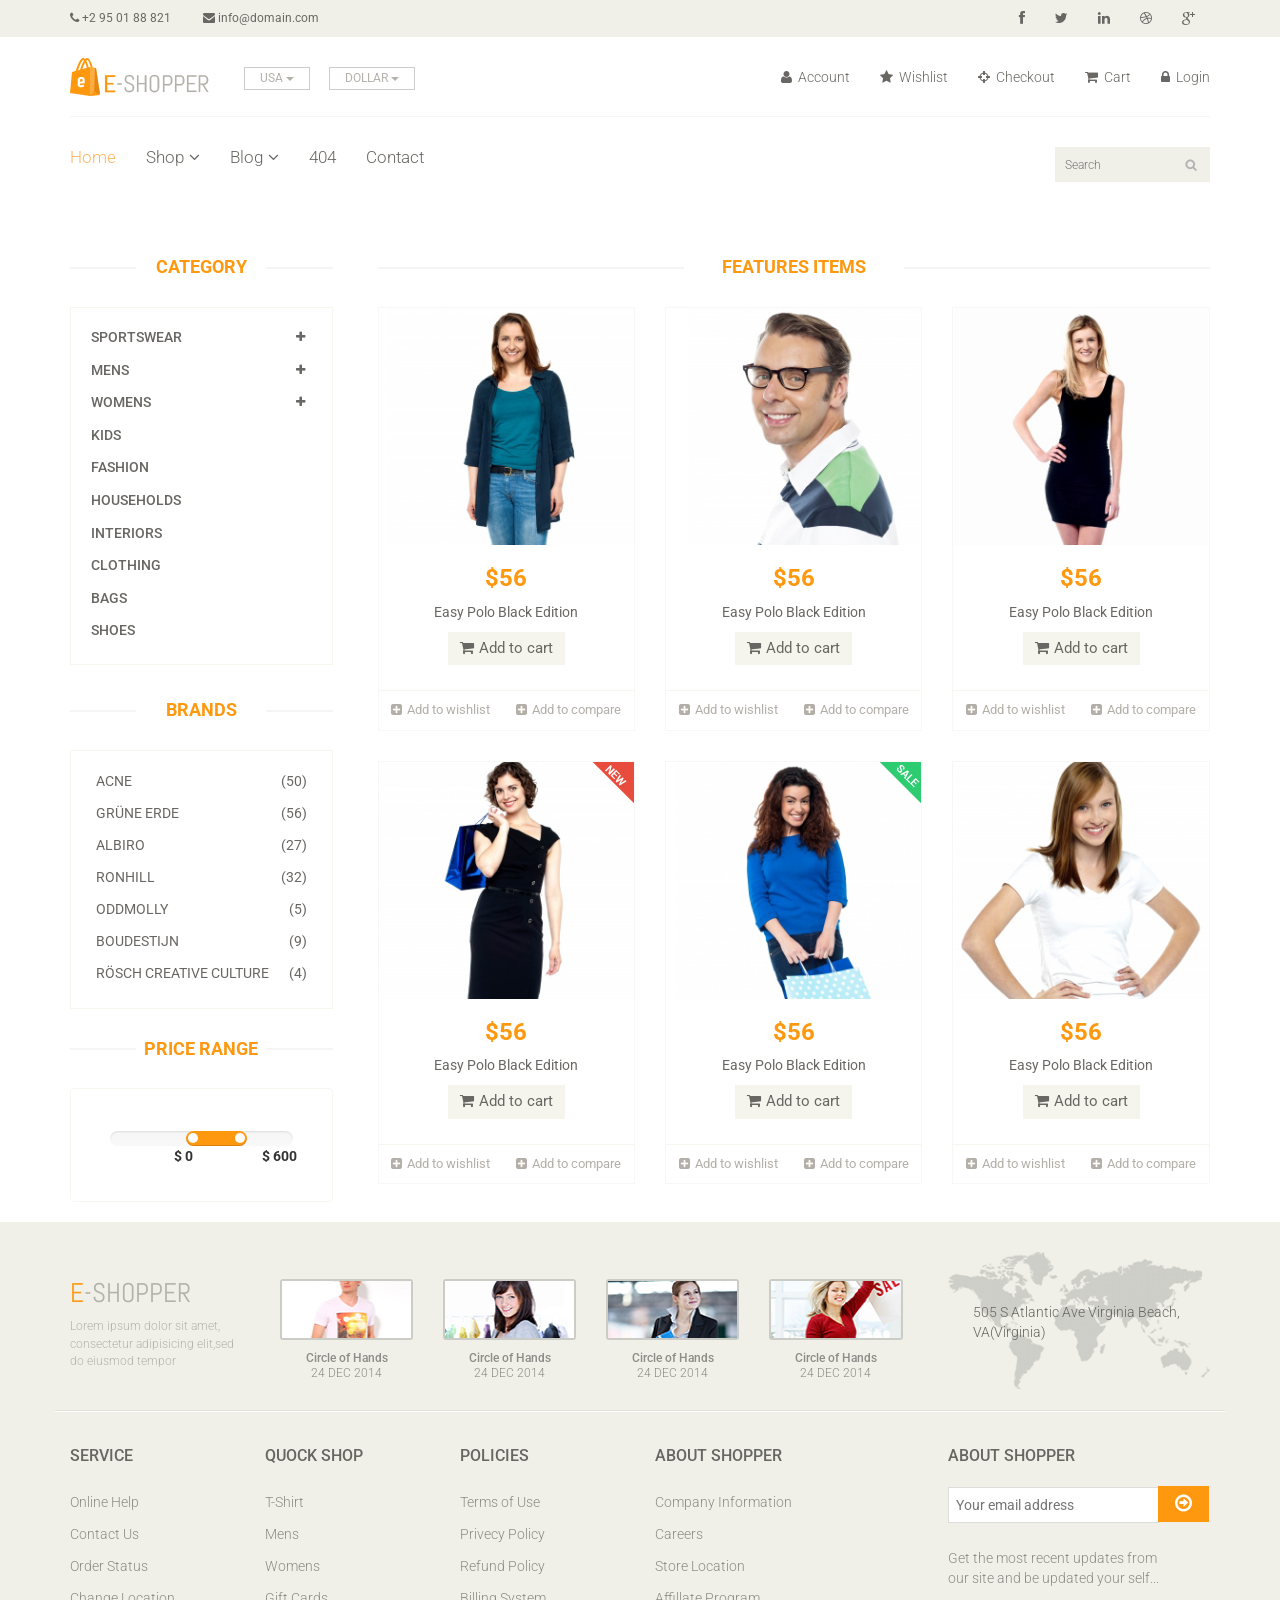
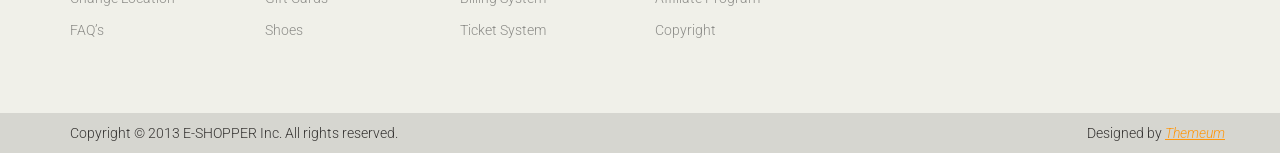
<file: index.html>
<!DOCTYPE html>
<html lang="en">
<head>
    <meta charset="utf-8">
    <meta name="viewport" content="width=device-width, initial-scale=1.0">
    <meta name="description" content="">
    <meta name="author" content="">
    <title>Home | E-Shopper</title>
    <link href="css/bootstrap.min.css" rel="stylesheet">
    <link href="css/font-awesome.min.css" rel="stylesheet">
    <link href="css/prettyPhoto.css" rel="stylesheet">
    <link href="css/price-range.css" rel="stylesheet">
    <link href="css/animate.css" rel="stylesheet">
	<link href="css/main.css" rel="stylesheet">
	<link href="css/responsive.css" rel="stylesheet">
    <!--[if lt IE 9]>
    <script src="js/html5shiv.js"></script>
    <script src="js/respond.min.js"></script>
    <![endif]-->       
    <link rel="shortcut icon" href="images/ico/favicon.ico">
    <link rel="apple-touch-icon-precomposed" sizes="144x144" href="images/ico/apple-touch-icon-144-precomposed.png">
    <link rel="apple-touch-icon-precomposed" sizes="114x114" href="images/ico/apple-touch-icon-114-precomposed.png">
    <link rel="apple-touch-icon-precomposed" sizes="72x72" href="images/ico/apple-touch-icon-72-precomposed.png">
    <link rel="apple-touch-icon-precomposed" href="images/ico/apple-touch-icon-57-precomposed.png">
</head><!--/head-->

<body>
	<header id="header">headerview
	</header>
	
	<section id="slider"><!--slider-->
		
	</section><!--/slider-->
	
	<section>
		<div class="container">
			<div class="row">
				<div class="col-sm-3">
					<div class="left-sidebar">
						<h2>Category</h2>
						<div class="panel-group category-products" id="categories"><!--category-productsr-->
							categoriesview
						</div><!--/category-products-->
					
						<div class="brands_products"><!--brands_products-->
							<h2>Brands</h2>
							<div id="brands" class="brands-name">
								brandsview
							</div>
						</div><!--/brands_products-->
						
						<div class="price-range"><!--price-range-->
							<h2>Price Range</h2>
							<div class="well text-center">
								 <input type="text" class="span2" value="" data-slider-min="0" data-slider-max="600" data-slider-step="5" data-slider-value="[250,450]" id="sl2" ><br />
								 <b class="pull-9left">$ 0</b> <b class="pull-right">$ 600</b>
							</div>
						</div><!--/price-range-->
						
						<!--shipping
						<div class="shipping text-center">
							<img src="images/home/shipping.jpg" alt="" />
						</div>/shipping-->
					
					</div>
				</div>
				
				<div id="mainview" class="col-sm-9 padding-right">
					mv
				</div>
			</div>
		</div>
	</section>
	
	<footer id="footer"><!--Footer-->
		
		
	</footer><!--/Footer-->
	

  
    <script src="js/jquery.js"></script>
	<script src="js/bootstrap.min.js"></script>
	<script src="js/jquery.scrollUp.min.js"></script>
	<script src="js/price-range.js"></script>
    <script src="js/jquery.prettyPhoto.js"></script>
    <script src="js/main.js"></script>
    <!-- Knockout Core JavaScript -->
    <script src="js/knockout.js" ></script>
    <script src="utils/startup.js" ></script>
	<script>
		ebazar.util.startup.loadViews();
	</script>
</body>
</html>
</file>
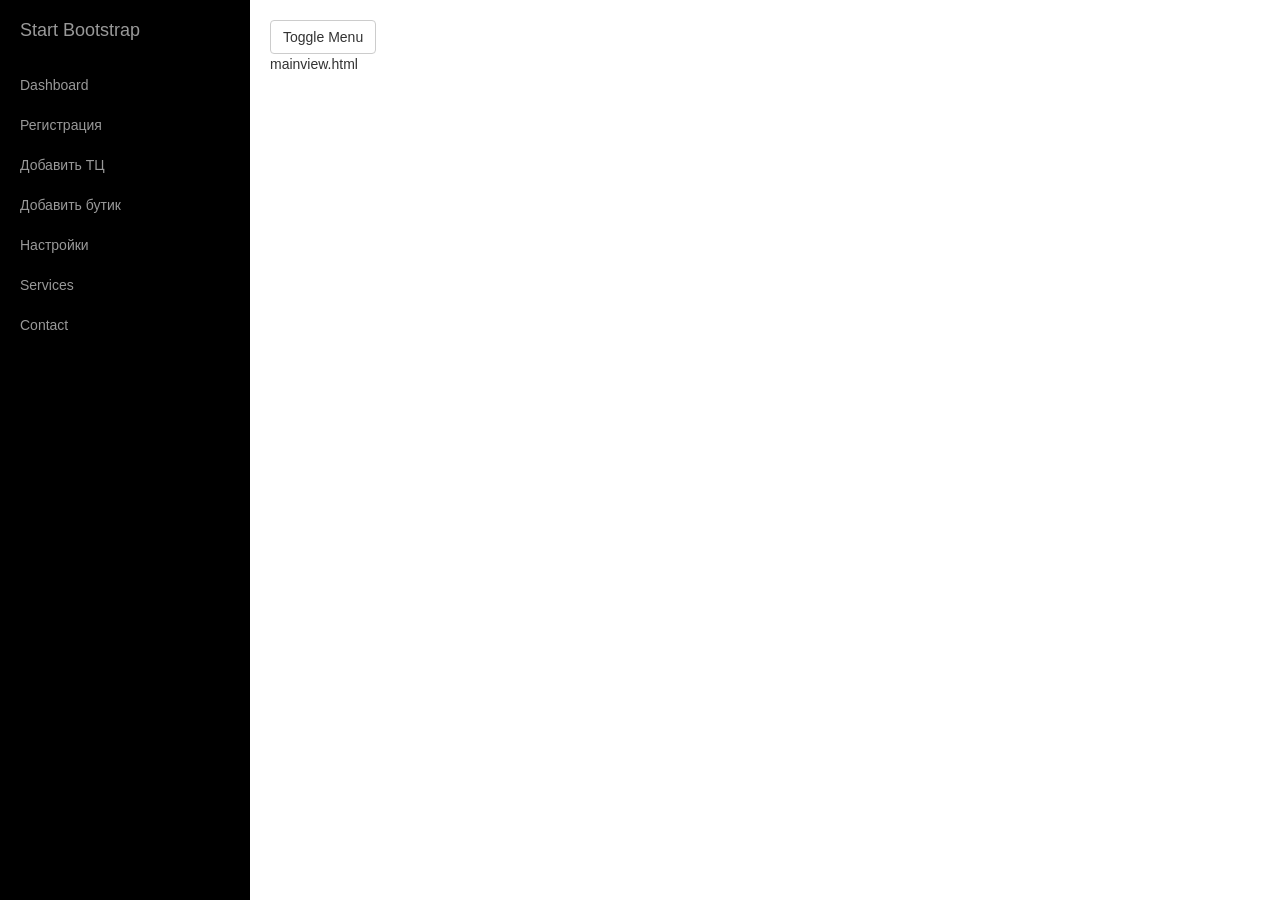
<file: admin/index.html>
﻿<!DOCTYPE html>
<html lang="en">

<head>
    <meta charset="utf-8">
    <meta http-equiv="X-UA-Compatible" content="IE=edge">
    <meta name="viewport" content="width=device-width, initial-scale=1">
    <meta name="description" content="">
    <meta name="author" content="">

    <title>Admin Panel</title>

    <!-- Bootstrap Core CSS -->
    <link href="../css/bootstrap.min.css" rel="stylesheet">

    <!-- Custom CSS -->
    <link href="../css/simple-sidebar.css" rel="stylesheet">

    <!-- HTML5 Shim and Respond.js IE8 support of HTML5 elements and media queries -->
    <!-- WARNING: Respond.js doesn't work if you view the page via file:// -->
    <!--[if lt IE 9]>
        <script src="https://oss.maxcdn.com/libs/html5shiv/3.7.0/html5shiv.js"></script>
        <script src="https://oss.maxcdn.com/libs/respond.js/1.4.2/respond.min.js"></script>
    <![endif]-->
    
</head>

<body>

    <div id="wrapper">

        <!-- Sidebar -->
        <div id="sidebar-wrapper">
        </div>
        <!-- /#sidebar-wrapper -->

        <!-- Page Content -->
        <div id="page-content-wrapper">
            <div class="container-fluid">
                <div class="row">
                    <div class="col-lg-12">
                        <a href="#menu-toggle" class="btn btn-default" id="menu-toggle">Toggle Menu</a>
                        <div id="mainview">mv</div>
                    </div>
                </div>
            </div>
        </div>
        <!-- /#page-content-wrapper -->

    </div>
    <!-- /#wrapper -->

    <!-- jQuery -->
    <script src="../js/jquery.js"></script>

    <!-- Bootstrap Core JavaScript -->
    <script src="../js/bootstrap.min.js"></script>

    <!-- Knockout Core JavaScript -->
    <script src="../js/knockout.js" ></script>
    <script src="../utils/startup.js" ></script>
    <script src="../js/common.js" ></script>
    
    <!-- Menu Toggle Script -->
    <script>
    
    ebazar.util.startup.loadAdminViews();
    $("#menu-toggle").click(function(e) {
        e.preventDefault();
        $("#wrapper").toggleClass("toggled");
    });

    </script>

</body>

</html>
</file>
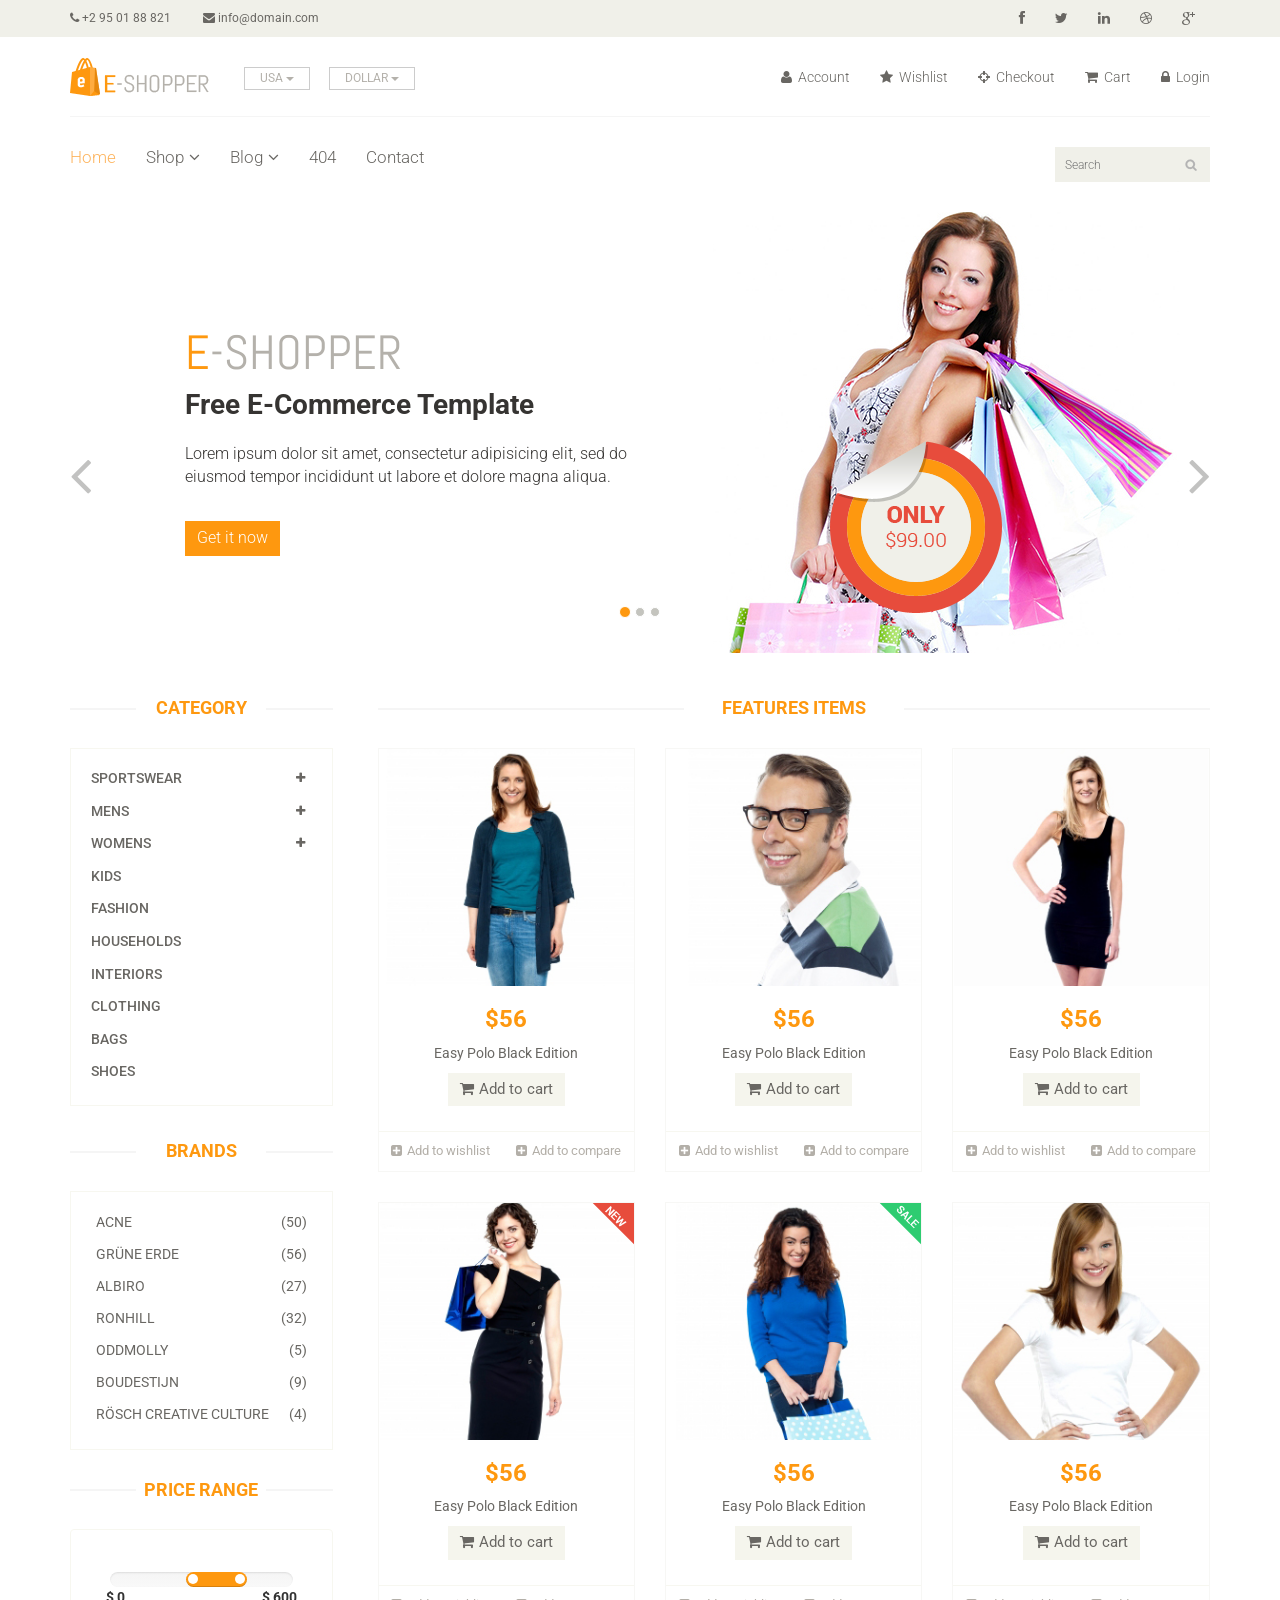
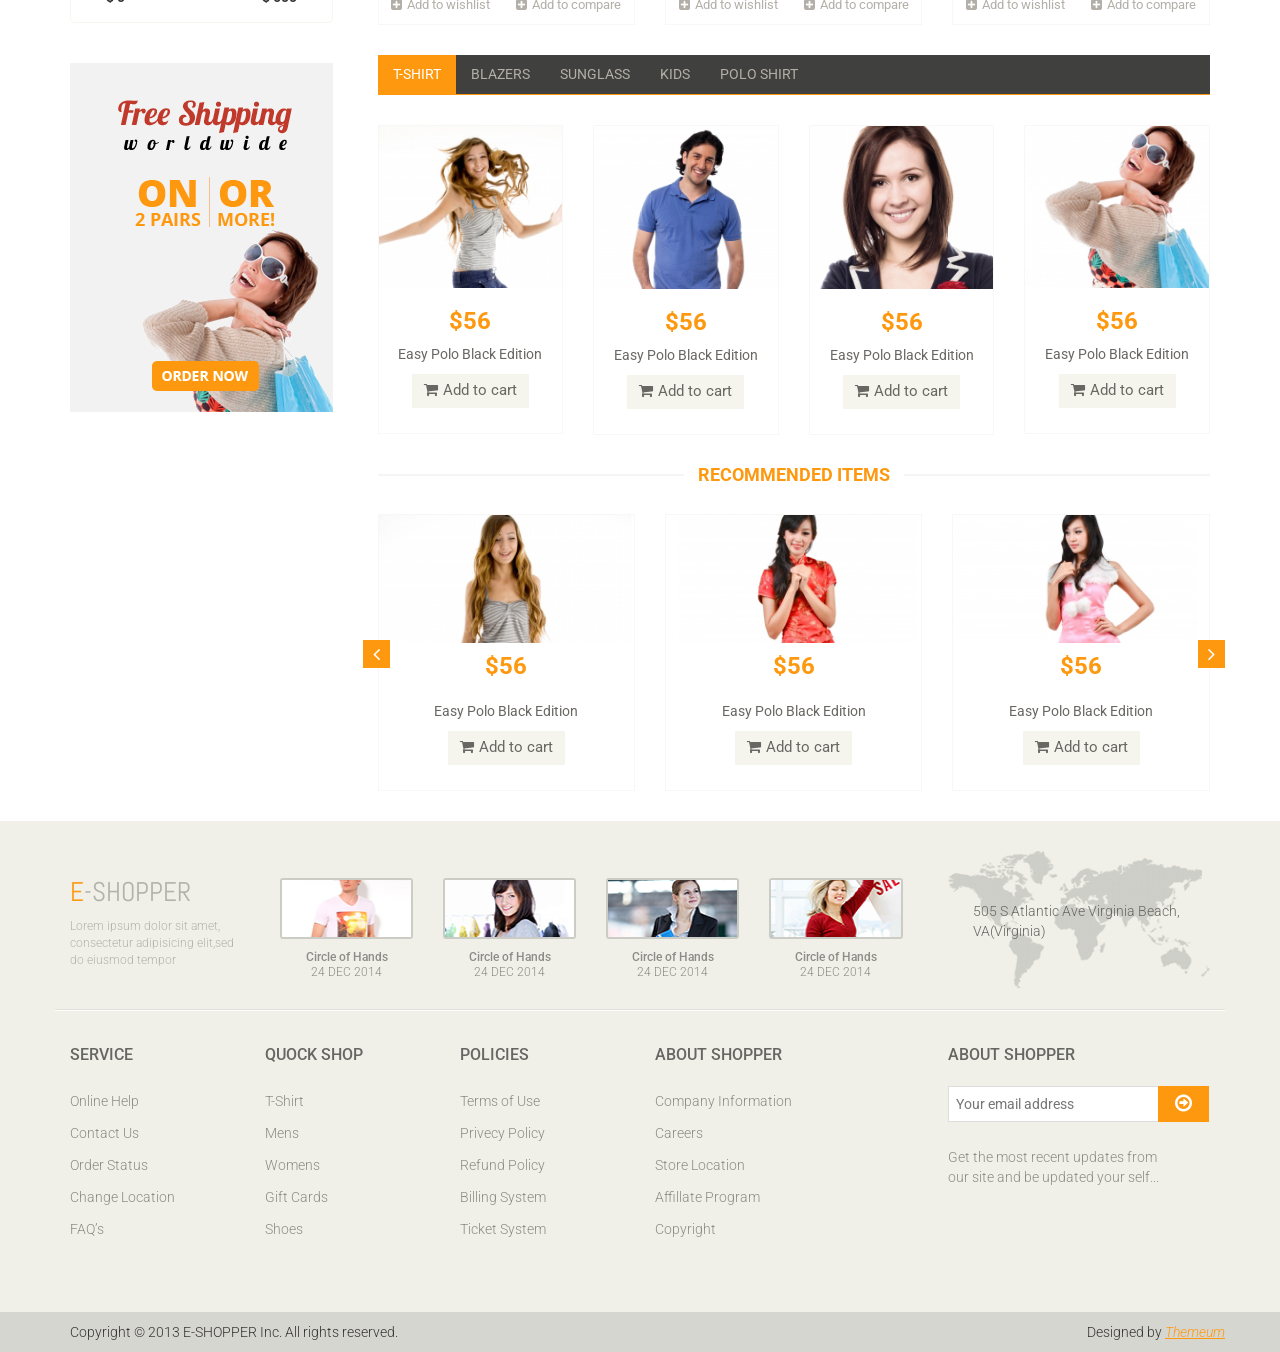
<file: layout/index.html>
<!DOCTYPE html>
<html lang="en">
<head>
    <meta charset="utf-8">
    <meta name="viewport" content="width=device-width, initial-scale=1.0">
    <meta name="description" content="">
    <meta name="author" content="">
    <title>Home | E-Shopper</title>
    <link href="css/bootstrap.min.css" rel="stylesheet">
    <link href="css/font-awesome.min.css" rel="stylesheet">
    <link href="css/prettyPhoto.css" rel="stylesheet">
    <link href="css/price-range.css" rel="stylesheet">
    <link href="css/animate.css" rel="stylesheet">
	<link href="css/main.css" rel="stylesheet">
	<link href="css/responsive.css" rel="stylesheet">
    <!--[if lt IE 9]>
    <script src="js/html5shiv.js"></script>
    <script src="js/respond.min.js"></script>
    <![endif]-->       
    <link rel="shortcut icon" href="images/ico/favicon.ico">
    <link rel="apple-touch-icon-precomposed" sizes="144x144" href="images/ico/apple-touch-icon-144-precomposed.png">
    <link rel="apple-touch-icon-precomposed" sizes="114x114" href="images/ico/apple-touch-icon-114-precomposed.png">
    <link rel="apple-touch-icon-precomposed" sizes="72x72" href="images/ico/apple-touch-icon-72-precomposed.png">
    <link rel="apple-touch-icon-precomposed" href="images/ico/apple-touch-icon-57-precomposed.png">
</head><!--/head-->

<body>
	<header id="header"><!--header-->
		<div class="header_top"><!--header_top-->
			<div class="container">
				<div class="row">
					<div class="col-sm-6">
						<div class="contactinfo">
							<ul class="nav nav-pills">
								<li><a href="#"><i class="fa fa-phone"></i> +2 95 01 88 821</a></li>
								<li><a href="#"><i class="fa fa-envelope"></i> info@domain.com</a></li>
							</ul>
						</div>
					</div>
					<div class="col-sm-6">
						<div class="social-icons pull-right">
							<ul class="nav navbar-nav">
								<li><a href="#"><i class="fa fa-facebook"></i></a></li>
								<li><a href="#"><i class="fa fa-twitter"></i></a></li>
								<li><a href="#"><i class="fa fa-linkedin"></i></a></li>
								<li><a href="#"><i class="fa fa-dribbble"></i></a></li>
								<li><a href="#"><i class="fa fa-google-plus"></i></a></li>
							</ul>
						</div>
					</div>
				</div>
			</div>
		</div><!--/header_top-->
		
		<div class="header-middle"><!--header-middle-->
			<div class="container">
				<div class="row">
					<div class="col-sm-4">
						<div class="logo pull-left">
							<a href="index.html"><img src="images/home/logo.png" alt="" /></a>
						</div>
						<div class="btn-group pull-right">
							<div class="btn-group">
								<button type="button" class="btn btn-default dropdown-toggle usa" data-toggle="dropdown">
									USA
									<span class="caret"></span>
								</button>
								<ul class="dropdown-menu">
									<li><a href="#">Canada</a></li>
									<li><a href="#">UK</a></li>
								</ul>
							</div>
							
							<div class="btn-group">
								<button type="button" class="btn btn-default dropdown-toggle usa" data-toggle="dropdown">
									DOLLAR
									<span class="caret"></span>
								</button>
								<ul class="dropdown-menu">
									<li><a href="#">Canadian Dollar</a></li>
									<li><a href="#">Pound</a></li>
								</ul>
							</div>
						</div>
					</div>
					<div class="col-sm-8">
						<div class="shop-menu pull-right">
							<ul class="nav navbar-nav">
								<li><a href="#"><i class="fa fa-user"></i> Account</a></li>
								<li><a href="#"><i class="fa fa-star"></i> Wishlist</a></li>
								<li><a href="checkout.html"><i class="fa fa-crosshairs"></i> Checkout</a></li>
								<li><a href="cart.html"><i class="fa fa-shopping-cart"></i> Cart</a></li>
								<li><a href="login.html"><i class="fa fa-lock"></i> Login</a></li>
							</ul>
						</div>
					</div>
				</div>
			</div>
		</div><!--/header-middle-->
	
		<div class="header-bottom"><!--header-bottom-->
			<div class="container">
				<div class="row">
					<div class="col-sm-9">
						<div class="navbar-header">
							<button type="button" class="navbar-toggle" data-toggle="collapse" data-target=".navbar-collapse">
								<span class="sr-only">Toggle navigation</span>
								<span class="icon-bar"></span>
								<span class="icon-bar"></span>
								<span class="icon-bar"></span>
							</button>
						</div>
						<div class="mainmenu pull-left">
							<ul class="nav navbar-nav collapse navbar-collapse">
								<li><a href="index.html" class="active">Home</a></li>
								<li class="dropdown"><a href="#">Shop<i class="fa fa-angle-down"></i></a>
                                    <ul role="menu" class="sub-menu">
                                        <li><a href="shop.html">Products</a></li>
										<li><a href="product-details.html">Product Details</a></li> 
										<li><a href="checkout.html">Checkout</a></li> 
										<li><a href="cart.html">Cart</a></li> 
										<li><a href="login.html">Login</a></li> 
                                    </ul>
                                </li> 
								<li class="dropdown"><a href="#">Blog<i class="fa fa-angle-down"></i></a>
                                    <ul role="menu" class="sub-menu">
                                        <li><a href="blog.html">Blog List</a></li>
										<li><a href="blog-single.html">Blog Single</a></li>
                                    </ul>
                                </li> 
								<li><a href="404.html">404</a></li>
								<li><a href="contact-us.html">Contact</a></li>
							</ul>
						</div>
					</div>
					<div class="col-sm-3">
						<div class="search_box pull-right">
							<input type="text" placeholder="Search"/>
						</div>
					</div>
				</div>
			</div>
		</div><!--/header-bottom-->
	</header><!--/header-->
	
	<section id="slider"><!--slider-->
		<div class="container">
			<div class="row">
				<div class="col-sm-12">
					<div id="slider-carousel" class="carousel slide" data-ride="carousel">
						<ol class="carousel-indicators">
							<li data-target="#slider-carousel" data-slide-to="0" class="active"></li>
							<li data-target="#slider-carousel" data-slide-to="1"></li>
							<li data-target="#slider-carousel" data-slide-to="2"></li>
						</ol>
						
						<div class="carousel-inner">
							<div class="item active">
								<div class="col-sm-6">
									<h1><span>E</span>-SHOPPER</h1>
									<h2>Free E-Commerce Template</h2>
									<p>Lorem ipsum dolor sit amet, consectetur adipisicing elit, sed do eiusmod tempor incididunt ut labore et dolore magna aliqua. </p>
									<button type="button" class="btn btn-default get">Get it now</button>
								</div>
								<div class="col-sm-6">
									<img src="images/home/girl1.jpg" class="girl img-responsive" alt="" />
									<img src="images/home/pricing.png"  class="pricing" alt="" />
								</div>
							</div>
							<div class="item">
								<div class="col-sm-6">
									<h1><span>E</span>-SHOPPER</h1>
									<h2>100% Responsive Design</h2>
									<p>Lorem ipsum dolor sit amet, consectetur adipisicing elit, sed do eiusmod tempor incididunt ut labore et dolore magna aliqua. </p>
									<button type="button" class="btn btn-default get">Get it now</button>
								</div>
								<div class="col-sm-6">
									<img src="images/home/girl2.jpg" class="girl img-responsive" alt="" />
									<img src="images/home/pricing.png"  class="pricing" alt="" />
								</div>
							</div>
							
							<div class="item">
								<div class="col-sm-6">
									<h1><span>E</span>-SHOPPER</h1>
									<h2>Free Ecommerce Template</h2>
									<p>Lorem ipsum dolor sit amet, consectetur adipisicing elit, sed do eiusmod tempor incididunt ut labore et dolore magna aliqua. </p>
									<button type="button" class="btn btn-default get">Get it now</button>
								</div>
								<div class="col-sm-6">
									<img src="images/home/girl3.jpg" class="girl img-responsive" alt="" />
									<img src="images/home/pricing.png" class="pricing" alt="" />
								</div>
							</div>
							
						</div>
						
						<a href="#slider-carousel" class="left control-carousel hidden-xs" data-slide="prev">
							<i class="fa fa-angle-left"></i>
						</a>
						<a href="#slider-carousel" class="right control-carousel hidden-xs" data-slide="next">
							<i class="fa fa-angle-right"></i>
						</a>
					</div>
					
				</div>
			</div>
		</div>
	</section><!--/slider-->
	
	<section>
		<div class="container">
			<div class="row">
				<div class="col-sm-3">
					<div class="left-sidebar">
						<h2>Category</h2>
						<div class="panel-group category-products" id="accordian"><!--category-productsr-->
							<div class="panel panel-default">
								<div class="panel-heading">
									<h4 class="panel-title">
										<a data-toggle="collapse" data-parent="#accordian" href="#sportswear">
											<span class="badge pull-right"><i class="fa fa-plus"></i></span>
											Sportswear
										</a>
									</h4>
								</div>
								<div id="sportswear" class="panel-collapse collapse">
									<div class="panel-body">
										<ul>
											<li><a href="#">Nike </a></li>
											<li><a href="#">Under Armour </a></li>
											<li><a href="#">Adidas </a></li>
											<li><a href="#">Puma</a></li>
											<li><a href="#">ASICS </a></li>
										</ul>
									</div>
								</div>
							</div>
							<div class="panel panel-default">
								<div class="panel-heading">
									<h4 class="panel-title">
										<a data-toggle="collapse" data-parent="#accordian" href="#mens">
											<span class="badge pull-right"><i class="fa fa-plus"></i></span>
											Mens
										</a>
									</h4>
								</div>
								<div id="mens" class="panel-collapse collapse">
									<div class="panel-body">
										<ul>
											<li><a href="#">Fendi</a></li>
											<li><a href="#">Guess</a></li>
											<li><a href="#">Valentino</a></li>
											<li><a href="#">Dior</a></li>
											<li><a href="#">Versace</a></li>
											<li><a href="#">Armani</a></li>
											<li><a href="#">Prada</a></li>
											<li><a href="#">Dolce and Gabbana</a></li>
											<li><a href="#">Chanel</a></li>
											<li><a href="#">Gucci</a></li>
										</ul>
									</div>
								</div>
							</div>
							
							<div class="panel panel-default">
								<div class="panel-heading">
									<h4 class="panel-title">
										<a data-toggle="collapse" data-parent="#accordian" href="#womens">
											<span class="badge pull-right"><i class="fa fa-plus"></i></span>
											Womens
										</a>
									</h4>
								</div>
								<div id="womens" class="panel-collapse collapse">
									<div class="panel-body">
										<ul>
											<li><a href="#">Fendi</a></li>
											<li><a href="#">Guess</a></li>
											<li><a href="#">Valentino</a></li>
											<li><a href="#">Dior</a></li>
											<li><a href="#">Versace</a></li>
										</ul>
									</div>
								</div>
							</div>
							<div class="panel panel-default">
								<div class="panel-heading">
									<h4 class="panel-title"><a href="#">Kids</a></h4>
								</div>
							</div>
							<div class="panel panel-default">
								<div class="panel-heading">
									<h4 class="panel-title"><a href="#">Fashion</a></h4>
								</div>
							</div>
							<div class="panel panel-default">
								<div class="panel-heading">
									<h4 class="panel-title"><a href="#">Households</a></h4>
								</div>
							</div>
							<div class="panel panel-default">
								<div class="panel-heading">
									<h4 class="panel-title"><a href="#">Interiors</a></h4>
								</div>
							</div>
							<div class="panel panel-default">
								<div class="panel-heading">
									<h4 class="panel-title"><a href="#">Clothing</a></h4>
								</div>
							</div>
							<div class="panel panel-default">
								<div class="panel-heading">
									<h4 class="panel-title"><a href="#">Bags</a></h4>
								</div>
							</div>
							<div class="panel panel-default">
								<div class="panel-heading">
									<h4 class="panel-title"><a href="#">Shoes</a></h4>
								</div>
							</div>
						</div><!--/category-products-->
					
						<div class="brands_products"><!--brands_products-->
							<h2>Brands</h2>
							<div class="brands-name">
								<ul class="nav nav-pills nav-stacked">
									<li><a href="#"> <span class="pull-right">(50)</span>Acne</a></li>
									<li><a href="#"> <span class="pull-right">(56)</span>Grüne Erde</a></li>
									<li><a href="#"> <span class="pull-right">(27)</span>Albiro</a></li>
									<li><a href="#"> <span class="pull-right">(32)</span>Ronhill</a></li>
									<li><a href="#"> <span class="pull-right">(5)</span>Oddmolly</a></li>
									<li><a href="#"> <span class="pull-right">(9)</span>Boudestijn</a></li>
									<li><a href="#"> <span class="pull-right">(4)</span>Rösch creative culture</a></li>
								</ul>
							</div>
						</div><!--/brands_products-->
						
						<div class="price-range"><!--price-range-->
							<h2>Price Range</h2>
							<div class="well text-center">
								 <input type="text" class="span2" value="" data-slider-min="0" data-slider-max="600" data-slider-step="5" data-slider-value="[250,450]" id="sl2" ><br />
								 <b class="pull-left">$ 0</b> <b class="pull-right">$ 600</b>
							</div>
						</div><!--/price-range-->
						
						<div class="shipping text-center"><!--shipping-->
							<img src="images/home/shipping.jpg" alt="" />
						</div><!--/shipping-->
					
					</div>
				</div>
				
				<div class="col-sm-9 padding-right">
					<div class="features_items"><!--features_items-->
						<h2 class="title text-center">Features Items</h2>
						<div class="col-sm-4">
							<div class="product-image-wrapper">
								<div class="single-products">
										<div class="productinfo text-center">
											<img src="images/home/product1.jpg" alt="" />
											<h2>$56</h2>
											<p>Easy Polo Black Edition</p>
											<a href="#" class="btn btn-default add-to-cart"><i class="fa fa-shopping-cart"></i>Add to cart</a>
										</div>
										<div class="product-overlay">
											<div class="overlay-content">
												<h2>$56</h2>
												<p>Easy Polo Black Edition</p>
												<a href="#" class="btn btn-default add-to-cart"><i class="fa fa-shopping-cart"></i>Add to cart</a>
											</div>
										</div>
								</div>
								<div class="choose">
									<ul class="nav nav-pills nav-justified">
										<li><a href="#"><i class="fa fa-plus-square"></i>Add to wishlist</a></li>
										<li><a href="#"><i class="fa fa-plus-square"></i>Add to compare</a></li>
									</ul>
								</div>
							</div>
						</div>
						<div class="col-sm-4">
							<div class="product-image-wrapper">
								<div class="single-products">
									<div class="productinfo text-center">
										<img src="images/home/product2.jpg" alt="" />
										<h2>$56</h2>
										<p>Easy Polo Black Edition</p>
										<a href="#" class="btn btn-default add-to-cart"><i class="fa fa-shopping-cart"></i>Add to cart</a>
									</div>
									<div class="product-overlay">
										<div class="overlay-content">
											<h2>$56</h2>
											<p>Easy Polo Black Edition</p>
											<a href="#" class="btn btn-default add-to-cart"><i class="fa fa-shopping-cart"></i>Add to cart</a>
										</div>
									</div>
								</div>
								<div class="choose">
									<ul class="nav nav-pills nav-justified">
										<li><a href="#"><i class="fa fa-plus-square"></i>Add to wishlist</a></li>
										<li><a href="#"><i class="fa fa-plus-square"></i>Add to compare</a></li>
									</ul>
								</div>
							</div>
						</div>
						<div class="col-sm-4">
							<div class="product-image-wrapper">
								<div class="single-products">
									<div class="productinfo text-center">
										<img src="images/home/product3.jpg" alt="" />
										<h2>$56</h2>
										<p>Easy Polo Black Edition</p>
										<a href="#" class="btn btn-default add-to-cart"><i class="fa fa-shopping-cart"></i>Add to cart</a>
									</div>
									<div class="product-overlay">
										<div class="overlay-content">
											<h2>$56</h2>
											<p>Easy Polo Black Edition</p>
											<a href="#" class="btn btn-default add-to-cart"><i class="fa fa-shopping-cart"></i>Add to cart</a>
										</div>
									</div>
								</div>
								<div class="choose">
									<ul class="nav nav-pills nav-justified">
										<li><a href="#"><i class="fa fa-plus-square"></i>Add to wishlist</a></li>
										<li><a href="#"><i class="fa fa-plus-square"></i>Add to compare</a></li>
									</ul>
								</div>
							</div>
						</div>
						<div class="col-sm-4">
							<div class="product-image-wrapper">
								<div class="single-products">
									<div class="productinfo text-center">
										<img src="images/home/product4.jpg" alt="" />
										<h2>$56</h2>
										<p>Easy Polo Black Edition</p>
										<a href="#" class="btn btn-default add-to-cart"><i class="fa fa-shopping-cart"></i>Add to cart</a>
									</div>
									<div class="product-overlay">
										<div class="overlay-content">
											<h2>$56</h2>
											<p>Easy Polo Black Edition</p>
											<a href="#" class="btn btn-default add-to-cart"><i class="fa fa-shopping-cart"></i>Add to cart</a>
										</div>
									</div>
									<img src="images/home/new.png" class="new" alt="" />
								</div>
								<div class="choose">
									<ul class="nav nav-pills nav-justified">
										<li><a href="#"><i class="fa fa-plus-square"></i>Add to wishlist</a></li>
										<li><a href="#"><i class="fa fa-plus-square"></i>Add to compare</a></li>
									</ul>
								</div>
							</div>
						</div>
						<div class="col-sm-4">
							<div class="product-image-wrapper">
								<div class="single-products">
									<div class="productinfo text-center">
										<img src="images/home/product5.jpg" alt="" />
										<h2>$56</h2>
										<p>Easy Polo Black Edition</p>
										<a href="#" class="btn btn-default add-to-cart"><i class="fa fa-shopping-cart"></i>Add to cart</a>
									</div>
									<div class="product-overlay">
										<div class="overlay-content">
											<h2>$56</h2>
											<p>Easy Polo Black Edition</p>
											<a href="#" class="btn btn-default add-to-cart"><i class="fa fa-shopping-cart"></i>Add to cart</a>
										</div>
									</div>
									<img src="images/home/sale.png" class="new" alt="" />
								</div>
								<div class="choose">
									<ul class="nav nav-pills nav-justified">
										<li><a href="#"><i class="fa fa-plus-square"></i>Add to wishlist</a></li>
										<li><a href="#"><i class="fa fa-plus-square"></i>Add to compare</a></li>
									</ul>
								</div>
							</div>
						</div>
						<div class="col-sm-4">
							<div class="product-image-wrapper">
								<div class="single-products">
									<div class="productinfo text-center">
										<img src="images/home/product6.jpg" alt="" />
										<h2>$56</h2>
										<p>Easy Polo Black Edition</p>
										<a href="#" class="btn btn-default add-to-cart"><i class="fa fa-shopping-cart"></i>Add to cart</a>
									</div>
									<div class="product-overlay">
										<div class="overlay-content">
											<h2>$56</h2>
											<p>Easy Polo Black Edition</p>
											<a href="#" class="btn btn-default add-to-cart"><i class="fa fa-shopping-cart"></i>Add to cart</a>
										</div>
									</div>
								</div>
								<div class="choose">
									<ul class="nav nav-pills nav-justified">
										<li><a href="#"><i class="fa fa-plus-square"></i>Add to wishlist</a></li>
										<li><a href="#"><i class="fa fa-plus-square"></i>Add to compare</a></li>
									</ul>
								</div>
							</div>
						</div>
						
					</div><!--features_items-->
					
					<div class="category-tab"><!--category-tab-->
						<div class="col-sm-12">
							<ul class="nav nav-tabs">
								<li class="active"><a href="#tshirt" data-toggle="tab">T-Shirt</a></li>
								<li><a href="#blazers" data-toggle="tab">Blazers</a></li>
								<li><a href="#sunglass" data-toggle="tab">Sunglass</a></li>
								<li><a href="#kids" data-toggle="tab">Kids</a></li>
								<li><a href="#poloshirt" data-toggle="tab">Polo shirt</a></li>
							</ul>
						</div>
						<div class="tab-content">
							<div class="tab-pane fade active in" id="tshirt" >
								<div class="col-sm-3">
									<div class="product-image-wrapper">
										<div class="single-products">
											<div class="productinfo text-center">
												<img src="images/home/gallery1.jpg" alt="" />
												<h2>$56</h2>
												<p>Easy Polo Black Edition</p>
												<a href="#" class="btn btn-default add-to-cart"><i class="fa fa-shopping-cart"></i>Add to cart</a>
											</div>
											
										</div>
									</div>
								</div>
								<div class="col-sm-3">
									<div class="product-image-wrapper">
										<div class="single-products">
											<div class="productinfo text-center">
												<img src="images/home/gallery2.jpg" alt="" />
												<h2>$56</h2>
												<p>Easy Polo Black Edition</p>
												<a href="#" class="btn btn-default add-to-cart"><i class="fa fa-shopping-cart"></i>Add to cart</a>
											</div>
											
										</div>
									</div>
								</div>
								<div class="col-sm-3">
									<div class="product-image-wrapper">
										<div class="single-products">
											<div class="productinfo text-center">
												<img src="images/home/gallery3.jpg" alt="" />
												<h2>$56</h2>
												<p>Easy Polo Black Edition</p>
												<a href="#" class="btn btn-default add-to-cart"><i class="fa fa-shopping-cart"></i>Add to cart</a>
											</div>
											
										</div>
									</div>
								</div>
								<div class="col-sm-3">
									<div class="product-image-wrapper">
										<div class="single-products">
											<div class="productinfo text-center">
												<img src="images/home/gallery4.jpg" alt="" />
												<h2>$56</h2>
												<p>Easy Polo Black Edition</p>
												<a href="#" class="btn btn-default add-to-cart"><i class="fa fa-shopping-cart"></i>Add to cart</a>
											</div>
											
										</div>
									</div>
								</div>
							</div>
							
							<div class="tab-pane fade" id="blazers" >
								<div class="col-sm-3">
									<div class="product-image-wrapper">
										<div class="single-products">
											<div class="productinfo text-center">
												<img src="images/home/gallery4.jpg" alt="" />
												<h2>$56</h2>
												<p>Easy Polo Black Edition</p>
												<a href="#" class="btn btn-default add-to-cart"><i class="fa fa-shopping-cart"></i>Add to cart</a>
											</div>
											
										</div>
									</div>
								</div>
								<div class="col-sm-3">
									<div class="product-image-wrapper">
										<div class="single-products">
											<div class="productinfo text-center">
												<img src="images/home/gallery3.jpg" alt="" />
												<h2>$56</h2>
												<p>Easy Polo Black Edition</p>
												<a href="#" class="btn btn-default add-to-cart"><i class="fa fa-shopping-cart"></i>Add to cart</a>
											</div>
											
										</div>
									</div>
								</div>
								<div class="col-sm-3">
									<div class="product-image-wrapper">
										<div class="single-products">
											<div class="productinfo text-center">
												<img src="images/home/gallery2.jpg" alt="" />
												<h2>$56</h2>
												<p>Easy Polo Black Edition</p>
												<a href="#" class="btn btn-default add-to-cart"><i class="fa fa-shopping-cart"></i>Add to cart</a>
											</div>
											
										</div>
									</div>
								</div>
								<div class="col-sm-3">
									<div class="product-image-wrapper">
										<div class="single-products">
											<div class="productinfo text-center">
												<img src="images/home/gallery1.jpg" alt="" />
												<h2>$56</h2>
												<p>Easy Polo Black Edition</p>
												<a href="#" class="btn btn-default add-to-cart"><i class="fa fa-shopping-cart"></i>Add to cart</a>
											</div>
											
										</div>
									</div>
								</div>
							</div>
							
							<div class="tab-pane fade" id="sunglass" >
								<div class="col-sm-3">
									<div class="product-image-wrapper">
										<div class="single-products">
											<div class="productinfo text-center">
												<img src="images/home/gallery3.jpg" alt="" />
												<h2>$56</h2>
												<p>Easy Polo Black Edition</p>
												<a href="#" class="btn btn-default add-to-cart"><i class="fa fa-shopping-cart"></i>Add to cart</a>
											</div>
											
										</div>
									</div>
								</div>
								<div class="col-sm-3">
									<div class="product-image-wrapper">
										<div class="single-products">
											<div class="productinfo text-center">
												<img src="images/home/gallery4.jpg" alt="" />
												<h2>$56</h2>
												<p>Easy Polo Black Edition</p>
												<a href="#" class="btn btn-default add-to-cart"><i class="fa fa-shopping-cart"></i>Add to cart</a>
											</div>
											
										</div>
									</div>
								</div>
								<div class="col-sm-3">
									<div class="product-image-wrapper">
										<div class="single-products">
											<div class="productinfo text-center">
												<img src="images/home/gallery1.jpg" alt="" />
												<h2>$56</h2>
												<p>Easy Polo Black Edition</p>
												<a href="#" class="btn btn-default add-to-cart"><i class="fa fa-shopping-cart"></i>Add to cart</a>
											</div>
											
										</div>
									</div>
								</div>
								<div class="col-sm-3">
									<div class="product-image-wrapper">
										<div class="single-products">
											<div class="productinfo text-center">
												<img src="images/home/gallery2.jpg" alt="" />
												<h2>$56</h2>
												<p>Easy Polo Black Edition</p>
												<a href="#" class="btn btn-default add-to-cart"><i class="fa fa-shopping-cart"></i>Add to cart</a>
											</div>
											
										</div>
									</div>
								</div>
							</div>
							
							<div class="tab-pane fade" id="kids" >
								<div class="col-sm-3">
									<div class="product-image-wrapper">
										<div class="single-products">
											<div class="productinfo text-center">
												<img src="images/home/gallery1.jpg" alt="" />
												<h2>$56</h2>
												<p>Easy Polo Black Edition</p>
												<a href="#" class="btn btn-default add-to-cart"><i class="fa fa-shopping-cart"></i>Add to cart</a>
											</div>
											
										</div>
									</div>
								</div>
								<div class="col-sm-3">
									<div class="product-image-wrapper">
										<div class="single-products">
											<div class="productinfo text-center">
												<img src="images/home/gallery2.jpg" alt="" />
												<h2>$56</h2>
												<p>Easy Polo Black Edition</p>
												<a href="#" class="btn btn-default add-to-cart"><i class="fa fa-shopping-cart"></i>Add to cart</a>
											</div>
											
										</div>
									</div>
								</div>
								<div class="col-sm-3">
									<div class="product-image-wrapper">
										<div class="single-products">
											<div class="productinfo text-center">
												<img src="images/home/gallery3.jpg" alt="" />
												<h2>$56</h2>
												<p>Easy Polo Black Edition</p>
												<a href="#" class="btn btn-default add-to-cart"><i class="fa fa-shopping-cart"></i>Add to cart</a>
											</div>
											
										</div>
									</div>
								</div>
								<div class="col-sm-3">
									<div class="product-image-wrapper">
										<div class="single-products">
											<div class="productinfo text-center">
												<img src="images/home/gallery4.jpg" alt="" />
												<h2>$56</h2>
												<p>Easy Polo Black Edition</p>
												<a href="#" class="btn btn-default add-to-cart"><i class="fa fa-shopping-cart"></i>Add to cart</a>
											</div>
											
										</div>
									</div>
								</div>
							</div>
							
							<div class="tab-pane fade" id="poloshirt" >
								<div class="col-sm-3">
									<div class="product-image-wrapper">
										<div class="single-products">
											<div class="productinfo text-center">
												<img src="images/home/gallery2.jpg" alt="" />
												<h2>$56</h2>
												<p>Easy Polo Black Edition</p>
												<a href="#" class="btn btn-default add-to-cart"><i class="fa fa-shopping-cart"></i>Add to cart</a>
											</div>
											
										</div>
									</div>
								</div>
								<div class="col-sm-3">
									<div class="product-image-wrapper">
										<div class="single-products">
											<div class="productinfo text-center">
												<img src="images/home/gallery4.jpg" alt="" />
												<h2>$56</h2>
												<p>Easy Polo Black Edition</p>
												<a href="#" class="btn btn-default add-to-cart"><i class="fa fa-shopping-cart"></i>Add to cart</a>
											</div>
											
										</div>
									</div>
								</div>
								<div class="col-sm-3">
									<div class="product-image-wrapper">
										<div class="single-products">
											<div class="productinfo text-center">
												<img src="images/home/gallery3.jpg" alt="" />
												<h2>$56</h2>
												<p>Easy Polo Black Edition</p>
												<a href="#" class="btn btn-default add-to-cart"><i class="fa fa-shopping-cart"></i>Add to cart</a>
											</div>
											
										</div>
									</div>
								</div>
								<div class="col-sm-3">
									<div class="product-image-wrapper">
										<div class="single-products">
											<div class="productinfo text-center">
												<img src="images/home/gallery1.jpg" alt="" />
												<h2>$56</h2>
												<p>Easy Polo Black Edition</p>
												<a href="#" class="btn btn-default add-to-cart"><i class="fa fa-shopping-cart"></i>Add to cart</a>
											</div>
											
										</div>
									</div>
								</div>
							</div>
						</div>
					</div><!--/category-tab-->
					
					<div class="recommended_items"><!--recommended_items-->
						<h2 class="title text-center">recommended items</h2>
						
						<div id="recommended-item-carousel" class="carousel slide" data-ride="carousel">
							<div class="carousel-inner">
								<div class="item active">	
									<div class="col-sm-4">
										<div class="product-image-wrapper">
											<div class="single-products">
												<div class="productinfo text-center">
													<img src="images/home/recommend1.jpg" alt="" />
													<h2>$56</h2>
													<p>Easy Polo Black Edition</p>
													<a href="#" class="btn btn-default add-to-cart"><i class="fa fa-shopping-cart"></i>Add to cart</a>
												</div>
												
											</div>
										</div>
									</div>
									<div class="col-sm-4">
										<div class="product-image-wrapper">
											<div class="single-products">
												<div class="productinfo text-center">
													<img src="images/home/recommend2.jpg" alt="" />
													<h2>$56</h2>
													<p>Easy Polo Black Edition</p>
													<a href="#" class="btn btn-default add-to-cart"><i class="fa fa-shopping-cart"></i>Add to cart</a>
												</div>
												
											</div>
										</div>
									</div>
									<div class="col-sm-4">
										<div class="product-image-wrapper">
											<div class="single-products">
												<div class="productinfo text-center">
													<img src="images/home/recommend3.jpg" alt="" />
													<h2>$56</h2>
													<p>Easy Polo Black Edition</p>
													<a href="#" class="btn btn-default add-to-cart"><i class="fa fa-shopping-cart"></i>Add to cart</a>
												</div>
												
											</div>
										</div>
									</div>
								</div>
								<div class="item">	
									<div class="col-sm-4">
										<div class="product-image-wrapper">
											<div class="single-products">
												<div class="productinfo text-center">
													<img src="images/home/recommend1.jpg" alt="" />
													<h2>$56</h2>
													<p>Easy Polo Black Edition</p>
													<a href="#" class="btn btn-default add-to-cart"><i class="fa fa-shopping-cart"></i>Add to cart</a>
												</div>
												
											</div>
										</div>
									</div>
									<div class="col-sm-4">
										<div class="product-image-wrapper">
											<div class="single-products">
												<div class="productinfo text-center">
													<img src="images/home/recommend2.jpg" alt="" />
													<h2>$56</h2>
													<p>Easy Polo Black Edition</p>
													<a href="#" class="btn btn-default add-to-cart"><i class="fa fa-shopping-cart"></i>Add to cart</a>
												</div>
												
											</div>
										</div>
									</div>
									<div class="col-sm-4">
										<div class="product-image-wrapper">
											<div class="single-products">
												<div class="productinfo text-center">
													<img src="images/home/recommend3.jpg" alt="" />
													<h2>$56</h2>
													<p>Easy Polo Black Edition</p>
													<a href="#" class="btn btn-default add-to-cart"><i class="fa fa-shopping-cart"></i>Add to cart</a>
												</div>
												
											</div>
										</div>
									</div>
								</div>
							</div>
							 <a class="left recommended-item-control" href="#recommended-item-carousel" data-slide="prev">
								<i class="fa fa-angle-left"></i>
							  </a>
							  <a class="right recommended-item-control" href="#recommended-item-carousel" data-slide="next">
								<i class="fa fa-angle-right"></i>
							  </a>			
						</div>
					</div><!--/recommended_items-->
					
				</div>
			</div>
		</div>
	</section>
	
	<footer id="footer"><!--Footer-->
		<div class="footer-top">
			<div class="container">
				<div class="row">
					<div class="col-sm-2">
						<div class="companyinfo">
							<h2><span>e</span>-shopper</h2>
							<p>Lorem ipsum dolor sit amet, consectetur adipisicing elit,sed do eiusmod tempor</p>
						</div>
					</div>
					<div class="col-sm-7">
						<div class="col-sm-3">
							<div class="video-gallery text-center">
								<a href="#">
									<div class="iframe-img">
										<img src="images/home/iframe1.png" alt="" />
									</div>
									<div class="overlay-icon">
										<i class="fa fa-play-circle-o"></i>
									</div>
								</a>
								<p>Circle of Hands</p>
								<h2>24 DEC 2014</h2>
							</div>
						</div>
						
						<div class="col-sm-3">
							<div class="video-gallery text-center">
								<a href="#">
									<div class="iframe-img">
										<img src="images/home/iframe2.png" alt="" />
									</div>
									<div class="overlay-icon">
										<i class="fa fa-play-circle-o"></i>
									</div>
								</a>
								<p>Circle of Hands</p>
								<h2>24 DEC 2014</h2>
							</div>
						</div>
						
						<div class="col-sm-3">
							<div class="video-gallery text-center">
								<a href="#">
									<div class="iframe-img">
										<img src="images/home/iframe3.png" alt="" />
									</div>
									<div class="overlay-icon">
										<i class="fa fa-play-circle-o"></i>
									</div>
								</a>
								<p>Circle of Hands</p>
								<h2>24 DEC 2014</h2>
							</div>
						</div>
						
						<div class="col-sm-3">
							<div class="video-gallery text-center">
								<a href="#">
									<div class="iframe-img">
										<img src="images/home/iframe4.png" alt="" />
									</div>
									<div class="overlay-icon">
										<i class="fa fa-play-circle-o"></i>
									</div>
								</a>
								<p>Circle of Hands</p>
								<h2>24 DEC 2014</h2>
							</div>
						</div>
					</div>
					<div class="col-sm-3">
						<div class="address">
							<img src="images/home/map.png" alt="" />
							<p>505 S Atlantic Ave Virginia Beach, VA(Virginia)</p>
						</div>
					</div>
				</div>
			</div>
		</div>
		
		<div class="footer-widget">
			<div class="container">
				<div class="row">
					<div class="col-sm-2">
						<div class="single-widget">
							<h2>Service</h2>
							<ul class="nav nav-pills nav-stacked">
								<li><a href="#">Online Help</a></li>
								<li><a href="#">Contact Us</a></li>
								<li><a href="#">Order Status</a></li>
								<li><a href="#">Change Location</a></li>
								<li><a href="#">FAQ’s</a></li>
							</ul>
						</div>
					</div>
					<div class="col-sm-2">
						<div class="single-widget">
							<h2>Quock Shop</h2>
							<ul class="nav nav-pills nav-stacked">
								<li><a href="#">T-Shirt</a></li>
								<li><a href="#">Mens</a></li>
								<li><a href="#">Womens</a></li>
								<li><a href="#">Gift Cards</a></li>
								<li><a href="#">Shoes</a></li>
							</ul>
						</div>
					</div>
					<div class="col-sm-2">
						<div class="single-widget">
							<h2>Policies</h2>
							<ul class="nav nav-pills nav-stacked">
								<li><a href="#">Terms of Use</a></li>
								<li><a href="#">Privecy Policy</a></li>
								<li><a href="#">Refund Policy</a></li>
								<li><a href="#">Billing System</a></li>
								<li><a href="#">Ticket System</a></li>
							</ul>
						</div>
					</div>
					<div class="col-sm-2">
						<div class="single-widget">
							<h2>About Shopper</h2>
							<ul class="nav nav-pills nav-stacked">
								<li><a href="#">Company Information</a></li>
								<li><a href="#">Careers</a></li>
								<li><a href="#">Store Location</a></li>
								<li><a href="#">Affillate Program</a></li>
								<li><a href="#">Copyright</a></li>
							</ul>
						</div>
					</div>
					<div class="col-sm-3 col-sm-offset-1">
						<div class="single-widget">
							<h2>About Shopper</h2>
							<form action="#" class="searchform">
								<input type="text" placeholder="Your email address" />
								<button type="submit" class="btn btn-default"><i class="fa fa-arrow-circle-o-right"></i></button>
								<p>Get the most recent updates from <br />our site and be updated your self...</p>
							</form>
						</div>
					</div>
					
				</div>
			</div>
		</div>
		
		<div class="footer-bottom">
			<div class="container">
				<div class="row">
					<p class="pull-left">Copyright © 2013 E-SHOPPER Inc. All rights reserved.</p>
					<p class="pull-right">Designed by <span><a target="_blank" href="http://www.themeum.com">Themeum</a></span></p>
				</div>
			</div>
		</div>
		
	</footer><!--/Footer-->
	

  
    <script src="js/jquery.js"></script>
	<script src="js/bootstrap.min.js"></script>
	<script src="js/jquery.scrollUp.min.js"></script>
	<script src="js/price-range.js"></script>
    <script src="js/jquery.prettyPhoto.js"></script>
    <script src="js/main.js"></script>
</body>
</html>
</file>
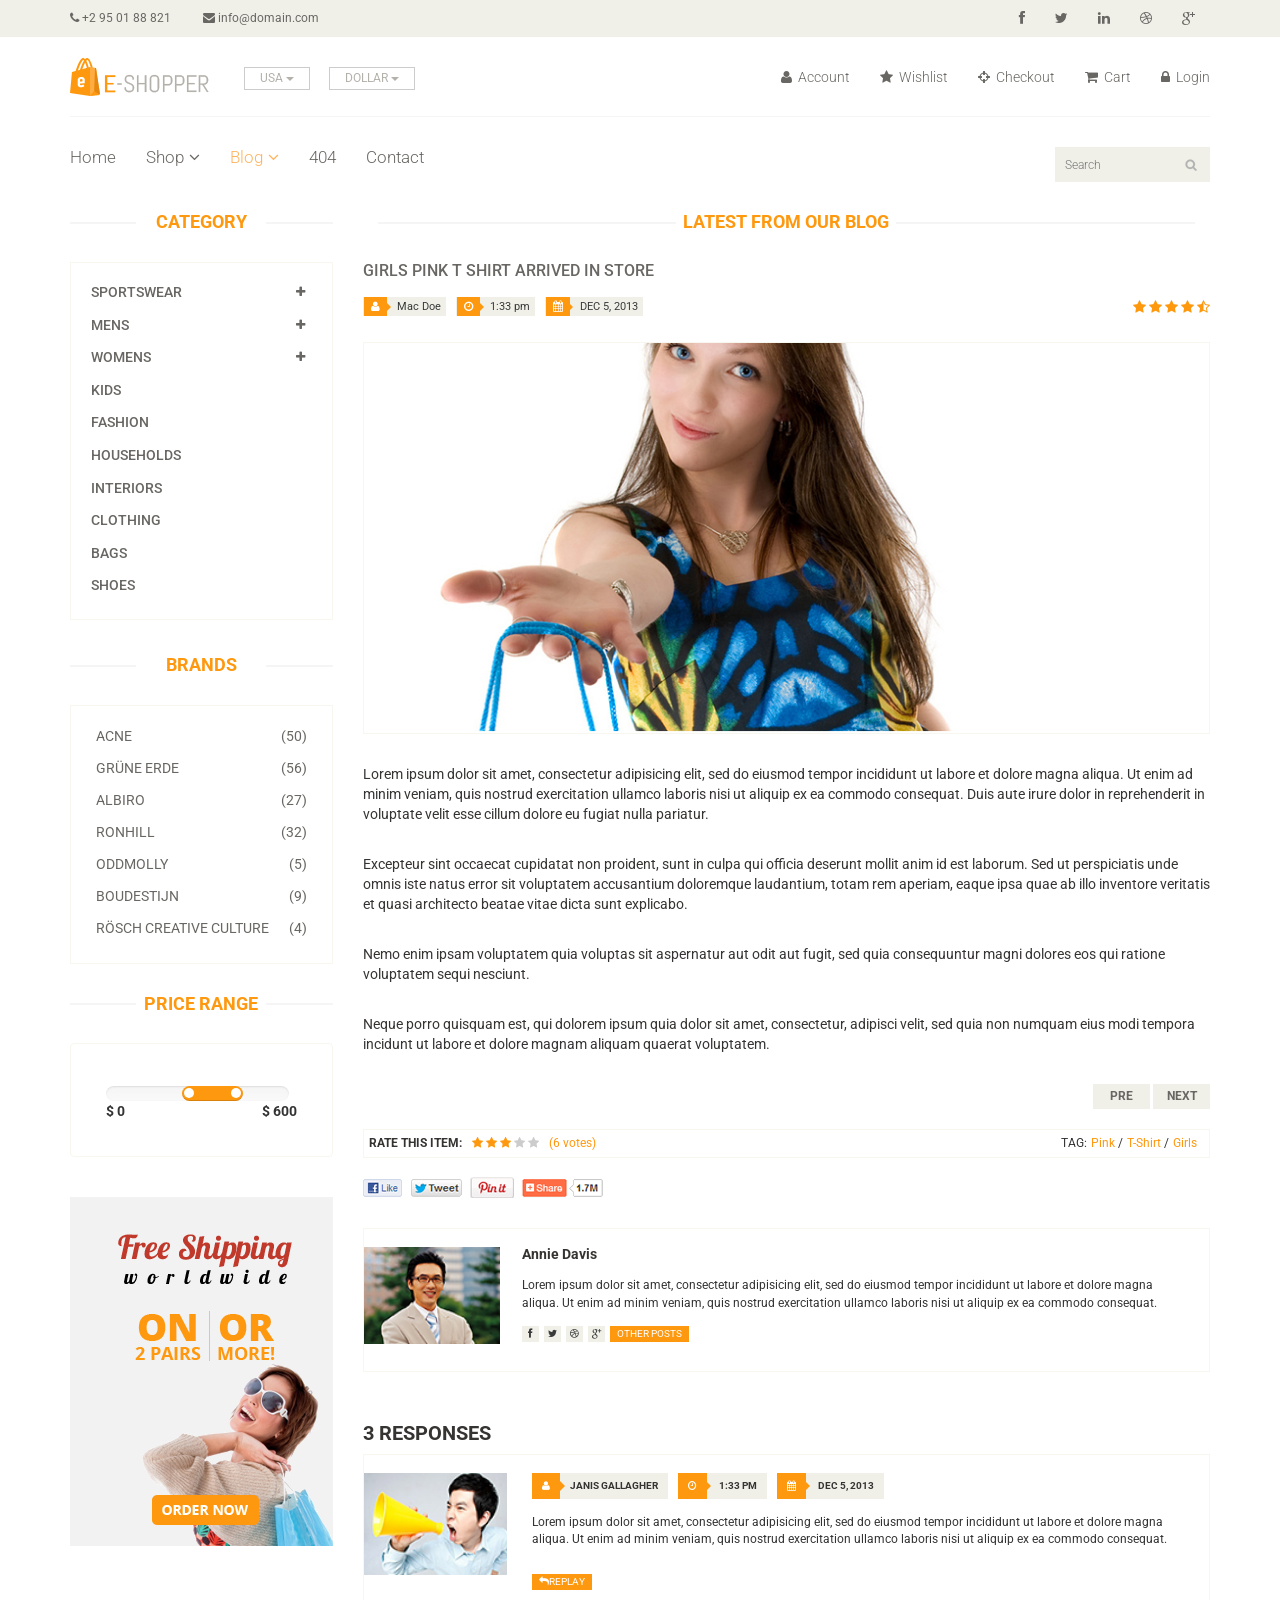
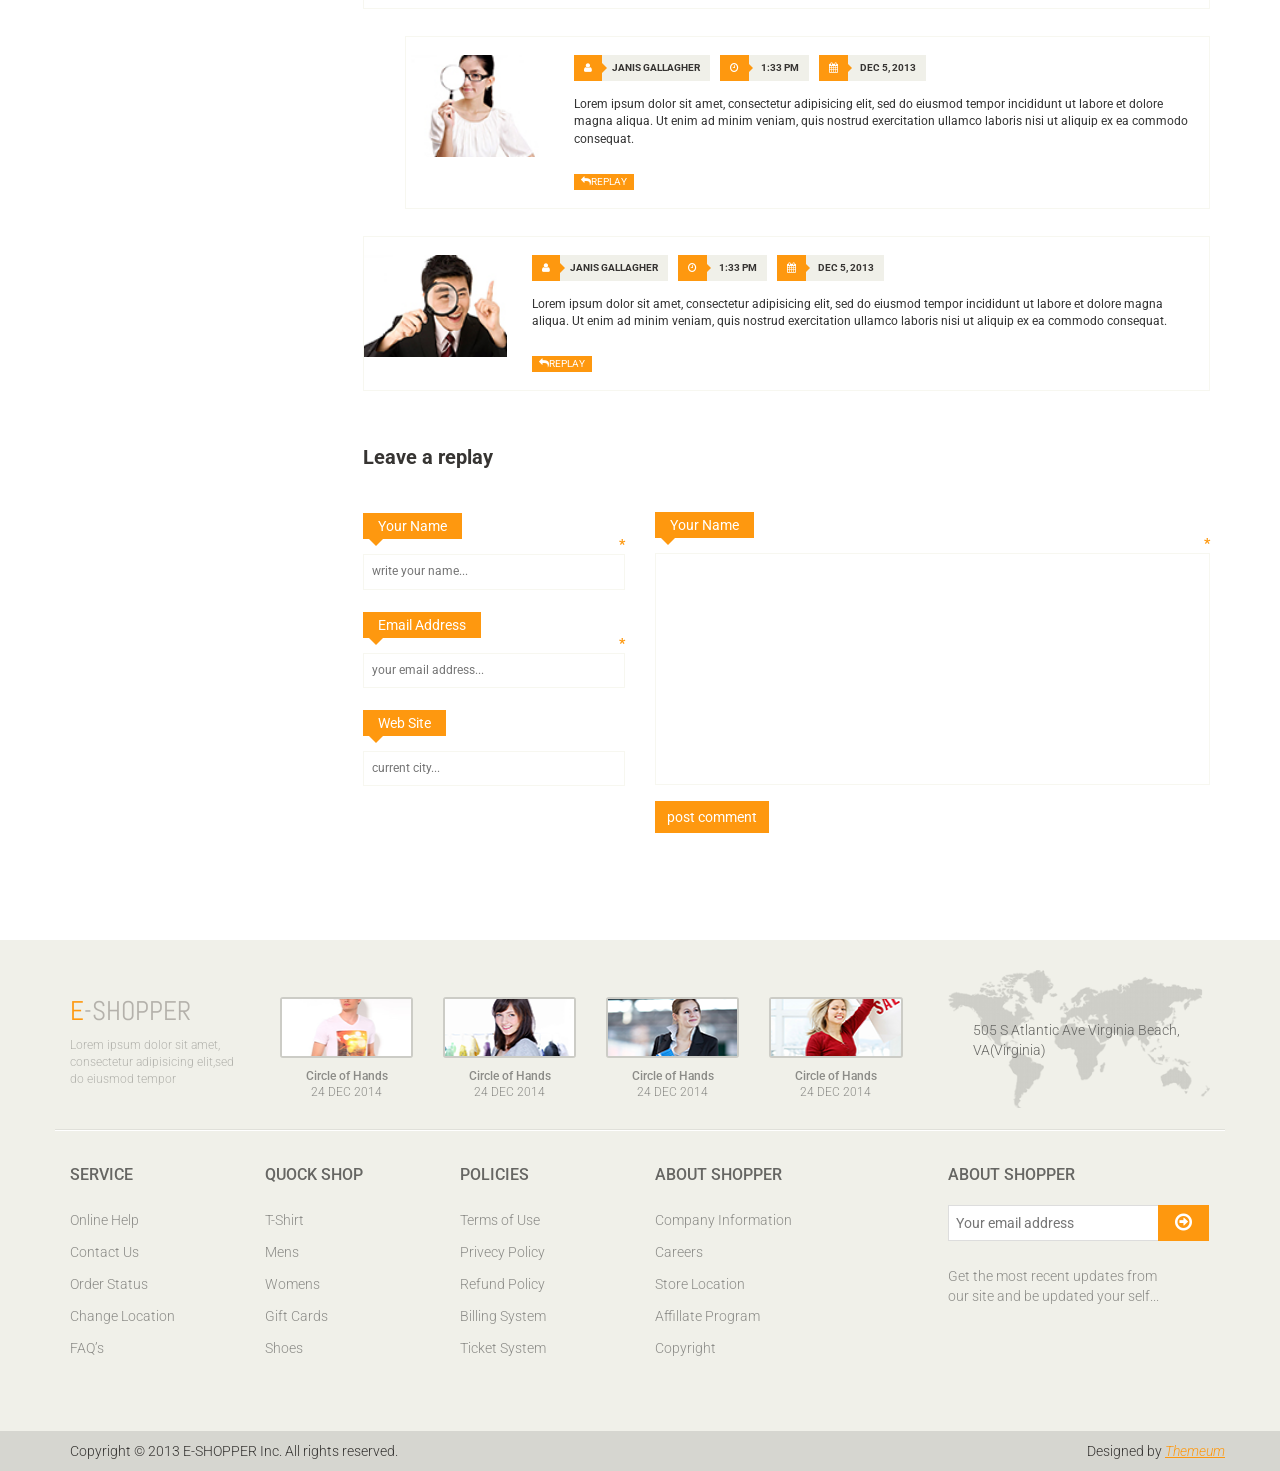
<file: blog-single.html>
<!DOCTYPE html>
<html lang="en">
<head>
    <meta charset="utf-8">
    <meta name="viewport" content="width=device-width, initial-scale=1.0">
    <meta name="description" content="">
    <meta name="author" content="">
    <title>Blog Single | E-Shopper</title>
    <link href="css/bootstrap.min.css" rel="stylesheet">
    <link href="css/font-awesome.min.css" rel="stylesheet">
    <link href="css/prettyPhoto.css" rel="stylesheet">
    <link href="css/price-range.css" rel="stylesheet">
    <link href="css/animate.css" rel="stylesheet">
	<link href="css/main.css" rel="stylesheet">
	<link href="css/responsive.css" rel="stylesheet">
    <!--[if lt IE 9]>
    <script src="js/html5shiv.js"></script>
    <script src="js/respond.min.js"></script>
    <![endif]-->       
    <link rel="shortcut icon" href="images/ico/favicon.ico">
    <link rel="apple-touch-icon-precomposed" sizes="144x144" href="images/ico/apple-touch-icon-144-precomposed.png">
    <link rel="apple-touch-icon-precomposed" sizes="114x114" href="images/ico/apple-touch-icon-114-precomposed.png">
    <link rel="apple-touch-icon-precomposed" sizes="72x72" href="images/ico/apple-touch-icon-72-precomposed.png">
    <link rel="apple-touch-icon-precomposed" href="images/ico/apple-touch-icon-57-precomposed.png">
</head><!--/head-->

<body>
	<header id="header"><!--header-->
		<div class="header_top"><!--header_top-->
			<div class="container">
				<div class="row">
					<div class="col-sm-6">
						<div class="contactinfo">
							<ul class="nav nav-pills">
								<li><a href=""><i class="fa fa-phone"></i> +2 95 01 88 821</a></li>
								<li><a href=""><i class="fa fa-envelope"></i> info@domain.com</a></li>
							</ul>
						</div>
					</div>
					<div class="col-sm-6">
						<div class="social-icons pull-right">
							<ul class="nav navbar-nav">
								<li><a href=""><i class="fa fa-facebook"></i></a></li>
								<li><a href=""><i class="fa fa-twitter"></i></a></li>
								<li><a href=""><i class="fa fa-linkedin"></i></a></li>
								<li><a href=""><i class="fa fa-dribbble"></i></a></li>
								<li><a href=""><i class="fa fa-google-plus"></i></a></li>
							</ul>
						</div>
					</div>
				</div>
			</div>
		</div><!--/header_top-->
		
		<div class="header-middle"><!--header-middle-->
			<div class="container">
				<div class="row">
					<div class="col-sm-4">
						<div class="logo pull-left">
							<a href="index.html"><img src="images/home/logo.png" alt="" /></a>
						</div>
						<div class="btn-group pull-right">
							<div class="btn-group">
								<button type="button" class="btn btn-default dropdown-toggle usa" data-toggle="dropdown">
									USA
									<span class="caret"></span>
								</button>
								<ul class="dropdown-menu">
									<li><a href="">Canada</a></li>
									<li><a href="">UK</a></li>
								</ul>
							</div>
							
							<div class="btn-group">
								<button type="button" class="btn btn-default dropdown-toggle usa" data-toggle="dropdown">
									DOLLAR
									<span class="caret"></span>
								</button>
								<ul class="dropdown-menu">
									<li><a href="">Canadian Dollar</a></li>
									<li><a href="">Pound</a></li>
								</ul>
							</div>
						</div>
					</div>
					<div class="col-sm-8">
						<div class="shop-menu pull-right">
							<ul class="nav navbar-nav">
								<li><a href=""><i class="fa fa-user"></i> Account</a></li>
								<li><a href=""><i class="fa fa-star"></i> Wishlist</a></li>
								<li><a href="checkout.html"><i class="fa fa-crosshairs"></i> Checkout</a></li>
								<li><a href="cart.html"><i class="fa fa-shopping-cart"></i> Cart</a></li>
								<li><a href="login.html"><i class="fa fa-lock"></i> Login</a></li>
							</ul>
						</div>
					</div>
				</div>
			</div>
		</div><!--/header-middle-->
	
		<div class="header-bottom"><!--header-bottom-->
			<div class="container">
				<div class="row">
					<div class="col-sm-9">
						<div class="navbar-header">
							<button type="button" class="navbar-toggle" data-toggle="collapse" data-target=".navbar-collapse">
								<span class="sr-only">Toggle navigation</span>
								<span class="icon-bar"></span>
								<span class="icon-bar"></span>
								<span class="icon-bar"></span>
							</button>
						</div>
						<div class="mainmenu pull-left">
							<ul class="nav navbar-nav collapse navbar-collapse">
								<li><a href="index.html">Home</a></li>
								<li class="dropdown"><a href="#">Shop<i class="fa fa-angle-down"></i></a>
                                    <ul role="menu" class="sub-menu">
                                        <li><a href="shop.html">Products</a></li>
										<li><a href="product-details.html">Product Details</a></li> 
										<li><a href="checkout.html">Checkout</a></li> 
										<li><a href="cart.html">Cart</a></li> 
										<li><a href="login.html">Login</a></li> 
                                    </ul>
                                </li> 
								<li class="dropdown"><a href="#" class="active">Blog<i class="fa fa-angle-down"></i></a>
                                    <ul role="menu" class="sub-menu">
                                        <li><a href="blog.html">Blog List</a></li>
										<li><a href="blog-single.html" class="active">Blog Single</a></li>
                                    </ul>
                                </li> 
								<li><a href="404.html">404</a></li>
								<li><a href="contact-us.html">Contact</a></li>
							</ul>
						</div>
					</div>
					<div class="col-sm-3">
						<div class="search_box pull-right">
							<input type="text" placeholder="Search"/>
						</div>
					</div>
				</div>
			</div>
		</div><!--/header-bottom-->
	</header><!--/header-->
	
	<section>
		<div class="container">
			<div class="row">
				<div class="col-sm-3">
					<div class="left-sidebar">
						<h2>Category</h2>
						<div class="panel-group category-products" id="accordian"><!--category-productsr-->
							<div class="panel panel-default">
								<div class="panel-heading">
									<h4 class="panel-title">
										<a data-toggle="collapse" data-parent="#accordian" href="#sportswear">
											<span class="badge pull-right"><i class="fa fa-plus"></i></span>
											Sportswear
										</a>
									</h4>
								</div>
								<div id="sportswear" class="panel-collapse collapse">
									<div class="panel-body">
										<ul>
											<li><a href="">Nike </a></li>
											<li><a href="">Under Armour </a></li>
											<li><a href="">Adidas </a></li>
											<li><a href="">Puma</a></li>
											<li><a href="">ASICS </a></li>
										</ul>
									</div>
								</div>
							</div>
							<div class="panel panel-default">
								<div class="panel-heading">
									<h4 class="panel-title">
										<a data-toggle="collapse" data-parent="#accordian" href="#mens">
											<span class="badge pull-right"><i class="fa fa-plus"></i></span>
											Mens
										</a>
									</h4>
								</div>
								<div id="mens" class="panel-collapse collapse">
									<div class="panel-body">
										<ul>
											<li><a href="">Fendi</a></li>
											<li><a href="">Guess</a></li>
											<li><a href="">Valentino</a></li>
											<li><a href="">Dior</a></li>
											<li><a href="">Versace</a></li>
											<li><a href="">Armani</a></li>
											<li><a href="">Prada</a></li>
											<li><a href="">Dolce and Gabbana</a></li>
											<li><a href="">Chanel</a></li>
											<li><a href="">Gucci</a></li>
										</ul>
									</div>
								</div>
							</div>
							
							<div class="panel panel-default">
								<div class="panel-heading">
									<h4 class="panel-title">
										<a data-toggle="collapse" data-parent="#accordian" href="#womens">
											<span class="badge pull-right"><i class="fa fa-plus"></i></span>
											Womens
										</a>
									</h4>
								</div>
								<div id="womens" class="panel-collapse collapse">
									<div class="panel-body">
										<ul>
											<li><a href="">Fendi</a></li>
											<li><a href="">Guess</a></li>
											<li><a href="">Valentino</a></li>
											<li><a href="">Dior</a></li>
											<li><a href="">Versace</a></li>
										</ul>
									</div>
								</div>
							</div>
							<div class="panel panel-default">
								<div class="panel-heading">
									<h4 class="panel-title"><a href="#">Kids</a></h4>
								</div>
							</div>
							<div class="panel panel-default">
								<div class="panel-heading">
									<h4 class="panel-title"><a href="#">Fashion</a></h4>
								</div>
							</div>
							<div class="panel panel-default">
								<div class="panel-heading">
									<h4 class="panel-title"><a href="#">Households</a></h4>
								</div>
							</div>
							<div class="panel panel-default">
								<div class="panel-heading">
									<h4 class="panel-title"><a href="#">Interiors</a></h4>
								</div>
							</div>
							<div class="panel panel-default">
								<div class="panel-heading">
									<h4 class="panel-title"><a href="#">Clothing</a></h4>
								</div>
							</div>
							<div class="panel panel-default">
								<div class="panel-heading">
									<h4 class="panel-title"><a href="#">Bags</a></h4>
								</div>
							</div>
							<div class="panel panel-default">
								<div class="panel-heading">
									<h4 class="panel-title"><a href="#">Shoes</a></h4>
								</div>
							</div>
						</div><!--/category-products-->
					
						<div class="brands_products"><!--brands_products-->
							<h2>Brands</h2>
							<div class="brands-name">
								<ul class="nav nav-pills nav-stacked">
									<li><a href=""> <span class="pull-right">(50)</span>Acne</a></li>
									<li><a href=""> <span class="pull-right">(56)</span>Grüne Erde</a></li>
									<li><a href=""> <span class="pull-right">(27)</span>Albiro</a></li>
									<li><a href=""> <span class="pull-right">(32)</span>Ronhill</a></li>
									<li><a href=""> <span class="pull-right">(5)</span>Oddmolly</a></li>
									<li><a href=""> <span class="pull-right">(9)</span>Boudestijn</a></li>
									<li><a href=""> <span class="pull-right">(4)</span>Rösch creative culture</a></li>
								</ul>
							</div>
						</div><!--/brands_products-->
						
						<div class="price-range"><!--price-range-->
							<h2>Price Range</h2>
							<div class="well">
								 <input type="text" class="span2" value="" data-slider-min="0" data-slider-max="600" data-slider-step="5" data-slider-value="[250,450]" id="sl2" ><br />
								 <b>$ 0</b> <b class="pull-right">$ 600</b>
							</div>
						</div><!--/price-range-->
						
						<div class="shipping text-center"><!--shipping-->
							<img src="images/home/shipping.jpg" alt="" />
						</div><!--/shipping-->
					</div>
				</div>
				<div class="col-sm-9">
					<div class="blog-post-area">
						<h2 class="title text-center">Latest From our Blog</h2>
						<div class="single-blog-post">
							<h3>Girls Pink T Shirt arrived in store</h3>
							<div class="post-meta">
								<ul>
									<li><i class="fa fa-user"></i> Mac Doe</li>
									<li><i class="fa fa-clock-o"></i> 1:33 pm</li>
									<li><i class="fa fa-calendar"></i> DEC 5, 2013</li>
								</ul>
								<span>
									<i class="fa fa-star"></i>
									<i class="fa fa-star"></i>
									<i class="fa fa-star"></i>
									<i class="fa fa-star"></i>
									<i class="fa fa-star-half-o"></i>
								</span>
							</div>
							<a href="">
								<img src="images/blog/blog-one.jpg" alt="">
							</a>
							<p>
								Lorem ipsum dolor sit amet, consectetur adipisicing elit, sed do eiusmod tempor incididunt ut labore et dolore magna aliqua. Ut enim ad minim veniam, quis nostrud exercitation ullamco laboris nisi ut aliquip ex ea commodo consequat. Duis aute irure dolor in reprehenderit in voluptate velit esse cillum dolore eu fugiat nulla pariatur.</p> <br>

							<p>
								Excepteur sint occaecat cupidatat non proident, sunt in culpa qui officia deserunt mollit anim id est laborum. Sed ut perspiciatis unde omnis iste natus error sit voluptatem accusantium doloremque laudantium, totam rem aperiam, eaque ipsa quae ab illo inventore veritatis et quasi architecto beatae vitae dicta sunt explicabo.</p> <br>

							<p>
								Nemo enim ipsam voluptatem quia voluptas sit aspernatur aut odit aut fugit, sed quia consequuntur magni dolores eos qui ratione voluptatem sequi nesciunt.</p> <br>

							<p>
								Neque porro quisquam est, qui dolorem ipsum quia dolor sit amet, consectetur, adipisci velit, sed quia non numquam eius modi tempora incidunt ut labore et dolore magnam aliquam quaerat voluptatem.
							</p>
							<div class="pager-area">
								<ul class="pager pull-right">
									<li><a href="#">Pre</a></li>
									<li><a href="#">Next</a></li>
								</ul>
							</div>
						</div>
					</div><!--/blog-post-area-->

					<div class="rating-area">
						<ul class="ratings">
							<li class="rate-this">Rate this item:</li>
							<li>
								<i class="fa fa-star color"></i>
								<i class="fa fa-star color"></i>
								<i class="fa fa-star color"></i>
								<i class="fa fa-star"></i>
								<i class="fa fa-star"></i>
							</li>
							<li class="color">(6 votes)</li>
						</ul>
						<ul class="tag">
							<li>TAG:</li>
							<li><a class="color" href="">Pink <span>/</span></a></li>
							<li><a class="color" href="">T-Shirt <span>/</span></a></li>
							<li><a class="color" href="">Girls</a></li>
						</ul>
					</div><!--/rating-area-->

					<div class="socials-share">
						<a href=""><img src="images/blog/socials.png" alt=""></a>
					</div><!--/socials-share-->

					<div class="media commnets">
						<a class="pull-left" href="#">
							<img class="media-object" src="images/blog/man-one.jpg" alt="">
						</a>
						<div class="media-body">
							<h4 class="media-heading">Annie Davis</h4>
							<p>Lorem ipsum dolor sit amet, consectetur adipisicing elit, sed do eiusmod tempor incididunt ut labore et dolore magna aliqua.  Ut enim ad minim veniam, quis nostrud exercitation ullamco laboris nisi ut aliquip ex ea commodo consequat.</p>
							<div class="blog-socials">
								<ul>
									<li><a href=""><i class="fa fa-facebook"></i></a></li>
									<li><a href=""><i class="fa fa-twitter"></i></a></li>
									<li><a href=""><i class="fa fa-dribbble"></i></a></li>
									<li><a href=""><i class="fa fa-google-plus"></i></a></li>
								</ul>
								<a class="btn btn-primary" href="">Other Posts</a>
							</div>
						</div>
					</div><!--Comments-->
					<div class="response-area">
						<h2>3 RESPONSES</h2>
						<ul class="media-list">
							<li class="media">
								
								<a class="pull-left" href="#">
									<img class="media-object" src="images/blog/man-two.jpg" alt="">
								</a>
								<div class="media-body">
									<ul class="sinlge-post-meta">
										<li><i class="fa fa-user"></i>Janis Gallagher</li>
										<li><i class="fa fa-clock-o"></i> 1:33 pm</li>
										<li><i class="fa fa-calendar"></i> DEC 5, 2013</li>
									</ul>
									<p>Lorem ipsum dolor sit amet, consectetur adipisicing elit, sed do eiusmod tempor incididunt ut labore et dolore magna aliqua.  Ut enim ad minim veniam, quis nostrud exercitation ullamco laboris nisi ut aliquip ex ea commodo consequat.</p>
									<a class="btn btn-primary" href=""><i class="fa fa-reply"></i>Replay</a>
								</div>
							</li>
							<li class="media second-media">
								<a class="pull-left" href="#">
									<img class="media-object" src="images/blog/man-three.jpg" alt="">
								</a>
								<div class="media-body">
									<ul class="sinlge-post-meta">
										<li><i class="fa fa-user"></i>Janis Gallagher</li>
										<li><i class="fa fa-clock-o"></i> 1:33 pm</li>
										<li><i class="fa fa-calendar"></i> DEC 5, 2013</li>
									</ul>
									<p>Lorem ipsum dolor sit amet, consectetur adipisicing elit, sed do eiusmod tempor incididunt ut labore et dolore magna aliqua.  Ut enim ad minim veniam, quis nostrud exercitation ullamco laboris nisi ut aliquip ex ea commodo consequat.</p>
									<a class="btn btn-primary" href=""><i class="fa fa-reply"></i>Replay</a>
								</div>
							</li>
							<li class="media">
								<a class="pull-left" href="#">
									<img class="media-object" src="images/blog/man-four.jpg" alt="">
								</a>
								<div class="media-body">
									<ul class="sinlge-post-meta">
										<li><i class="fa fa-user"></i>Janis Gallagher</li>
										<li><i class="fa fa-clock-o"></i> 1:33 pm</li>
										<li><i class="fa fa-calendar"></i> DEC 5, 2013</li>
									</ul>
									<p>Lorem ipsum dolor sit amet, consectetur adipisicing elit, sed do eiusmod tempor incididunt ut labore et dolore magna aliqua.  Ut enim ad minim veniam, quis nostrud exercitation ullamco laboris nisi ut aliquip ex ea commodo consequat.</p>
									<a class="btn btn-primary" href=""><i class="fa fa-reply"></i>Replay</a>
								</div>
							</li>
						</ul>					
					</div><!--/Response-area-->
					<div class="replay-box">
						<div class="row">
							<div class="col-sm-4">
								<h2>Leave a replay</h2>
								<form>
									<div class="blank-arrow">
										<label>Your Name</label>
									</div>
									<span>*</span>
									<input type="text" placeholder="write your name...">
									<div class="blank-arrow">
										<label>Email Address</label>
									</div>
									<span>*</span>
									<input type="email" placeholder="your email address...">
									<div class="blank-arrow">
										<label>Web Site</label>
									</div>
									<input type="email" placeholder="current city...">
								</form>
							</div>
							<div class="col-sm-8">
								<div class="text-area">
									<div class="blank-arrow">
										<label>Your Name</label>
									</div>
									<span>*</span>
									<textarea name="message" rows="11"></textarea>
									<a class="btn btn-primary" href="">post comment</a>
								</div>
							</div>
						</div>
					</div><!--/Repaly Box-->
				</div>	
			</div>
		</div>
	</section>
	
	<footer id="footer"><!--Footer-->
		<div class="footer-top">
			<div class="container">
				<div class="row">
					<div class="col-sm-2">
						<div class="companyinfo">
							<h2><span>e</span>-shopper</h2>
							<p>Lorem ipsum dolor sit amet, consectetur adipisicing elit,sed do eiusmod tempor</p>
						</div>
					</div>
					<div class="col-sm-7">
						<div class="col-sm-3">
							<div class="video-gallery text-center">
								<a href="#">
									<div class="iframe-img">
										<img src="images/home/iframe1.png" alt="" />
									</div>
									<div class="overlay-icon">
										<i class="fa fa-play-circle-o"></i>
									</div>
								</a>
								<p>Circle of Hands</p>
								<h2>24 DEC 2014</h2>
							</div>
						</div>
						
						<div class="col-sm-3">
							<div class="video-gallery text-center">
								<a href="#">
									<div class="iframe-img">
										<img src="images/home/iframe2.png" alt="" />
									</div>
									<div class="overlay-icon">
										<i class="fa fa-play-circle-o"></i>
									</div>
								</a>
								<p>Circle of Hands</p>
								<h2>24 DEC 2014</h2>
							</div>
						</div>
						
						<div class="col-sm-3">
							<div class="video-gallery text-center">
								<a href="#">
									<div class="iframe-img">
										<img src="images/home/iframe3.png" alt="" />
									</div>
									<div class="overlay-icon">
										<i class="fa fa-play-circle-o"></i>
									</div>
								</a>
								<p>Circle of Hands</p>
								<h2>24 DEC 2014</h2>
							</div>
						</div>
						
						<div class="col-sm-3">
							<div class="video-gallery text-center">
								<a href="#">
									<div class="iframe-img">
										<img src="images/home/iframe4.png" alt="" />
									</div>
									<div class="overlay-icon">
										<i class="fa fa-play-circle-o"></i>
									</div>
								</a>
								<p>Circle of Hands</p>
								<h2>24 DEC 2014</h2>
							</div>
						</div>
					</div>
					<div class="col-sm-3">
						<div class="address">
							<img src="images/home/map.png" alt="" />
							<p>505 S Atlantic Ave Virginia Beach, VA(Virginia)</p>
						</div>
					</div>
				</div>
			</div>
		</div>
		
		<div class="footer-widget">
			<div class="container">
				<div class="row">
					<div class="col-sm-2">
						<div class="single-widget">
							<h2>Service</h2>
							<ul class="nav nav-pills nav-stacked">
								<li><a href="">Online Help</a></li>
								<li><a href="">Contact Us</a></li>
								<li><a href="">Order Status</a></li>
								<li><a href="">Change Location</a></li>
								<li><a href="">FAQ’s</a></li>
							</ul>
						</div>
					</div>
					<div class="col-sm-2">
						<div class="single-widget">
							<h2>Quock Shop</h2>
							<ul class="nav nav-pills nav-stacked">
								<li><a href="">T-Shirt</a></li>
								<li><a href="">Mens</a></li>
								<li><a href="">Womens</a></li>
								<li><a href="">Gift Cards</a></li>
								<li><a href="">Shoes</a></li>
							</ul>
						</div>
					</div>
					<div class="col-sm-2">
						<div class="single-widget">
							<h2>Policies</h2>
							<ul class="nav nav-pills nav-stacked">
								<li><a href="">Terms of Use</a></li>
								<li><a href="">Privecy Policy</a></li>
								<li><a href="">Refund Policy</a></li>
								<li><a href="">Billing System</a></li>
								<li><a href="">Ticket System</a></li>
							</ul>
						</div>
					</div>
					<div class="col-sm-2">
						<div class="single-widget">
							<h2>About Shopper</h2>
							<ul class="nav nav-pills nav-stacked">
								<li><a href="">Company Information</a></li>
								<li><a href="">Careers</a></li>
								<li><a href="">Store Location</a></li>
								<li><a href="">Affillate Program</a></li>
								<li><a href="">Copyright</a></li>
							</ul>
						</div>
					</div>
					<div class="col-sm-3 col-sm-offset-1">
						<div class="single-widget">
							<h2>About Shopper</h2>
							<form action="#" class="searchform">
								<input type="text" placeholder="Your email address" />
								<button type="submit" class="btn btn-default"><i class="fa fa-arrow-circle-o-right"></i></button>
								<p>Get the most recent updates from <br />our site and be updated your self...</p>
							</form>
						</div>
					</div>
					
				</div>
			</div>
		</div>
		
		<div class="footer-bottom">
			<div class="container">
				<div class="row">
					<p class="pull-left">Copyright © 2013 E-SHOPPER Inc. All rights reserved.</p>
					<p class="pull-right">Designed by <span><a target="_blank" href="http://www.themeum.com">Themeum</a></span></p>
				</div>
			</div>
		</div>
		
	</footer><!--/Footer-->
	

  
    <script src="js/jquery.js"></script>
	<script src="js/price-range.js"></script>
	<script src="js/jquery.scrollUp.min.js"></script>
	<script src="js/bootstrap.min.js"></script>
    <script src="js/jquery.prettyPhoto.js"></script>
    <script src="js/main.js"></script>
</body>
</html>
</file>
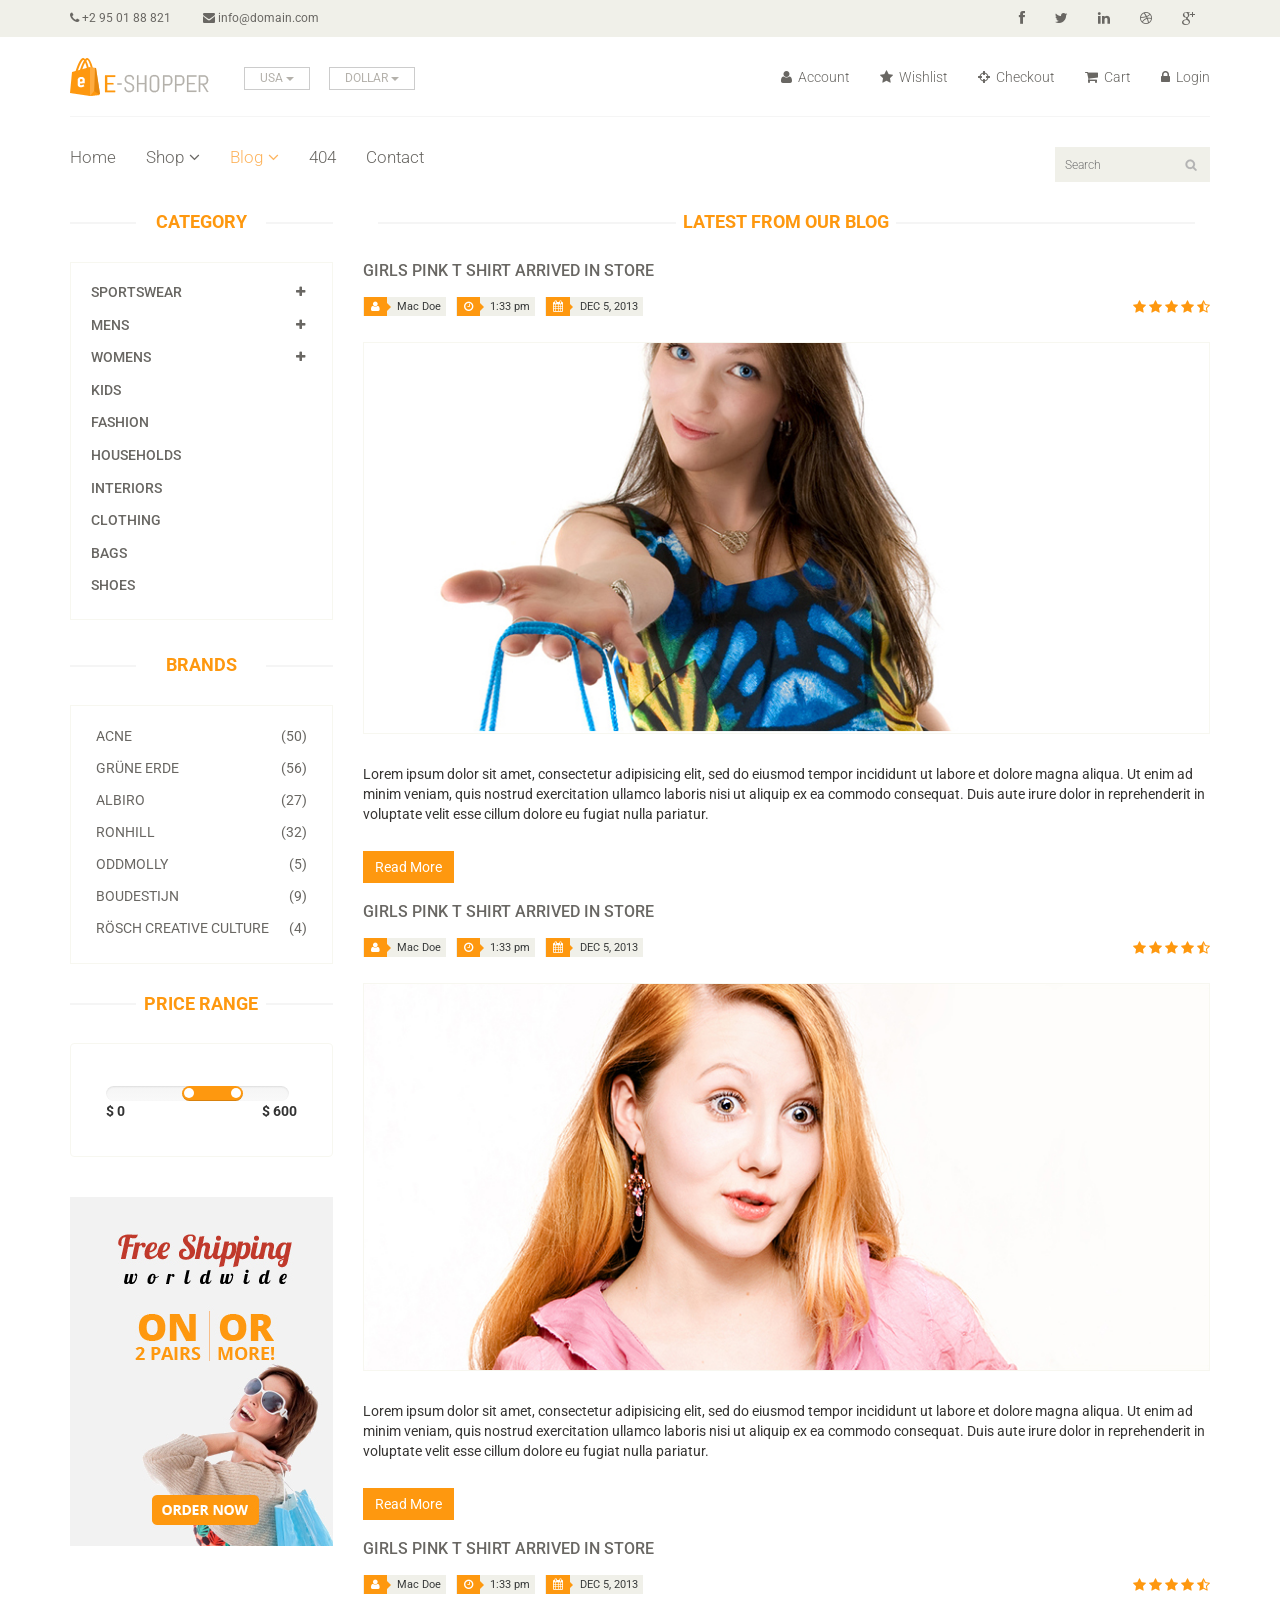
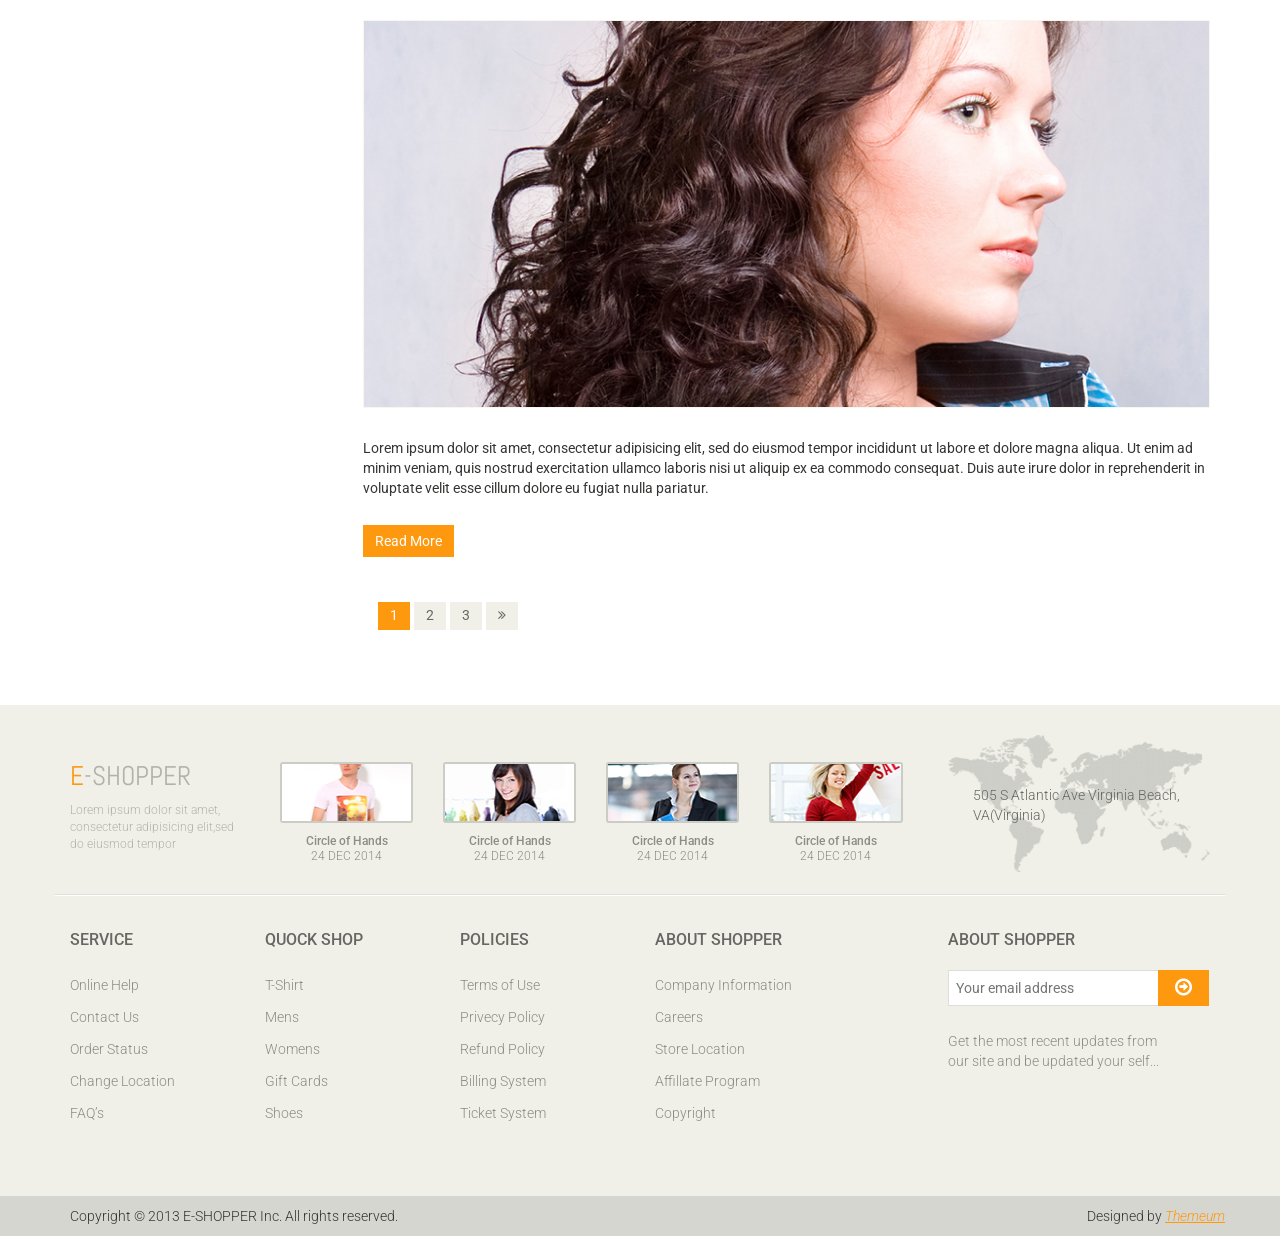
<file: blog.html>
<!DOCTYPE html>
<html lang="en">
<head>
    <meta charset="utf-8">
    <meta name="viewport" content="width=device-width, initial-scale=1.0">
    <meta name="description" content="">
    <meta name="author" content="">
    <title>Blog | E-Shopper</title>
    <link href="css/bootstrap.min.css" rel="stylesheet">
    <link href="css/font-awesome.min.css" rel="stylesheet">
    <link href="css/prettyPhoto.css" rel="stylesheet">
    <link href="css/price-range.css" rel="stylesheet">
    <link href="css/animate.css" rel="stylesheet">
	<link href="css/main.css" rel="stylesheet">
	<link href="css/responsive.css" rel="stylesheet">
    <!--[if lt IE 9]>
    <script src="js/html5shiv.js"></script>
    <script src="js/respond.min.js"></script>
    <![endif]-->       
    <link rel="shortcut icon" href="images/ico/favicon.ico">
    <link rel="apple-touch-icon-precomposed" sizes="144x144" href="images/ico/apple-touch-icon-144-precomposed.png">
    <link rel="apple-touch-icon-precomposed" sizes="114x114" href="images/ico/apple-touch-icon-114-precomposed.png">
    <link rel="apple-touch-icon-precomposed" sizes="72x72" href="images/ico/apple-touch-icon-72-precomposed.png">
    <link rel="apple-touch-icon-precomposed" href="images/ico/apple-touch-icon-57-precomposed.png">
</head><!--/head-->

<body>
	<header id="header"><!--header-->
		<div class="header_top"><!--header_top-->
			<div class="container">
				<div class="row">
					<div class="col-sm-6">
						<div class="contactinfo">
							<ul class="nav nav-pills">
								<li><a href=""><i class="fa fa-phone"></i> +2 95 01 88 821</a></li>
								<li><a href=""><i class="fa fa-envelope"></i> info@domain.com</a></li>
							</ul>
						</div>
					</div>
					<div class="col-sm-6">
						<div class="social-icons pull-right">
							<ul class="nav navbar-nav">
								<li><a href=""><i class="fa fa-facebook"></i></a></li>
								<li><a href=""><i class="fa fa-twitter"></i></a></li>
								<li><a href=""><i class="fa fa-linkedin"></i></a></li>
								<li><a href=""><i class="fa fa-dribbble"></i></a></li>
								<li><a href=""><i class="fa fa-google-plus"></i></a></li>
							</ul>
						</div>
					</div>
				</div>
			</div>
		</div><!--/header_top-->
		
		<div class="header-middle"><!--header-middle-->
			<div class="container">
				<div class="row">
					<div class="col-sm-4">
						<div class="logo pull-left">
							<a href="index.html"><img src="images/home/logo.png" alt="" /></a>
						</div>
						<div class="btn-group pull-right">
							<div class="btn-group">
								<button type="button" class="btn btn-default dropdown-toggle usa" data-toggle="dropdown">
									USA
									<span class="caret"></span>
								</button>
								<ul class="dropdown-menu">
									<li><a href="">Canada</a></li>
									<li><a href="">UK</a></li>
								</ul>
							</div>
							
							<div class="btn-group">
								<button type="button" class="btn btn-default dropdown-toggle usa" data-toggle="dropdown">
									DOLLAR
									<span class="caret"></span>
								</button>
								<ul class="dropdown-menu">
									<li><a href="">Canadian Dollar</a></li>
									<li><a href="">Pound</a></li>
								</ul>
							</div>
						</div>
					</div>
					<div class="col-sm-8">
						<div class="shop-menu pull-right">
							<ul class="nav navbar-nav">
								<li><a href=""><i class="fa fa-user"></i> Account</a></li>
								<li><a href=""><i class="fa fa-star"></i> Wishlist</a></li>
								<li><a href="checkout.html"><i class="fa fa-crosshairs"></i> Checkout</a></li>
								<li><a href="cart.html"><i class="fa fa-shopping-cart"></i> Cart</a></li>
								<li><a href="login.html"><i class="fa fa-lock"></i> Login</a></li>
							</ul>
						</div>
					</div>
				</div>
			</div>
		</div><!--/header-middle-->
	
		<div class="header-bottom"><!--header-bottom-->
			<div class="container">
				<div class="row">
					<div class="col-sm-9">
						<div class="navbar-header">
							<button type="button" class="navbar-toggle" data-toggle="collapse" data-target=".navbar-collapse">
								<span class="sr-only">Toggle navigation</span>
								<span class="icon-bar"></span>
								<span class="icon-bar"></span>
								<span class="icon-bar"></span>
							</button>
						</div>
						<div class="mainmenu pull-left">
							<ul class="nav navbar-nav collapse navbar-collapse">
								<li><a href="index.html">Home</a></li>
								<li class="dropdown"><a href="#">Shop<i class="fa fa-angle-down"></i></a>
                                    <ul role="menu" class="sub-menu">
                                        <li><a href="shop.html">Products</a></li>
										<li><a href="product-details.html">Product Details</a></li> 
										<li><a href="checkout.html">Checkout</a></li> 
										<li><a href="cart.html">Cart</a></li> 
										<li><a href="login.html">Login</a></li> 
                                    </ul>
                                </li> 
								<li class="dropdown"><a href="#" class="active">Blog<i class="fa fa-angle-down"></i></a>
                                    <ul role="menu" class="sub-menu">
                                        <li><a href="blog.html" class="active">Blog List</a></li>
										<li><a href="blog-single.html">Blog Single</a></li>
                                    </ul>
                                </li> 
								<li><a href="404.html">404</a></li>
								<li><a href="contact-us.html">Contact</a></li>
							</ul>
						</div>
					</div>
					<div class="col-sm-3">
						<div class="search_box pull-right">
							<input type="text" placeholder="Search"/>
						</div>
					</div>
				</div>
			</div>
		</div><!--/header-bottom-->
	</header><!--/header-->
	
	<section>
		<div class="container">
			<div class="row">
				<div class="col-sm-3">
					<div class="left-sidebar">
						<h2>Category</h2>
						<div class="panel-group category-products" id="accordian"><!--category-productsr-->
							<div class="panel panel-default">
								<div class="panel-heading">
									<h4 class="panel-title">
										<a data-toggle="collapse" data-parent="#accordian" href="#sportswear">
											<span class="badge pull-right"><i class="fa fa-plus"></i></span>
											Sportswear
										</a>
									</h4>
								</div>
								<div id="sportswear" class="panel-collapse collapse">
									<div class="panel-body">
										<ul>
											<li><a href="">Nike </a></li>
											<li><a href="">Under Armour </a></li>
											<li><a href="">Adidas </a></li>
											<li><a href="">Puma</a></li>
											<li><a href="">ASICS </a></li>
										</ul>
									</div>
								</div>
							</div>
							<div class="panel panel-default">
								<div class="panel-heading">
									<h4 class="panel-title">
										<a data-toggle="collapse" data-parent="#accordian" href="#mens">
											<span class="badge pull-right"><i class="fa fa-plus"></i></span>
											Mens
										</a>
									</h4>
								</div>
								<div id="mens" class="panel-collapse collapse">
									<div class="panel-body">
										<ul>
											<li><a href="">Fendi</a></li>
											<li><a href="">Guess</a></li>
											<li><a href="">Valentino</a></li>
											<li><a href="">Dior</a></li>
											<li><a href="">Versace</a></li>
											<li><a href="">Armani</a></li>
											<li><a href="">Prada</a></li>
											<li><a href="">Dolce and Gabbana</a></li>
											<li><a href="">Chanel</a></li>
											<li><a href="">Gucci</a></li>
										</ul>
									</div>
								</div>
							</div>
							
							<div class="panel panel-default">
								<div class="panel-heading">
									<h4 class="panel-title">
										<a data-toggle="collapse" data-parent="#accordian" href="#womens">
											<span class="badge pull-right"><i class="fa fa-plus"></i></span>
											Womens
										</a>
									</h4>
								</div>
								<div id="womens" class="panel-collapse collapse">
									<div class="panel-body">
										<ul>
											<li><a href="">Fendi</a></li>
											<li><a href="">Guess</a></li>
											<li><a href="">Valentino</a></li>
											<li><a href="">Dior</a></li>
											<li><a href="">Versace</a></li>
										</ul>
									</div>
								</div>
							</div>
							<div class="panel panel-default">
								<div class="panel-heading">
									<h4 class="panel-title"><a href="#">Kids</a></h4>
								</div>
							</div>
							<div class="panel panel-default">
								<div class="panel-heading">
									<h4 class="panel-title"><a href="#">Fashion</a></h4>
								</div>
							</div>
							<div class="panel panel-default">
								<div class="panel-heading">
									<h4 class="panel-title"><a href="#">Households</a></h4>
								</div>
							</div>
							<div class="panel panel-default">
								<div class="panel-heading">
									<h4 class="panel-title"><a href="#">Interiors</a></h4>
								</div>
							</div>
							<div class="panel panel-default">
								<div class="panel-heading">
									<h4 class="panel-title"><a href="#">Clothing</a></h4>
								</div>
							</div>
							<div class="panel panel-default">
								<div class="panel-heading">
									<h4 class="panel-title"><a href="#">Bags</a></h4>
								</div>
							</div>
							<div class="panel panel-default">
								<div class="panel-heading">
									<h4 class="panel-title"><a href="#">Shoes</a></h4>
								</div>
							</div>
						</div><!--/category-products-->
					
						<div class="brands_products"><!--brands_products-->
							<h2>Brands</h2>
							<div class="brands-name">
								<ul class="nav nav-pills nav-stacked">
									<li><a href=""> <span class="pull-right">(50)</span>Acne</a></li>
									<li><a href=""> <span class="pull-right">(56)</span>Grüne Erde</a></li>
									<li><a href=""> <span class="pull-right">(27)</span>Albiro</a></li>
									<li><a href=""> <span class="pull-right">(32)</span>Ronhill</a></li>
									<li><a href=""> <span class="pull-right">(5)</span>Oddmolly</a></li>
									<li><a href=""> <span class="pull-right">(9)</span>Boudestijn</a></li>
									<li><a href=""> <span class="pull-right">(4)</span>Rösch creative culture</a></li>
								</ul>
							</div>
						</div><!--/brands_products-->
						
						<div class="price-range"><!--price-range-->
							<h2>Price Range</h2>
							<div class="well">
								 <input type="text" class="span2" value="" data-slider-min="0" data-slider-max="600" data-slider-step="5" data-slider-value="[250,450]" id="sl2" ><br />
								 <b>$ 0</b> <b class="pull-right">$ 600</b>
							</div>
						</div><!--/price-range-->
						
						<div class="shipping text-center"><!--shipping-->
							<img src="images/home/shipping.jpg" alt="" />
						</div><!--/shipping-->
					</div>
				</div>
				<div class="col-sm-9">
					<div class="blog-post-area">
						<h2 class="title text-center">Latest From our Blog</h2>
						<div class="single-blog-post">
							<h3>Girls Pink T Shirt arrived in store</h3>
							<div class="post-meta">
								<ul>
									<li><i class="fa fa-user"></i> Mac Doe</li>
									<li><i class="fa fa-clock-o"></i> 1:33 pm</li>
									<li><i class="fa fa-calendar"></i> DEC 5, 2013</li>
								</ul>
								<span>
										<i class="fa fa-star"></i>
										<i class="fa fa-star"></i>
										<i class="fa fa-star"></i>
										<i class="fa fa-star"></i>
										<i class="fa fa-star-half-o"></i>
								</span>
							</div>
							<a href="">
								<img src="images/blog/blog-one.jpg" alt="">
							</a>
							<p>Lorem ipsum dolor sit amet, consectetur adipisicing elit, sed do eiusmod tempor incididunt ut labore et dolore magna aliqua. Ut enim ad minim veniam, quis nostrud exercitation ullamco laboris nisi ut aliquip ex ea commodo consequat. Duis aute irure dolor in reprehenderit in voluptate velit esse cillum dolore eu fugiat nulla pariatur.</p>
							<a  class="btn btn-primary" href="">Read More</a>
						</div>
						<div class="single-blog-post">
							<h3>Girls Pink T Shirt arrived in store</h3>
							<div class="post-meta">
								<ul>
									<li><i class="fa fa-user"></i> Mac Doe</li>
									<li><i class="fa fa-clock-o"></i> 1:33 pm</li>
									<li><i class="fa fa-calendar"></i> DEC 5, 2013</li>
								</ul>
								<span>
									<i class="fa fa-star"></i>
									<i class="fa fa-star"></i>
									<i class="fa fa-star"></i>
									<i class="fa fa-star"></i>
									<i class="fa fa-star-half-o"></i>
								</span>
							</div>
							<a href="">
								<img src="images/blog/blog-two.jpg" alt="">
							</a>
							<p>Lorem ipsum dolor sit amet, consectetur adipisicing elit, sed do eiusmod tempor incididunt ut labore et dolore magna aliqua. Ut enim ad minim veniam, quis nostrud exercitation ullamco laboris nisi ut aliquip ex ea commodo consequat. Duis aute irure dolor in reprehenderit in voluptate velit esse cillum dolore eu fugiat nulla pariatur.</p>
							<a  class="btn btn-primary" href="">Read More</a>
						</div>
						<div class="single-blog-post">
							<h3>Girls Pink T Shirt arrived in store</h3>
							<div class="post-meta">
								<ul>
									<li><i class="fa fa-user"></i> Mac Doe</li>
									<li><i class="fa fa-clock-o"></i> 1:33 pm</li>
									<li><i class="fa fa-calendar"></i> DEC 5, 2013</li>
								</ul>
								<span>
									<i class="fa fa-star"></i>
									<i class="fa fa-star"></i>
									<i class="fa fa-star"></i>
									<i class="fa fa-star"></i>
									<i class="fa fa-star-half-o"></i>
								</span>
							</div>
							<a href="">
								<img src="images/blog/blog-three.jpg" alt="">
							</a>
							<p>Lorem ipsum dolor sit amet, consectetur adipisicing elit, sed do eiusmod tempor incididunt ut labore et dolore magna aliqua. Ut enim ad minim veniam, quis nostrud exercitation ullamco laboris nisi ut aliquip ex ea commodo consequat. Duis aute irure dolor in reprehenderit in voluptate velit esse cillum dolore eu fugiat nulla pariatur.</p>
							<a  class="btn btn-primary" href="">Read More</a>
						</div>
						<div class="pagination-area">
							<ul class="pagination">
								<li><a href="" class="active">1</a></li>
								<li><a href="">2</a></li>
								<li><a href="">3</a></li>
								<li><a href=""><i class="fa fa-angle-double-right"></i></a></li>
							</ul>
						</div>
					</div>
				</div>
			</div>
		</div>
	</section>
	
	<footer id="footer"><!--Footer-->
		<div class="footer-top">
			<div class="container">
				<div class="row">
					<div class="col-sm-2">
						<div class="companyinfo">
							<h2><span>e</span>-shopper</h2>
							<p>Lorem ipsum dolor sit amet, consectetur adipisicing elit,sed do eiusmod tempor</p>
						</div>
					</div>
					<div class="col-sm-7">
						<div class="col-sm-3">
							<div class="video-gallery text-center">
								<a href="#">
									<div class="iframe-img">
										<img src="images/home/iframe1.png" alt="" />
									</div>
									<div class="overlay-icon">
										<i class="fa fa-play-circle-o"></i>
									</div>
								</a>
								<p>Circle of Hands</p>
								<h2>24 DEC 2014</h2>
							</div>
						</div>
						
						<div class="col-sm-3">
							<div class="video-gallery text-center">
								<a href="#">
									<div class="iframe-img">
										<img src="images/home/iframe2.png" alt="" />
									</div>
									<div class="overlay-icon">
										<i class="fa fa-play-circle-o"></i>
									</div>
								</a>
								<p>Circle of Hands</p>
								<h2>24 DEC 2014</h2>
							</div>
						</div>
						
						<div class="col-sm-3">
							<div class="video-gallery text-center">
								<a href="#">
									<div class="iframe-img">
										<img src="images/home/iframe3.png" alt="" />
									</div>
									<div class="overlay-icon">
										<i class="fa fa-play-circle-o"></i>
									</div>
								</a>
								<p>Circle of Hands</p>
								<h2>24 DEC 2014</h2>
							</div>
						</div>
						
						<div class="col-sm-3">
							<div class="video-gallery text-center">
								<a href="#">
									<div class="iframe-img">
										<img src="images/home/iframe4.png" alt="" />
									</div>
									<div class="overlay-icon">
										<i class="fa fa-play-circle-o"></i>
									</div>
								</a>
								<p>Circle of Hands</p>
								<h2>24 DEC 2014</h2>
							</div>
						</div>
					</div>
					<div class="col-sm-3">
						<div class="address">
							<img src="images/home/map.png" alt="" />
							<p>505 S Atlantic Ave Virginia Beach, VA(Virginia)</p>
						</div>
					</div>
				</div>
			</div>
		</div>
		
		<div class="footer-widget">
			<div class="container">
				<div class="row">
					<div class="col-sm-2">
						<div class="single-widget">
							<h2>Service</h2>
							<ul class="nav nav-pills nav-stacked">
								<li><a href="">Online Help</a></li>
								<li><a href="">Contact Us</a></li>
								<li><a href="">Order Status</a></li>
								<li><a href="">Change Location</a></li>
								<li><a href="">FAQ’s</a></li>
							</ul>
						</div>
					</div>
					<div class="col-sm-2">
						<div class="single-widget">
							<h2>Quock Shop</h2>
							<ul class="nav nav-pills nav-stacked">
								<li><a href="">T-Shirt</a></li>
								<li><a href="">Mens</a></li>
								<li><a href="">Womens</a></li>
								<li><a href="">Gift Cards</a></li>
								<li><a href="">Shoes</a></li>
							</ul>
						</div>
					</div>
					<div class="col-sm-2">
						<div class="single-widget">
							<h2>Policies</h2>
							<ul class="nav nav-pills nav-stacked">
								<li><a href="">Terms of Use</a></li>
								<li><a href="">Privecy Policy</a></li>
								<li><a href="">Refund Policy</a></li>
								<li><a href="">Billing System</a></li>
								<li><a href="">Ticket System</a></li>
							</ul>
						</div>
					</div>
					<div class="col-sm-2">
						<div class="single-widget">
							<h2>About Shopper</h2>
							<ul class="nav nav-pills nav-stacked">
								<li><a href="">Company Information</a></li>
								<li><a href="">Careers</a></li>
								<li><a href="">Store Location</a></li>
								<li><a href="">Affillate Program</a></li>
								<li><a href="">Copyright</a></li>
							</ul>
						</div>
					</div>
					<div class="col-sm-3 col-sm-offset-1">
						<div class="single-widget">
							<h2>About Shopper</h2>
							<form action="#" class="searchform">
								<input type="text" placeholder="Your email address" />
								<button type="submit" class="btn btn-default"><i class="fa fa-arrow-circle-o-right"></i></button>
								<p>Get the most recent updates from <br />our site and be updated your self...</p>
							</form>
						</div>
					</div>
					
				</div>
			</div>
		</div>
		
		<div class="footer-bottom">
			<div class="container">
				<div class="row">
					<p class="pull-left">Copyright © 2013 E-SHOPPER Inc. All rights reserved.</p>
					<p class="pull-right">Designed by <span><a target="_blank" href="http://www.themeum.com">Themeum</a></span></p>
				</div>
			</div>
		</div>
		
	</footer><!--/Footer-->
	

  
    <script src="js/jquery.js"></script>
	<script src="js/price-range.js"></script>
	<script src="js/jquery.scrollUp.min.js"></script>
	<script src="js/bootstrap.min.js"></script>
    <script src="js/jquery.prettyPhoto.js"></script>
    <script src="js/main.js"></script>
</body>
</html>
</file>
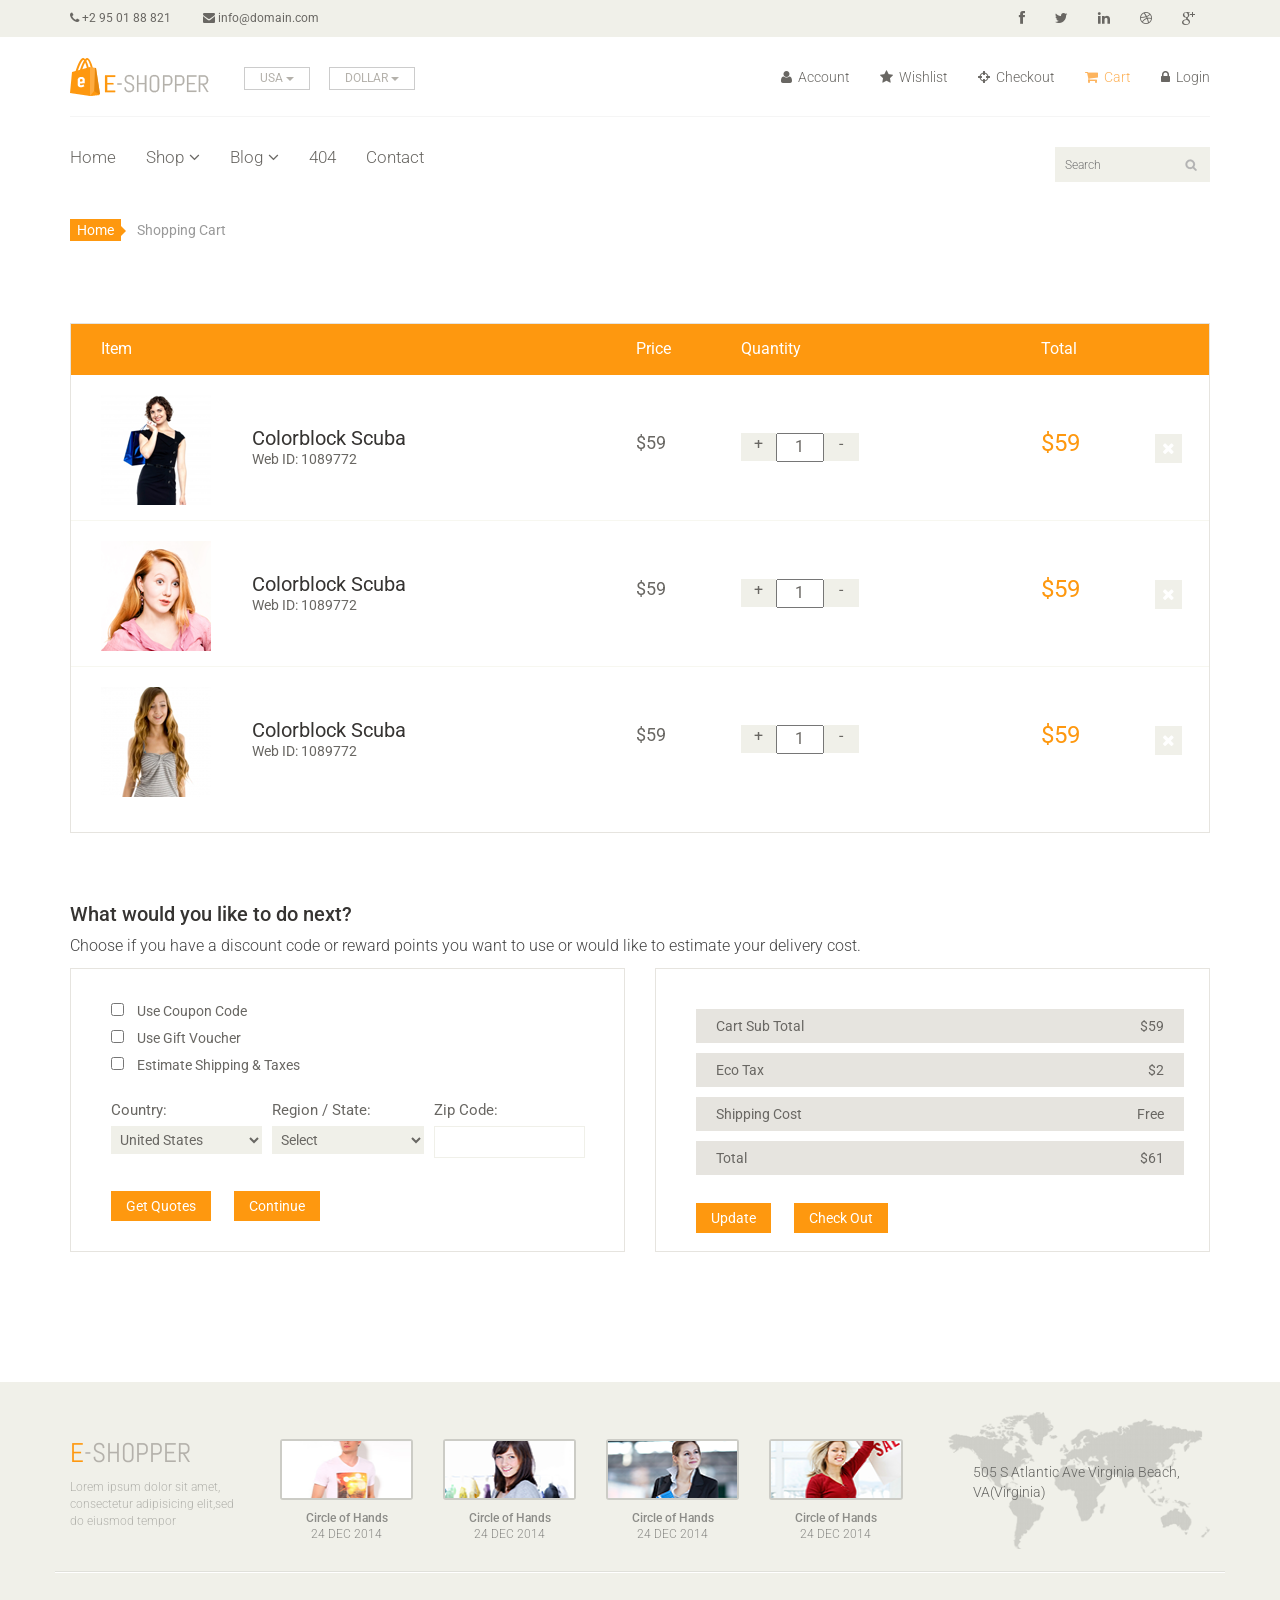
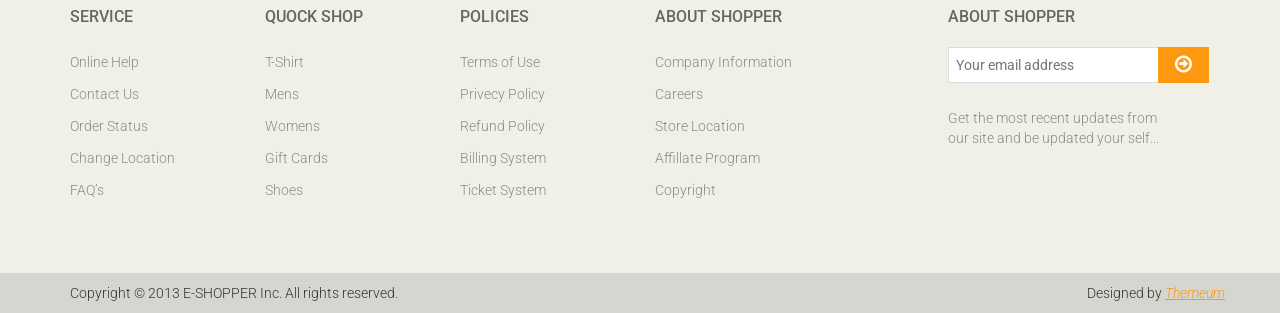
<file: cart.html>
<!DOCTYPE html>
<html lang="en">
<head>
    <meta charset="utf-8">
    <meta name="viewport" content="width=device-width, initial-scale=1.0">
    <meta name="description" content="">
    <meta name="author" content="">
    <title>Cart | E-Shopper</title>
    <link href="css/bootstrap.min.css" rel="stylesheet">
    <link href="css/font-awesome.min.css" rel="stylesheet">
    <link href="css/prettyPhoto.css" rel="stylesheet">
    <link href="css/price-range.css" rel="stylesheet">
    <link href="css/animate.css" rel="stylesheet">
	<link href="css/main.css" rel="stylesheet">
	<link href="css/responsive.css" rel="stylesheet">
    <!--[if lt IE 9]>
    <script src="js/html5shiv.js"></script>
    <script src="js/respond.min.js"></script>
    <![endif]-->       
    <link rel="shortcut icon" href="images/ico/favicon.ico">
    <link rel="apple-touch-icon-precomposed" sizes="144x144" href="images/ico/apple-touch-icon-144-precomposed.png">
    <link rel="apple-touch-icon-precomposed" sizes="114x114" href="images/ico/apple-touch-icon-114-precomposed.png">
    <link rel="apple-touch-icon-precomposed" sizes="72x72" href="images/ico/apple-touch-icon-72-precomposed.png">
    <link rel="apple-touch-icon-precomposed" href="images/ico/apple-touch-icon-57-precomposed.png">
</head><!--/head-->

<body>
	<header id="header"><!--header-->
		<div class="header_top"><!--header_top-->
			<div class="container">
				<div class="row">
					<div class="col-sm-6">
						<div class="contactinfo">
							<ul class="nav nav-pills">
								<li><a href=""><i class="fa fa-phone"></i> +2 95 01 88 821</a></li>
								<li><a href=""><i class="fa fa-envelope"></i> info@domain.com</a></li>
							</ul>
						</div>
					</div>
					<div class="col-sm-6">
						<div class="social-icons pull-right">
							<ul class="nav navbar-nav">
								<li><a href=""><i class="fa fa-facebook"></i></a></li>
								<li><a href=""><i class="fa fa-twitter"></i></a></li>
								<li><a href=""><i class="fa fa-linkedin"></i></a></li>
								<li><a href=""><i class="fa fa-dribbble"></i></a></li>
								<li><a href=""><i class="fa fa-google-plus"></i></a></li>
							</ul>
						</div>
					</div>
				</div>
			</div>
		</div><!--/header_top-->
		
		<div class="header-middle"><!--header-middle-->
			<div class="container">
				<div class="row">
					<div class="col-sm-4">
						<div class="logo pull-left">
							<a href="index.html"><img src="images/home/logo.png" alt="" /></a>
						</div>
						<div class="btn-group pull-right">
							<div class="btn-group">
								<button type="button" class="btn btn-default dropdown-toggle usa" data-toggle="dropdown">
									USA
									<span class="caret"></span>
								</button>
								<ul class="dropdown-menu">
									<li><a href="">Canada</a></li>
									<li><a href="">UK</a></li>
								</ul>
							</div>
							
							<div class="btn-group">
								<button type="button" class="btn btn-default dropdown-toggle usa" data-toggle="dropdown">
									DOLLAR
									<span class="caret"></span>
								</button>
								<ul class="dropdown-menu">
									<li><a href="">Canadian Dollar</a></li>
									<li><a href="">Pound</a></li>
								</ul>
							</div>
						</div>
					</div>
					<div class="col-sm-8">
						<div class="shop-menu pull-right">
							<ul class="nav navbar-nav">
								<li><a href=""><i class="fa fa-user"></i> Account</a></li>
								<li><a href=""><i class="fa fa-star"></i> Wishlist</a></li>
								<li><a href="checkout.html"><i class="fa fa-crosshairs"></i> Checkout</a></li>
								<li><a href="cart.html" class="active"><i class="fa fa-shopping-cart"></i> Cart</a></li>
								<li><a href="login.html"><i class="fa fa-lock"></i> Login</a></li>
							</ul>
						</div>
					</div>
				</div>
			</div>
		</div><!--/header-middle-->
	
		<div class="header-bottom"><!--header-bottom-->
			<div class="container">
				<div class="row">
					<div class="col-sm-9">
						<div class="navbar-header">
							<button type="button" class="navbar-toggle" data-toggle="collapse" data-target=".navbar-collapse">
								<span class="sr-only">Toggle navigation</span>
								<span class="icon-bar"></span>
								<span class="icon-bar"></span>
								<span class="icon-bar"></span>
							</button>
						</div>
						<div class="mainmenu pull-left">
							<ul class="nav navbar-nav collapse navbar-collapse">
								<li><a href="index.html">Home</a></li>
								<li class="dropdown"><a href="#">Shop<i class="fa fa-angle-down"></i></a>
                                    <ul role="menu" class="sub-menu">
                                        <li><a href="shop.html">Products</a></li>
										<li><a href="product-details.html">Product Details</a></li> 
										<li><a href="checkout.html">Checkout</a></li> 
										<li><a href="cart.html" class="active">Cart</a></li> 
										<li><a href="login.html">Login</a></li> 
                                    </ul>
                                </li> 
								<li class="dropdown"><a href="#">Blog<i class="fa fa-angle-down"></i></a>
                                    <ul role="menu" class="sub-menu">
                                        <li><a href="blog.html">Blog List</a></li>
										<li><a href="blog-single.html">Blog Single</a></li>
                                    </ul>
                                </li> 
								<li><a href="404.html">404</a></li>
								<li><a href="contact-us.html">Contact</a></li>
							</ul>
						</div>
					</div>
					<div class="col-sm-3">
						<div class="search_box pull-right">
							<input type="text" placeholder="Search"/>
						</div>
					</div>
				</div>
			</div>
		</div><!--/header-bottom-->
	</header><!--/header-->

	<section id="cart_items">
		<div class="container">
			<div class="breadcrumbs">
				<ol class="breadcrumb">
				  <li><a href="#">Home</a></li>
				  <li class="active">Shopping Cart</li>
				</ol>
			</div>
			<div class="table-responsive cart_info">
				<table class="table table-condensed">
					<thead>
						<tr class="cart_menu">
							<td class="image">Item</td>
							<td class="description"></td>
							<td class="price">Price</td>
							<td class="quantity">Quantity</td>
							<td class="total">Total</td>
							<td></td>
						</tr>
					</thead>
					<tbody>
						<tr>
							<td class="cart_product">
								<a href=""><img src="images/cart/one.png" alt=""></a>
							</td>
							<td class="cart_description">
								<h4><a href="">Colorblock Scuba</a></h4>
								<p>Web ID: 1089772</p>
							</td>
							<td class="cart_price">
								<p>$59</p>
							</td>
							<td class="cart_quantity">
								<div class="cart_quantity_button">
									<a class="cart_quantity_up" href=""> + </a>
									<input class="cart_quantity_input" type="text" name="quantity" value="1" autocomplete="off" size="2">
									<a class="cart_quantity_down" href=""> - </a>
								</div>
							</td>
							<td class="cart_total">
								<p class="cart_total_price">$59</p>
							</td>
							<td class="cart_delete">
								<a class="cart_quantity_delete" href=""><i class="fa fa-times"></i></a>
							</td>
						</tr>

						<tr>
							<td class="cart_product">
								<a href=""><img src="images/cart/two.png" alt=""></a>
							</td>
							<td class="cart_description">
								<h4><a href="">Colorblock Scuba</a></h4>
								<p>Web ID: 1089772</p>
							</td>
							<td class="cart_price">
								<p>$59</p>
							</td>
							<td class="cart_quantity">
								<div class="cart_quantity_button">
									<a class="cart_quantity_up" href=""> + </a>
									<input class="cart_quantity_input" type="text" name="quantity" value="1" autocomplete="off" size="2">
									<a class="cart_quantity_down" href=""> - </a>
								</div>
							</td>
							<td class="cart_total">
								<p class="cart_total_price">$59</p>
							</td>
							<td class="cart_delete">
								<a class="cart_quantity_delete" href=""><i class="fa fa-times"></i></a>
							</td>
						</tr>
						<tr>
							<td class="cart_product">
								<a href=""><img src="images/cart/three.png" alt=""></a>
							</td>
							<td class="cart_description">
								<h4><a href="">Colorblock Scuba</a></h4>
								<p>Web ID: 1089772</p>
							</td>
							<td class="cart_price">
								<p>$59</p>
							</td>
							<td class="cart_quantity">
								<div class="cart_quantity_button">
									<a class="cart_quantity_up" href=""> + </a>
									<input class="cart_quantity_input" type="text" name="quantity" value="1" autocomplete="off" size="2">
									<a class="cart_quantity_down" href=""> - </a>
								</div>
							</td>
							<td class="cart_total">
								<p class="cart_total_price">$59</p>
							</td>
							<td class="cart_delete">
								<a class="cart_quantity_delete" href=""><i class="fa fa-times"></i></a>
							</td>
						</tr>
					</tbody>
				</table>
			</div>
		</div>
	</section> <!--/#cart_items-->

	<section id="do_action">
		<div class="container">
			<div class="heading">
				<h3>What would you like to do next?</h3>
				<p>Choose if you have a discount code or reward points you want to use or would like to estimate your delivery cost.</p>
			</div>
			<div class="row">
				<div class="col-sm-6">
					<div class="chose_area">
						<ul class="user_option">
							<li>
								<input type="checkbox">
								<label>Use Coupon Code</label>
							</li>
							<li>
								<input type="checkbox">
								<label>Use Gift Voucher</label>
							</li>
							<li>
								<input type="checkbox">
								<label>Estimate Shipping & Taxes</label>
							</li>
						</ul>
						<ul class="user_info">
							<li class="single_field">
								<label>Country:</label>
								<select>
									<option>United States</option>
									<option>Bangladesh</option>
									<option>UK</option>
									<option>India</option>
									<option>Pakistan</option>
									<option>Ucrane</option>
									<option>Canada</option>
									<option>Dubai</option>
								</select>
								
							</li>
							<li class="single_field">
								<label>Region / State:</label>
								<select>
									<option>Select</option>
									<option>Dhaka</option>
									<option>London</option>
									<option>Dillih</option>
									<option>Lahore</option>
									<option>Alaska</option>
									<option>Canada</option>
									<option>Dubai</option>
								</select>
							
							</li>
							<li class="single_field zip-field">
								<label>Zip Code:</label>
								<input type="text">
							</li>
						</ul>
						<a class="btn btn-default update" href="">Get Quotes</a>
						<a class="btn btn-default check_out" href="">Continue</a>
					</div>
				</div>
				<div class="col-sm-6">
					<div class="total_area">
						<ul>
							<li>Cart Sub Total <span>$59</span></li>
							<li>Eco Tax <span>$2</span></li>
							<li>Shipping Cost <span>Free</span></li>
							<li>Total <span>$61</span></li>
						</ul>
							<a class="btn btn-default update" href="">Update</a>
							<a class="btn btn-default check_out" href="">Check Out</a>
					</div>
				</div>
			</div>
		</div>
	</section><!--/#do_action-->

	<footer id="footer"><!--Footer-->
		<div class="footer-top">
			<div class="container">
				<div class="row">
					<div class="col-sm-2">
						<div class="companyinfo">
							<h2><span>e</span>-shopper</h2>
							<p>Lorem ipsum dolor sit amet, consectetur adipisicing elit,sed do eiusmod tempor</p>
						</div>
					</div>
					<div class="col-sm-7">
						<div class="col-sm-3">
							<div class="video-gallery text-center">
								<a href="#">
									<div class="iframe-img">
										<img src="images/home/iframe1.png" alt="" />
									</div>
									<div class="overlay-icon">
										<i class="fa fa-play-circle-o"></i>
									</div>
								</a>
								<p>Circle of Hands</p>
								<h2>24 DEC 2014</h2>
							</div>
						</div>
						
						<div class="col-sm-3">
							<div class="video-gallery text-center">
								<a href="#">
									<div class="iframe-img">
										<img src="images/home/iframe2.png" alt="" />
									</div>
									<div class="overlay-icon">
										<i class="fa fa-play-circle-o"></i>
									</div>
								</a>
								<p>Circle of Hands</p>
								<h2>24 DEC 2014</h2>
							</div>
						</div>
						
						<div class="col-sm-3">
							<div class="video-gallery text-center">
								<a href="#">
									<div class="iframe-img">
										<img src="images/home/iframe3.png" alt="" />
									</div>
									<div class="overlay-icon">
										<i class="fa fa-play-circle-o"></i>
									</div>
								</a>
								<p>Circle of Hands</p>
								<h2>24 DEC 2014</h2>
							</div>
						</div>
						
						<div class="col-sm-3">
							<div class="video-gallery text-center">
								<a href="#">
									<div class="iframe-img">
										<img src="images/home/iframe4.png" alt="" />
									</div>
									<div class="overlay-icon">
										<i class="fa fa-play-circle-o"></i>
									</div>
								</a>
								<p>Circle of Hands</p>
								<h2>24 DEC 2014</h2>
							</div>
						</div>
					</div>
					<div class="col-sm-3">
						<div class="address">
							<img src="images/home/map.png" alt="" />
							<p>505 S Atlantic Ave Virginia Beach, VA(Virginia)</p>
						</div>
					</div>
				</div>
			</div>
		</div>
		
		<div class="footer-widget">
			<div class="container">
				<div class="row">
					<div class="col-sm-2">
						<div class="single-widget">
							<h2>Service</h2>
							<ul class="nav nav-pills nav-stacked">
								<li><a href="">Online Help</a></li>
								<li><a href="">Contact Us</a></li>
								<li><a href="">Order Status</a></li>
								<li><a href="">Change Location</a></li>
								<li><a href="">FAQ’s</a></li>
							</ul>
						</div>
					</div>
					<div class="col-sm-2">
						<div class="single-widget">
							<h2>Quock Shop</h2>
							<ul class="nav nav-pills nav-stacked">
								<li><a href="">T-Shirt</a></li>
								<li><a href="">Mens</a></li>
								<li><a href="">Womens</a></li>
								<li><a href="">Gift Cards</a></li>
								<li><a href="">Shoes</a></li>
							</ul>
						</div>
					</div>
					<div class="col-sm-2">
						<div class="single-widget">
							<h2>Policies</h2>
							<ul class="nav nav-pills nav-stacked">
								<li><a href="">Terms of Use</a></li>
								<li><a href="">Privecy Policy</a></li>
								<li><a href="">Refund Policy</a></li>
								<li><a href="">Billing System</a></li>
								<li><a href="">Ticket System</a></li>
							</ul>
						</div>
					</div>
					<div class="col-sm-2">
						<div class="single-widget">
							<h2>About Shopper</h2>
							<ul class="nav nav-pills nav-stacked">
								<li><a href="">Company Information</a></li>
								<li><a href="">Careers</a></li>
								<li><a href="">Store Location</a></li>
								<li><a href="">Affillate Program</a></li>
								<li><a href="">Copyright</a></li>
							</ul>
						</div>
					</div>
					<div class="col-sm-3 col-sm-offset-1">
						<div class="single-widget">
							<h2>About Shopper</h2>
							<form action="#" class="searchform">
								<input type="text" placeholder="Your email address" />
								<button type="submit" class="btn btn-default"><i class="fa fa-arrow-circle-o-right"></i></button>
								<p>Get the most recent updates from <br />our site and be updated your self...</p>
							</form>
						</div>
					</div>
					
				</div>
			</div>
		</div>
		
		<div class="footer-bottom">
			<div class="container">
				<div class="row">
					<p class="pull-left">Copyright © 2013 E-SHOPPER Inc. All rights reserved.</p>
					<p class="pull-right">Designed by <span><a target="_blank" href="http://www.themeum.com">Themeum</a></span></p>
				</div>
			</div>
		</div>
		
	</footer><!--/Footer-->
	


    <script src="js/jquery.js"></script>
	<script src="js/bootstrap.min.js"></script>
	<script src="js/jquery.scrollUp.min.js"></script>
    <script src="js/jquery.prettyPhoto.js"></script>
    <script src="js/main.js"></script>
</body>
</html>
</file>
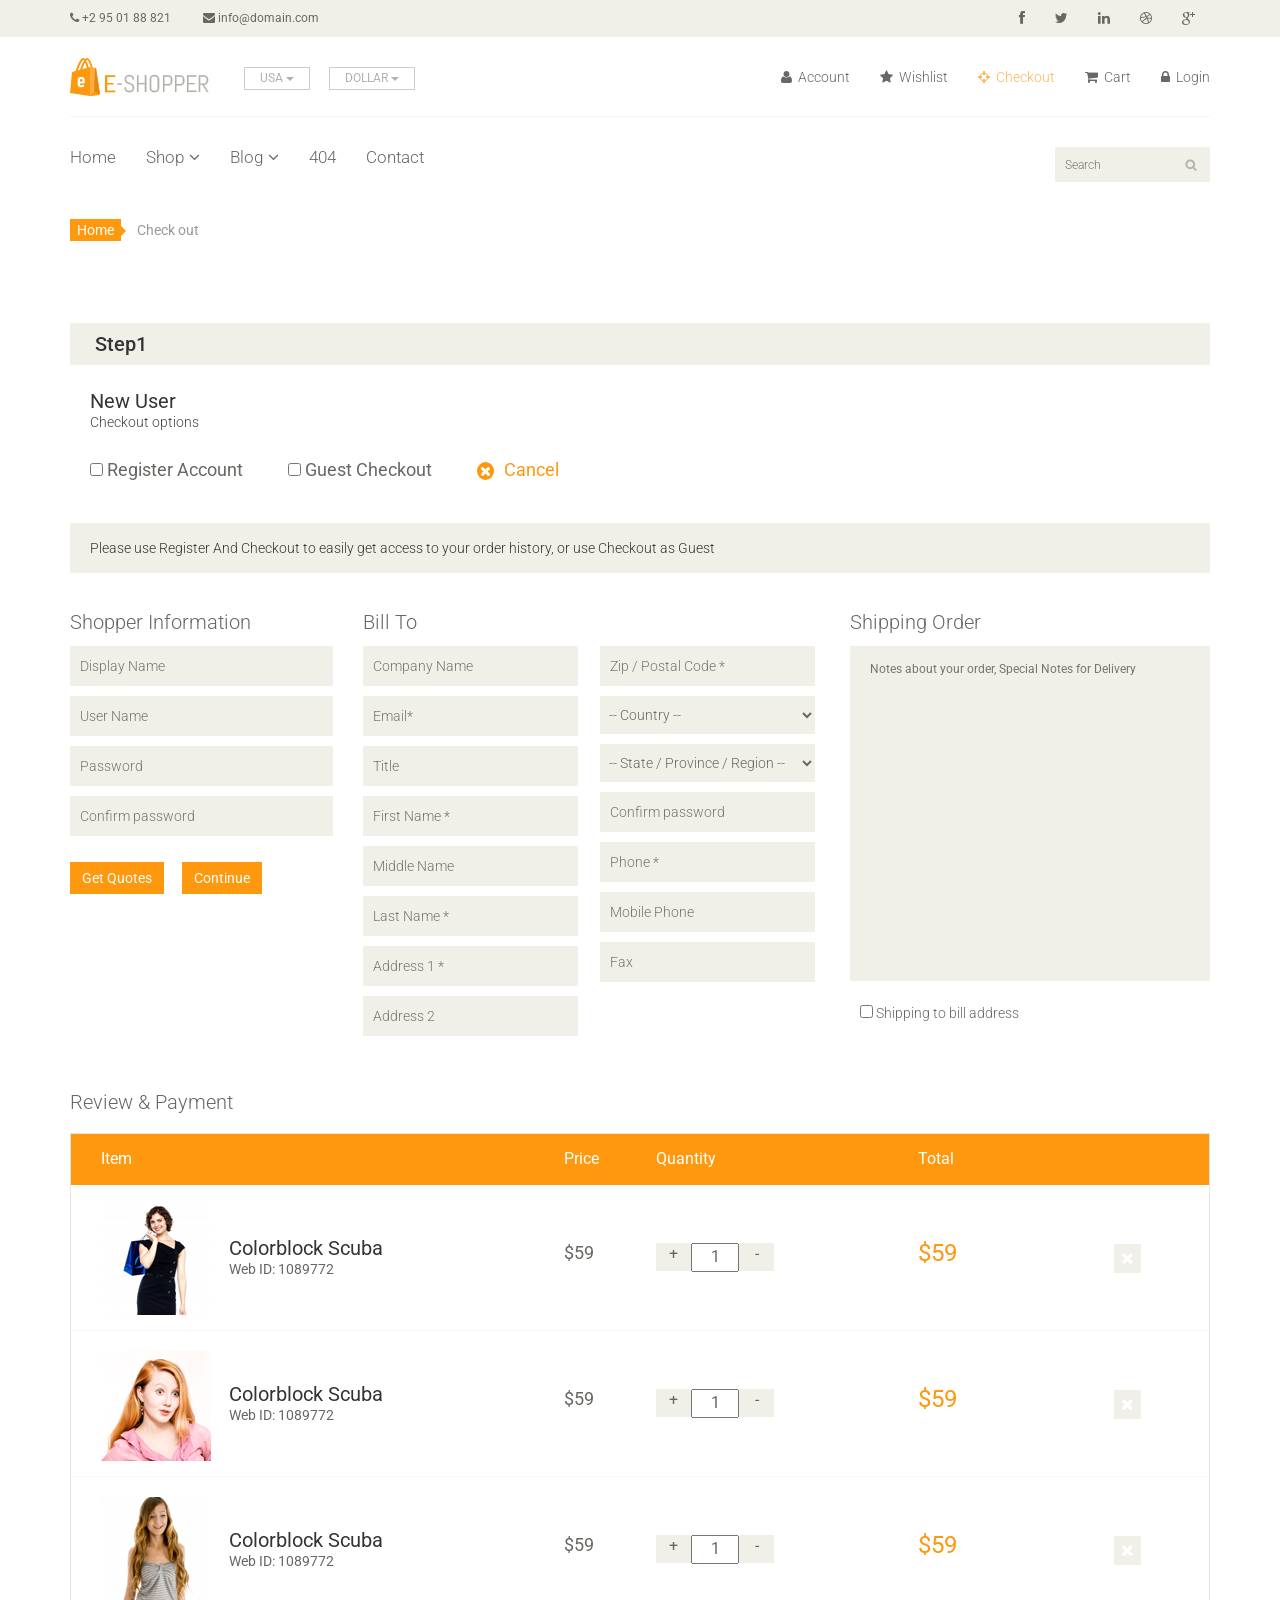
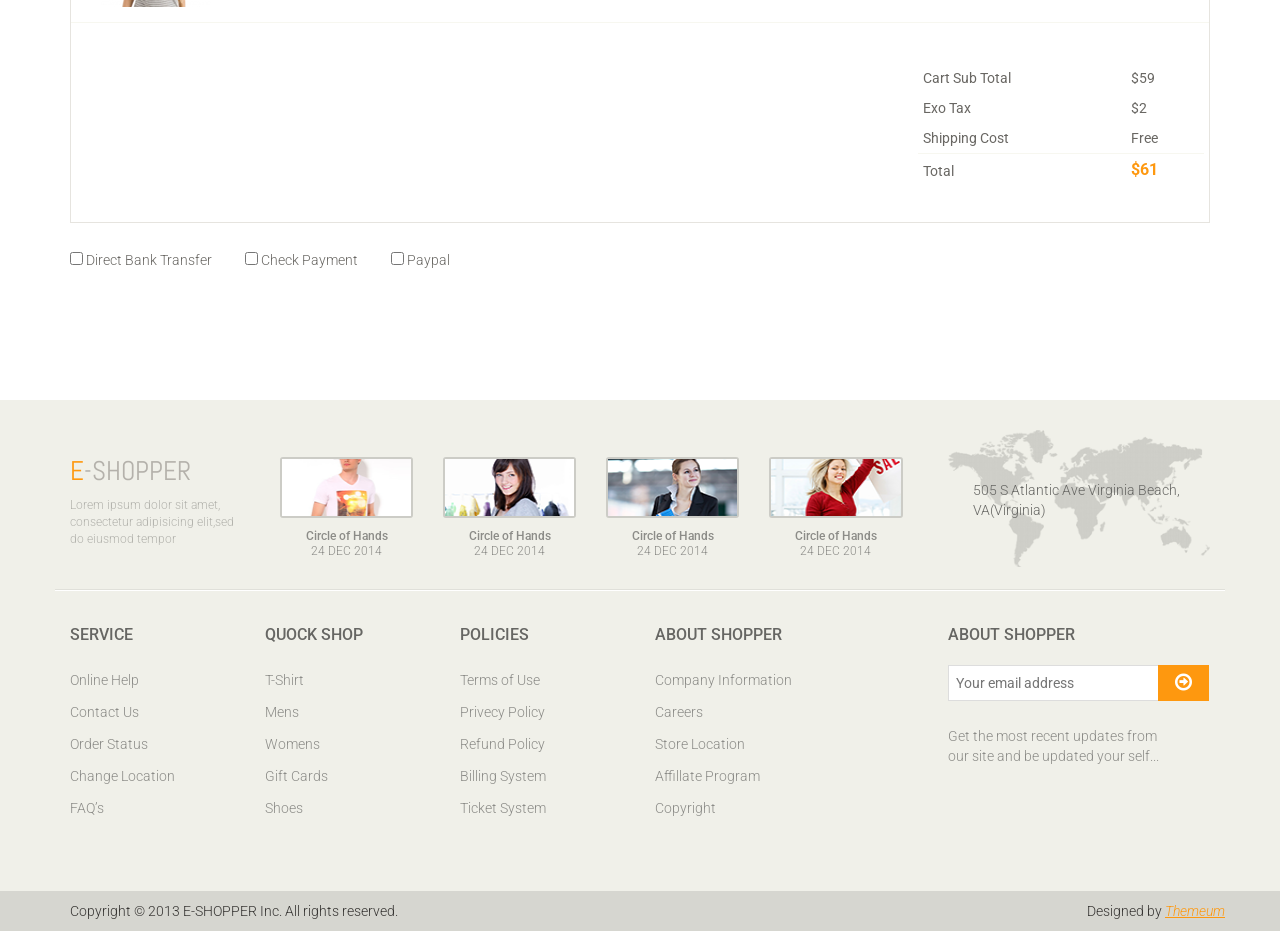
<file: checkout.html>
<!DOCTYPE html>
<html lang="en">
<head>
    <meta charset="utf-8">
    <meta name="viewport" content="width=device-width, initial-scale=1.0">
    <meta name="description" content="">
    <meta name="author" content="">
    <title>Checkout | E-Shopper</title>
    <link href="css/bootstrap.min.css" rel="stylesheet">
    <link href="css/font-awesome.min.css" rel="stylesheet">
    <link href="css/prettyPhoto.css" rel="stylesheet">
    <link href="css/price-range.css" rel="stylesheet">
    <link href="css/animate.css" rel="stylesheet">
	<link href="css/main.css" rel="stylesheet">
	<link href="css/responsive.css" rel="stylesheet">
    <!--[if lt IE 9]>
    <script src="js/html5shiv.js"></script>
    <script src="js/respond.min.js"></script>
    <![endif]-->       
    <link rel="shortcut icon" href="images/ico/favicon.ico">
    <link rel="apple-touch-icon-precomposed" sizes="144x144" href="images/ico/apple-touch-icon-144-precomposed.png">
    <link rel="apple-touch-icon-precomposed" sizes="114x114" href="images/ico/apple-touch-icon-114-precomposed.png">
    <link rel="apple-touch-icon-precomposed" sizes="72x72" href="images/ico/apple-touch-icon-72-precomposed.png">
    <link rel="apple-touch-icon-precomposed" href="images/ico/apple-touch-icon-57-precomposed.png">
</head><!--/head-->

<body>
	<header id="header"><!--header-->
		<div class="header_top"><!--header_top-->
			<div class="container">
				<div class="row">
					<div class="col-sm-6">
						<div class="contactinfo">
							<ul class="nav nav-pills">
								<li><a href=""><i class="fa fa-phone"></i> +2 95 01 88 821</a></li>
								<li><a href=""><i class="fa fa-envelope"></i> info@domain.com</a></li>
							</ul>
						</div>
					</div>
					<div class="col-sm-6">
						<div class="social-icons pull-right">
							<ul class="nav navbar-nav">
								<li><a href=""><i class="fa fa-facebook"></i></a></li>
								<li><a href=""><i class="fa fa-twitter"></i></a></li>
								<li><a href=""><i class="fa fa-linkedin"></i></a></li>
								<li><a href=""><i class="fa fa-dribbble"></i></a></li>
								<li><a href=""><i class="fa fa-google-plus"></i></a></li>
							</ul>
						</div>
					</div>
				</div>
			</div>
		</div><!--/header_top-->
		
		<div class="header-middle"><!--header-middle-->
			<div class="container">
				<div class="row">
					<div class="col-sm-4">
						<div class="logo pull-left">
							<a href="index.html"><img src="images/home/logo.png" alt="" /></a>
						</div>
						<div class="btn-group pull-right">
							<div class="btn-group">
								<button type="button" class="btn btn-default dropdown-toggle usa" data-toggle="dropdown">
									USA
									<span class="caret"></span>
								</button>
								<ul class="dropdown-menu">
									<li><a href="">Canada</a></li>
									<li><a href="">UK</a></li>
								</ul>
							</div>
							
							<div class="btn-group">
								<button type="button" class="btn btn-default dropdown-toggle usa" data-toggle="dropdown">
									DOLLAR
									<span class="caret"></span>
								</button>
								<ul class="dropdown-menu">
									<li><a href="">Canadian Dollar</a></li>
									<li><a href="">Pound</a></li>
								</ul>
							</div>
						</div>
					</div>
					<div class="col-sm-8">
						<div class="shop-menu pull-right">
							<ul class="nav navbar-nav">
								<li><a href=""><i class="fa fa-user"></i> Account</a></li>
								<li><a href=""><i class="fa fa-star"></i> Wishlist</a></li>
								<li><a href="checkout.html" class="active"><i class="fa fa-crosshairs"></i> Checkout</a></li>
								<li><a href="cart.html"><i class="fa fa-shopping-cart"></i> Cart</a></li>
								<li><a href="login.html"><i class="fa fa-lock"></i> Login</a></li>
							</ul>
						</div>
					</div>
				</div>
			</div>
		</div><!--/header-middle-->
	
		<div class="header-bottom"><!--header-bottom-->
			<div class="container">
				<div class="row">
					<div class="col-sm-9">
						<div class="navbar-header">
							<button type="button" class="navbar-toggle" data-toggle="collapse" data-target=".navbar-collapse">
								<span class="sr-only">Toggle navigation</span>
								<span class="icon-bar"></span>
								<span class="icon-bar"></span>
								<span class="icon-bar"></span>
							</button>
						</div>
						<div class="mainmenu pull-left">
							<ul class="nav navbar-nav collapse navbar-collapse">
								<li><a href="index.html">Home</a></li>
								<li class="dropdown"><a href="#">Shop<i class="fa fa-angle-down"></i></a>
                                    <ul role="menu" class="sub-menu">
                                        <li><a href="shop.html">Products</a></li>
										<li><a href="product-details.html">Product Details</a></li> 
										<li><a href="checkout.html" class="active">Checkout</a></li> 
										<li><a href="cart.html">Cart</a></li> 
										<li><a href="login.html">Login</a></li> 
                                    </ul>
                                </li> 
								<li class="dropdown"><a href="#">Blog<i class="fa fa-angle-down"></i></a>
                                    <ul role="menu" class="sub-menu">
                                        <li><a href="blog.html">Blog List</a></li>
										<li><a href="blog-single.html">Blog Single</a></li>
                                    </ul>
                                </li> 
								<li><a href="404.html">404</a></li>
								<li><a href="contact-us.html">Contact</a></li>
							</ul>
						</div>
					</div>
					<div class="col-sm-3">
						<div class="search_box pull-right">
							<input type="text" placeholder="Search"/>
						</div>
					</div>
				</div>
			</div>
		</div><!--/header-bottom-->
	</header><!--/header-->

	<section id="cart_items">
		<div class="container">
			<div class="breadcrumbs">
				<ol class="breadcrumb">
				  <li><a href="#">Home</a></li>
				  <li class="active">Check out</li>
				</ol>
			</div><!--/breadcrums-->

			<div class="step-one">
				<h2 class="heading">Step1</h2>
			</div>
			<div class="checkout-options">
				<h3>New User</h3>
				<p>Checkout options</p>
				<ul class="nav">
					<li>
						<label><input type="checkbox"> Register Account</label>
					</li>
					<li>
						<label><input type="checkbox"> Guest Checkout</label>
					</li>
					<li>
						<a href=""><i class="fa fa-times"></i>Cancel</a>
					</li>
				</ul>
			</div><!--/checkout-options-->

			<div class="register-req">
				<p>Please use Register And Checkout to easily get access to your order history, or use Checkout as Guest</p>
			</div><!--/register-req-->

			<div class="shopper-informations">
				<div class="row">
					<div class="col-sm-3">
						<div class="shopper-info">
							<p>Shopper Information</p>
							<form>
								<input type="text" placeholder="Display Name">
								<input type="text" placeholder="User Name">
								<input type="password" placeholder="Password">
								<input type="password" placeholder="Confirm password">
							</form>
							<a class="btn btn-primary" href="">Get Quotes</a>
							<a class="btn btn-primary" href="">Continue</a>
						</div>
					</div>
					<div class="col-sm-5 clearfix">
						<div class="bill-to">
							<p>Bill To</p>
							<div class="form-one">
								<form>
									<input type="text" placeholder="Company Name">
									<input type="text" placeholder="Email*">
									<input type="text" placeholder="Title">
									<input type="text" placeholder="First Name *">
									<input type="text" placeholder="Middle Name">
									<input type="text" placeholder="Last Name *">
									<input type="text" placeholder="Address 1 *">
									<input type="text" placeholder="Address 2">
								</form>
							</div>
							<div class="form-two">
								<form>
									<input type="text" placeholder="Zip / Postal Code *">
									<select>
										<option>-- Country --</option>
										<option>United States</option>
										<option>Bangladesh</option>
										<option>UK</option>
										<option>India</option>
										<option>Pakistan</option>
										<option>Ucrane</option>
										<option>Canada</option>
										<option>Dubai</option>
									</select>
									<select>
										<option>-- State / Province / Region --</option>
										<option>United States</option>
										<option>Bangladesh</option>
										<option>UK</option>
										<option>India</option>
										<option>Pakistan</option>
										<option>Ucrane</option>
										<option>Canada</option>
										<option>Dubai</option>
									</select>
									<input type="password" placeholder="Confirm password">
									<input type="text" placeholder="Phone *">
									<input type="text" placeholder="Mobile Phone">
									<input type="text" placeholder="Fax">
								</form>
							</div>
						</div>
					</div>
					<div class="col-sm-4">
						<div class="order-message">
							<p>Shipping Order</p>
							<textarea name="message"  placeholder="Notes about your order, Special Notes for Delivery" rows="16"></textarea>
							<label><input type="checkbox"> Shipping to bill address</label>
						</div>	
					</div>					
				</div>
			</div>
			<div class="review-payment">
				<h2>Review & Payment</h2>
			</div>

			<div class="table-responsive cart_info">
				<table class="table table-condensed">
					<thead>
						<tr class="cart_menu">
							<td class="image">Item</td>
							<td class="description"></td>
							<td class="price">Price</td>
							<td class="quantity">Quantity</td>
							<td class="total">Total</td>
							<td></td>
						</tr>
					</thead>
					<tbody>
						<tr>
							<td class="cart_product">
								<a href=""><img src="images/cart/one.png" alt=""></a>
							</td>
							<td class="cart_description">
								<h4><a href="">Colorblock Scuba</a></h4>
								<p>Web ID: 1089772</p>
							</td>
							<td class="cart_price">
								<p>$59</p>
							</td>
							<td class="cart_quantity">
								<div class="cart_quantity_button">
									<a class="cart_quantity_up" href=""> + </a>
									<input class="cart_quantity_input" type="text" name="quantity" value="1" autocomplete="off" size="2">
									<a class="cart_quantity_down" href=""> - </a>
								</div>
							</td>
							<td class="cart_total">
								<p class="cart_total_price">$59</p>
							</td>
							<td class="cart_delete">
								<a class="cart_quantity_delete" href=""><i class="fa fa-times"></i></a>
							</td>
						</tr>

						<tr>
							<td class="cart_product">
								<a href=""><img src="images/cart/two.png" alt=""></a>
							</td>
							<td class="cart_description">
								<h4><a href="">Colorblock Scuba</a></h4>
								<p>Web ID: 1089772</p>
							</td>
							<td class="cart_price">
								<p>$59</p>
							</td>
							<td class="cart_quantity">
								<div class="cart_quantity_button">
									<a class="cart_quantity_up" href=""> + </a>
									<input class="cart_quantity_input" type="text" name="quantity" value="1" autocomplete="off" size="2">
									<a class="cart_quantity_down" href=""> - </a>
								</div>
							</td>
							<td class="cart_total">
								<p class="cart_total_price">$59</p>
							</td>
							<td class="cart_delete">
								<a class="cart_quantity_delete" href=""><i class="fa fa-times"></i></a>
							</td>
						</tr>
						<tr>
							<td class="cart_product">
								<a href=""><img src="images/cart/three.png" alt=""></a>
							</td>
							<td class="cart_description">
								<h4><a href="">Colorblock Scuba</a></h4>
								<p>Web ID: 1089772</p>
							</td>
							<td class="cart_price">
								<p>$59</p>
							</td>
							<td class="cart_quantity">
								<div class="cart_quantity_button">
									<a class="cart_quantity_up" href=""> + </a>
									<input class="cart_quantity_input" type="text" name="quantity" value="1" autocomplete="off" size="2">
									<a class="cart_quantity_down" href=""> - </a>
								</div>
							</td>
							<td class="cart_total">
								<p class="cart_total_price">$59</p>
							</td>
							<td class="cart_delete">
								<a class="cart_quantity_delete" href=""><i class="fa fa-times"></i></a>
							</td>
						</tr>
						<tr>
							<td colspan="4">&nbsp;</td>
							<td colspan="2">
								<table class="table table-condensed total-result">
									<tr>
										<td>Cart Sub Total</td>
										<td>$59</td>
									</tr>
									<tr>
										<td>Exo Tax</td>
										<td>$2</td>
									</tr>
									<tr class="shipping-cost">
										<td>Shipping Cost</td>
										<td>Free</td>										
									</tr>
									<tr>
										<td>Total</td>
										<td><span>$61</span></td>
									</tr>
								</table>
							</td>
						</tr>
					</tbody>
				</table>
			</div>
			<div class="payment-options">
					<span>
						<label><input type="checkbox"> Direct Bank Transfer</label>
					</span>
					<span>
						<label><input type="checkbox"> Check Payment</label>
					</span>
					<span>
						<label><input type="checkbox"> Paypal</label>
					</span>
				</div>
		</div>
	</section> <!--/#cart_items-->

	

	<footer id="footer"><!--Footer-->
		<div class="footer-top">
			<div class="container">
				<div class="row">
					<div class="col-sm-2">
						<div class="companyinfo">
							<h2><span>e</span>-shopper</h2>
							<p>Lorem ipsum dolor sit amet, consectetur adipisicing elit,sed do eiusmod tempor</p>
						</div>
					</div>
					<div class="col-sm-7">
						<div class="col-sm-3">
							<div class="video-gallery text-center">
								<a href="#">
									<div class="iframe-img">
										<img src="images/home/iframe1.png" alt="" />
									</div>
									<div class="overlay-icon">
										<i class="fa fa-play-circle-o"></i>
									</div>
								</a>
								<p>Circle of Hands</p>
								<h2>24 DEC 2014</h2>
							</div>
						</div>
						
						<div class="col-sm-3">
							<div class="video-gallery text-center">
								<a href="#">
									<div class="iframe-img">
										<img src="images/home/iframe2.png" alt="" />
									</div>
									<div class="overlay-icon">
										<i class="fa fa-play-circle-o"></i>
									</div>
								</a>
								<p>Circle of Hands</p>
								<h2>24 DEC 2014</h2>
							</div>
						</div>
						
						<div class="col-sm-3">
							<div class="video-gallery text-center">
								<a href="#">
									<div class="iframe-img">
										<img src="images/home/iframe3.png" alt="" />
									</div>
									<div class="overlay-icon">
										<i class="fa fa-play-circle-o"></i>
									</div>
								</a>
								<p>Circle of Hands</p>
								<h2>24 DEC 2014</h2>
							</div>
						</div>
						
						<div class="col-sm-3">
							<div class="video-gallery text-center">
								<a href="#">
									<div class="iframe-img">
										<img src="images/home/iframe4.png" alt="" />
									</div>
									<div class="overlay-icon">
										<i class="fa fa-play-circle-o"></i>
									</div>
								</a>
								<p>Circle of Hands</p>
								<h2>24 DEC 2014</h2>
							</div>
						</div>
					</div>
					<div class="col-sm-3">
						<div class="address">
							<img src="images/home/map.png" alt="" />
							<p>505 S Atlantic Ave Virginia Beach, VA(Virginia)</p>
						</div>
					</div>
				</div>
			</div>
		</div>
		
		<div class="footer-widget">
			<div class="container">
				<div class="row">
					<div class="col-sm-2">
						<div class="single-widget">
							<h2>Service</h2>
							<ul class="nav nav-pills nav-stacked">
								<li><a href="">Online Help</a></li>
								<li><a href="">Contact Us</a></li>
								<li><a href="">Order Status</a></li>
								<li><a href="">Change Location</a></li>
								<li><a href="">FAQ’s</a></li>
							</ul>
						</div>
					</div>
					<div class="col-sm-2">
						<div class="single-widget">
							<h2>Quock Shop</h2>
							<ul class="nav nav-pills nav-stacked">
								<li><a href="">T-Shirt</a></li>
								<li><a href="">Mens</a></li>
								<li><a href="">Womens</a></li>
								<li><a href="">Gift Cards</a></li>
								<li><a href="">Shoes</a></li>
							</ul>
						</div>
					</div>
					<div class="col-sm-2">
						<div class="single-widget">
							<h2>Policies</h2>
							<ul class="nav nav-pills nav-stacked">
								<li><a href="">Terms of Use</a></li>
								<li><a href="">Privecy Policy</a></li>
								<li><a href="">Refund Policy</a></li>
								<li><a href="">Billing System</a></li>
								<li><a href="">Ticket System</a></li>
							</ul>
						</div>
					</div>
					<div class="col-sm-2">
						<div class="single-widget">
							<h2>About Shopper</h2>
							<ul class="nav nav-pills nav-stacked">
								<li><a href="">Company Information</a></li>
								<li><a href="">Careers</a></li>
								<li><a href="">Store Location</a></li>
								<li><a href="">Affillate Program</a></li>
								<li><a href="">Copyright</a></li>
							</ul>
						</div>
					</div>
					<div class="col-sm-3 col-sm-offset-1">
						<div class="single-widget">
							<h2>About Shopper</h2>
							<form action="#" class="searchform">
								<input type="text" placeholder="Your email address" />
								<button type="submit" class="btn btn-default"><i class="fa fa-arrow-circle-o-right"></i></button>
								<p>Get the most recent updates from <br />our site and be updated your self...</p>
							</form>
						</div>
					</div>
					
				</div>
			</div>
		</div>
		
		<div class="footer-bottom">
			<div class="container">
				<div class="row">
					<p class="pull-left">Copyright © 2013 E-SHOPPER Inc. All rights reserved.</p>
					<p class="pull-right">Designed by <span><a target="_blank" href="http://www.themeum.com">Themeum</a></span></p>
				</div>
			</div>
		</div>
		
	</footer><!--/Footer-->
	


    <script src="js/jquery.js"></script>
	<script src="js/bootstrap.min.js"></script>
    <script src="js/jquery.scrollUp.min.js"></script>
    <script src="js/jquery.prettyPhoto.js"></script>
    <script src="js/main.js"></script>
</body>
</html>
</file>
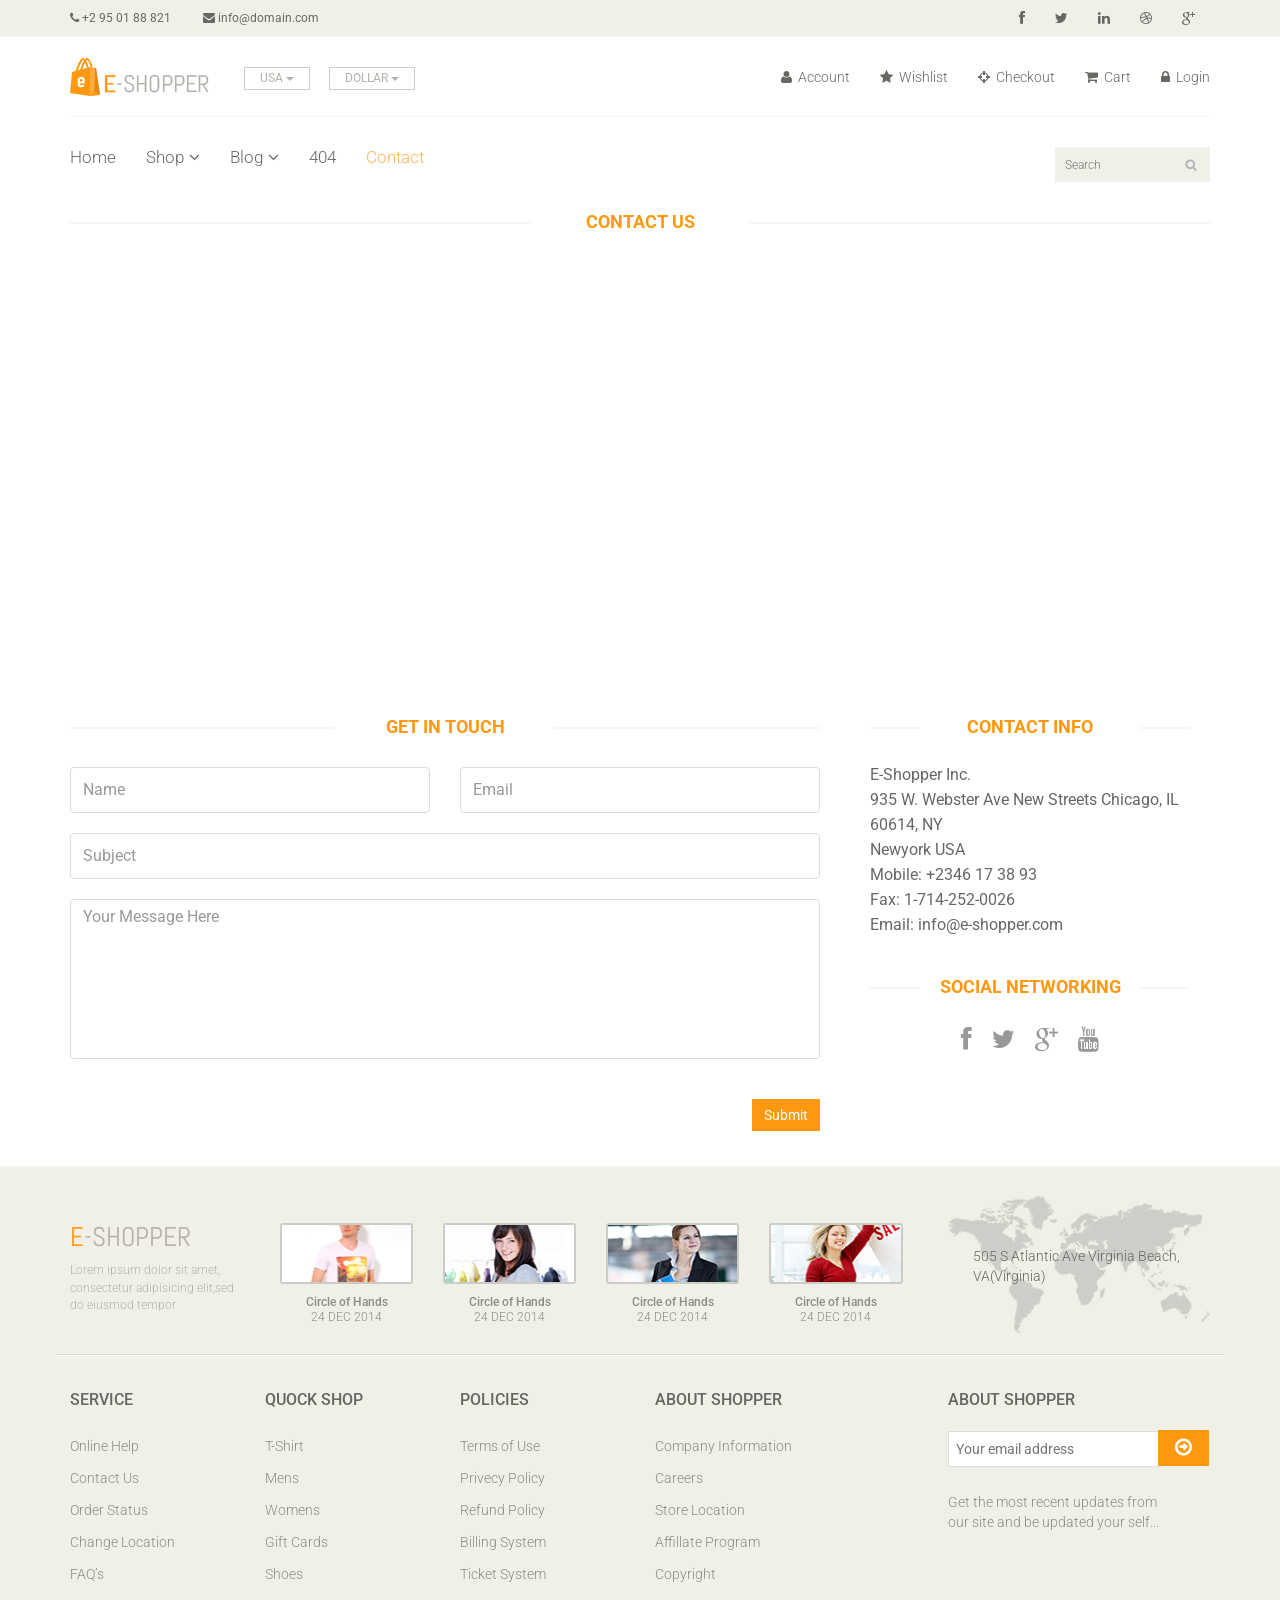
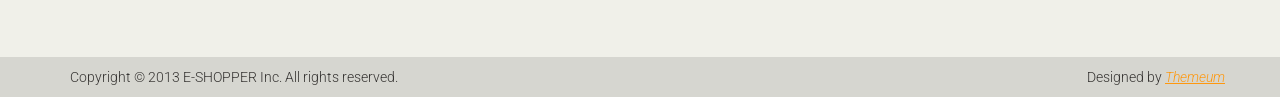
<file: contact-us.html>
<!DOCTYPE html>
<html lang="en">
<head>
    <meta charset="utf-8">
    <meta name="viewport" content="width=device-width, initial-scale=1.0">
    <meta name="description" content="">
    <meta name="author" content="">
    <title>Contact | E-Shopper</title>
    <link href="css/bootstrap.min.css" rel="stylesheet">
    <link href="css/font-awesome.min.css" rel="stylesheet">
    <link href="css/prettyPhoto.css" rel="stylesheet">
    <link href="css/price-range.css" rel="stylesheet">
    <link href="css/animate.css" rel="stylesheet">
	<link href="css/main.css" rel="stylesheet">
	<link href="css/responsive.css" rel="stylesheet">
    <!--[if lt IE 9]>
    <script src="js/html5shiv.js"></script>
    <script src="js/respond.min.js"></script>
    <![endif]-->       
    <link rel="shortcut icon" href="images/ico/favicon.ico">
    <link rel="apple-touch-icon-precomposed" sizes="144x144" href="images/ico/apple-touch-icon-144-precomposed.png">
    <link rel="apple-touch-icon-precomposed" sizes="114x114" href="images/ico/apple-touch-icon-114-precomposed.png">
    <link rel="apple-touch-icon-precomposed" sizes="72x72" href="images/ico/apple-touch-icon-72-precomposed.png">
    <link rel="apple-touch-icon-precomposed" href="images/ico/apple-touch-icon-57-precomposed.png">
</head><!--/head-->

<body>
	<header id="header"><!--header-->
		<div class="header_top"><!--header_top-->
			<div class="container">
				<div class="row">
					<div class="col-sm-6">
						<div class="contactinfo">
							<ul class="nav nav-pills">
								<li><a href=""><i class="fa fa-phone"></i> +2 95 01 88 821</a></li>
								<li><a href=""><i class="fa fa-envelope"></i> info@domain.com</a></li>
							</ul>
						</div>
					</div>
					<div class="col-sm-6">
						<div class="social-icons pull-right">
							<ul class="nav navbar-nav">
								<li><a href=""><i class="fa fa-facebook"></i></a></li>
								<li><a href=""><i class="fa fa-twitter"></i></a></li>
								<li><a href=""><i class="fa fa-linkedin"></i></a></li>
								<li><a href=""><i class="fa fa-dribbble"></i></a></li>
								<li><a href=""><i class="fa fa-google-plus"></i></a></li>
							</ul>
						</div>
					</div>
				</div>
			</div>
		</div><!--/header_top-->
		
		<div class="header-middle"><!--header-middle-->
			<div class="container">
				<div class="row">
					<div class="col-sm-4">
						<div class="logo pull-left">
							<a href="index.html"><img src="images/home/logo.png" alt="" /></a>
						</div>
						<div class="btn-group pull-right">
							<div class="btn-group">
								<button type="button" class="btn btn-default dropdown-toggle usa" data-toggle="dropdown">
									USA
									<span class="caret"></span>
								</button>
								<ul class="dropdown-menu">
									<li><a href="">Canada</a></li>
									<li><a href="">UK</a></li>
								</ul>
							</div>
							
							<div class="btn-group">
								<button type="button" class="btn btn-default dropdown-toggle usa" data-toggle="dropdown">
									DOLLAR
									<span class="caret"></span>
								</button>
								<ul class="dropdown-menu">
									<li><a href="">Canadian Dollar</a></li>
									<li><a href="">Pound</a></li>
								</ul>
							</div>
						</div>
					</div>
					<div class="col-sm-8">
						<div class="shop-menu pull-right">
							<ul class="nav navbar-nav">
								<li><a href=""><i class="fa fa-user"></i> Account</a></li>
								<li><a href=""><i class="fa fa-star"></i> Wishlist</a></li>
								<li><a href="checkout.html"><i class="fa fa-crosshairs"></i> Checkout</a></li>
								<li><a href="cart.html"><i class="fa fa-shopping-cart"></i> Cart</a></li>
								<li><a href="login.html"><i class="fa fa-lock"></i> Login</a></li>
							</ul>
						</div>
					</div>
				</div>
			</div>
		</div><!--/header-middle-->
	
		<div class="header-bottom"><!--header-bottom-->
			<div class="container">
				<div class="row">
					<div class="col-sm-9">
						<div class="navbar-header">
							<button type="button" class="navbar-toggle" data-toggle="collapse" data-target=".navbar-collapse">
								<span class="sr-only">Toggle navigation</span>
								<span class="icon-bar"></span>
								<span class="icon-bar"></span>
								<span class="icon-bar"></span>
							</button>
						</div>
						<div class="mainmenu pull-left">
							<ul class="nav navbar-nav collapse navbar-collapse">
								<li><a href="index.html">Home</a></li>
								<li class="dropdown"><a href="#">Shop<i class="fa fa-angle-down"></i></a>
                                    <ul role="menu" class="sub-menu">
                                        <li><a href="shop.html">Products</a></li>
										<li><a href="product-details.html">Product Details</a></li> 
										<li><a href="checkout.html">Checkout</a></li> 
										<li><a href="cart.html">Cart</a></li> 
										<li><a href="login.html">Login</a></li> 
                                    </ul>
                                </li> 
								<li class="dropdown"><a href="#">Blog<i class="fa fa-angle-down"></i></a>
                                    <ul role="menu" class="sub-menu">
                                        <li><a href="blog.html">Blog List</a></li>
										<li><a href="blog-single.html">Blog Single</a></li>
                                    </ul>
                                </li> 
								<li><a href="404.html">404</a></li>
								<li><a href="contact-us.html" class="active">Contact</a></li>
							</ul>
						</div>
					</div>
					<div class="col-sm-3">
						<div class="search_box pull-right">
							<input type="text" placeholder="Search"/>
						</div>
					</div>
				</div>
			</div>
		</div><!--/header-bottom-->
	</header><!--/header-->
	 
	 <div id="contact-page" class="container">
    	<div class="bg">
	    	<div class="row">    		
	    		<div class="col-sm-12">    			   			
					<h2 class="title text-center">Contact <strong>Us</strong></h2>    			    				    				
					<div id="gmap" class="contact-map">
					</div>
				</div>			 		
			</div>    	
    		<div class="row">  	
	    		<div class="col-sm-8">
	    			<div class="contact-form">
	    				<h2 class="title text-center">Get In Touch</h2>
	    				<div class="status alert alert-success" style="display: none"></div>
				    	<form id="main-contact-form" class="contact-form row" name="contact-form" method="post">
				            <div class="form-group col-md-6">
				                <input type="text" name="name" class="form-control" required="required" placeholder="Name">
				            </div>
				            <div class="form-group col-md-6">
				                <input type="email" name="email" class="form-control" required="required" placeholder="Email">
				            </div>
				            <div class="form-group col-md-12">
				                <input type="text" name="subject" class="form-control" required="required" placeholder="Subject">
				            </div>
				            <div class="form-group col-md-12">
				                <textarea name="message" id="message" required="required" class="form-control" rows="8" placeholder="Your Message Here"></textarea>
				            </div>                        
				            <div class="form-group col-md-12">
				                <input type="submit" name="submit" class="btn btn-primary pull-right" value="Submit">
				            </div>
				        </form>
	    			</div>
	    		</div>
	    		<div class="col-sm-4">
	    			<div class="contact-info">
	    				<h2 class="title text-center">Contact Info</h2>
	    				<address>
	    					<p>E-Shopper Inc.</p>
							<p>935 W. Webster Ave New Streets Chicago, IL 60614, NY</p>
							<p>Newyork USA</p>
							<p>Mobile: +2346 17 38 93</p>
							<p>Fax: 1-714-252-0026</p>
							<p>Email: info@e-shopper.com</p>
	    				</address>
	    				<div class="social-networks">
	    					<h2 class="title text-center">Social Networking</h2>
							<ul>
								<li>
									<a href="#"><i class="fa fa-facebook"></i></a>
								</li>
								<li>
									<a href="#"><i class="fa fa-twitter"></i></a>
								</li>
								<li>
									<a href="#"><i class="fa fa-google-plus"></i></a>
								</li>
								<li>
									<a href="#"><i class="fa fa-youtube"></i></a>
								</li>
							</ul>
	    				</div>
	    			</div>
    			</div>    			
	    	</div>  
    	</div>	
    </div><!--/#contact-page-->
	
	<footer id="footer"><!--Footer-->
		<div class="footer-top">
			<div class="container">
				<div class="row">
					<div class="col-sm-2">
						<div class="companyinfo">
							<h2><span>e</span>-shopper</h2>
							<p>Lorem ipsum dolor sit amet, consectetur adipisicing elit,sed do eiusmod tempor</p>
						</div>
					</div>
					<div class="col-sm-7">
						<div class="col-sm-3">
							<div class="video-gallery text-center">
								<a href="#">
									<div class="iframe-img">
										<img src="images/home/iframe1.png" alt="" />
									</div>
									<div class="overlay-icon">
										<i class="fa fa-play-circle-o"></i>
									</div>
								</a>
								<p>Circle of Hands</p>
								<h2>24 DEC 2014</h2>
							</div>
						</div>
						
						<div class="col-sm-3">
							<div class="video-gallery text-center">
								<a href="#">
									<div class="iframe-img">
										<img src="images/home/iframe2.png" alt="" />
									</div>
									<div class="overlay-icon">
										<i class="fa fa-play-circle-o"></i>
									</div>
								</a>
								<p>Circle of Hands</p>
								<h2>24 DEC 2014</h2>
							</div>
						</div>
						
						<div class="col-sm-3">
							<div class="video-gallery text-center">
								<a href="#">
									<div class="iframe-img">
										<img src="images/home/iframe3.png" alt="" />
									</div>
									<div class="overlay-icon">
										<i class="fa fa-play-circle-o"></i>
									</div>
								</a>
								<p>Circle of Hands</p>
								<h2>24 DEC 2014</h2>
							</div>
						</div>
						
						<div class="col-sm-3">
							<div class="video-gallery text-center">
								<a href="#">
									<div class="iframe-img">
										<img src="images/home/iframe4.png" alt="" />
									</div>
									<div class="overlay-icon">
										<i class="fa fa-play-circle-o"></i>
									</div>
								</a>
								<p>Circle of Hands</p>
								<h2>24 DEC 2014</h2>
							</div>
						</div>
					</div>
					<div class="col-sm-3">
						<div class="address">
							<img src="images/home/map.png" alt="" />
							<p>505 S Atlantic Ave Virginia Beach, VA(Virginia)</p>
						</div>
					</div>
				</div>
			</div>
		</div>
		
		<div class="footer-widget">
			<div class="container">
				<div class="row">
					<div class="col-sm-2">
						<div class="single-widget">
							<h2>Service</h2>
							<ul class="nav nav-pills nav-stacked">
								<li><a href="">Online Help</a></li>
								<li><a href="">Contact Us</a></li>
								<li><a href="">Order Status</a></li>
								<li><a href="">Change Location</a></li>
								<li><a href="">FAQ’s</a></li>
							</ul>
						</div>
					</div>
					<div class="col-sm-2">
						<div class="single-widget">
							<h2>Quock Shop</h2>
							<ul class="nav nav-pills nav-stacked">
								<li><a href="">T-Shirt</a></li>
								<li><a href="">Mens</a></li>
								<li><a href="">Womens</a></li>
								<li><a href="">Gift Cards</a></li>
								<li><a href="">Shoes</a></li>
							</ul>
						</div>
					</div>
					<div class="col-sm-2">
						<div class="single-widget">
							<h2>Policies</h2>
							<ul class="nav nav-pills nav-stacked">
								<li><a href="">Terms of Use</a></li>
								<li><a href="">Privecy Policy</a></li>
								<li><a href="">Refund Policy</a></li>
								<li><a href="">Billing System</a></li>
								<li><a href="">Ticket System</a></li>
							</ul>
						</div>
					</div>
					<div class="col-sm-2">
						<div class="single-widget">
							<h2>About Shopper</h2>
							<ul class="nav nav-pills nav-stacked">
								<li><a href="">Company Information</a></li>
								<li><a href="">Careers</a></li>
								<li><a href="">Store Location</a></li>
								<li><a href="">Affillate Program</a></li>
								<li><a href="">Copyright</a></li>
							</ul>
						</div>
					</div>
					<div class="col-sm-3 col-sm-offset-1">
						<div class="single-widget">
							<h2>About Shopper</h2>
							<form action="#" class="searchform">
								<input type="text" placeholder="Your email address" />
								<button type="submit" class="btn btn-default"><i class="fa fa-arrow-circle-o-right"></i></button>
								<p>Get the most recent updates from <br />our site and be updated your self...</p>
							</form>
						</div>
					</div>
					
				</div>
			</div>
		</div>
		
		<div class="footer-bottom">
			<div class="container">
				<div class="row">
					<p class="pull-left">Copyright © 2013 E-SHOPPER Inc. All rights reserved.</p>
					<p class="pull-right">Designed by <span><a target="_blank" href="http://www.themeum.com">Themeum</a></span></p>
				</div>
			</div>
		</div>
		
	</footer><!--/Footer-->
	

  
    <script src="js/jquery.js"></script>
	<script src="js/bootstrap.min.js"></script>
	<script type="text/javascript" src="http://maps.google.com/maps/api/js?sensor=true"></script>
    <script type="text/javascript" src="js/gmaps.js"></script>
	<script src="js/contact.js"></script>
	<script src="js/price-range.js"></script>
    <script src="js/jquery.scrollUp.min.js"></script>
    <script src="js/jquery.prettyPhoto.js"></script>
    <script src="js/main.js"></script>
</body>
</html>
</file>
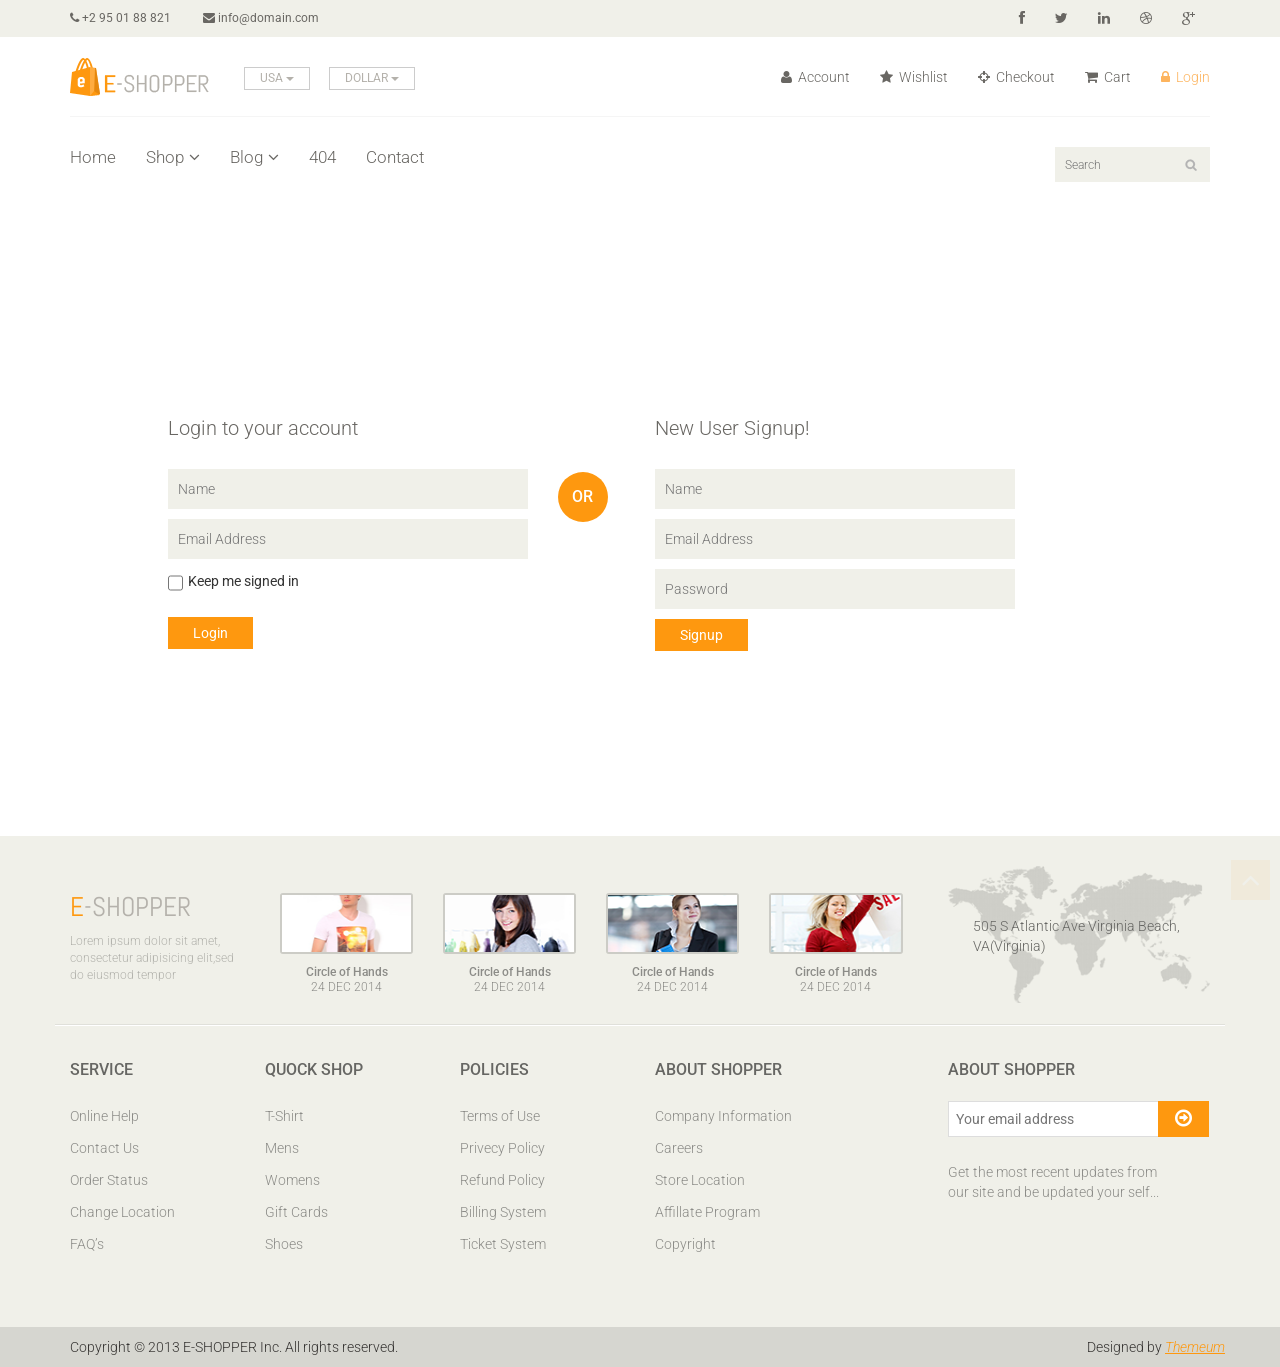
<file: login.html>
<!DOCTYPE html>
<html lang="en">
<head>
    <meta charset="utf-8">
    <meta name="viewport" content="width=device-width, initial-scale=1.0">
    <meta name="description" content="">
    <meta name="author" content="">
    <title>Login | E-Shopper</title>
    <link href="css/bootstrap.min.css" rel="stylesheet">
    <link href="css/font-awesome.min.css" rel="stylesheet">
    <link href="css/prettyPhoto.css" rel="stylesheet">
    <link href="css/price-range.css" rel="stylesheet">
    <link href="css/animate.css" rel="stylesheet">
	<link href="css/main.css" rel="stylesheet">
	<link href="css/responsive.css" rel="stylesheet">
    <!--[if lt IE 9]>
    <script src="js/html5shiv.js"></script>
    <script src="js/respond.min.js"></script>
    <![endif]-->       
    <link rel="shortcut icon" href="images/ico/favicon.ico">
    <link rel="apple-touch-icon-precomposed" sizes="144x144" href="images/ico/apple-touch-icon-144-precomposed.png">
    <link rel="apple-touch-icon-precomposed" sizes="114x114" href="images/ico/apple-touch-icon-114-precomposed.png">
    <link rel="apple-touch-icon-precomposed" sizes="72x72" href="images/ico/apple-touch-icon-72-precomposed.png">
    <link rel="apple-touch-icon-precomposed" href="images/ico/apple-touch-icon-57-precomposed.png">
</head><!--/head-->

<body>
	<header id="header"><!--header-->
		<div class="header_top"><!--header_top-->
			<div class="container">
				<div class="row">
					<div class="col-sm-6">
						<div class="contactinfo">
							<ul class="nav nav-pills">
								<li><a href=""><i class="fa fa-phone"></i> +2 95 01 88 821</a></li>
								<li><a href=""><i class="fa fa-envelope"></i> info@domain.com</a></li>
							</ul>
						</div>
					</div>
					<div class="col-sm-6">
						<div class="social-icons pull-right">
							<ul class="nav navbar-nav">
								<li><a href=""><i class="fa fa-facebook"></i></a></li>
								<li><a href=""><i class="fa fa-twitter"></i></a></li>
								<li><a href=""><i class="fa fa-linkedin"></i></a></li>
								<li><a href=""><i class="fa fa-dribbble"></i></a></li>
								<li><a href=""><i class="fa fa-google-plus"></i></a></li>
							</ul>
						</div>
					</div>
				</div>
			</div>
		</div><!--/header_top-->
		
		<div class="header-middle"><!--header-middle-->
			<div class="container">
				<div class="row">
					<div class="col-sm-4">
						<div class="logo pull-left">
							<a href="index.html"><img src="images/home/logo.png" alt="" /></a>
						</div>
						<div class="btn-group pull-right">
							<div class="btn-group">
								<button type="button" class="btn btn-default dropdown-toggle usa" data-toggle="dropdown">
									USA
									<span class="caret"></span>
								</button>
								<ul class="dropdown-menu">
									<li><a href="">Canada</a></li>
									<li><a href="">UK</a></li>
								</ul>
							</div>
							
							<div class="btn-group">
								<button type="button" class="btn btn-default dropdown-toggle usa" data-toggle="dropdown">
									DOLLAR
									<span class="caret"></span>
								</button>
								<ul class="dropdown-menu">
									<li><a href="">Canadian Dollar</a></li>
									<li><a href="">Pound</a></li>
								</ul>
							</div>
						</div>
					</div>
					<div class="col-sm-8">
						<div class="shop-menu pull-right">
							<ul class="nav navbar-nav">
								<li><a href=""><i class="fa fa-user"></i> Account</a></li>
								<li><a href=""><i class="fa fa-star"></i> Wishlist</a></li>
								<li><a href="checkout.html"><i class="fa fa-crosshairs"></i> Checkout</a></li>
								<li><a href="cart.html"><i class="fa fa-shopping-cart"></i> Cart</a></li>
								<li><a href="login.html" class="active"><i class="fa fa-lock"></i> Login</a></li>
							</ul>
						</div>
					</div>
				</div>
			</div>
		</div><!--/header-middle-->
	
		<div class="header-bottom"><!--header-bottom-->
			<div class="container">
				<div class="row">
					<div class="col-sm-9">
						<div class="navbar-header">
							<button type="button" class="navbar-toggle" data-toggle="collapse" data-target=".navbar-collapse">
								<span class="sr-only">Toggle navigation</span>
								<span class="icon-bar"></span>
								<span class="icon-bar"></span>
								<span class="icon-bar"></span>
							</button>
						</div>
						<div class="mainmenu pull-left">
							<ul class="nav navbar-nav collapse navbar-collapse">
								<li><a href="index.html">Home</a></li>
								<li class="dropdown"><a href="#">Shop<i class="fa fa-angle-down"></i></a>
                                    <ul role="menu" class="sub-menu">
                                        <li><a href="shop.html">Products</a></li>
										<li><a href="product-details.html">Product Details</a></li> 
										<li><a href="checkout.html">Checkout</a></li> 
										<li><a href="cart.html">Cart</a></li> 
										<li><a href="login.html" class="active">Login</a></li> 
                                    </ul>
                                </li> 
								<li class="dropdown"><a href="#">Blog<i class="fa fa-angle-down"></i></a>
                                    <ul role="menu" class="sub-menu">
                                        <li><a href="blog.html">Blog List</a></li>
										<li><a href="blog-single.html">Blog Single</a></li>
                                    </ul>
                                </li> 
								<li><a href="404.html">404</a></li>
								<li><a href="contact-us.html">Contact</a></li>
							</ul>
						</div>
					</div>
					<div class="col-sm-3">
						<div class="search_box pull-right">
							<input type="text" placeholder="Search"/>
						</div>
					</div>
				</div>
			</div>
		</div><!--/header-bottom-->
	</header><!--/header-->
	
	<section id="form"><!--form-->
		<div class="container">
			<div class="row">
				<div class="col-sm-4 col-sm-offset-1">
					<div class="login-form"><!--login form-->
						<h2>Login to your account</h2>
						<form action="#">
							<input type="text" placeholder="Name" />
							<input type="email" placeholder="Email Address" />
							<span>
								<input type="checkbox" class="checkbox"> 
								Keep me signed in
							</span>
							<button type="submit" class="btn btn-default">Login</button>
						</form>
					</div><!--/login form-->
				</div>
				<div class="col-sm-1">
					<h2 class="or">OR</h2>
				</div>
				<div class="col-sm-4">
					<div class="signup-form"><!--sign up form-->
						<h2>New User Signup!</h2>
						<form action="#">
							<input type="text" placeholder="Name"/>
							<input type="email" placeholder="Email Address"/>
							<input type="password" placeholder="Password"/>
							<button type="submit" class="btn btn-default">Signup</button>
						</form>
					</div><!--/sign up form-->
				</div>
			</div>
		</div>
	</section><!--/form-->
	
	
	<footer id="footer"><!--Footer-->
		<div class="footer-top">
			<div class="container">
				<div class="row">
					<div class="col-sm-2">
						<div class="companyinfo">
							<h2><span>e</span>-shopper</h2>
							<p>Lorem ipsum dolor sit amet, consectetur adipisicing elit,sed do eiusmod tempor</p>
						</div>
					</div>
					<div class="col-sm-7">
						<div class="col-sm-3">
							<div class="video-gallery text-center">
								<a href="#">
									<div class="iframe-img">
										<img src="images/home/iframe1.png" alt="" />
									</div>
									<div class="overlay-icon">
										<i class="fa fa-play-circle-o"></i>
									</div>
								</a>
								<p>Circle of Hands</p>
								<h2>24 DEC 2014</h2>
							</div>
						</div>
						
						<div class="col-sm-3">
							<div class="video-gallery text-center">
								<a href="#">
									<div class="iframe-img">
										<img src="images/home/iframe2.png" alt="" />
									</div>
									<div class="overlay-icon">
										<i class="fa fa-play-circle-o"></i>
									</div>
								</a>
								<p>Circle of Hands</p>
								<h2>24 DEC 2014</h2>
							</div>
						</div>
						
						<div class="col-sm-3">
							<div class="video-gallery text-center">
								<a href="#">
									<div class="iframe-img">
										<img src="images/home/iframe3.png" alt="" />
									</div>
									<div class="overlay-icon">
										<i class="fa fa-play-circle-o"></i>
									</div>
								</a>
								<p>Circle of Hands</p>
								<h2>24 DEC 2014</h2>
							</div>
						</div>
						
						<div class="col-sm-3">
							<div class="video-gallery text-center">
								<a href="#">
									<div class="iframe-img">
										<img src="images/home/iframe4.png" alt="" />
									</div>
									<div class="overlay-icon">
										<i class="fa fa-play-circle-o"></i>
									</div>
								</a>
								<p>Circle of Hands</p>
								<h2>24 DEC 2014</h2>
							</div>
						</div>
					</div>
					<div class="col-sm-3">
						<div class="address">
							<img src="images/home/map.png" alt="" />
							<p>505 S Atlantic Ave Virginia Beach, VA(Virginia)</p>
						</div>
					</div>
				</div>
			</div>
		</div>
		
		<div class="footer-widget">
			<div class="container">
				<div class="row">
					<div class="col-sm-2">
						<div class="single-widget">
							<h2>Service</h2>
							<ul class="nav nav-pills nav-stacked">
								<li><a href="">Online Help</a></li>
								<li><a href="">Contact Us</a></li>
								<li><a href="">Order Status</a></li>
								<li><a href="">Change Location</a></li>
								<li><a href="">FAQ’s</a></li>
							</ul>
						</div>
					</div>
					<div class="col-sm-2">
						<div class="single-widget">
							<h2>Quock Shop</h2>
							<ul class="nav nav-pills nav-stacked">
								<li><a href="">T-Shirt</a></li>
								<li><a href="">Mens</a></li>
								<li><a href="">Womens</a></li>
								<li><a href="">Gift Cards</a></li>
								<li><a href="">Shoes</a></li>
							</ul>
						</div>
					</div>
					<div class="col-sm-2">
						<div class="single-widget">
							<h2>Policies</h2>
							<ul class="nav nav-pills nav-stacked">
								<li><a href="">Terms of Use</a></li>
								<li><a href="">Privecy Policy</a></li>
								<li><a href="">Refund Policy</a></li>
								<li><a href="">Billing System</a></li>
								<li><a href="">Ticket System</a></li>
							</ul>
						</div>
					</div>
					<div class="col-sm-2">
						<div class="single-widget">
							<h2>About Shopper</h2>
							<ul class="nav nav-pills nav-stacked">
								<li><a href="">Company Information</a></li>
								<li><a href="">Careers</a></li>
								<li><a href="">Store Location</a></li>
								<li><a href="">Affillate Program</a></li>
								<li><a href="">Copyright</a></li>
							</ul>
						</div>
					</div>
					<div class="col-sm-3 col-sm-offset-1">
						<div class="single-widget">
							<h2>About Shopper</h2>
							<form action="#" class="searchform">
								<input type="text" placeholder="Your email address" />
								<button type="submit" class="btn btn-default"><i class="fa fa-arrow-circle-o-right"></i></button>
								<p>Get the most recent updates from <br />our site and be updated your self...</p>
							</form>
						</div>
					</div>
					
				</div>
			</div>
		</div>
		
		<div class="footer-bottom">
			<div class="container">
				<div class="row">
					<p class="pull-left">Copyright © 2013 E-SHOPPER Inc. All rights reserved.</p>
					<p class="pull-right">Designed by <span><a target="_blank" href="http://www.themeum.com">Themeum</a></span></p>
				</div>
			</div>
		</div>
		
	</footer><!--/Footer-->
	

  
    <script src="js/jquery.js"></script>
	<script src="js/price-range.js"></script>
    <script src="js/jquery.scrollUp.min.js"></script>
	<script src="js/bootstrap.min.js"></script>
    <script src="js/jquery.prettyPhoto.js"></script>
    <script src="js/main.js"></script>
</body>
</html>
</file>
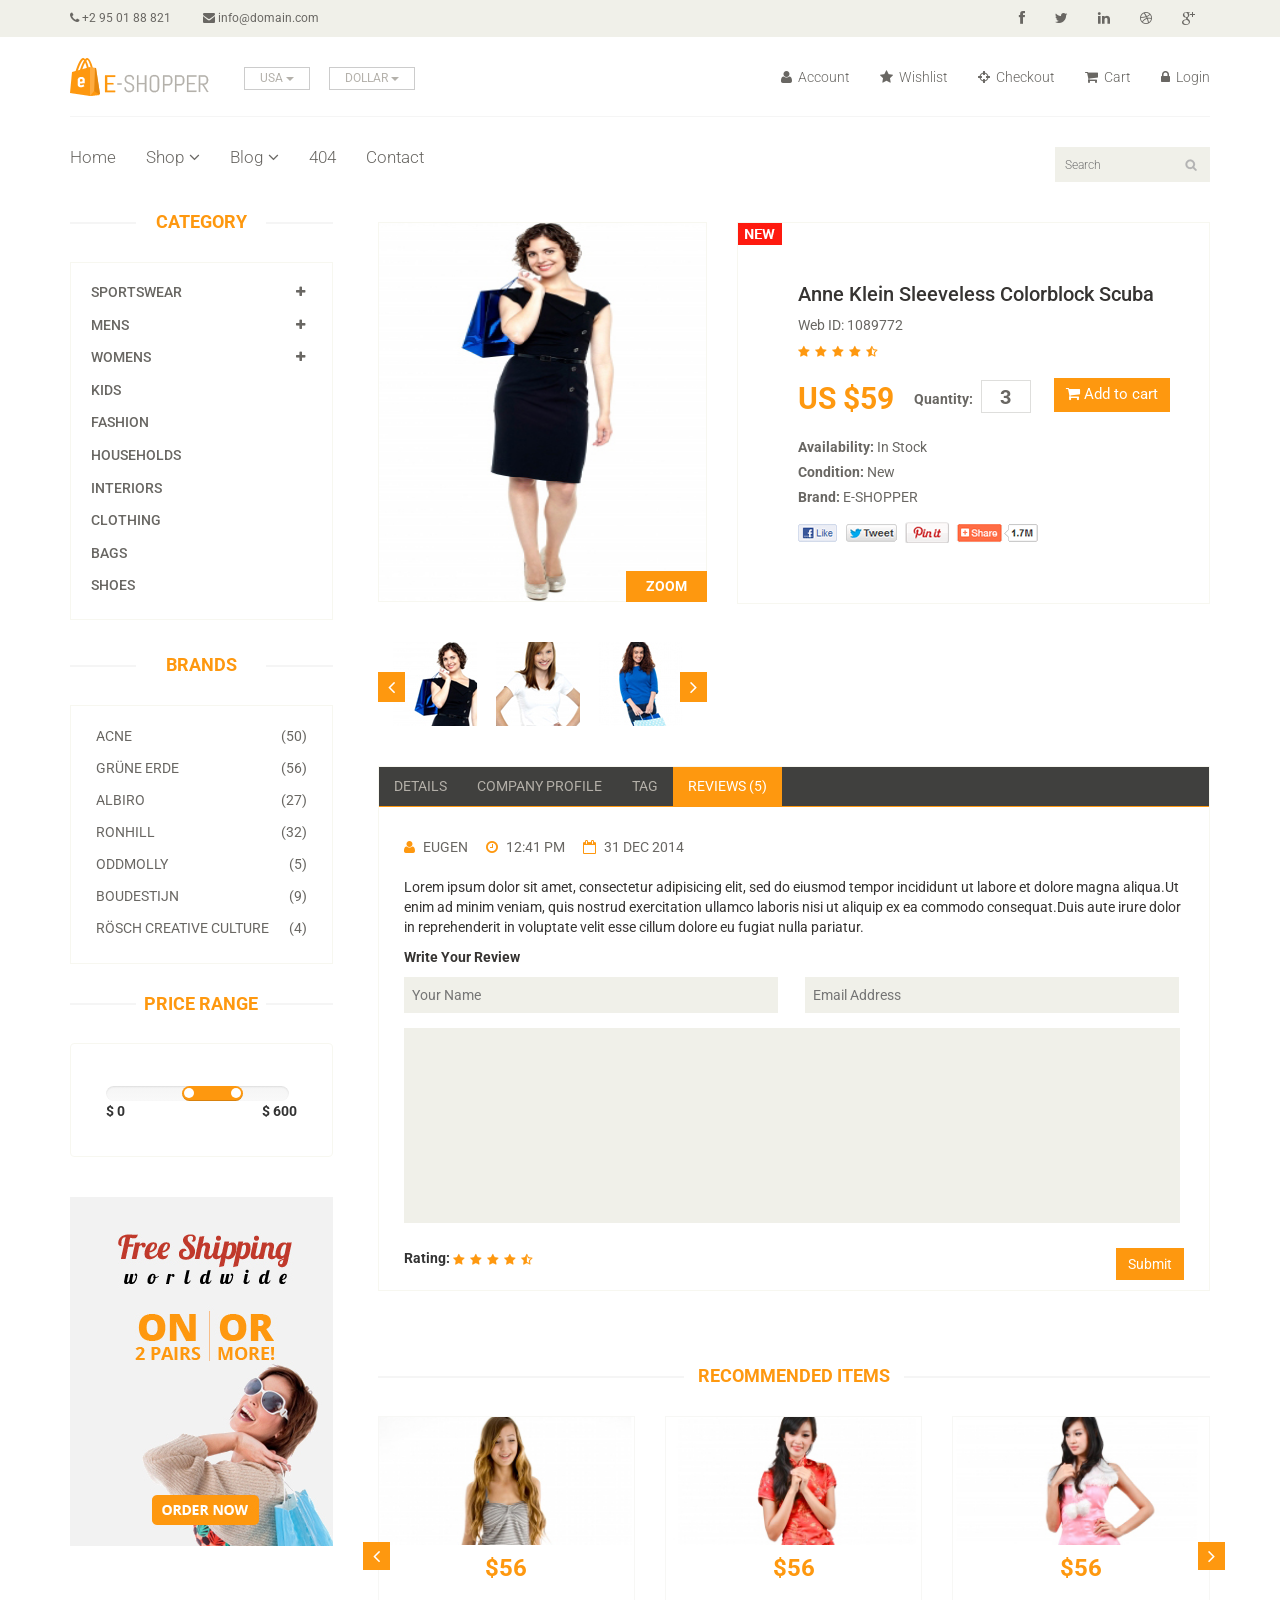
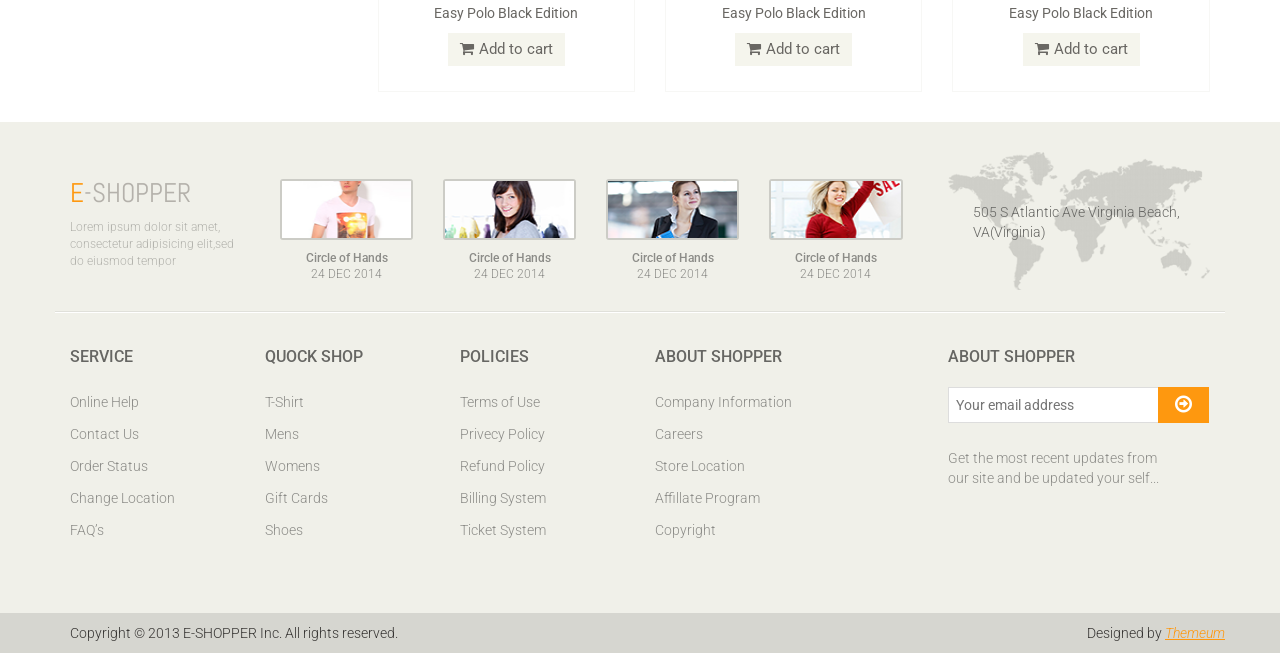
<file: product-details.html>
<!DOCTYPE html>
<html lang="en">
<head>
    <meta charset="utf-8">
    <meta name="viewport" content="width=device-width, initial-scale=1.0">
    <meta name="description" content="">
    <meta name="author" content="">
    <title>Product Details | E-Shopper</title>
    <link href="css/bootstrap.min.css" rel="stylesheet">
    <link href="css/font-awesome.min.css" rel="stylesheet">
    <link href="css/prettyPhoto.css" rel="stylesheet">
    <link href="css/price-range.css" rel="stylesheet">
    <link href="css/animate.css" rel="stylesheet">
	<link href="css/main.css" rel="stylesheet">
	<link href="css/responsive.css" rel="stylesheet">
    <!--[if lt IE 9]>
    <script src="js/html5shiv.js"></script>
    <script src="js/respond.min.js"></script>
    <![endif]-->       
    <link rel="shortcut icon" href="images/ico/favicon.ico">
    <link rel="apple-touch-icon-precomposed" sizes="144x144" href="images/ico/apple-touch-icon-144-precomposed.png">
    <link rel="apple-touch-icon-precomposed" sizes="114x114" href="images/ico/apple-touch-icon-114-precomposed.png">
    <link rel="apple-touch-icon-precomposed" sizes="72x72" href="images/ico/apple-touch-icon-72-precomposed.png">
    <link rel="apple-touch-icon-precomposed" href="images/ico/apple-touch-icon-57-precomposed.png">
</head><!--/head-->

<body>
	<header id="header"><!--header-->
		<div class="header_top"><!--header_top-->
			<div class="container">
				<div class="row">
					<div class="col-sm-6">
						<div class="contactinfo">
							<ul class="nav nav-pills">
								<li><a href=""><i class="fa fa-phone"></i> +2 95 01 88 821</a></li>
								<li><a href=""><i class="fa fa-envelope"></i> info@domain.com</a></li>
							</ul>
						</div>
					</div>
					<div class="col-sm-6">
						<div class="social-icons pull-right">
							<ul class="nav navbar-nav">
								<li><a href=""><i class="fa fa-facebook"></i></a></li>
								<li><a href=""><i class="fa fa-twitter"></i></a></li>
								<li><a href=""><i class="fa fa-linkedin"></i></a></li>
								<li><a href=""><i class="fa fa-dribbble"></i></a></li>
								<li><a href=""><i class="fa fa-google-plus"></i></a></li>
							</ul>
						</div>
					</div>
				</div>
			</div>
		</div><!--/header_top-->
		
		<div class="header-middle"><!--header-middle-->
			<div class="container">
				<div class="row">
					<div class="col-sm-4">
						<div class="logo pull-left">
							<a href="index.html"><img src="images/home/logo.png" alt="" /></a>
						</div>
						<div class="btn-group pull-right">
							<div class="btn-group">
								<button type="button" class="btn btn-default dropdown-toggle usa" data-toggle="dropdown">
									USA
									<span class="caret"></span>
								</button>
								<ul class="dropdown-menu">
									<li><a href="">Canada</a></li>
									<li><a href="">UK</a></li>
								</ul>
							</div>
							
							<div class="btn-group">
								<button type="button" class="btn btn-default dropdown-toggle usa" data-toggle="dropdown">
									DOLLAR
									<span class="caret"></span>
								</button>
								<ul class="dropdown-menu">
									<li><a href="">Canadian Dollar</a></li>
									<li><a href="">Pound</a></li>
								</ul>
							</div>
						</div>
					</div>
					<div class="col-sm-8">
						<div class="shop-menu pull-right">
							<ul class="nav navbar-nav">
								<li><a href=""><i class="fa fa-user"></i> Account</a></li>
								<li><a href=""><i class="fa fa-star"></i> Wishlist</a></li>
								<li><a href="checkout.html"><i class="fa fa-crosshairs"></i> Checkout</a></li>
								<li><a href="cart.html"><i class="fa fa-shopping-cart"></i> Cart</a></li>
								<li><a href="login.html"><i class="fa fa-lock"></i> Login</a></li>
							</ul>
						</div>
					</div>
				</div>
			</div>
		</div><!--/header-middle-->
	
		<div class="header-bottom"><!--header-bottom-->
			<div class="container">
				<div class="row">
					<div class="col-sm-9">
						<div class="navbar-header">
							<button type="button" class="navbar-toggle" data-toggle="collapse" data-target=".navbar-collapse">
								<span class="sr-only">Toggle navigation</span>
								<span class="icon-bar"></span>
								<span class="icon-bar"></span>
								<span class="icon-bar"></span>
							</button>
						</div>
						<div class="mainmenu pull-left">
							<ul class="nav navbar-nav collapse navbar-collapse">
								<li><a href="index.html">Home</a></li>
								<li class="dropdown"><a href="#">Shop<i class="fa fa-angle-down"></i></a>
                                    <ul role="menu" class="sub-menu">
                                        <li><a href="shop.html">Products</a></li>
										<li><a href="product-details.html" class="active">Product Details</a></li> 
										<li><a href="checkout.html">Checkout</a></li> 
										<li><a href="cart.html">Cart</a></li> 
										<li><a href="login.html">Login</a></li> 
                                    </ul>
                                </li> 
								<li class="dropdown"><a href="#">Blog<i class="fa fa-angle-down"></i></a>
                                    <ul role="menu" class="sub-menu">
                                        <li><a href="blog.html">Blog List</a></li>
										<li><a href="blog-single.html">Blog Single</a></li>
                                    </ul>
                                </li> 
								<li><a href="404.html">404</a></li>
								<li><a href="contact-us.html">Contact</a></li>
							</ul>
						</div>
					</div>
					<div class="col-sm-3">
						<div class="search_box pull-right">
							<input type="text" placeholder="Search"/>
						</div>
					</div>
				</div>
			</div>
		</div><!--/header-bottom-->
	</header><!--/header-->
	
	<section>
		<div class="container">
			<div class="row">
				<div class="col-sm-3">
					<div class="left-sidebar">
						<h2>Category</h2>
						<div class="panel-group category-products" id="accordian"><!--category-productsr-->
							<div class="panel panel-default">
								<div class="panel-heading">
									<h4 class="panel-title">
										<a data-toggle="collapse" data-parent="#accordian" href="#sportswear">
											<span class="badge pull-right"><i class="fa fa-plus"></i></span>
											Sportswear
										</a>
									</h4>
								</div>
								<div id="sportswear" class="panel-collapse collapse">
									<div class="panel-body">
										<ul>
											<li><a href="">Nike </a></li>
											<li><a href="">Under Armour </a></li>
											<li><a href="">Adidas </a></li>
											<li><a href="">Puma</a></li>
											<li><a href="">ASICS </a></li>
										</ul>
									</div>
								</div>
							</div>
							<div class="panel panel-default">
								<div class="panel-heading">
									<h4 class="panel-title">
										<a data-toggle="collapse" data-parent="#accordian" href="#mens">
											<span class="badge pull-right"><i class="fa fa-plus"></i></span>
											Mens
										</a>
									</h4>
								</div>
								<div id="mens" class="panel-collapse collapse">
									<div class="panel-body">
										<ul>
											<li><a href="">Fendi</a></li>
											<li><a href="">Guess</a></li>
											<li><a href="">Valentino</a></li>
											<li><a href="">Dior</a></li>
											<li><a href="">Versace</a></li>
											<li><a href="">Armani</a></li>
											<li><a href="">Prada</a></li>
											<li><a href="">Dolce and Gabbana</a></li>
											<li><a href="">Chanel</a></li>
											<li><a href="">Gucci</a></li>
										</ul>
									</div>
								</div>
							</div>
							
							<div class="panel panel-default">
								<div class="panel-heading">
									<h4 class="panel-title">
										<a data-toggle="collapse" data-parent="#accordian" href="#womens">
											<span class="badge pull-right"><i class="fa fa-plus"></i></span>
											Womens
										</a>
									</h4>
								</div>
								<div id="womens" class="panel-collapse collapse">
									<div class="panel-body">
										<ul>
											<li><a href="">Fendi</a></li>
											<li><a href="">Guess</a></li>
											<li><a href="">Valentino</a></li>
											<li><a href="">Dior</a></li>
											<li><a href="">Versace</a></li>
										</ul>
									</div>
								</div>
							</div>
							<div class="panel panel-default">
								<div class="panel-heading">
									<h4 class="panel-title"><a href="#">Kids</a></h4>
								</div>
							</div>
							<div class="panel panel-default">
								<div class="panel-heading">
									<h4 class="panel-title"><a href="#">Fashion</a></h4>
								</div>
							</div>
							<div class="panel panel-default">
								<div class="panel-heading">
									<h4 class="panel-title"><a href="#">Households</a></h4>
								</div>
							</div>
							<div class="panel panel-default">
								<div class="panel-heading">
									<h4 class="panel-title"><a href="#">Interiors</a></h4>
								</div>
							</div>
							<div class="panel panel-default">
								<div class="panel-heading">
									<h4 class="panel-title"><a href="#">Clothing</a></h4>
								</div>
							</div>
							<div class="panel panel-default">
								<div class="panel-heading">
									<h4 class="panel-title"><a href="#">Bags</a></h4>
								</div>
							</div>
							<div class="panel panel-default">
								<div class="panel-heading">
									<h4 class="panel-title"><a href="#">Shoes</a></h4>
								</div>
							</div>
						</div><!--/category-products-->
					
						<div class="brands_products"><!--brands_products-->
							<h2>Brands</h2>
							<div class="brands-name">
								<ul class="nav nav-pills nav-stacked">
									<li><a href=""> <span class="pull-right">(50)</span>Acne</a></li>
									<li><a href=""> <span class="pull-right">(56)</span>Grüne Erde</a></li>
									<li><a href=""> <span class="pull-right">(27)</span>Albiro</a></li>
									<li><a href=""> <span class="pull-right">(32)</span>Ronhill</a></li>
									<li><a href=""> <span class="pull-right">(5)</span>Oddmolly</a></li>
									<li><a href=""> <span class="pull-right">(9)</span>Boudestijn</a></li>
									<li><a href=""> <span class="pull-right">(4)</span>Rösch creative culture</a></li>
								</ul>
							</div>
						</div><!--/brands_products-->
						
						<div class="price-range"><!--price-range-->
							<h2>Price Range</h2>
							<div class="well">
								 <input type="text" class="span2" value="" data-slider-min="0" data-slider-max="600" data-slider-step="5" data-slider-value="[250,450]" id="sl2" ><br />
								 <b>$ 0</b> <b class="pull-right">$ 600</b>
							</div>
						</div><!--/price-range-->
						
						<div class="shipping text-center"><!--shipping-->
							<img src="images/home/shipping.jpg" alt="" />
						</div><!--/shipping-->
						
					</div>
				</div>
				
				<div class="col-sm-9 padding-right">
					<div class="product-details"><!--product-details-->
						<div class="col-sm-5">
							<div class="view-product">
								<img src="images/product-details/1.jpg" alt="" />
								<h3>ZOOM</h3>
							</div>
							<div id="similar-product" class="carousel slide" data-ride="carousel">
								
								  <!-- Wrapper for slides -->
								    <div class="carousel-inner">
										<div class="item active">
										  <a href=""><img src="images/product-details/similar1.jpg" alt=""></a>
										  <a href=""><img src="images/product-details/similar2.jpg" alt=""></a>
										  <a href=""><img src="images/product-details/similar3.jpg" alt=""></a>
										</div>
										<div class="item">
										  <a href=""><img src="images/product-details/similar1.jpg" alt=""></a>
										  <a href=""><img src="images/product-details/similar2.jpg" alt=""></a>
										  <a href=""><img src="images/product-details/similar3.jpg" alt=""></a>
										</div>
										<div class="item">
										  <a href=""><img src="images/product-details/similar1.jpg" alt=""></a>
										  <a href=""><img src="images/product-details/similar2.jpg" alt=""></a>
										  <a href=""><img src="images/product-details/similar3.jpg" alt=""></a>
										</div>
										
									</div>

								  <!-- Controls -->
								  <a class="left item-control" href="#similar-product" data-slide="prev">
									<i class="fa fa-angle-left"></i>
								  </a>
								  <a class="right item-control" href="#similar-product" data-slide="next">
									<i class="fa fa-angle-right"></i>
								  </a>
							</div>

						</div>
						<div class="col-sm-7">
							<div class="product-information"><!--/product-information-->
								<img src="images/product-details/new.jpg" class="newarrival" alt="" />
								<h2>Anne Klein Sleeveless Colorblock Scuba</h2>
								<p>Web ID: 1089772</p>
								<img src="images/product-details/rating.png" alt="" />
								<span>
									<span>US $59</span>
									<label>Quantity:</label>
									<input type="text" value="3" />
									<button type="button" class="btn btn-fefault cart">
										<i class="fa fa-shopping-cart"></i>
										Add to cart
									</button>
								</span>
								<p><b>Availability:</b> In Stock</p>
								<p><b>Condition:</b> New</p>
								<p><b>Brand:</b> E-SHOPPER</p>
								<a href=""><img src="images/product-details/share.png" class="share img-responsive"  alt="" /></a>
							</div><!--/product-information-->
						</div>
					</div><!--/product-details-->
					
					<div class="category-tab shop-details-tab"><!--category-tab-->
						<div class="col-sm-12">
							<ul class="nav nav-tabs">
								<li><a href="#details" data-toggle="tab">Details</a></li>
								<li><a href="#companyprofile" data-toggle="tab">Company Profile</a></li>
								<li><a href="#tag" data-toggle="tab">Tag</a></li>
								<li class="active"><a href="#reviews" data-toggle="tab">Reviews (5)</a></li>
							</ul>
						</div>
						<div class="tab-content">
							<div class="tab-pane fade" id="details" >
								<div class="col-sm-3">
									<div class="product-image-wrapper">
										<div class="single-products">
											<div class="productinfo text-center">
												<img src="images/home/gallery1.jpg" alt="" />
												<h2>$56</h2>
												<p>Easy Polo Black Edition</p>
												<button type="button" class="btn btn-default add-to-cart"><i class="fa fa-shopping-cart"></i>Add to cart</button>
											</div>
										</div>
									</div>
								</div>
								<div class="col-sm-3">
									<div class="product-image-wrapper">
										<div class="single-products">
											<div class="productinfo text-center">
												<img src="images/home/gallery2.jpg" alt="" />
												<h2>$56</h2>
												<p>Easy Polo Black Edition</p>
												<button type="button" class="btn btn-default add-to-cart"><i class="fa fa-shopping-cart"></i>Add to cart</button>
											</div>
										</div>
									</div>
								</div>
								<div class="col-sm-3">
									<div class="product-image-wrapper">
										<div class="single-products">
											<div class="productinfo text-center">
												<img src="images/home/gallery3.jpg" alt="" />
												<h2>$56</h2>
												<p>Easy Polo Black Edition</p>
												<button type="button" class="btn btn-default add-to-cart"><i class="fa fa-shopping-cart"></i>Add to cart</button>
											</div>
										</div>
									</div>
								</div>
								<div class="col-sm-3">
									<div class="product-image-wrapper">
										<div class="single-products">
											<div class="productinfo text-center">
												<img src="images/home/gallery4.jpg" alt="" />
												<h2>$56</h2>
												<p>Easy Polo Black Edition</p>
												<button type="button" class="btn btn-default add-to-cart"><i class="fa fa-shopping-cart"></i>Add to cart</button>
											</div>
										</div>
									</div>
								</div>
							</div>
							
							<div class="tab-pane fade" id="companyprofile" >
								<div class="col-sm-3">
									<div class="product-image-wrapper">
										<div class="single-products">
											<div class="productinfo text-center">
												<img src="images/home/gallery1.jpg" alt="" />
												<h2>$56</h2>
												<p>Easy Polo Black Edition</p>
												<button type="button" class="btn btn-default add-to-cart"><i class="fa fa-shopping-cart"></i>Add to cart</button>
											</div>
										</div>
									</div>
								</div>
								<div class="col-sm-3">
									<div class="product-image-wrapper">
										<div class="single-products">
											<div class="productinfo text-center">
												<img src="images/home/gallery3.jpg" alt="" />
												<h2>$56</h2>
												<p>Easy Polo Black Edition</p>
												<button type="button" class="btn btn-default add-to-cart"><i class="fa fa-shopping-cart"></i>Add to cart</button>
											</div>
										</div>
									</div>
								</div>
								<div class="col-sm-3">
									<div class="product-image-wrapper">
										<div class="single-products">
											<div class="productinfo text-center">
												<img src="images/home/gallery2.jpg" alt="" />
												<h2>$56</h2>
												<p>Easy Polo Black Edition</p>
												<button type="button" class="btn btn-default add-to-cart"><i class="fa fa-shopping-cart"></i>Add to cart</button>
											</div>
										</div>
									</div>
								</div>
								<div class="col-sm-3">
									<div class="product-image-wrapper">
										<div class="single-products">
											<div class="productinfo text-center">
												<img src="images/home/gallery4.jpg" alt="" />
												<h2>$56</h2>
												<p>Easy Polo Black Edition</p>
												<button type="button" class="btn btn-default add-to-cart"><i class="fa fa-shopping-cart"></i>Add to cart</button>
											</div>
										</div>
									</div>
								</div>
							</div>
							
							<div class="tab-pane fade" id="tag" >
								<div class="col-sm-3">
									<div class="product-image-wrapper">
										<div class="single-products">
											<div class="productinfo text-center">
												<img src="images/home/gallery1.jpg" alt="" />
												<h2>$56</h2>
												<p>Easy Polo Black Edition</p>
												<button type="button" class="btn btn-default add-to-cart"><i class="fa fa-shopping-cart"></i>Add to cart</button>
											</div>
										</div>
									</div>
								</div>
								<div class="col-sm-3">
									<div class="product-image-wrapper">
										<div class="single-products">
											<div class="productinfo text-center">
												<img src="images/home/gallery2.jpg" alt="" />
												<h2>$56</h2>
												<p>Easy Polo Black Edition</p>
												<button type="button" class="btn btn-default add-to-cart"><i class="fa fa-shopping-cart"></i>Add to cart</button>
											</div>
										</div>
									</div>
								</div>
								<div class="col-sm-3">
									<div class="product-image-wrapper">
										<div class="single-products">
											<div class="productinfo text-center">
												<img src="images/home/gallery3.jpg" alt="" />
												<h2>$56</h2>
												<p>Easy Polo Black Edition</p>
												<button type="button" class="btn btn-default add-to-cart"><i class="fa fa-shopping-cart"></i>Add to cart</button>
											</div>
										</div>
									</div>
								</div>
								<div class="col-sm-3">
									<div class="product-image-wrapper">
										<div class="single-products">
											<div class="productinfo text-center">
												<img src="images/home/gallery4.jpg" alt="" />
												<h2>$56</h2>
												<p>Easy Polo Black Edition</p>
												<button type="button" class="btn btn-default add-to-cart"><i class="fa fa-shopping-cart"></i>Add to cart</button>
											</div>
										</div>
									</div>
								</div>
							</div>
							
							<div class="tab-pane fade active in" id="reviews" >
								<div class="col-sm-12">
									<ul>
										<li><a href=""><i class="fa fa-user"></i>EUGEN</a></li>
										<li><a href=""><i class="fa fa-clock-o"></i>12:41 PM</a></li>
										<li><a href=""><i class="fa fa-calendar-o"></i>31 DEC 2014</a></li>
									</ul>
									<p>Lorem ipsum dolor sit amet, consectetur adipisicing elit, sed do eiusmod tempor incididunt ut labore et dolore magna aliqua.Ut enim ad minim veniam, quis nostrud exercitation ullamco laboris nisi ut aliquip ex ea commodo consequat.Duis aute irure dolor in reprehenderit in voluptate velit esse cillum dolore eu fugiat nulla pariatur.</p>
									<p><b>Write Your Review</b></p>
									
									<form action="#">
										<span>
											<input type="text" placeholder="Your Name"/>
											<input type="email" placeholder="Email Address"/>
										</span>
										<textarea name="" ></textarea>
										<b>Rating: </b> <img src="images/product-details/rating.png" alt="" />
										<button type="button" class="btn btn-default pull-right">
											Submit
										</button>
									</form>
								</div>
							</div>
							
						</div>
					</div><!--/category-tab-->
					
					<div class="recommended_items"><!--recommended_items-->
						<h2 class="title text-center">recommended items</h2>
						
						<div id="recommended-item-carousel" class="carousel slide" data-ride="carousel">
							<div class="carousel-inner">
								<div class="item active">	
									<div class="col-sm-4">
										<div class="product-image-wrapper">
											<div class="single-products">
												<div class="productinfo text-center">
													<img src="images/home/recommend1.jpg" alt="" />
													<h2>$56</h2>
													<p>Easy Polo Black Edition</p>
													<button type="button" class="btn btn-default add-to-cart"><i class="fa fa-shopping-cart"></i>Add to cart</button>
												</div>
											</div>
										</div>
									</div>
									<div class="col-sm-4">
										<div class="product-image-wrapper">
											<div class="single-products">
												<div class="productinfo text-center">
													<img src="images/home/recommend2.jpg" alt="" />
													<h2>$56</h2>
													<p>Easy Polo Black Edition</p>
													<button type="button" class="btn btn-default add-to-cart"><i class="fa fa-shopping-cart"></i>Add to cart</button>
												</div>
											</div>
										</div>
									</div>
									<div class="col-sm-4">
										<div class="product-image-wrapper">
											<div class="single-products">
												<div class="productinfo text-center">
													<img src="images/home/recommend3.jpg" alt="" />
													<h2>$56</h2>
													<p>Easy Polo Black Edition</p>
													<button type="button" class="btn btn-default add-to-cart"><i class="fa fa-shopping-cart"></i>Add to cart</button>
												</div>
											</div>
										</div>
									</div>
								</div>
								<div class="item">	
									<div class="col-sm-4">
										<div class="product-image-wrapper">
											<div class="single-products">
												<div class="productinfo text-center">
													<img src="images/home/recommend1.jpg" alt="" />
													<h2>$56</h2>
													<p>Easy Polo Black Edition</p>
													<button type="button" class="btn btn-default add-to-cart"><i class="fa fa-shopping-cart"></i>Add to cart</button>
												</div>
											</div>
										</div>
									</div>
									<div class="col-sm-4">
										<div class="product-image-wrapper">
											<div class="single-products">
												<div class="productinfo text-center">
													<img src="images/home/recommend2.jpg" alt="" />
													<h2>$56</h2>
													<p>Easy Polo Black Edition</p>
													<button type="button" class="btn btn-default add-to-cart"><i class="fa fa-shopping-cart"></i>Add to cart</button>
												</div>
											</div>
										</div>
									</div>
									<div class="col-sm-4">
										<div class="product-image-wrapper">
											<div class="single-products">
												<div class="productinfo text-center">
													<img src="images/home/recommend3.jpg" alt="" />
													<h2>$56</h2>
													<p>Easy Polo Black Edition</p>
													<button type="button" class="btn btn-default add-to-cart"><i class="fa fa-shopping-cart"></i>Add to cart</button>
												</div>
											</div>
										</div>
									</div>
								</div>
							</div>
							 <a class="left recommended-item-control" href="#recommended-item-carousel" data-slide="prev">
								<i class="fa fa-angle-left"></i>
							  </a>
							  <a class="right recommended-item-control" href="#recommended-item-carousel" data-slide="next">
								<i class="fa fa-angle-right"></i>
							  </a>			
						</div>
					</div><!--/recommended_items-->
					
				</div>
			</div>
		</div>
	</section>
	
	<footer id="footer"><!--Footer-->
		<div class="footer-top">
			<div class="container">
				<div class="row">
					<div class="col-sm-2">
						<div class="companyinfo">
							<h2><span>e</span>-shopper</h2>
							<p>Lorem ipsum dolor sit amet, consectetur adipisicing elit,sed do eiusmod tempor</p>
						</div>
					</div>
					<div class="col-sm-7">
						<div class="col-sm-3">
							<div class="video-gallery text-center">
								<a href="#">
									<div class="iframe-img">
										<img src="images/home/iframe1.png" alt="" />
									</div>
									<div class="overlay-icon">
										<i class="fa fa-play-circle-o"></i>
									</div>
								</a>
								<p>Circle of Hands</p>
								<h2>24 DEC 2014</h2>
							</div>
						</div>
						
						<div class="col-sm-3">
							<div class="video-gallery text-center">
								<a href="#">
									<div class="iframe-img">
										<img src="images/home/iframe2.png" alt="" />
									</div>
									<div class="overlay-icon">
										<i class="fa fa-play-circle-o"></i>
									</div>
								</a>
								<p>Circle of Hands</p>
								<h2>24 DEC 2014</h2>
							</div>
						</div>
						
						<div class="col-sm-3">
							<div class="video-gallery text-center">
								<a href="#">
									<div class="iframe-img">
										<img src="images/home/iframe3.png" alt="" />
									</div>
									<div class="overlay-icon">
										<i class="fa fa-play-circle-o"></i>
									</div>
								</a>
								<p>Circle of Hands</p>
								<h2>24 DEC 2014</h2>
							</div>
						</div>
						
						<div class="col-sm-3">
							<div class="video-gallery text-center">
								<a href="#">
									<div class="iframe-img">
										<img src="images/home/iframe4.png" alt="" />
									</div>
									<div class="overlay-icon">
										<i class="fa fa-play-circle-o"></i>
									</div>
								</a>
								<p>Circle of Hands</p>
								<h2>24 DEC 2014</h2>
							</div>
						</div>
					</div>
					<div class="col-sm-3">
						<div class="address">
							<img src="images/home/map.png" alt="" />
							<p>505 S Atlantic Ave Virginia Beach, VA(Virginia)</p>
						</div>
					</div>
				</div>
			</div>
		</div>
		
		<div class="footer-widget">
			<div class="container">
				<div class="row">
					<div class="col-sm-2">
						<div class="single-widget">
							<h2>Service</h2>
							<ul class="nav nav-pills nav-stacked">
								<li><a href="">Online Help</a></li>
								<li><a href="">Contact Us</a></li>
								<li><a href="">Order Status</a></li>
								<li><a href="">Change Location</a></li>
								<li><a href="">FAQ’s</a></li>
							</ul>
						</div>
					</div>
					<div class="col-sm-2">
						<div class="single-widget">
							<h2>Quock Shop</h2>
							<ul class="nav nav-pills nav-stacked">
								<li><a href="">T-Shirt</a></li>
								<li><a href="">Mens</a></li>
								<li><a href="">Womens</a></li>
								<li><a href="">Gift Cards</a></li>
								<li><a href="">Shoes</a></li>
							</ul>
						</div>
					</div>
					<div class="col-sm-2">
						<div class="single-widget">
							<h2>Policies</h2>
							<ul class="nav nav-pills nav-stacked">
								<li><a href="">Terms of Use</a></li>
								<li><a href="">Privecy Policy</a></li>
								<li><a href="">Refund Policy</a></li>
								<li><a href="">Billing System</a></li>
								<li><a href="">Ticket System</a></li>
							</ul>
						</div>
					</div>
					<div class="col-sm-2">
						<div class="single-widget">
							<h2>About Shopper</h2>
							<ul class="nav nav-pills nav-stacked">
								<li><a href="">Company Information</a></li>
								<li><a href="">Careers</a></li>
								<li><a href="">Store Location</a></li>
								<li><a href="">Affillate Program</a></li>
								<li><a href="">Copyright</a></li>
							</ul>
						</div>
					</div>
					<div class="col-sm-3 col-sm-offset-1">
						<div class="single-widget">
							<h2>About Shopper</h2>
							<form action="#" class="searchform">
								<input type="text" placeholder="Your email address" />
								<button type="submit" class="btn btn-default"><i class="fa fa-arrow-circle-o-right"></i></button>
								<p>Get the most recent updates from <br />our site and be updated your self...</p>
							</form>
						</div>
					</div>
					
				</div>
			</div>
		</div>
		
		<div class="footer-bottom">
			<div class="container">
				<div class="row">
					<p class="pull-left">Copyright © 2013 E-SHOPPER Inc. All rights reserved.</p>
					<p class="pull-right">Designed by <span><a target="_blank" href="http://www.themeum.com">Themeum</a></span></p>
				</div>
			</div>
		</div>
		
	</footer><!--/Footer-->
	

  
    <script src="js/jquery.js"></script>
	<script src="js/price-range.js"></script>
    <script src="js/jquery.scrollUp.min.js"></script>
	<script src="js/bootstrap.min.js"></script>
    <script src="js/jquery.prettyPhoto.js"></script>
    <script src="js/main.js"></script>
</body>
</html>
</file>
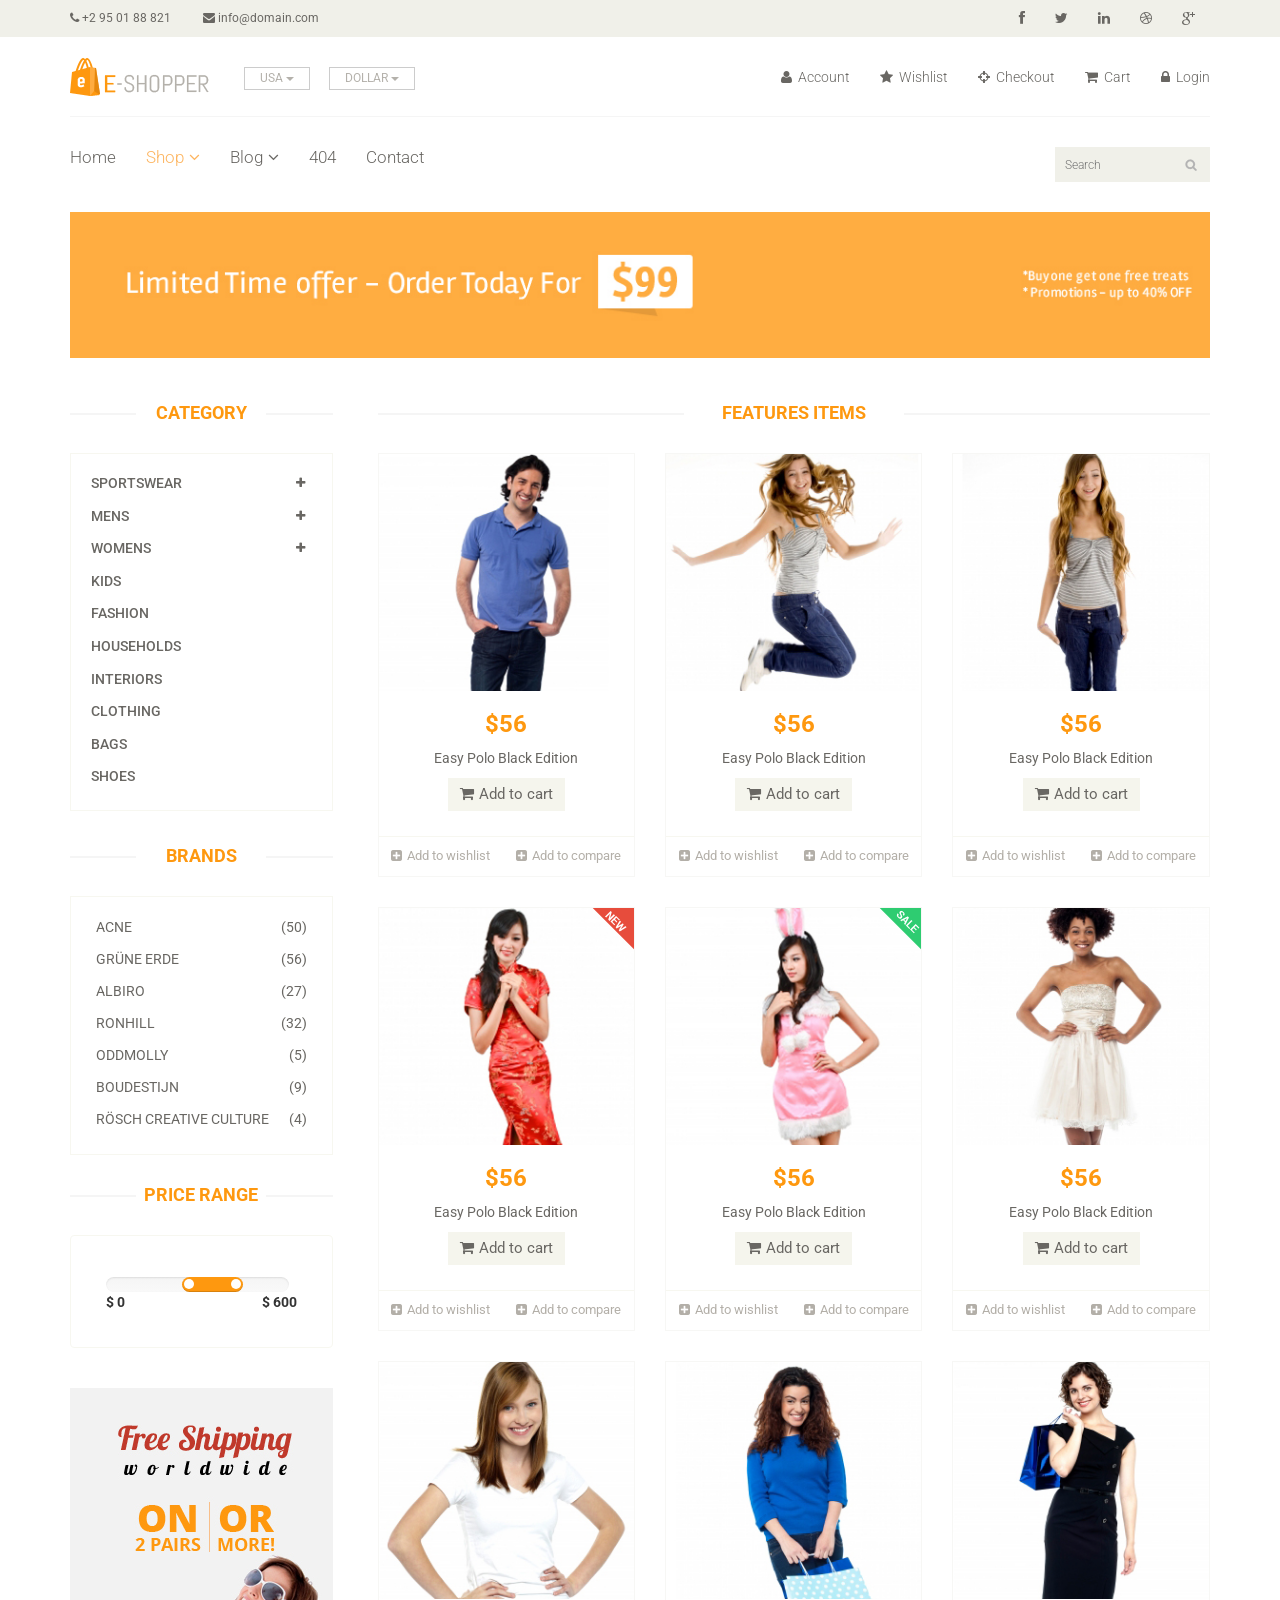
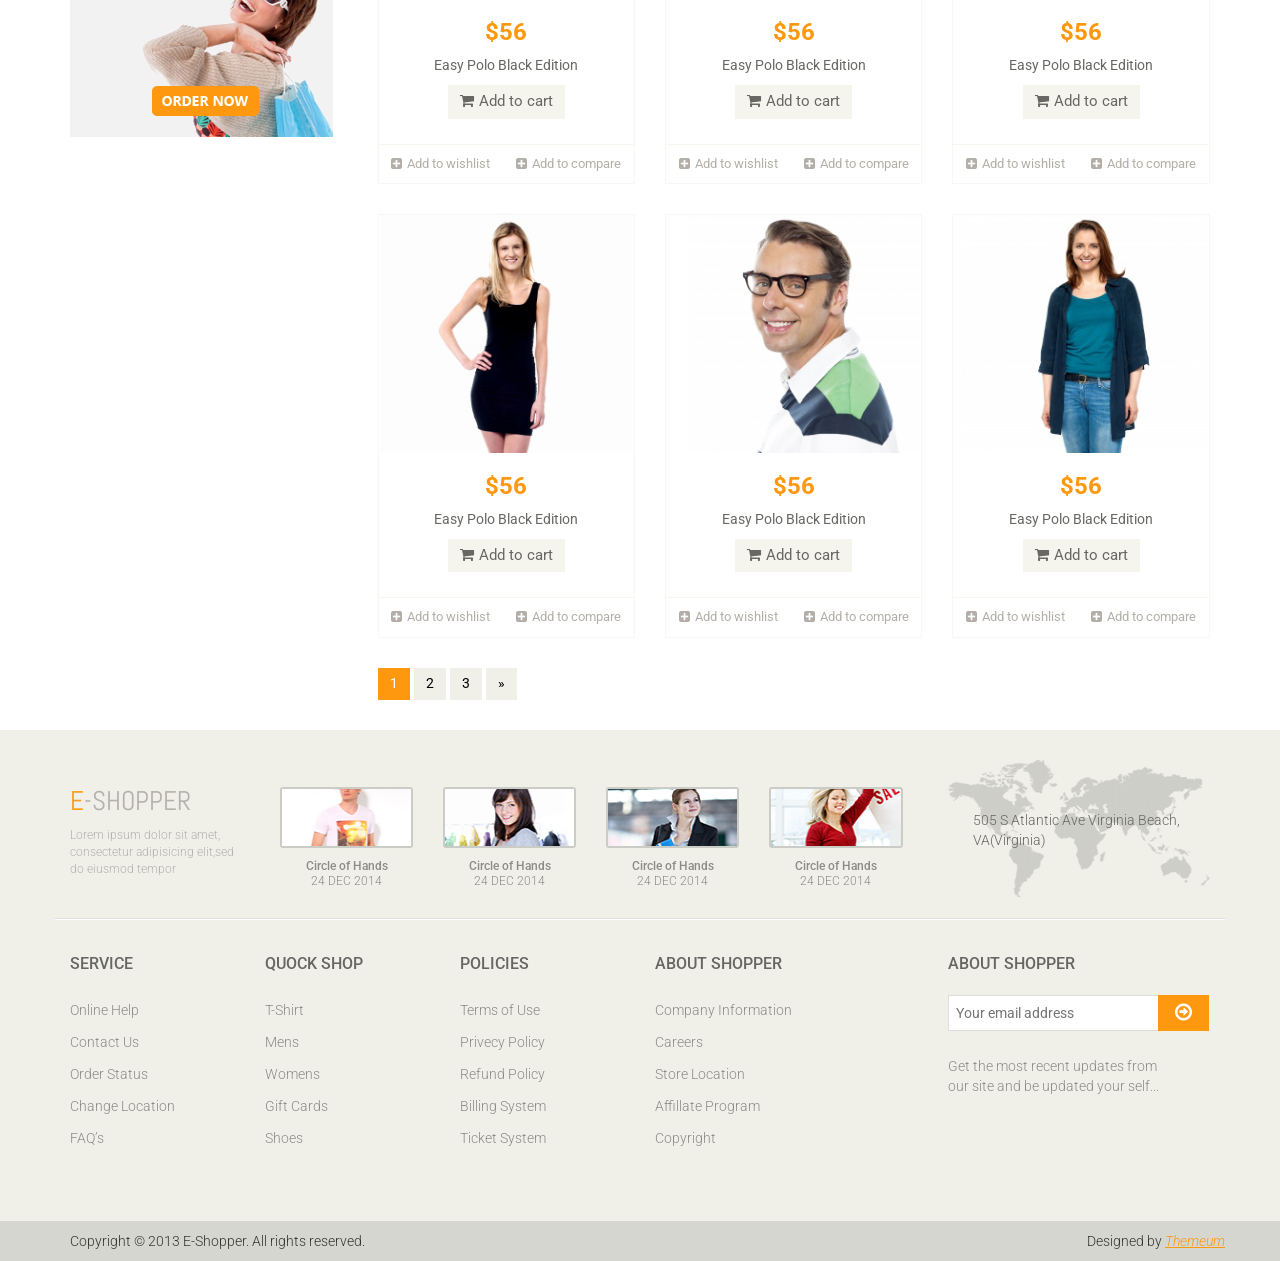
<file: shop.html>
<!DOCTYPE html>
<html lang="en">
<head>
    <meta charset="utf-8">
    <meta name="viewport" content="width=device-width, initial-scale=1.0">
    <meta name="description" content="">
    <meta name="author" content="">
    <title>Shop | E-Shopper</title>
    <link href="css/bootstrap.min.css" rel="stylesheet">
    <link href="css/font-awesome.min.css" rel="stylesheet">
    <link href="css/prettyPhoto.css" rel="stylesheet">
    <link href="css/price-range.css" rel="stylesheet">
    <link href="css/animate.css" rel="stylesheet">
	<link href="css/main.css" rel="stylesheet">
	<link href="css/responsive.css" rel="stylesheet">
    <!--[if lt IE 9]>
    <script src="js/html5shiv.js"></script>
    <script src="js/respond.min.js"></script>
    <![endif]-->       
    <link rel="shortcut icon" href="images/ico/favicon.ico">
    <link rel="apple-touch-icon-precomposed" sizes="144x144" href="images/ico/apple-touch-icon-144-precomposed.png">
    <link rel="apple-touch-icon-precomposed" sizes="114x114" href="images/ico/apple-touch-icon-114-precomposed.png">
    <link rel="apple-touch-icon-precomposed" sizes="72x72" href="images/ico/apple-touch-icon-72-precomposed.png">
    <link rel="apple-touch-icon-precomposed" href="images/ico/apple-touch-icon-57-precomposed.png">
</head><!--/head-->

<body>
	<header id="header"><!--header-->
		<div class="header_top"><!--header_top-->
			<div class="container">
				<div class="row">
					<div class="col-sm-6 ">
						<div class="contactinfo">
							<ul class="nav nav-pills">
								<li><a href=""><i class="fa fa-phone"></i> +2 95 01 88 821</a></li>
								<li><a href=""><i class="fa fa-envelope"></i> info@domain.com</a></li>
							</ul>
						</div>
					</div>
					<div class="col-sm-6">
						<div class="social-icons pull-right">
							<ul class="nav navbar-nav">
								<li><a href=""><i class="fa fa-facebook"></i></a></li>
								<li><a href=""><i class="fa fa-twitter"></i></a></li>
								<li><a href=""><i class="fa fa-linkedin"></i></a></li>
								<li><a href=""><i class="fa fa-dribbble"></i></a></li>
								<li><a href=""><i class="fa fa-google-plus"></i></a></li>
							</ul>
						</div>
					</div>
				</div>
			</div>
		</div><!--/header_top-->
		
		<div class="header-middle"><!--header-middle-->
			<div class="container">
				<div class="row">
					<div class="col-sm-4">
						<div class="logo pull-left">
							<a href="index.html"><img src="images/home/logo.png" alt="" /></a>
						</div>
						<div class="btn-group pull-right">
							<div class="btn-group">
								<button type="button" class="btn btn-default dropdown-toggle usa" data-toggle="dropdown">
									USA
									<span class="caret"></span>
								</button>
								<ul class="dropdown-menu">
									<li><a href="">Canada</a></li>
									<li><a href="">UK</a></li>
								</ul>
							</div>
							
							<div class="btn-group">
								<button type="button" class="btn btn-default dropdown-toggle usa" data-toggle="dropdown">
									DOLLAR
									<span class="caret"></span>
								</button>
								<ul class="dropdown-menu">
									<li><a href="">Canadian Dollar</a></li>
									<li><a href="">Pound</a></li>
								</ul>
							</div>
						</div>
					</div>
					<div class="col-sm-8">
						<div class="shop-menu pull-right">
							<ul class="nav navbar-nav">
								<li><a href=""><i class="fa fa-user"></i> Account</a></li>
								<li><a href=""><i class="fa fa-star"></i> Wishlist</a></li>
								<li><a href="checkout.html"><i class="fa fa-crosshairs"></i> Checkout</a></li>
								<li><a href="cart.html"><i class="fa fa-shopping-cart"></i> Cart</a></li>
								<li><a href="login.html"><i class="fa fa-lock"></i> Login</a></li>
							</ul>
						</div>
					</div>
				</div>
			</div>
		</div><!--/header-middle-->
	
		<div class="header-bottom"><!--header-bottom-->
			<div class="container">
				<div class="row">
					<div class="col-sm-9">
						<div class="navbar-header">
							<button type="button" class="navbar-toggle" data-toggle="collapse" data-target=".navbar-collapse">
								<span class="sr-only">Toggle navigation</span>
								<span class="icon-bar"></span>
								<span class="icon-bar"></span>
								<span class="icon-bar"></span>
							</button>
						</div>
						<div class="mainmenu pull-left">
							<ul class="nav navbar-nav collapse navbar-collapse">
								<li><a href="index.html">Home</a></li>
								<li class="dropdown"><a href="#" class="active">Shop<i class="fa fa-angle-down"></i></a>
                                    <ul role="menu" class="sub-menu">
                                        <li><a href="shop.html" class="active">Products</a></li>
										<li><a href="product-details.html">Product Details</a></li> 
										<li><a href="checkout.html">Checkout</a></li> 
										<li><a href="cart.html">Cart</a></li> 
										<li><a href="login.html">Login</a></li> 
                                    </ul>
                                </li> 
								<li class="dropdown"><a href="#">Blog<i class="fa fa-angle-down"></i></a>
                                    <ul role="menu" class="sub-menu">
                                        <li><a href="blog.html">Blog List</a></li>
										<li><a href="blog-single.html">Blog Single</a></li>
                                    </ul>
                                </li> 
								<li><a href="404.html">404</a></li>
								<li><a href="contact-us.html">Contact</a></li>
							</ul>
						</div>
					</div>
					<div class="col-sm-3">
						<div class="search_box pull-right">
							<input type="text" placeholder="Search"/>
						</div>
					</div>
				</div>
				</div>
			</div>
	</header>
	
	<section id="advertisement">
		<div class="container">
			<img src="images/shop/advertisement.jpg" alt="" />
		</div>
	</section>
	
	<section>
		<div class="container">
			<div class="row">
				<div class="col-sm-3">
					<div class="left-sidebar">
						<h2>Category</h2>
						<div class="panel-group category-products" id="accordian"><!--category-productsr-->
							<div class="panel panel-default">
								<div class="panel-heading">
									<h4 class="panel-title">
										<a data-toggle="collapse" data-parent="#accordian" href="#sportswear">
											<span class="badge pull-right"><i class="fa fa-plus"></i></span>
											Sportswear
										</a>
									</h4>
								</div>
								<div id="sportswear" class="panel-collapse collapse">
									<div class="panel-body">
										<ul>
											<li><a href="">Nike </a></li>
											<li><a href="">Under Armour </a></li>
											<li><a href="">Adidas </a></li>
											<li><a href="">Puma</a></li>
											<li><a href="">ASICS </a></li>
										</ul>
									</div>
								</div>
							</div>
							<div class="panel panel-default">
								<div class="panel-heading">
									<h4 class="panel-title">
										<a data-toggle="collapse" data-parent="#accordian" href="#mens">
											<span class="badge pull-right"><i class="fa fa-plus"></i></span>
											Mens
										</a>
									</h4>
								</div>
								<div id="mens" class="panel-collapse collapse">
									<div class="panel-body">
										<ul>
											<li><a href="">Fendi</a></li>
											<li><a href="">Guess</a></li>
											<li><a href="">Valentino</a></li>
											<li><a href="">Dior</a></li>
											<li><a href="">Versace</a></li>
											<li><a href="">Armani</a></li>
											<li><a href="">Prada</a></li>
											<li><a href="">Dolce and Gabbana</a></li>
											<li><a href="">Chanel</a></li>
											<li><a href="">Gucci</a></li>
										</ul>
									</div>
								</div>
							</div>
							
							<div class="panel panel-default">
								<div class="panel-heading">
									<h4 class="panel-title">
										<a data-toggle="collapse" data-parent="#accordian" href="#womens">
											<span class="badge pull-right"><i class="fa fa-plus"></i></span>
											Womens
										</a>
									</h4>
								</div>
								<div id="womens" class="panel-collapse collapse">
									<div class="panel-body">
										<ul>
											<li><a href="">Fendi</a></li>
											<li><a href="">Guess</a></li>
											<li><a href="">Valentino</a></li>
											<li><a href="">Dior</a></li>
											<li><a href="">Versace</a></li>
										</ul>
									</div>
								</div>
							</div>
							<div class="panel panel-default">
								<div class="panel-heading">
									<h4 class="panel-title"><a href="#">Kids</a></h4>
								</div>
							</div>
							<div class="panel panel-default">
								<div class="panel-heading">
									<h4 class="panel-title"><a href="#">Fashion</a></h4>
								</div>
							</div>
							<div class="panel panel-default">
								<div class="panel-heading">
									<h4 class="panel-title"><a href="#">Households</a></h4>
								</div>
							</div>
							<div class="panel panel-default">
								<div class="panel-heading">
									<h4 class="panel-title"><a href="#">Interiors</a></h4>
								</div>
							</div>
							<div class="panel panel-default">
								<div class="panel-heading">
									<h4 class="panel-title"><a href="#">Clothing</a></h4>
								</div>
							</div>
							<div class="panel panel-default">
								<div class="panel-heading">
									<h4 class="panel-title"><a href="#">Bags</a></h4>
								</div>
							</div>
							<div class="panel panel-default">
								<div class="panel-heading">
									<h4 class="panel-title"><a href="#">Shoes</a></h4>
								</div>
							</div>
						</div><!--/category-productsr-->
					
						<div class="brands_products"><!--brands_products-->
							<h2>Brands</h2>
							<div class="brands-name">
								<ul class="nav nav-pills nav-stacked">
									<li><a href=""> <span class="pull-right">(50)</span>Acne</a></li>
									<li><a href=""> <span class="pull-right">(56)</span>Grüne Erde</a></li>
									<li><a href=""> <span class="pull-right">(27)</span>Albiro</a></li>
									<li><a href=""> <span class="pull-right">(32)</span>Ronhill</a></li>
									<li><a href=""> <span class="pull-right">(5)</span>Oddmolly</a></li>
									<li><a href=""> <span class="pull-right">(9)</span>Boudestijn</a></li>
									<li><a href=""> <span class="pull-right">(4)</span>Rösch creative culture</a></li>
								</ul>
							</div>
						</div><!--/brands_products-->
						
						<div class="price-range"><!--price-range-->
							<h2>Price Range</h2>
							<div class="well">
								 <input type="text" class="span2" value="" data-slider-min="0" data-slider-max="600" data-slider-step="5" data-slider-value="[250,450]" id="sl2" ><br />
								 <b>$ 0</b> <b class="pull-right">$ 600</b>
							</div>
						</div><!--/price-range-->
						
						<div class="shipping text-center"><!--shipping-->
							<img src="images/home/shipping.jpg" alt="" />
						</div><!--/shipping-->
						
					</div>
				</div>
				
				<div class="col-sm-9 padding-right">
					<div class="features_items"><!--features_items-->
						<h2 class="title text-center">Features Items</h2>
						<div class="col-sm-4">
							<div class="product-image-wrapper">
								<div class="single-products">
									<div class="productinfo text-center">
										<img src="images/shop/product12.jpg" alt="" />
										<h2>$56</h2>
										<p>Easy Polo Black Edition</p>
										<a href="#" class="btn btn-default add-to-cart"><i class="fa fa-shopping-cart"></i>Add to cart</a>
									</div>
									<div class="product-overlay">
										<div class="overlay-content">
											<h2>$56</h2>
											<p>Easy Polo Black Edition</p>
											<a href="#" class="btn btn-default add-to-cart"><i class="fa fa-shopping-cart"></i>Add to cart</a>
										</div>
									</div>
								</div>
								<div class="choose">
									<ul class="nav nav-pills nav-justified">
										<li><a href=""><i class="fa fa-plus-square"></i>Add to wishlist</a></li>
										<li><a href=""><i class="fa fa-plus-square"></i>Add to compare</a></li>
									</ul>
								</div>
							</div>
						</div>
						<div class="col-sm-4">
							<div class="product-image-wrapper">
								<div class="single-products">
									<div class="productinfo text-center">
										<img src="images/shop/product11.jpg" alt="" />
										<h2>$56</h2>
										<p>Easy Polo Black Edition</p>
										<a href="#" class="btn btn-default add-to-cart"><i class="fa fa-shopping-cart"></i>Add to cart</a>
									</div>
									<div class="product-overlay">
										<div class="overlay-content">
											<h2>$56</h2>
											<p>Easy Polo Black Edition</p>
											<a href="#" class="btn btn-default add-to-cart"><i class="fa fa-shopping-cart"></i>Add to cart</a>
										</div>
									</div>
								</div>
								<div class="choose">
									<ul class="nav nav-pills nav-justified">
										<li><a href=""><i class="fa fa-plus-square"></i>Add to wishlist</a></li>
										<li><a href=""><i class="fa fa-plus-square"></i>Add to compare</a></li>
									</ul>
								</div>
							</div>
						</div>
						<div class="col-sm-4">
							<div class="product-image-wrapper">
								<div class="single-products">
									<div class="productinfo text-center">
										<img src="images/shop/product10.jpg" alt="" />
										<h2>$56</h2>
										<p>Easy Polo Black Edition</p>
										<a href="#" class="btn btn-default add-to-cart"><i class="fa fa-shopping-cart"></i>Add to cart</a>
									</div>
									<div class="product-overlay">
										<div class="overlay-content">
											<h2>$56</h2>
											<p>Easy Polo Black Edition</p>
											<a href="#" class="btn btn-default add-to-cart"><i class="fa fa-shopping-cart"></i>Add to cart</a>
										</div>
									</div>
								</div>
								<div class="choose">
									<ul class="nav nav-pills nav-justified">
										<li><a href=""><i class="fa fa-plus-square"></i>Add to wishlist</a></li>
										<li><a href=""><i class="fa fa-plus-square"></i>Add to compare</a></li>
									</ul>
								</div>
							</div>
						</div>
						<div class="col-sm-4">
							<div class="product-image-wrapper">
								<div class="single-products">
									<div class="productinfo text-center">
										<img src="images/shop/product9.jpg" alt="" />
										<h2>$56</h2>
										<p>Easy Polo Black Edition</p>
										<a href="#" class="btn btn-default add-to-cart"><i class="fa fa-shopping-cart"></i>Add to cart</a>
									</div>
									<div class="product-overlay">
										<div class="overlay-content">
											<h2>$56</h2>
											<p>Easy Polo Black Edition</p>
											<a href="#" class="btn btn-default add-to-cart"><i class="fa fa-shopping-cart"></i>Add to cart</a>
										</div>
									</div>
									<img src="images/home/new.png" class="new" alt="" />
								</div>
								<div class="choose">
									<ul class="nav nav-pills nav-justified">
										<li><a href=""><i class="fa fa-plus-square"></i>Add to wishlist</a></li>
										<li><a href=""><i class="fa fa-plus-square"></i>Add to compare</a></li>
									</ul>
								</div>
							</div>
						</div>
						<div class="col-sm-4">
							<div class="product-image-wrapper">
								<div class="single-products">
									<div class="productinfo text-center">
										<img src="images/shop/product8.jpg" alt="" />
										<h2>$56</h2>
										<p>Easy Polo Black Edition</p>
										<a href="#" class="btn btn-default add-to-cart"><i class="fa fa-shopping-cart"></i>Add to cart</a>
									</div>
									<div class="product-overlay">
										<div class="overlay-content">
											<h2>$56</h2>
											<p>Easy Polo Black Edition</p>
											<a href="#" class="btn btn-default add-to-cart"><i class="fa fa-shopping-cart"></i>Add to cart</a>
										</div>
									</div>
									<img src="images/home/sale.png" class="new" alt="" />
								</div>
								<div class="choose">
									<ul class="nav nav-pills nav-justified">
										<li><a href=""><i class="fa fa-plus-square"></i>Add to wishlist</a></li>
										<li><a href=""><i class="fa fa-plus-square"></i>Add to compare</a></li>
									</ul>
								</div>
							</div>
						</div>
						<div class="col-sm-4">
							<div class="product-image-wrapper">
								<div class="single-products">
									<div class="productinfo text-center">
										<img src="images/shop/product7.jpg" alt="" />
										<h2>$56</h2>
										<p>Easy Polo Black Edition</p>
										<a href="#" class="btn btn-default add-to-cart"><i class="fa fa-shopping-cart"></i>Add to cart</a>
									</div>
									<div class="product-overlay">
										<div class="overlay-content">
											<h2>$56</h2>
											<p>Easy Polo Black Edition</p>
											<a href="#" class="btn btn-default add-to-cart"><i class="fa fa-shopping-cart"></i>Add to cart</a>
										</div>
									</div>
								</div>
								<div class="choose">
									<ul class="nav nav-pills nav-justified">
										<li><a href=""><i class="fa fa-plus-square"></i>Add to wishlist</a></li>
										<li><a href=""><i class="fa fa-plus-square"></i>Add to compare</a></li>
									</ul>
								</div>
							</div>
						</div>
						
						<div class="col-sm-4">
							<div class="product-image-wrapper">
								<div class="single-products">
									<div class="productinfo text-center">
										<img src="images/home/product6.jpg" alt="" />
										<h2>$56</h2>
										<p>Easy Polo Black Edition</p>
										<a href="#" class="btn btn-default add-to-cart"><i class="fa fa-shopping-cart"></i>Add to cart</a>
									</div>
									<div class="product-overlay">
										<div class="overlay-content">
											<h2>$56</h2>
											<p>Easy Polo Black Edition</p>
											<a href="#" class="btn btn-default add-to-cart"><i class="fa fa-shopping-cart"></i>Add to cart</a>
										</div>
									</div>
								</div>
								<div class="choose">
									<ul class="nav nav-pills nav-justified">
										<li><a href=""><i class="fa fa-plus-square"></i>Add to wishlist</a></li>
										<li><a href=""><i class="fa fa-plus-square"></i>Add to compare</a></li>
									</ul>
								</div>
							</div>
						</div>
						
						<div class="col-sm-4">
							<div class="product-image-wrapper">
								<div class="single-products">
									<div class="productinfo text-center">
										<img src="images/home/product5.jpg" alt="" />
										<h2>$56</h2>
										<p>Easy Polo Black Edition</p>
										<a href="#" class="btn btn-default add-to-cart"><i class="fa fa-shopping-cart"></i>Add to cart</a>
									</div>
									<div class="product-overlay">
										<div class="overlay-content">
											<h2>$56</h2>
											<p>Easy Polo Black Edition</p>
											<a href="#" class="btn btn-default add-to-cart"><i class="fa fa-shopping-cart"></i>Add to cart</a>
										</div>
									</div>
								</div>
								<div class="choose">
									<ul class="nav nav-pills nav-justified">
										<li><a href=""><i class="fa fa-plus-square"></i>Add to wishlist</a></li>
										<li><a href=""><i class="fa fa-plus-square"></i>Add to compare</a></li>
									</ul>
								</div>
							</div>
						</div>
						
						<div class="col-sm-4">
							<div class="product-image-wrapper">
								<div class="single-products">
									<div class="productinfo text-center">
										<img src="images/home/product4.jpg" alt="" />
										<h2>$56</h2>
										<p>Easy Polo Black Edition</p>
										<a href="#" class="btn btn-default add-to-cart"><i class="fa fa-shopping-cart"></i>Add to cart</a>
									</div>
									<div class="product-overlay">
										<div class="overlay-content">
											<h2>$56</h2>
											<p>Easy Polo Black Edition</p>
											<a href="#" class="btn btn-default add-to-cart"><i class="fa fa-shopping-cart"></i>Add to cart</a>
										</div>
									</div>
								</div>
								<div class="choose">
									<ul class="nav nav-pills nav-justified">
										<li><a href=""><i class="fa fa-plus-square"></i>Add to wishlist</a></li>
										<li><a href=""><i class="fa fa-plus-square"></i>Add to compare</a></li>
									</ul>
								</div>
							</div>
						</div>
						
						<div class="col-sm-4">
							<div class="product-image-wrapper">
								<div class="single-products">
									<div class="productinfo text-center">
										<img src="images/home/product3.jpg" alt="" />
										<h2>$56</h2>
										<p>Easy Polo Black Edition</p>
										<a href="#" class="btn btn-default add-to-cart"><i class="fa fa-shopping-cart"></i>Add to cart</a>
									</div>
									<div class="product-overlay">
										<div class="overlay-content">
											<h2>$56</h2>
											<p>Easy Polo Black Edition</p>
											<a href="#" class="btn btn-default add-to-cart"><i class="fa fa-shopping-cart"></i>Add to cart</a>
										</div>
									</div>
								</div>
								<div class="choose">
									<ul class="nav nav-pills nav-justified">
										<li><a href=""><i class="fa fa-plus-square"></i>Add to wishlist</a></li>
										<li><a href=""><i class="fa fa-plus-square"></i>Add to compare</a></li>
									</ul>
								</div>
							</div>
						</div>
						
						
						<div class="col-sm-4">
							<div class="product-image-wrapper">
								<div class="single-products">
									<div class="productinfo text-center">
										<img src="images/home/product2.jpg" alt="" />
										<h2>$56</h2>
										<p>Easy Polo Black Edition</p>
										<a href="#" class="btn btn-default add-to-cart"><i class="fa fa-shopping-cart"></i>Add to cart</a>
									</div>
									<div class="product-overlay">
										<div class="overlay-content">
											<h2>$56</h2>
											<p>Easy Polo Black Edition</p>
											<a href="#" class="btn btn-default add-to-cart"><i class="fa fa-shopping-cart"></i>Add to cart</a>
										</div>
									</div>
								</div>
								<div class="choose">
									<ul class="nav nav-pills nav-justified">
										<li><a href=""><i class="fa fa-plus-square"></i>Add to wishlist</a></li>
										<li><a href=""><i class="fa fa-plus-square"></i>Add to compare</a></li>
									</ul>
								</div>
							</div>
						</div>
						
						<div class="col-sm-4">
							<div class="product-image-wrapper">
								<div class="single-products">
									<div class="productinfo text-center">
										<img src="images/home/product1.jpg" alt="" />
										<h2>$56</h2>
										<p>Easy Polo Black Edition</p>
										<a href="#" class="btn btn-default add-to-cart"><i class="fa fa-shopping-cart"></i>Add to cart</a>
									</div>
									<div class="product-overlay">
										<div class="overlay-content">
											<h2>$56</h2>
											<p>Easy Polo Black Edition</p>
											<a href="#" class="btn btn-default add-to-cart"><i class="fa fa-shopping-cart"></i>Add to cart</a>
										</div>
									</div>
								</div>
								<div class="choose">
									<ul class="nav nav-pills nav-justified">
										<li><a href=""><i class="fa fa-plus-square"></i>Add to wishlist</a></li>
										<li><a href=""><i class="fa fa-plus-square"></i>Add to compare</a></li>
									</ul>
								</div>
							</div>
						</div>
						
						<ul class="pagination">
							<li class="active"><a href="">1</a></li>
							<li><a href="">2</a></li>
							<li><a href="">3</a></li>
							<li><a href="">&raquo;</a></li>
						</ul>
					</div><!--features_items-->
				</div>
			</div>
		</div>
	</section>
	
	<footer id="footer"><!--Footer-->
		<div class="footer-top">
			<div class="container">
				<div class="row">
					<div class="col-sm-2">
						<div class="companyinfo">
							<h2><span>e</span>-shopper</h2>
							<p>Lorem ipsum dolor sit amet, consectetur adipisicing elit,sed do eiusmod tempor</p>
						</div>
					</div>
					<div class="col-sm-7">
						<div class="col-sm-3">
							<div class="video-gallery text-center">
								<a href="#">
									<div class="iframe-img">
										<img src="images/home/iframe1.png" alt="" />
									</div>
									<div class="overlay-icon">
										<i class="fa fa-play-circle-o"></i>
									</div>
								</a>
								<p>Circle of Hands</p>
								<h2>24 DEC 2014</h2>
							</div>
						</div>
						
						<div class="col-sm-3">
							<div class="video-gallery text-center">
								<a href="#">
									<div class="iframe-img">
										<img src="images/home/iframe2.png" alt="" />
									</div>
									<div class="overlay-icon">
										<i class="fa fa-play-circle-o"></i>
									</div>
								</a>
								<p>Circle of Hands</p>
								<h2>24 DEC 2014</h2>
							</div>
						</div>
						
						<div class="col-sm-3">
							<div class="video-gallery text-center">
								<a href="#">
									<div class="iframe-img">
										<img src="images/home/iframe3.png" alt="" />
									</div>
									<div class="overlay-icon">
										<i class="fa fa-play-circle-o"></i>
									</div>
								</a>
								<p>Circle of Hands</p>
								<h2>24 DEC 2014</h2>
							</div>
						</div>
						
						<div class="col-sm-3">
							<div class="video-gallery text-center">
								<a href="#">
									<div class="iframe-img">
										<img src="images/home/iframe4.png" alt="" />
									</div>
									<div class="overlay-icon">
										<i class="fa fa-play-circle-o"></i>
									</div>
								</a>
								<p>Circle of Hands</p>
								<h2>24 DEC 2014</h2>
							</div>
						</div>
					</div>
					<div class="col-sm-3">
						<div class="address">
							<img src="images/home/map.png" alt="" />
							<p>505 S Atlantic Ave Virginia Beach, VA(Virginia)</p>
						</div>
					</div>
				</div>
			</div>
		</div>
		
		<div class="footer-widget">
			<div class="container">
				<div class="row">
					<div class="col-sm-2">
						<div class="single-widget">
							<h2>Service</h2>
							<ul class="nav nav-pills nav-stacked">
								<li><a href="">Online Help</a></li>
								<li><a href="">Contact Us</a></li>
								<li><a href="">Order Status</a></li>
								<li><a href="">Change Location</a></li>
								<li><a href="">FAQ’s</a></li>
							</ul>
						</div>
					</div>
					<div class="col-sm-2">
						<div class="single-widget">
							<h2>Quock Shop</h2>
							<ul class="nav nav-pills nav-stacked">
								<li><a href="">T-Shirt</a></li>
								<li><a href="">Mens</a></li>
								<li><a href="">Womens</a></li>
								<li><a href="">Gift Cards</a></li>
								<li><a href="">Shoes</a></li>
							</ul>
						</div>
					</div>
					<div class="col-sm-2">
						<div class="single-widget">
							<h2>Policies</h2>
							<ul class="nav nav-pills nav-stacked">
								<li><a href="">Terms of Use</a></li>
								<li><a href="">Privecy Policy</a></li>
								<li><a href="">Refund Policy</a></li>
								<li><a href="">Billing System</a></li>
								<li><a href="">Ticket System</a></li>
							</ul>
						</div>
					</div>
					<div class="col-sm-2">
						<div class="single-widget">
							<h2>About Shopper</h2>
							<ul class="nav nav-pills nav-stacked">
								<li><a href="">Company Information</a></li>
								<li><a href="">Careers</a></li>
								<li><a href="">Store Location</a></li>
								<li><a href="">Affillate Program</a></li>
								<li><a href="">Copyright</a></li>
							</ul>
						</div>
					</div>
					<div class="col-sm-3 col-sm-offset-1">
						<div class="single-widget">
							<h2>About Shopper</h2>
							<form action="#" class="searchform">
								<input type="text" placeholder="Your email address" />
								<button type="submit" class="btn btn-default"><i class="fa fa-arrow-circle-o-right"></i></button>
								<p>Get the most recent updates from <br />our site and be updated your self...</p>
							</form>
						</div>
					</div>
					
				</div>
			</div>
		</div>
		
		<div class="footer-bottom">
			<div class="container">
				<div class="row">
					<p class="pull-left">Copyright © 2013 E-Shopper. All rights reserved.</p>
					<p class="pull-right">Designed by <span><a target="_blank" href="http://www.themeum.com">Themeum</a></span></p>
				</div>
			</div>
		</div>
		
	</footer><!--/Footer-->
	

  
    <script src="js/jquery.js"></script>
	<script src="js/price-range.js"></script>
    <script src="js/jquery.scrollUp.min.js"></script>
	<script src="js/bootstrap.min.js"></script>
    <script src="js/jquery.prettyPhoto.js"></script>
    <script src="js/main.js"></script>
</body>
</html>
</file>
<file: css/prettyPhoto.css>
div.pp_default .pp_top,div.pp_default .pp_top .pp_middle,div.pp_default .pp_top .pp_left,div.pp_default .pp_top .pp_right,div.pp_default .pp_bottom,div.pp_default .pp_bottom .pp_left,div.pp_default .pp_bottom .pp_middle,div.pp_default .pp_bottom .pp_right{height:13px}
div.pp_default .pp_top .pp_left{background:url(../images/prettyPhoto/default/sprite.png) -78px -93px no-repeat}
div.pp_default .pp_top .pp_middle{background:url(../images/prettyPhoto/default/sprite_x.png) top left repeat-x}
div.pp_default .pp_top .pp_right{background:url(../images/prettyPhoto/default/sprite.png) -112px -93px no-repeat}
div.pp_default .pp_content .ppt{color:#f8f8f8}
div.pp_default .pp_content_container .pp_left{background:url(../images/prettyPhoto/default/sprite_y.png) -7px 0 repeat-y;padding-left:13px}
div.pp_default .pp_content_container .pp_right{background:url(../images/prettyPhoto/default/sprite_y.png) top right repeat-y;padding-right:13px}
div.pp_default .pp_next:hover{background:url(../images/prettyPhoto/default/sprite_next.png) center right no-repeat;cursor:pointer}
div.pp_default .pp_previous:hover{background:url(../images/prettyPhoto/default/sprite_prev.png) center left no-repeat;cursor:pointer}
div.pp_default .pp_expand{background:url(../images/prettyPhoto/default/sprite.png) 0 -29px no-repeat;cursor:pointer;width:28px;height:28px}
div.pp_default .pp_expand:hover{background:url(../images/prettyPhoto/default/sprite.png) 0 -56px no-repeat;cursor:pointer}
div.pp_default .pp_contract{background:url(../images/prettyPhoto/default/sprite.png) 0 -84px no-repeat;cursor:pointer;width:28px;height:28px}
div.pp_default .pp_contract:hover{background:url(../images/prettyPhoto/default/sprite.png) 0 -113px no-repeat;cursor:pointer}
div.pp_default .pp_close{width:30px;height:30px;background:url(../images/prettyPhoto/default/sprite.png) 2px 1px no-repeat;cursor:pointer}
div.pp_default .pp_gallery ul li a{background:url(../images/prettyPhoto/default/default_thumb.png) center center #f8f8f8;border:1px solid #aaa}
div.pp_default .pp_social{margin-top:7px}
div.pp_default .pp_gallery a.pp_arrow_previous,div.pp_default .pp_gallery a.pp_arrow_next{position:static;left:auto}
div.pp_default .pp_nav .pp_play,div.pp_default .pp_nav .pp_pause{background:url(../images/prettyPhoto/default/sprite.png) -51px 1px no-repeat;height:30px;width:30px}
div.pp_default .pp_nav .pp_pause{background-position:-51px -29px}
div.pp_default a.pp_arrow_previous,div.pp_default a.pp_arrow_next{background:url(../images/prettyPhoto/default/sprite.png) -31px -3px no-repeat;height:20px;width:20px;margin:4px 0 0}
div.pp_default a.pp_arrow_next{left:52px;background-position:-82px -3px}
div.pp_default .pp_content_container .pp_details{margin-top:5px}
div.pp_default .pp_nav{clear:none;height:30px;width:110px;position:relative}
div.pp_default .pp_nav .currentTextHolder{font-family:Georgia;font-style:italic;color:#999;font-size:11px;left:75px;line-height:25px;position:absolute;top:2px;margin:0;padding:0 0 0 10px}
div.pp_default .pp_close:hover,div.pp_default .pp_nav .pp_play:hover,div.pp_default .pp_nav .pp_pause:hover,div.pp_default .pp_arrow_next:hover,div.pp_default .pp_arrow_previous:hover{opacity:0.7}
div.pp_default .pp_description{font-size:11px;font-weight:700;line-height:14px;margin:5px 50px 5px 0}
div.pp_default .pp_bottom .pp_left{background:url(../images/prettyPhoto/default/sprite.png) -78px -127px no-repeat}
div.pp_default .pp_bottom .pp_middle{background:url(../images/prettyPhoto/default/sprite_x.png) bottom left repeat-x}
div.pp_default .pp_bottom .pp_right{background:url(../images/prettyPhoto/default/sprite.png) -112px -127px no-repeat}
div.pp_default .pp_loaderIcon{background:url(../images/prettyPhoto/default/loader.gif) center center no-repeat}
div.light_rounded .pp_top .pp_left{background:url(../images/prettyPhoto/light_rounded/sprite.png) -88px -53px no-repeat}
div.light_rounded .pp_top .pp_right{background:url(../images/prettyPhoto/light_rounded/sprite.png) -110px -53px no-repeat}
div.light_rounded .pp_next:hover{background:url(../images/prettyPhoto/light_rounded/btnNext.png) center right no-repeat;cursor:pointer}
div.light_rounded .pp_previous:hover{background:url(../images/prettyPhoto/light_rounded/btnPrevious.png) center left no-repeat;cursor:pointer}
div.light_rounded .pp_expand{background:url(../images/prettyPhoto/light_rounded/sprite.png) -31px -26px no-repeat;cursor:pointer}
div.light_rounded .pp_expand:hover{background:url(../images/prettyPhoto/light_rounded/sprite.png) -31px -47px no-repeat;cursor:pointer}
div.light_rounded .pp_contract{background:url(../images/prettyPhoto/light_rounded/sprite.png) 0 -26px no-repeat;cursor:pointer}
div.light_rounded .pp_contract:hover{background:url(../images/prettyPhoto/light_rounded/sprite.png) 0 -47px no-repeat;cursor:pointer}
div.light_rounded .pp_close{width:75px;height:22px;background:url(../images/prettyPhoto/light_rounded/sprite.png) -1px -1px no-repeat;cursor:pointer}
div.light_rounded .pp_nav .pp_play{background:url(../images/prettyPhoto/light_rounded/sprite.png) -1px -100px no-repeat;height:15px;width:14px}
div.light_rounded .pp_nav .pp_pause{background:url(../images/prettyPhoto/light_rounded/sprite.png) -24px -100px no-repeat;height:15px;width:14px}
div.light_rounded .pp_arrow_previous{background:url(../images/prettyPhoto/light_rounded/sprite.png) 0 -71px no-repeat}
div.light_rounded .pp_arrow_next{background:url(../images/prettyPhoto/light_rounded/sprite.png) -22px -71px no-repeat}
div.light_rounded .pp_bottom .pp_left{background:url(../images/prettyPhoto/light_rounded/sprite.png) -88px -80px no-repeat}
div.light_rounded .pp_bottom .pp_right{background:url(../images/prettyPhoto/light_rounded/sprite.png) -110px -80px no-repeat}
div.dark_rounded .pp_top .pp_left{background:url(../images/prettyPhoto/dark_rounded/sprite.png) -88px -53px no-repeat}
div.dark_rounded .pp_top .pp_right{background:url(../images/prettyPhoto/dark_rounded/sprite.png) -110px -53px no-repeat}
div.dark_rounded .pp_content_container .pp_left{background:url(../images/prettyPhoto/dark_rounded/contentPattern.png) top left repeat-y}
div.dark_rounded .pp_content_container .pp_right{background:url(../images/prettyPhoto/dark_rounded/contentPattern.png) top right repeat-y}
div.dark_rounded .pp_next:hover{background:url(../images/prettyPhoto/dark_rounded/btnNext.png) center right no-repeat;cursor:pointer}
div.dark_rounded .pp_previous:hover{background:url(../images/prettyPhoto/dark_rounded/btnPrevious.png) center left no-repeat;cursor:pointer}
div.dark_rounded .pp_expand{background:url(../images/prettyPhoto/dark_rounded/sprite.png) -31px -26px no-repeat;cursor:pointer}
div.dark_rounded .pp_expand:hover{background:url(../images/prettyPhoto/dark_rounded/sprite.png) -31px -47px no-repeat;cursor:pointer}
div.dark_rounded .pp_contract{background:url(../images/prettyPhoto/dark_rounded/sprite.png) 0 -26px no-repeat;cursor:pointer}
div.dark_rounded .pp_contract:hover{background:url(../images/prettyPhoto/dark_rounded/sprite.png) 0 -47px no-repeat;cursor:pointer}
div.dark_rounded .pp_close{width:75px;height:22px;background:url(../images/prettyPhoto/dark_rounded/sprite.png) -1px -1px no-repeat;cursor:pointer}
div.dark_rounded .pp_description{margin-right:85px;color:#fff}
div.dark_rounded .pp_nav .pp_play{background:url(../images/prettyPhoto/dark_rounded/sprite.png) -1px -100px no-repeat;height:15px;width:14px}
div.dark_rounded .pp_nav .pp_pause{background:url(../images/prettyPhoto/dark_rounded/sprite.png) -24px -100px no-repeat;height:15px;width:14px}
div.dark_rounded .pp_arrow_previous{background:url(../images/prettyPhoto/dark_rounded/sprite.png) 0 -71px no-repeat}
div.dark_rounded .pp_arrow_next{background:url(../images/prettyPhoto/dark_rounded/sprite.png) -22px -71px no-repeat}
div.dark_rounded .pp_bottom .pp_left{background:url(../images/prettyPhoto/dark_rounded/sprite.png) -88px -80px no-repeat}
div.dark_rounded .pp_bottom .pp_right{background:url(../images/prettyPhoto/dark_rounded/sprite.png) -110px -80px no-repeat}
div.dark_rounded .pp_loaderIcon{background:url(../images/prettyPhoto/dark_rounded/loader.gif) center center no-repeat}
div.dark_square .pp_left,div.dark_square .pp_middle,div.dark_square .pp_right,div.dark_square .pp_content{background:#000}
div.dark_square .pp_description{color:#fff;margin:0 85px 0 0}
div.dark_square .pp_loaderIcon{background:url(../images/prettyPhoto/dark_square/loader.gif) center center no-repeat}
div.dark_square .pp_expand{background:url(../images/prettyPhoto/dark_square/sprite.png) -31px -26px no-repeat;cursor:pointer}
div.dark_square .pp_expand:hover{background:url(../images/prettyPhoto/dark_square/sprite.png) -31px -47px no-repeat;cursor:pointer}
div.dark_square .pp_contract{background:url(../images/prettyPhoto/dark_square/sprite.png) 0 -26px no-repeat;cursor:pointer}
div.dark_square .pp_contract:hover{background:url(../images/prettyPhoto/dark_square/sprite.png) 0 -47px no-repeat;cursor:pointer}
div.dark_square .pp_close{width:75px;height:22px;background:url(../images/prettyPhoto/dark_square/sprite.png) -1px -1px no-repeat;cursor:pointer}
div.dark_square .pp_nav{clear:none}
div.dark_square .pp_nav .pp_play{background:url(../images/prettyPhoto/dark_square/sprite.png) -1px -100px no-repeat;height:15px;width:14px}
div.dark_square .pp_nav .pp_pause{background:url(../images/prettyPhoto/dark_square/sprite.png) -24px -100px no-repeat;height:15px;width:14px}
div.dark_square .pp_arrow_previous{background:url(../images/prettyPhoto/dark_square/sprite.png) 0 -71px no-repeat}
div.dark_square .pp_arrow_next{background:url(../images/prettyPhoto/dark_square/sprite.png) -22px -71px no-repeat}
div.dark_square .pp_next:hover{background:url(../images/prettyPhoto/dark_square/btnNext.png) center right no-repeat;cursor:pointer}
div.dark_square .pp_previous:hover{background:url(../images/prettyPhoto/dark_square/btnPrevious.png) center left no-repeat;cursor:pointer}
div.light_square .pp_expand{background:url(../images/prettyPhoto/light_square/sprite.png) -31px -26px no-repeat;cursor:pointer}
div.light_square .pp_expand:hover{background:url(../images/prettyPhoto/light_square/sprite.png) -31px -47px no-repeat;cursor:pointer}
div.light_square .pp_contract{background:url(../images/prettyPhoto/light_square/sprite.png) 0 -26px no-repeat;cursor:pointer}
div.light_square .pp_contract:hover{background:url(../images/prettyPhoto/light_square/sprite.png) 0 -47px no-repeat;cursor:pointer}
div.light_square .pp_close{width:75px;height:22px;background:url(../images/prettyPhoto/light_square/sprite.png) -1px -1px no-repeat;cursor:pointer}
div.light_square .pp_nav .pp_play{background:url(../images/prettyPhoto/light_square/sprite.png) -1px -100px no-repeat;height:15px;width:14px}
div.light_square .pp_nav .pp_pause{background:url(../images/prettyPhoto/light_square/sprite.png) -24px -100px no-repeat;height:15px;width:14px}
div.light_square .pp_arrow_previous{background:url(../images/prettyPhoto/light_square/sprite.png) 0 -71px no-repeat}
div.light_square .pp_arrow_next{background:url(../images/prettyPhoto/light_square/sprite.png) -22px -71px no-repeat}
div.light_square .pp_next:hover{background:url(../images/prettyPhoto/light_square/btnNext.png) center right no-repeat;cursor:pointer}
div.light_square .pp_previous:hover{background:url(../images/prettyPhoto/light_square/btnPrevious.png) center left no-repeat;cursor:pointer}
div.facebook .pp_top .pp_left{background:url(../images/prettyPhoto/facebook/sprite.png) -88px -53px no-repeat}
div.facebook .pp_top .pp_middle{background:url(../images/prettyPhoto/facebook/contentPatternTop.png) top left repeat-x}
div.facebook .pp_top .pp_right{background:url(../images/prettyPhoto/facebook/sprite.png) -110px -53px no-repeat}
div.facebook .pp_content_container .pp_left{background:url(../images/prettyPhoto/facebook/contentPatternLeft.png) top left repeat-y}
div.facebook .pp_content_container .pp_right{background:url(../images/prettyPhoto/facebook/contentPatternRight.png) top right repeat-y}
div.facebook .pp_expand{background:url(../images/prettyPhoto/facebook/sprite.png) -31px -26px no-repeat;cursor:pointer}
div.facebook .pp_expand:hover{background:url(../images/prettyPhoto/facebook/sprite.png) -31px -47px no-repeat;cursor:pointer}
div.facebook .pp_contract{background:url(../images/prettyPhoto/facebook/sprite.png) 0 -26px no-repeat;cursor:pointer}
div.facebook .pp_contract:hover{background:url(../images/prettyPhoto/facebook/sprite.png) 0 -47px no-repeat;cursor:pointer}
div.facebook .pp_close{width:22px;height:22px;background:url(../images/prettyPhoto/facebook/sprite.png) -1px -1px no-repeat;cursor:pointer}
div.facebook .pp_description{margin:0 37px 0 0}
div.facebook .pp_loaderIcon{background:url(../images/prettyPhoto/facebook/loader.gif) center center no-repeat}
div.facebook .pp_arrow_previous{background:url(../images/prettyPhoto/facebook/sprite.png) 0 -71px no-repeat;height:22px;margin-top:0;width:22px}
div.facebook .pp_arrow_previous.disabled{background-position:0 -96px;cursor:default}
div.facebook .pp_arrow_next{background:url(../images/prettyPhoto/facebook/sprite.png) -32px -71px no-repeat;height:22px;margin-top:0;width:22px}
div.facebook .pp_arrow_next.disabled{background-position:-32px -96px;cursor:default}
div.facebook .pp_nav{margin-top:0}
div.facebook .pp_nav p{font-size:15px;padding:0 3px 0 4px}
div.facebook .pp_nav .pp_play{background:url(../images/prettyPhoto/facebook/sprite.png) -1px -123px no-repeat;height:22px;width:22px}
div.facebook .pp_nav .pp_pause{background:url(../images/prettyPhoto/facebook/sprite.png) -32px -123px no-repeat;height:22px;width:22px}
div.facebook .pp_next:hover{background:url(../images/prettyPhoto/facebook/btnNext.png) center right no-repeat;cursor:pointer}
div.facebook .pp_previous:hover{background:url(../images/prettyPhoto/facebook/btnPrevious.png) center left no-repeat;cursor:pointer}
div.facebook .pp_bottom .pp_left{background:url(../images/prettyPhoto/facebook/sprite.png) -88px -80px no-repeat}
div.facebook .pp_bottom .pp_middle{background:url(../images/prettyPhoto/facebook/contentPatternBottom.png) top left repeat-x}
div.facebook .pp_bottom .pp_right{background:url(../images/prettyPhoto/facebook/sprite.png) -110px -80px no-repeat}
div.pp_pic_holder a:focus{outline:none}
div.pp_overlay{background:#000;display:none;left:0;position:absolute;top:0;width:100%;z-index:9500}
div.pp_pic_holder{display:none;position:absolute;width:100px;z-index:10000}
.pp_content{height:40px;min-width:40px}
* html .pp_content{width:40px}
.pp_content_container{position:relative;text-align:left;width:100%}
.pp_content_container .pp_left{padding-left:20px}
.pp_content_container .pp_right{padding-right:20px}
.pp_content_container .pp_details{float:left;margin:10px 0 2px}
.pp_description{display:none;margin:0}
.pp_social{float:left;margin:0}
.pp_social .facebook{float:left;margin-left:5px;width:55px;overflow:hidden}
.pp_social .twitter{float:left}
.pp_nav{clear:right;float:left;margin:3px 10px 0 0}
.pp_nav p{float:left;white-space:nowrap;margin:2px 4px}
.pp_nav .pp_play,.pp_nav .pp_pause{float:left;margin-right:4px;text-indent:-10000px}
a.pp_arrow_previous,a.pp_arrow_next{display:block;float:left;height:15px;margin-top:3px;overflow:hidden;text-indent:-10000px;width:14px}
.pp_hoverContainer{position:absolute;top:0;width:100%;z-index:2000}
.pp_gallery{display:none;left:50%;margin-top:-50px;position:absolute;z-index:10000}
.pp_gallery div{float:left;overflow:hidden;position:relative}
.pp_gallery ul{float:left;height:35px;position:relative;white-space:nowrap;margin:0 0 0 5px;padding:0}
.pp_gallery ul a{border:1px rgba(0,0,0,0.5) solid;display:block;float:left;height:33px;overflow:hidden}
.pp_gallery ul a img{border:0}
.pp_gallery li{display:block;float:left;margin:0 5px 0 0;padding:0}
.pp_gallery li.default a{background:url(../images/prettyPhoto/facebook/default_thumbnail.gif) 0 0 no-repeat;display:block;height:33px;width:50px}
.pp_gallery .pp_arrow_previous,.pp_gallery .pp_arrow_next{margin-top:7px!important}
a.pp_next{background:url(../images/prettyPhoto/light_rounded/btnNext.png) 10000px 10000px no-repeat;display:block;float:right;height:100%;text-indent:-10000px;width:49%}
a.pp_previous{background:url(../images/prettyPhoto/light_rounded/btnNext.png) 10000px 10000px no-repeat;display:block;float:left;height:100%;text-indent:-10000px;width:49%}
a.pp_expand,a.pp_contract{cursor:pointer;display:none;height:20px;position:absolute;right:30px;text-indent:-10000px;top:10px;width:20px;z-index:20000}
a.pp_close{position:absolute;right:0;top:0;display:block;line-height:22px;text-indent:-10000px}
.pp_loaderIcon{display:block;height:24px;left:50%;position:absolute;top:50%;width:24px;margin:-12px 0 0 -12px}
#pp_full_res{line-height:1!important}
#pp_full_res .pp_inline{text-align:left}
#pp_full_res .pp_inline p{margin:0 0 15px}
div.ppt{color:#fff;display:none;font-size:17px;z-index:9999;margin:0 0 5px 15px}
div.pp_default .pp_content,div.light_rounded .pp_content{background-color:#fff}
div.pp_default #pp_full_res .pp_inline,div.light_rounded .pp_content .ppt,div.light_rounded #pp_full_res .pp_inline,div.light_square .pp_content .ppt,div.light_square #pp_full_res .pp_inline,div.facebook .pp_content .ppt,div.facebook #pp_full_res .pp_inline{color:#000}
div.pp_default .pp_gallery ul li a:hover,div.pp_default .pp_gallery ul li.selected a,.pp_gallery ul a:hover,.pp_gallery li.selected a{border-color:#fff}
div.pp_default .pp_details,div.light_rounded .pp_details,div.dark_rounded .pp_details,div.dark_square .pp_details,div.light_square .pp_details,div.facebook .pp_details{position:relative}
div.light_rounded .pp_top .pp_middle,div.light_rounded .pp_content_container .pp_left,div.light_rounded .pp_content_container .pp_right,div.light_rounded .pp_bottom .pp_middle,div.light_square .pp_left,div.light_square .pp_middle,div.light_square .pp_right,div.light_square .pp_content,div.facebook .pp_content{background:#fff}
div.light_rounded .pp_description,div.light_square .pp_description{margin-right:85px}
div.light_rounded .pp_gallery a.pp_arrow_previous,div.light_rounded .pp_gallery a.pp_arrow_next,div.dark_rounded .pp_gallery a.pp_arrow_previous,div.dark_rounded .pp_gallery a.pp_arrow_next,div.dark_square .pp_gallery a.pp_arrow_previous,div.dark_square .pp_gallery a.pp_arrow_next,div.light_square .pp_gallery a.pp_arrow_previous,div.light_square .pp_gallery a.pp_arrow_next{margin-top:12px!important}
div.light_rounded .pp_arrow_previous.disabled,div.dark_rounded .pp_arrow_previous.disabled,div.dark_square .pp_arrow_previous.disabled,div.light_square .pp_arrow_previous.disabled{background-position:0 -87px;cursor:default}
div.light_rounded .pp_arrow_next.disabled,div.dark_rounded .pp_arrow_next.disabled,div.dark_square .pp_arrow_next.disabled,div.light_square .pp_arrow_next.disabled{background-position:-22px -87px;cursor:default}
div.light_rounded .pp_loaderIcon,div.light_square .pp_loaderIcon{background:url(../images/prettyPhoto/light_rounded/loader.gif) center center no-repeat}
div.dark_rounded .pp_top .pp_middle,div.dark_rounded .pp_content,div.dark_rounded .pp_bottom .pp_middle{background:url(../images/prettyPhoto/dark_rounded/contentPattern.png) top left repeat}
div.dark_rounded .currentTextHolder,div.dark_square .currentTextHolder{color:#c4c4c4}
div.dark_rounded #pp_full_res .pp_inline,div.dark_square #pp_full_res .pp_inline{color:#fff}
.pp_top,.pp_bottom{height:20px;position:relative}
* html .pp_top,* html .pp_bottom{padding:0 20px}
.pp_top .pp_left,.pp_bottom .pp_left{height:20px;left:0;position:absolute;width:20px}
.pp_top .pp_middle,.pp_bottom .pp_middle{height:20px;left:20px;position:absolute;right:20px}
* html .pp_top .pp_middle,* html .pp_bottom .pp_middle{left:0;position:static}
.pp_top .pp_right,.pp_bottom .pp_right{height:20px;left:auto;position:absolute;right:0;top:0;width:20px}
.pp_fade,.pp_gallery li.default a img{display:none}
</file>
<file: css/main.css>
﻿
/*************************
*******Typography******
**************************/
@import url(http://fonts.googleapis.com/css?family=Roboto:400,300,400italic,500,700,100);
@import url(http://fonts.googleapis.com/css?family=Open+Sans:400,800,300,600,700);
@import url(http://fonts.googleapis.com/css?family=Abel);

body {
  font-family: 'Roboto', sans-serif;
  background:;
  position: relative;
  font-weight:400px;
}

ul li {
  list-style: none;
}

a:hover {
outline: none;
text-decoration:none;
}

a:focus {
  outline:none;
  outline-offset: 0;
}

a {
  -webkit-transition: 300ms;
  -moz-transition: 300ms;
    -o-transition: 300ms;
    transition: 300ms;
}

h1, h2, h3, h4, h5, h6 {
  font-family: 'Roboto', sans-serif;
}

.btn:hover, 
.btn:focus{
  outline: none;
  box-shadow: none;
}

.navbar-toggle {
  background-color: #000;
}

a#scrollUp {
  bottom: 0px;
  right: 10px;
  padding: 5px 10px;
  background: #FE980F;
  color: #FFF;
  -webkit-animation: bounce 2s ease infinite;
  animation: bounce 2s ease infinite;
}

a#scrollUp i{
  font-size: 30px;
}


/*************************
*******Header CSS******
**************************/

.header_top {
  background: none repeat scroll 0 0 #F0F0E9;
}

.contactinfo ul li:first-child{
    margin-left: -15px;
}

.contactinfo ul li a{
  font-size: 12px;
  color: #696763;
  font-family: 'Roboto', sans-serif;
}


.contactinfo ul li a:hover{
	background:inherit;
}


.social-icons ul li a {
  border: 0 none;
  border-radius: 0;
  color: #696763;
  padding:0px;
}


.social-icons ul li{
	display:inline-block;
}

.social-icons ul li a i {
  padding: 11px 15px;
   transition: all 0.9s ease 0s;
  -moz-transition: all 0.9s ease 0s;
  -webkit-transition: all 0.9s ease 0s;
  -o-transition: all 0.9s ease 0s;
}

.social-icons ul li a i:hover{
  color: #fff;
   transition: all 0.9s ease 0s;
  -moz-transition: all 0.9s ease 0s;
  -webkit-transition: all 0.9s ease 0s;
  -o-transition: all 0.9s ease 0s;
}


.fa-facebook:hover {
  background: #0083C9;
}

.fa-twitter:hover  {
	background:#5BBCEC;
}

.fa-linkedin:hover  {
	background:#FF4518;
}

.fa-dribbble:hover  {
	background:#90C9DC;
}

.fa-google-plus:hover  {
	background:#CE3C2D;
}

.header-middle .container .row {
  border-bottom: 1px solid #f5f5f5;
  margin-left: 0;
  margin-right: 0;
  padding-bottom: 20px;
  padding-top: 20px;
}

.header-middle .container .row .col-sm-4{
  padding-left: 0;
}

.header-middle .container .row .col-sm-8 {
	padding-right:0;
}

.usa {
  border-radius: 0;
  color: #B4B1AB;
  font-size: 12px;
  margin-right: 20px;
  padding: 2px 15px;
  margin-top: 10px;
}

.usa:hover {
	background:#FE980F;
	color:#fff;
	border-color:#FE980F;
}

.usa:active, .usa.active {
  background: none repeat scroll 0 0 #FE980F;
  box-shadow: inherit;
  outline: 0 none;
}

.btn-group.open .dropdown-toggle {
  background: rgba(0, 0, 0, 0);
  box-shadow: none;
}

.dropdown-menu  li  a:hover, .dropdown-menu  li  a:focus {
  background-color: #FE980F;
  color: #FFFFFF;
  font-family: 'Roboto', sans-serif;
  text-decoration: none;
}


.shop-menu ul li {
	display:inline-block;
  padding-left: 15px;
  padding-right: 15px;
}

.shop-menu ul li:last-child {
  padding-right: 0;
}


.shop-menu ul li a {
  background: #FFFFFF;
  color: #696763;
  font-family: 'Roboto', sans-serif;
  font-size: 14px;
  font-weight: 300;
  padding:0;
  padding-right: 0;
  margin-top: 10px;
}


.shop-menu ul li a i{
	margin-right:3px;
}


.shop-menu ul li a:hover {
	color:#fe980f;
	background:#fff;
}


.header-bottom {
  padding-bottom: 30px;
  padding-top: 30px;
}

.navbar-collapse.collapse{
  padding-left: 0;
}

.mainmenu ul li{
  padding-right: 15px;
  padding-left: 15px;
}

.mainmenu ul li:first-child{
  padding-left: 0px;
}

.mainmenu ul li a {
	color: #696763;
	font-family: 'Roboto', sans-serif;
	font-size: 17px;
	font-weight: 300;
	padding: 0;
	padding-bottom: 10px;
}

.mainmenu ul li a:hover, .mainmenu ul li a.active,  .shop-menu ul li a.active{
	background:none;
	color:#fdb45e;
}

.search_box input {
  background: #F0F0E9;
  border: medium none;
  color: #B2B2B2;
  font-family: 'roboto';
  font-size: 12px;
  font-weight: 300;
  height: 35px;
  outline: medium none;
  padding-left: 10px;
  width: 155px;
  background-image: url(../images/home/searchicon.png);
  background-repeat: no-repeat;
  background-position: 130px;
}


/*  Dropdown menu*/

.navbar-header 
.navbar-toggle .icon-bar {
    background-color: #fff;
}


.nav.navbar-nav > li:hover > ul.sub-menu{
  display: block;
  -webkit-animation: fadeInUp 400ms;
  -moz-animation: fadeInUp 400ms;
  -ms-animation: fadeInUp 400ms;
  -o-animation: fadeInUp 400ms;
  animation: fadeInUp 400ms;
}

ul.sub-menu {
	position: absolute;
	top: 30px;
	left: 0;
	background: rgba(0, 0, 0, 0.6);
	list-style: none;
	padding: 0;
	margin: 0;
	width: 220px;
	-webkit-box-shadow: 0 3px 3px rgba(0, 0, 0, 0.1);
	box-shadow: 0 3px 3px rgba(0, 0, 0, 0.1);
	display: none;
	z-index: 999;
}

.dropdown ul.sub-menu li .active{
  color: #FDB45E;
  padding-left: 0;
}


.navbar-nav li ul.sub-menu li{
  padding: 10px 20px 0 ;
}

.navbar-nav li ul.sub-menu li:last-child{
  padding-bottom: 20px;
}

.navbar-nav li ul.sub-menu li a{
  color: #fff;
}

.navbar-nav li ul.sub-menu li a:hover{
    color: #FDB45E;
}

.fa-angle-down{
  padding-left: 5px; 
}

@-webkit-keyframes fadeInUp {
  0% {
    opacity: 0;
    -webkit-transform: translateY(20px);
    transform: translateY(20px);
  }

  100% {
    opacity: 1;
    -webkit-transform: translateY(0);
    transform: translateY(0);
  }
}
  
/*************************
*******Footer CSS******
**************************/

#footer {
  background: #F0F0E9;
}


.footer-top .container {
  border-bottom: 1px solid #E0E0DA;
  padding-bottom: 20px;
}

.companyinfo {
  margin-top: 57px;
}

.companyinfo h2 {
  color: #B4B1AB;
  font-family: abel;
  font-size: 27px;
  text-transform: uppercase;
}

.companyinfo h2  span{
  color:#FE980F;
}

.companyinfo p {
  color: #B3B3AD;
  font-family: 'Roboto', sans-serif;
  font-size: 12px;
  font-weight: 300;
}

.footer-top .col-sm-3{
  overflow: hidden;
}

.video-gallery {
  margin-top: 57px;
  position: inherit;
}

.video-gallery a img {
  height: 100%;
  width: 100%;
}

.iframe-img {
  position: relative;
  display: block;
  height: 61px;
  margin-bottom: 10px;
  border: 2px solid #CCCCC6;
  border-radius: 3px;
}

.overlay-icon {
  position: absolute;
  top: 0;
  width: 100%;
  height: 61px;
  background: #FE980F;
  border-radius: 3px;
  color: #FFF;
  font-size: 20px;
  line-height: 0;
  display: block;
  opacity: 0;
   -webkit-transition: 300ms;
  -moz-transition: 300ms;
    -o-transition: 300ms;
    transition: 300ms;
}

.overlay-icon i {
  position: relative;
  top: 50%;
  margin-top: -20px;
}

.video-gallery a:hover .overlay-icon{
  opacity: 1;
}

.video-gallery p {
  color: #8C8C88;
  font-family: 'Roboto', sans-serif;
  font-size: 12px;
  font-weight: 500;
  margin-bottom:0px;
}

.video-gallery  h2 {
  color: #8c8c88;
  font-family: 'Roboto', sans-serif;
  font-size: 12px;
  font-weight: 300;
  text-transform:uppercase;
  margin-top:0px;
}


.address {
  margin-top: 30px;
  position: relative;
  overflow: hidden;
}
.address  img {
	width:100%;
}

.address p {
  color: #666663;
  font-family: 'Roboto', sans-serif;
  font-size: 14px;
  font-weight: 300;
  left: 25px;
  position: absolute;
  top: 50px;
}

.footer-widget {
  margin-bottom: 68px;
}

.footer-widget .container {
  border-top: 1px solid #FFFFFF;
  padding-top: 15px;
}

.single-widget h2 {
  color: #666663;
  font-family: 'Roboto', sans-serif;
  font-size: 16px;
  font-weight: 500;
  margin-bottom: 22px;
  text-transform: uppercase;
}

.single-widget h2 i{
	margin-right:15px;
}

.single-widget ul li a{
	color: #8C8C88;
	font-family: 'Roboto', sans-serif;
	font-size: 14px;
	font-weight: 300;
	padding: 5px 0;
}

.single-widget ul li a i {
  margin-right: 18px;
}

.single-widget ul li a:hover{
	background:none;
	color:#FE980F;
}


.searchform input {
  border: 1px solid #DDDDDD;
  color: #CCCCC6;
  font-family: 'Roboto', sans-serif;
  font-size: 14px;
  margin-top: 0;
  outline: medium none;
  padding: 7px;
  width: 212px;
}


.searchform button {
  background: #FE980F;
  border: medium none;
  border-radius: 0;
  margin-left: -5px;
  margin-top: -3px;
  padding: 7px 17px;
}

.searchform button i {
  color: #FFFFFF;
  font-size: 20px;
}

.searchform  button:hover, 
.searchform  button:focus{
	background-color:#FE980F;
}

.searchform p {
  color: #8C8C88;
  font-family: 'Roboto', sans-serif;
  font-size: 14px;
  font-weight: 300;
  margin-top: 25px;
}

.footer-bottom {
  background: #D6D6D0;
  padding-top: 10px;
}

.footer-bottom p {
  color: #363432;
  font-family: 'Roboto', sans-serif;
  font-weight: 300;
  margin-left: 15px;
}

.footer-bottom p span a {
  color: #FE980F;
  font-style: italic;
  text-decoration: underline;
}


/*************************
******* Home ******
**************************/


#slider {
  padding-bottom: 45px;
}

.carousel-indicators li {
  background: #C4C4BE;
}

.carousel-indicators li.active {
	  background: #FE980F;
}

.item {
  padding-left: 100px;
}


.pricing {
  position: absolute;
  right: 40%;
  top: 52%;
}

.girl {
  margin-left: 0;
}

.item h1 {
  color: #B4B1AB;
  font-family: abel;
  font-size: 48px;
  margin-top: 115px;
}

.item h1 span {
	color:#FE980F;
}

.item h2 {
  color: #363432;
  font-family: 'Roboto', sans-serif;
  font-size: 28px;
  font-weight: 700;
  margin-bottom: 22px;
  margin-top: 10px;
}

.item  p {
	color:#363432;
	font-size:16px;
	font-weight:300;
	font-family: 'Roboto', sans-serif;
}

.get {
  background: #FE980F;
  border: 0 none;
  border-radius: 0;
  color: #FFFFFF;
  font-family: 'Roboto', sans-serif;
  font-size: 16px;
  font-weight: 300;
  margin-top: 23px;
}


.item button:hover {
  background: #FE980F;
}

.control-carousel {
  position: absolute;
  top: 50%;
  font-size: 60px;
  color: #C2C2C1;
}

.control-carousel:hover{
  color: #FE980F ;
}

.right {
  right: 0;
}

.category-products {
  border: 1px solid #F7F7F0;
  margin-bottom: 35px;
  padding-bottom: 20px;
  padding-top: 15px;
}
.left-sidebar h2, .brands_products h2 {
  color: #FE980F;
  font-family: 'Roboto', sans-serif;
  font-size: 18px;
  font-weight: 700;
  margin: 0 auto 30px;
  text-align: center;
  text-transform: uppercase;
  position: relative;
  z-index:3;
}

.left-sidebar h2:after, h2.title:after{
	content: " ";
	position: absolute;
	border: 1px solid #f5f5f5;
	bottom:8px;
	left: 0;
	width: 100%;
	height: 0;
	z-index: -2;
}

.left-sidebar h2:before{
	content: " ";
	position: absolute;
	background: #fff;
	bottom: -6px;
	width: 130px;
	height: 30px;
	z-index: -1;
	left: 50%;
	margin-left: -65px;
}

h2.title:before{
	content: " ";
	position: absolute;
	background: #fff;
	bottom: -6px;
	width: 220px;
	height: 30px;
	z-index: -1;
	left: 50%;
	margin-left: -110px;
}

.category-products .panel {
	background-color: #FFFFFF;
	border: 0px;
	border-radius: 0px;
	box-shadow:none;
	margin-bottom: 0px;
}

.category-products .panel-default .panel-heading {
  background-color: #FFFFFF;
  border: 0 none;
  color: #FFFFFF;
  padding: 5px 20px;
}

.category-products .panel-default .panel-heading .panel-title a {
  color: #696763;
  font-family: 'Roboto', sans-serif;
  font-size: 14px;
  text-decoration: none;
  text-transform: uppercase;
}

.panel-group .panel-heading + .panel-collapse .panel-body {
  border-top: 0 none;
}

.category-products .badge {
  background:none;
  border-radius: 10px;
  color: #696763;
  display: inline-block;
  font-size: 12px;
  font-weight: bold;
  line-height: 1;
  min-width: 10px;
  padding: 3px 7px;
  text-align: center;
  vertical-align: baseline;
  white-space: nowrap;
}

.panel-body ul{
  padding-left: 20px;
}


.panel-body ul li a {
  color: #696763;
  font-family: 'Roboto', sans-serif;
  font-size: 12px;
  text-transform: uppercase;
}

.brands-name {
  border: 1px solid #F7F7F0;
  padding-bottom: 20px;
  padding-top: 15px;
}


.brands-name .nav-stacked li a {
  background-color: #FFFFFF;
  color: #696763;
  font-family: 'Roboto', sans-serif;
  font-size: 14px;
  padding: 5px 25px;
  text-decoration: none;
  text-transform: uppercase;
}

.brands-name .nav-stacked li a:hover{
  background-color: #fff;
  color: #696763;
}

.shipping {
  background-color: #F2F2F2;
  margin-top: 40px;
  overflow: hidden;
  padding-top: 20px;
  position: relative;
}


.price-range{
  margin-top:30px;
}

.well {
  background-color: #FFFFFF;
  border: 1px solid #F7F7F0;
  border-radius: 4px;
  box-shadow: none;
  margin-bottom: 20px;
  min-height: 20px;
  padding: 35px;
}


.tooltip-inner {
  background-color: #FE980F;
  border-radius: 4px;
  color: #FFFFFF;
  max-width: 200px;
  padding: 3px 8px;
  text-align: center;
  text-decoration: none;
}

.tooltip.top .tooltip-arrow {
  border-top-color: #FE980F;
  border-width: 5px 5px 0;
  bottom: 0;
  left: 50%;
  margin-left: -5px;
}


.padding-right {
  padding-right: 0;
}

.features_items{
	overflow:hidden;
}


h2.title {
  color: #FE980F;
  font-family: 'Roboto', sans-serif;
  font-size: 18px;
  font-weight: 700;
  margin: 0 15px;
  text-transform: uppercase;
  margin-bottom: 30px;
  position: relative;
}

.product-image-wrapper{
	border:1px solid #F7F7F5;
	overflow: hidden;
	margin-bottom:30px;
}

.single-products {
  position: relative;
}

.new, .sale {
  position: absolute;
  top: 0;
  right: 0;
}

.productinfo h2{
	color: #FE980F;
	font-family: 'Roboto', sans-serif;
	font-size: 24px;
	font-weight: 700;
}
.product-overlay h2{
	color: #fff;
	font-family: 'Roboto', sans-serif;
	font-size: 24px;
	font-weight: 700;
}


.productinfo p{
  font-family: 'Roboto', sans-serif;
  font-size: 14px;
  font-weight: 400;
  color: #696763;
}

.productinfo img{
  width: 100%;
}

.productinfo{
 position:relative;
}

.product-overlay {
  background:#FE980F;
  top: 0;
  display: none;
  height: 0;
  position: absolute;
  transition: height 500ms ease 0s;
  width: 100%;
  display: block;
  opacity:;
}

.single-products:hover .product-overlay {
  display:block;
  height:100%;
}


.product-overlay .overlay-content {
  bottom: 0;
  position: absolute;
  bottom: 0;
  text-align: center;
  width: 100%;
}

.product-overlay .add-to-cart {
  background:#fff;
  border: 0 none;
  border-radius: 0;
  color: #FE980F;
  font-family: 'Roboto', sans-serif;
  font-size: 15px;
  margin-bottom: 25px;
}

.product-overlay .add-to-cart:hover {
  background:#fff;
  color: #FE980F;
}


.product-overlay p{
  font-family: 'Roboto', sans-serif;
  font-size: 14px;
  font-weight: 400;
  color: #fff;
}



.add-to-cart {
  background:#F5F5ED;
  border: 0 none;
  border-radius: 0;
  color: #696763;
  font-family: 'Roboto', sans-serif;
  font-size: 15px;
  margin-bottom: 25px;
}

.add-to-cart:hover {
  background: #FE980F;
  border: 0 none;
  border-radius: 0;
  color: #FFFFFF;
}

.add-to{
  margin-bottom: 10px;
}

.add-to-cart i{
	margin-right:5px;
}

.add-to-cart:hover {
  background: #FE980F;
  color: #FFFFFF;
}

.choose {
  border-top: 1px solid #F7F7F0;
}

.choose ul li a {
  color: #B3AFA8;
  font-family: 'Roboto', sans-serif;
  font-size: 13px;
  padding-left: 0;
  padding-right: 0;
}

.choose ul li a i{
	margin-right:5px;
}

.choose ul li a:hover{
	background:none;
	color:#FE980F;
}

.category-tab {
  overflow: hidden;
}

.category-tab ul {
  background: #40403E;
  border-bottom: 1px solid #FE980F;
  list-style: none outside none;
  margin: 0 0 30px;
  padding: 0;
  width: 100%;
}

.category-tab ul li a {
  border: 0 none;
  border-radius: 0;
  color: #B3AFA8;
  display: block;
  font-family: 'Roboto', sans-serif;
  font-size: 14px;
  text-transform: uppercase;
}

.category-tab ul  li  a:hover{
	background:#FE980F;
	color:#fff;
}

.nav-tabs  li.active  a, .nav-tabs  li.active  a:hover, .nav-tabs  li.active  a:focus {
  -moz-border-bottom-colors: none;
  -moz-border-left-colors: none;
  -moz-border-right-colors: none;
  -moz-border-top-colors: none;
  background-color: #FE980F;
  border:0px;
  color: #FFFFFF;
  cursor: default;
  margin-right:0;
  margin-left:0;
}

.nav-tabs  li  a {
  border: 1px solid rgba(0, 0, 0, 0);
  border-radius: 4px 4px 0 0;
  line-height: 1.42857;
  margin-right:0;
}

.recommended_items {
  overflow: hidden;
}

#recommended-item-carousel .carousel-inner .item {
  padding-left: 0;
}

.recommended-item-control {
  position: absolute;
  top: 41%;
}

.recommended-item-control i {
  background: none repeat scroll 0 0 #FE980F;
  color: #FFFFFF;
  font-size: 20px;
  padding: 4px 10px;
}

.recommended-item-control i:hover {
  background: #ccccc6;
}

.recommended_items  h2 {
}

.our_partners{
  overflow:hidden;
}

.our_partners ul {
  background: #F7F7F0;
  margin-bottom: 50px;
}


.our_partners ul li a:hover{
	background:none;
}

/*************************
*******Shop CSS******
**************************/


#advertisement {
  padding-bottom: 45px;
}

#advertisement img {
  width: 100%;
}

.pagination {
  display: inline-block;
  margin-bottom: 25px;
  margin-top: 0;
  padding-left: 15px;
}

.pagination  li:first-child  a, .pagination  li:first-child  span {
  border-bottom-left-radius: 0;
  border-top-left-radius: 0;
  margin-left: 0;
}

.pagination  li:last-child  a, .pagination  li:last-child  span {
  border-bottom-right-radius: 0;
  border-top-right-radius: 0;
}

.pagination  .active  a, .pagination  .active  span, .pagination  .active  a:hover, .pagination  .active  span:hover, .pagination  .active  a:focus, .pagination  .active  span:focus {
  background-color: #FE980F;
  border-color: #FE980F;
  color: #FFFFFF;
  cursor: default;
  z-index: 2;
}

.pagination  li  a, .pagination  li  span {
  background-color: #f0f0e9;
  border: 0;
  float: left;
  line-height: 1.42857;
  margin-left: -1px;
  padding: 6px 12px;
  position: relative;
  text-decoration: none;
  margin-right: 5px;
  color:#000;
}

.pagination  li  a:hover{
	background:#FE980F;
	color:#fff;
}



/*************************
*******Product Details CSS******
**************************/

.product-details{
	overflow:hidden;
}


#similar-product {
  margin-top: 40px;
}


#reviews {
  padding-left: 25px;
  padding-right: 25px;
}

.product-details {
  margin-bottom: 40px;
  overflow: hidden;
  margin-top: 10px;
}



.view-product {
  position: relative;
}

.view-product img {
  border: 1px solid #F7F7F0;
  height: 380px;
  width: 100%;
}

.view-product h3 {
  background: #FE980F;
  bottom: 0;
  color: #FFFFFF;
  font-family: 'Roboto', sans-serif;
  font-size: 14px;
  font-weight: 700;
  margin-bottom: 0;
  padding: 8px 20px;
  position: absolute;
  right: 0;
}

#similar-product .carousel-inner .item{
	padding-left:0px;
}

#similar-product .carousel-inner .item img {
  display: inline-block;
  margin-left: 15px;
}

.item-control {
  position: absolute;
  top: 35%;
}
.item-control i {
  background: #FE980F;
  color: #FFFFFF;
  font-size: 20px;
  padding: 5px 10px;
}

.item-control i:hover{
	background:#ccccc6;
}

.product-information {
  border: 1px solid #F7F7F0;
  overflow: hidden;
  padding-bottom: 60px;
  padding-left: 60px;
  padding-top: 60px;
  position: relative;
}

.newarrival{
	position:absolute;
	top:0;
	left:0
}

.product-information h2 {
  color: #363432;
  font-family: 'Roboto', sans-serif;
  font-size: 20px;
  margin-top: 0;
}

.product-information p {
  color: #696763;
  font-family: 'Roboto', sans-serif;
  margin-bottom: 5px;
}

.product-information span {
  display: inline-block;
  margin-bottom: 8px;
  margin-top: 18px;
}

.product-information span span {
  color: #FE980F;
  float: left;
  font-family: 'Roboto', sans-serif;
  font-size: 30px;
  font-weight: 700;
  margin-right: 20px;
  margin-top: 0px;
}
.product-information span input {
  border: 1px solid #DEDEDC;
  color: #696763;
  font-family: 'Roboto', sans-serif;
  font-size: 20px;
  font-weight: 700;
  height: 33px;
  outline: medium none;
  text-align: center;
  width: 50px;
}

.product-information span label {
  color: #696763;
  font-family: 'Roboto', sans-serif;
  font-weight: 700;
  margin-right: 5px;
}

.share {
  margin-top: 15px;
}


.cart {
  background: #FE980F;
  border: 0 none;
  border-radius: 0;
  color: #FFFFFF;
  font-family: 'Roboto', sans-serif;
  font-size: 15px;
  margin-bottom: 10px;
  margin-left: 20px;
}


.shop-details-tab {
  border: 1px solid #F7F7F0;
  margin-bottom: 75px;
  margin-left: 15px;
  margin-right: 15px;
  padding-bottom: 10px;
}
.shop-details-tab .col-sm-12 {
	padding-left: 0;
	padding-right: 0;
}


#reviews ul {
  background: #FFFFFF;
  border: 0 none;
  list-style: none outside none;
  margin: 0 0 20px;
  padding: 0;
}

#reviews  ul  li {
	display:inline-block;
}

#reviews ul li a {
  color: #696763;
  display: block;
  font-family: 'Roboto', sans-serif;
  font-size: 14px;
  padding-right: 15px;
}

#reviews ul li a i{
	color:#FE980F;
	padding-right:8px;
}

#reviews ul li a:hover{
	background:#fff;
	color:#FE980F;
}

#reviews p{
	color:#363432;
}

#reviews  form span {
  display: block;
}

#reviews form span input {
  background:#F0F0E9;
  border: 0 none;
  color: #A6A6A1;
  font-family: 'Roboto', sans-serif;
  font-size: 14px;
  outline: medium none;
  padding: 8px;
  width: 48%;
}
#reviews form span input:last-child {
  margin-left: 3%;
}

#reviews textarea {
  background: #F0F0E9;
  border: medium none;
  color: #A6A6A1;
  height: 195px;
  margin-bottom: 25px;
  margin-top: 15px;
  outline: medium none;
  padding-left: 10px;
  padding-top: 15px;
  resize: none;
  width: 99.5%;
}

#reviews button {
  background: #FE980F;
  border: 0 none;
  border-radius: 0;
  color: #FFFFFF;
  font-family: 'Roboto', sans-serif;
  font-size: 14px;
}


/*************************
*******404 CSS******
**************************/

.logo-404 {
  margin-top: 60px;
}

.content-404 h1 {
  color: #363432;
  font-family: 'Roboto', sans-serif;
  font-size: 41px;
  font-weight: 300;
}

.content-404 img {
 margin:0 auto;
}

.content-404 p {
  color: #363432;
  font-family: 'Roboto', sans-serif;
  font-size: 18px;
}

.content-404  h2 {
  margin-top:50px;
}

.content-404 h2 a {
  background: #FE980F;
  color: #FFFFFF;
  font-family: 'Roboto', sans-serif;
  font-size: 44px;
  font-weight: 300;
  padding: 8px 40px;
}


/*************************
*******login page CSS******
**************************/

#form {
  display: block;
  margin-bottom: 185px;
  margin-top: 185px;
  overflow: hidden;
}

.login-form {

}

.signup-form {

}

.login-form h2, .signup-form h2 {
  color: #696763;
  font-family: 'Roboto', sans-serif;
  font-size: 20px;
  font-weight: 300;
  margin-bottom: 30px;
}


.login-form form input, .signup-form form input {
  background: #F0F0E9;
  border: medium none;
  color: #696763;
  display: block;
  font-family: 'Roboto', sans-serif;
  font-size: 14px;
  font-weight: 300;
  height: 40px;
  margin-bottom: 10px;
  outline: medium none;
  padding-left: 10px;
  width: 100%;
}

.login-form form span{
  line-height: 25px;
}

.login-form form span input {
  width: 15px;
  float: left;
  height: 15px;
  margin-right: 5px;
}

.login-form form button {
  margin-top: 23px;
}

.login-form form button, .signup-form form button {
  background: #FE980F;
  border: medium none;
  border-radius: 0;
  color: #FFFFFF;
  display: block;
  font-family: 'Roboto', sans-serif;
  padding: 6px 25px;
}

.login-form label{

}


.login-form label input {
  border: medium none;
  display: inline-block;
  height: 0;
  margin-bottom: 0;
  outline: medium none;
  padding-left: 0;
}


.or{
	background: #FE980F;
	border-radius: 40px;
	color: #FFFFFF;
	font-family: 'Roboto', sans-serif;
	font-size: 16px;
	height: 50px;
	line-height: 50px;
	margin-top: 75px;
	text-align: center;
	width: 50px;
}


/*************************
*******Cart CSS******
**************************/

#do_action {
  margin-bottom: 50px;
}

.breadcrumbs {
  position: relative;
}

.breadcrumbs .breadcrumb {
  background:transparent;
  margin-bottom: 75px;
  padding-left: 0;
}

.breadcrumbs .breadcrumb li a {
  background:#FE980F;
  color: #FFFFFF;
  padding: 3px 7px;
}

.breadcrumbs .breadcrumb li a:after {
  content:"";
  height:auto;
  width: auto;
  border-width: 8px;
  border-style: solid;
  border-color:transparent transparent transparent #FE980F;
  position: absolute;
  top: 11px;
  left:48px;

}

.breadcrumbs .breadcrumb > li + li:before {
  content: " ";
}

#cart_items .cart_info {
  border: 1px solid #E6E4DF;
  margin-bottom: 50px
}


#cart_items .cart_info .cart_menu {
  background: #FE980F;
  color: #fff;
  font-size: 16px;
  font-family: 'Roboto', sans-serif;
  font-weight: normal;
}

#cart_items .cart_info .table.table-condensed thead tr {
  height: 51px;
}


#cart_items .cart_info .table.table-condensed tr {
  border-bottom: 1px solid#F7F7F0
}

#cart_items .cart_info .table.table-condensed tr:last-child {
  border-bottom: 0
}

.cart_info table tr td {
  border-top: 0 none;
  vertical-align: inherit;
}


#cart_items .cart_info .image {
  padding-left: 30px;
}


#cart_items .cart_info .cart_description h4 {
  margin-bottom: 0
}

#cart_items .cart_info .cart_description h4 a {
  color: #363432;
  font-family: 'Roboto',sans-serif;
  font-size: 20px;
  font-weight: normal;

}

#cart_items .cart_info .cart_description p {
  color:#696763
}


#cart_items .cart_info .cart_price p {
  color:#696763;
  font-size: 18px
}


#cart_items .cart_info .cart_total_price {
  color: #FE980F;
  font-size: 24px;
}

.cart_product {
  display: block;
  margin: 15px -70px 10px 25px;
}

.cart_quantity_button a {
  background:#F0F0E9;
  color: #696763;
  display: inline-block;
  font-size: 16px;
  height: 28px;
  overflow: hidden;
  text-align: center;
  width: 35px;
  float: left;
}


.cart_quantity_input {
  color: #696763;
  float: left;
  font-size: 16px;
  text-align: center;
  font-family: 'Roboto',sans-serif;
  
}


.cart_delete  {
  display: block;
  margin-right: -12px;
  overflow: hidden;
}


.cart_delete a {
  background:#F0F0E9;
  color: #FFFFFF;
  padding: 5px 7px;
  font-size: 16px
}

.cart_delete a:hover {
  background:#FE980F
}


.bg h2.title {
  margin-right:0;
  margin-left:0;
  margin-top: 0;
}

.heading h3 {
  color: #363432;
  font-size: 20px;
  font-family: 'Roboto', sans-serif;
}

.heading p {
  color: #434343;
  font-size: 16px;
  font-weight: 300;
}


#do_action .total_area {
  padding-bottom: 18px !important;
}

#do_action .total_area, #do_action .chose_area {
  border: 1px solid #E6E4DF;
  color: #696763;
  padding: 30px 25px 30px 0;
  margin-bottom: 80px;
}

.total_area span {
  float: right;
}

.total_area ul li {
  background:#E6E4DF;
  color: #696763;
  margin-top: 10px;
  padding: 7px 20px;
}


.user_option label {
  color: #696763;
  font-weight: normal;
  margin-left: 10px;
}


.user_info {
  display: block;
  margin-bottom: 15px;
  margin-top: 20px;
  overflow: hidden;
}

.user_info label {
  color: #696763;
  display: block;
  font-size: 15px;
  font-weight: normal;

}

.user_info .single_field {
  width: 31%
}

.user_info .single_field.zip-field input {
  background: transparent;
  border: 1px solid#F0F0E9
}

.user_info > li {
  float: left;
  margin-right: 10px
}

.user_info > li > span {
}

.user_info input, select, textarea {
  background: #F0F0E9;
  border:0;
  color: #696763;
  padding: 5px;
  width: 100%;
  border-radius: 0;
  resize: none
}

.user_info select:focus {
  border: 0
}


.chose_area .update {
  margin-left: 40px;
}

.update, .check_out {
  background: #FE980F;
  border-radius: 0;
  color: #FFFFFF;
  margin-top: 18px;
  border: none;
  padding: 5px 15px;
}
.update{
    margin-left: 40px;
}

.check_out {
  margin-left: 20px
}



/*************************
*******checkout CSS******
**************************/

.step-one {
  margin-bottom: -10px
}

.register-req, .step-one .heading {
  background: none repeat scroll 0 0 #F0F0E9;
  color: #363432;
  font-size: 20px;
  margin-bottom: 35px;
  padding: 10px 25px;
  font-family: 'Roboto', sans-serif;
}

.checkout-options {
  padding-left: 20px
}


.checkout-options h3 {
  color: #363432;
  font-size: 20px;
  margin-bottom: 0;
  font-weight: normal;
  font-family: 'Roboto', sans-serif;
}

.checkout-options p {
  color: #434343;
  font-weight: 300;
  margin-bottom: 25px;
}

.checkout-options .nav li {
  float: left;
  margin-right: 45px;
  color: #696763;
  font-size: 18px;
  font-family: 'Roboto', sans-serif;
  font-weight: normal;
}

.checkout-options .nav label {
  font-weight: normal;
}

.checkout-options .nav li a {
  color: #FE980F;
  font-size: 18px;
  font-weight: normal;
  padding: 0
}

.checkout-options .nav li a:hover {
  background: inherit;
}

.checkout-options .nav i {
  margin-right: 10px;
  border-radius: 50%;
  padding: 5px;
  background: #FE980F;
  color:#fff;
  font-size: 14px;
  padding: 2px 3px;
}


.register-req  {
  font-size: 14px;
  font-weight: 300;
  padding: 15px 20px;
  margin-top: 35px;

}

.register-req p {
  margin-bottom: 0
}



.shopper-info p, 
.bill-to p, 
.order-message p {
  color: #696763;
  font-size: 20px;
  font-weight: 300
}


.shopper-info .btn-primary {
  background: #FE980F;
  border: 0 none;
  border-radius: 0;
  margin-right: 15px;
  margin-top: 20px;
}


.form-two, .form-one {
  float: left;
  width: 47%
}


.shopper-info > form > input, 
.form-two > form > select, 
.form-two > form > input, 
.form-one > form > input {
  background:#F0F0E9;
  border: 0 none;
  margin-bottom:10px;
  padding: 10px;
  width: 100%;
  font-weight: 300
}

.form-two > form > select {
  padding:10px 5px
}

.form-two {
  margin-left: 5%
}


.order-message textarea {
  font-size: 12px;
  height: 335px;
  margin-bottom: 20px;
  padding: 15px 20px;
}

.order-message label {
  font-weight:300;
  color: #696763;
  font-family: 'Roboto', sans-serif;
  margin-left: 10px;
  font-size: 14px
}


.review-payment h2 {
  color: #696763;
  font-size: 20px;
  font-weight: 300;
  margin-top: 45px;
  margin-bottom: 20px
}

.payment-options {
  margin-bottom:125px;
  margin-top: -25px
}

.payment-options span label {
  color: #696763;
  font-size: 14px;
  font-weight: 300;
  margin-right: 30px;
}

#cart_items .cart_info 
.table.table-condensed.total-result {
  margin-bottom: 10px;
  margin-top: 35px;
  color: #696763
}

#cart_items .cart_info 
.table.table-condensed.total-result tr {
  border-bottom: 0
}

#cart_items .cart_info 
.table.table-condensed.total-result span {
  color: #FE980F;
  font-weight: 700;
  font-size: 16px
}

#cart_items .cart_info 
.table.table-condensed.total-result 
.shipping-cost {
  border-bottom: 1px solid #F7F7F0;
}




/*************************
*******Blog CSS******
**************************/



.blog-post-area 
.single-blog-post h3 {
  color: #696763;
  font-size: 16px;
  font-family: 'Roboto',sans-serif;
  text-transform: uppercase;
  font-weight: 500;
  margin-bottom: 17px;
}

.single-blog-post > a {
}

.blog-post-area 
.single-blog-post a img {
  border: 1px solid #F7F7F0;
  width: 100%;
  margin-bottom: 30px
}

.blog-post-area  
.single-blog-post p {
  color: #363432
}

.blog-post-area 
.post-meta {
  display: block;
  margin-bottom: 25px;
  overflow: hidden;
}

.blog-post-area 
.post-meta ul {
  padding:0;
  display: inline;
}

.blog-post-area 
.post-meta ul li {
  background:#F0F0E9;
  float: left;
  margin-right: 10px;
  padding: 0 5px;
  font-size: 11px;
  color: #393b3b;
  position: relative;
}

.blog-post-area 
.post-meta ul li i {
  background:#FE980F;
  color: #FFFFFF;
  margin-left: -4px;
  margin-right: 7px;
  padding: 4px 7px;
}

.sinlge-post-meta li i:after,
.blog-post-area 
.post-meta ul li i:after {
  content: "";
  position: absolute;
  width: auto;
  height: auto;
  border-color:transparent transparent transparent #FE980F;
  border-width:4px;
  border-style: solid;
  top:6px;
  left:24px
}

.blog-post-area 
.post-meta ul span {
  float: right;
  color: #FE980F
}

.post-meta span{
    float: right;
}

.post-meta span i{
  color: #FE980F
}


.blog-post-area  
.single-blog-post 
.btn-primary {
  background:#FE980F;
  border: medium none;
  border-radius: 0;
  color: #FFFFFF;
  margin-top: 17px;
}


.pagination-area {
  margin-bottom:45px;
  margin-top:45px
}

.pagination-area 
.pagination li a {
  background:#F0F0E9;
  border: 0 none;
  border-radius: 0;
  color: #696763;
  margin-right: 5px;
  padding: 4px 12px;
}

.pagination-area 
.pagination li a:hover,
.pagination-area 
.pagination li .active {
  background:#FE980F;
  color: #fff
}



/*************************
*******Blog Single CSS******
**************************/

.pager-area {
  overflow: hidden;
}

.pager-area .pager li a {
  background:#F0F0E9;
  border: 0 none;
  border-radius: 0;
  color: #696763;
  font-size: 12px;
  font-weight: 700;
  padding: 4px;
  text-transform: uppercase;
  width: 57px;
}

.pager-area 
.pager li a:hover {
  background: #FE980F;
  color: #fff
}

.rating-area {
  border: 1px solid #F7F7F0;
  direction: block;
  overflow: hidden;
}

.rating-area ul li {
  float: left;
  padding: 5px;
  font-size: 12px
}

.rating-area .ratings {
  float: left;
  padding-left: 0;
  margin-bottom: 0
}


.rating-area 
.ratings li i {
  color:#CCCCCC
}

.rating-area .rate-this {
  color: #363432;
  font-size: 12px;
  font-weight: 700;
  text-transform: uppercase;
}

.rating-area 
.ratings .color, 
.rating-area .color {
  color: #FE980F
}


.rating-area .tag {
  float: right;
  margin-bottom: 0;
  margin-right: 10px;
}

.rating-area .tag li {
  padding: 5px 2px;
}
.rating-area .tag li span {
  color: #363432;
}


.socials-share {
  margin-bottom: 30px;
  margin-top: 18px;
}


.commnets 
.media-object {
  margin-right: 15px;
  width: 100%;
}

.commnets {
  border: 1px solid #F7F7F0;
  padding: 18px 18px 18px 0;
  margin-bottom: 50px
}

.commnets .pull-left {
  margin-right: 22px
}

.commnets p, 
.response-area p, 
.replay-box p {
  font-size: 12px
}

.media-heading {
  color: #363432;
  font-size: 14px;
  font-weight: 700;
  font-family: 'Roboto', sans-serif;
  margin-bottom: 15px
}

.blog-socials {
  margin-bottom: -9px;
  margin-top: 14px;
}

.blog-socials ul {
  padding-left: 0;
  overflow: hidden;
  float: left;
}

.blog-socials .btn.btn-primary{
  margin-top: 0;
}

.blog-socials ul li {
  
  float: left;
  height: 17px;
  margin-right: 5px;
  text-align: center;
  width: 17px;
}


.blog-socials ul li a {
  color: #393B3B;
  display: block;
  font-size: 10px;
  padding: 1px;
  background:#F0F0E9;
}

.blog-socials ul li a:hover {
  color: #fff;
  background:#FE980F
}


.media-list .btn-primary, 
.commnets .btn-primary {
  background:#FC9A11;
  border: 0 none;
  border-radius: 0;
  color: #FFFFFF;
  float: left;
  font-size: 10px;
  padding: 1px 7px;
  text-transform: uppercase;
}

.response-area h2 {
  color: #363432;
  font-size: 20px;
  font-weight: 700;
}

.response-area .media {
  border: 1px solid #F7F7F0;
  padding: 18px 18px 18px 0;
  margin-bottom: 27px
}

.response-area .media img{
  height: 102px;
  width: 100%;
}

.response-area .media .pull-left {
  margin-right: 25px
}

.response-area .second-media {
  margin-left: 5%;
  width: 95%;
}


.sinlge-post-meta {
  overflow: hidden;
  padding-left: 0;
  margin-bottom: 15px
}



.sinlge-post-meta li {
  background:#F0F0E9;
  color: #363432;
  float: left;
  font-size: 10px;
  font-weight: 700;
  margin-right: 10px;
  padding: 0 10px 0 0;
  position: relative;
  text-transform: uppercase;
}

.sinlge-post-meta li i {
  background:#FE980F;
  color: #FFFFFF;
  margin-right: 10px;
  padding: 8px 10px;
}

.sinlge-post-meta li i:after {
  top: 7px;
  border-width: 6px;
  left: 27px;
}


.replay-box {
  margin-bottom: 107px;
  margin-top: 55px;
}

.replay-box h2 {
  font-weight: 700;
  font-size: 20px;
  color: #363432;
  margin-top: 0;
  margin-bottom: 45px
}

.replay-box label {
  background:#FE980F;
  color: #FFFFFF;
  margin-bottom: 15px;
  padding: 3px 15px;
  float: left;
  font-weight: 400;
}

.replay-box span {
  color: #FE980F;
  float: right;
  font-weight: 700;
  margin-top: 21px;
}

.replay-box form input {
  border: 1px solid #F7F7F0;
  color: #ADB2B2;
  font-size: 12px;
  margin-bottom: 22px;
  padding: 8px;
  width: 100%;
}

.replay-box form input:hover, 
.text-area textarea:hover {
  border: 1px solid #FE980F;
}

.text-area {
  margin-top: 66px
}

.text-area textarea {
  background: transparent;
  border: 1px solid#F7F7F0
}

.btn.btn-primary {
  background:#FE980F;
  border: 0 none;
  border-radius: 0;
  margin-top: 16px;
}

.blank-arrow {
  position: relative;
}

.blank-arrow label:after {
  content: "";
  position: absolute;
  width: auto;
  height: auto;
  border-style: solid;
  border-width: 8px;
  border-color:#FE980F transparent transparent transparent;
  top: 25px;
  left: 5px
} 



/*************************
******* Contact CSS ********
**************************/

.contact-map {
  width: 100%;
  height: 385px;
  margin-bottom: 70px
}

.contact-info .heading, 
.contact-form .heading {
  text-transform: capitalize;
}

.contact-form .form-group {
  margin-bottom: 20px;
}

#contact-page 
.form-control::-moz-placeholder {
  color: #8D8D8D;
}

#contact-page .form-control {
  background-color: #fff;
  border: 1px solid #ddd;
  color: #696763;
  height: 46px;
  padding: 6px 12px;
  width: 100%;
  font-size: 16px;
  border-radius: 4px;
  box-shadow:inherit;
}

#contact-page #message {
  height:160px;
  resize:none;
}

#main-contact-form .btn-primary {
  margin-bottom: 15px;
  margin-top: 20px;
}


#contact-page .form-control:focus, 
#contact-page .form-control:hover {
  box-shadow: inherit;
  border-color: #FDB45E;
}

#contact-page .contact-info {
  padding: 0 20px;
}

#contact-page .contact-info address {
  margin-bottom: 40px;
  margin-top: -5px;
}

#contact-page .contact-info p {
  margin-bottom: 0;
  color: #696763;
  font-size: 16px;
  line-height: 25px;
}

.social-networks{
  overflow: hidden;
  text-align: center;
}

.social-networks ul {
  margin-top: -5px;
  padding: 0;
  display: inline-block;
}

.social-networks ul li {
  float: left;
  text-decoration: none;
  list-style: none;
  margin-right: 20px;
}

.social-networks ul li:last-child{
  margin-right: 0;
}

.social-networks ul li a {
  color: #999;
  font-size: 25px;
}

.contact-info .social-networks ul li a i{
  background: none;
}

.contact-info .social-networks ul li a:hover{
  color: #FE980F;
}
</file>
<file: css/responsive.css>
/* lg */ 
@media (min-width: 1200px) {

}

/* md */
@media (min-width: 992px) and (max-width: 1199px) {
 
 
.usa{
	margin-right: 0;
} 

.shipping img{
	width: 100%;
}

.searchform input{
	width: 160px;
}

.product-information span span{
	width: 100%;
}

#similar-product .carousel-inner .item img{
	width: 65px;
}

#cart_items .cart_info .cart_description h4, 
#cart_items .cart_info .cart_description p{
	text-align: center;
} 

}


/* sm */
@media (min-width: 768px) and (max-width: 991px) {
   
.shop-menu ul li a{
	padding-left: 0;
}

#slider-carousel .item{
	padding-left: 30px;
}

.item h2{
	font-size: 24px;
}

.girl{
	margin-left: 0;
}

.pricing{
	width: 100px;
}


.shipping img{
	width: 100%;
}

.slider.slider-horizontal{
	width: 100% !important;
}

.tab-pane .col-sm-3, .features_items .col-sm-4{
	width: 50%;
}

.footer-widget .col-sm-2{
	width: 33%;
	display: inline-block;
	margin-bottom: 50px;
}

.footer-widget .col-sm-3{
	display: inline-block;
	width: 40%;
}

#similar-product .carousel-inner .item img{
	width: 60px;
	margin-left: 0;
}

.product-information span span{
	display: block;
	width: 100%;
}

.product-information .cart{
	margin-left: 0;
	margin-top: 15px;
}

.item-control i{
	font-size: 12px;
	padding: 5px 6px;
}

#cart_items .cart_info .cart_description h4, #cart_items .cart_info .cart_description p{
	text-align: center;
}

.companyinfo h2{
	font-size: 20px;
}

.address {
	margin-top: 48px;
	margin-left: 20px;
}

.address p {
	font-size: 12px;
	top: 5px;
}

}

/* xs */
@media (max-width: 767px) {

.header_top .col-sm-6:first-child{
	display: inline-block;
	float: left;
}

.header_top .col-sm-6:last-child{
	display: inline-block;
	float: right;
}

.header-middle .col-sm-4 {
	display: inline-block;
	overflow: inherit;
	width: 100%;
}

.social-icons ul li a i {
	padding: 8px 10px;
}

.shop-menu.pull-right{
	float: none !important;
}

.shop-menu .nav.navbar-nav{
	margin-left: -30px;
}

.header-bottom .col-sm-9{
	display: inline-block;
	width: 100%;
}

.mainmenu{
	width: 100%;
}

.mainmenu ul li{
	background: rgba(0, 0, 0, 0.5);
    padding-top: 15px;
	padding-bottom: 0;
}

.mainmenu ul li:last-child{
	padding-bottom: 15px;
}

.mainmenu ul li  a{
	color: #fff;
}

.navbar-collapse.in{
	overflow: inherit;
}

.mainmenu ul li a.active{
	padding-left: 15px;
}

.dropdown .fa-angle-down{
	display: none;
}

ul.sub-menu{
  position: relative;
  width: auto;
  display: block;
  background: transparent;
  box-shadow: none;
  top: 0;
}

.sub-menu li{
	background: transparent;
}

.mainmenu .navbar-nav li ul.sub-menu li{
	background: transparent;
	padding-bottom:0;
}

.nav.navbar-nav > li:hover > ul.sub-menu{
  -webkit-animation: none;
  -moz-animation: none;
  -ms-animation: none;
  -o-animation: none;
  animation: none;
  box-shadow: none;
}

.header-bottom{
	position: relative;
}

.header-bottom .col-sm-3 {
	display: inline-block;
	position: absolute;
	left: 0;
	top: 38px;
}

#slider-carousel .item{
	padding-left: 0;
}

.shipping{
	margin-bottom: 25px;
}

.pricing{
	width: 100px;
}

.footer-top .col-sm-7 .col-sm-3{
	width: 50%;
	float: left;
}

.footer-widget .col-sm-2 {
	width: 28%;
	display: flex;
	margin-bottom: 50px;
	margin-top: 0;
	float: left;
	margin-left: 30px;
}

.companyinfo{
	text-align: center;
}

.footer-widget .col-sm-3{
	display: inline-block;
}

.single-widget{

}

.product-information span {
	display: block;
}

#similar-product {
	margin-bottom: 40px;
}

.well{
	display: inline-block;
}

}

/* XS Portrait */
@media (max-width: 480px) {

.contactinfo{
	text-align: center;
}

.contactinfo ul li a {
	padding-right: 15px;
	padding-left: 0;
}

.social-icons.pull-right{
	float: none !important;
	text-align: center;
}

.btn-group.pull-right, 
.footer-bottom .pull-left, 
.footer-bottom .pull-right, 
.mainmenu.pull-left,
.media.commnets .pull-left,
.media-list .pull-left{
	float: none !important;
}

.header_top .col-sm-6:first-child{
	display: block;
	float: none;
}

.header_top .col-sm-6:last-child{
	display: block;
	float: none;
}

.contactinfo .nav.nav-pills, .social-icons .nav.navbar-nav{
	display: inline-block;
}

.logo{
	text-align: center;
	width: 100%;
}

.shop-menu ul li {
	padding: 0;
}

.header-middle .col-sm-4{
	text-align: center;
	overflow: inherit;
}

.shop-menu .nav.navbar-nav {
	margin-left: 0;
}

.btn-group>.btn-group:last-child>.btn:first-child{
	margin-right: 0;
}

.header-bottom .col-sm-9{
	display: inline-block;
	width: 100%;
}

.mainmenu{
	width: 100%;
}

.mainmenu ul li{
	background: rgba(0, 0, 0, 0.5);
    padding-top: 15px;
	padding-bottom: 0;
}

.mainmenu ul li:last-child{
	padding-bottom: 15px;
}

.mainmenu ul li a {
	color: #FFF;
	padding-bottom: 0;
}

.navbar-collapse.in{
	overflow: inherit;
}

.mainmenu ul li a.active{
	padding-left: 15px;
}

.dropdown .fa-angle-down{
	display: none;
}

ul.sub-menu{
  position: relative;
  width: auto;
  display: block;
  background: transparent;
  box-shadow: none;
  top: 0;
}


.mainmenu .navbar-nav li ul.sub-menu li{
	background: transparent;
	padding-bottom:0;
}

.nav.navbar-nav > li:hover > ul.sub-menu{
  -webkit-animation: none;
  -moz-animation: none;
  -ms-animation: none;
  -o-animation: none;
  animation: none;
  box-shadow: none;
}


.item{
	padding-left: 0;
}

.item h1{
	font-size: 30px;
	margin-top: 0;
}

.item h2{
	font-size: 20px;
}

.pricing{
	width: 70px;
}

.category-tab ul li a{
	font-size: 12px;
}

.companyinfo h2, .companyinfo p{
	text-align: center;
}

.video-gallery{
	margin-top: 30px;
}

.footer-bottom p{
	font-size: 13px;
	text-align: center;
}

.footer-widget .col-sm-2 {
	width: 50%;
	display: flex;
	margin-bottom: 50px;
	margin-top: 0;
	float: left;
	padding-right: 0;
	padding-left: 30px;
	margin-left: 0;
}

.single-widget {
	padding-left: 0;
}

.features_items{
	margin-top: 30px;
}

.category-tab .nav-tabs li{
	float: none;
}

#similar-product .carousel-inner .item img{
	margin-left: 4px;
}

.product-information{
	margin-top: 40px;
}

#reviews p, .blog-post-area .single-blog-post p{
	text-align: justify;
}

#reviews form span input{
	width: 100%;
	margin-bottom: 20px;
}

#reviews form span input:last-child{
	margin-left: 0;
}

.blog-post-area .single-blog-post h3{
	font-size: 14px;
}

.blog-post-area .post-meta ul li{
	margin-right: 7px;
}

.shipping{
	margin-bottom: 20px;
}

.commnets{
	padding: 0;
}

.content-404 h1{
	font-size: 30px;
}

.content-404 h2 a{
	font-size: 20px;
}

.order-message{
	display: inline-block;
}

.response-area .media img{
	width: auto;
}

.sinlge-post-meta li{
	margin-bottom: 10px;
}

.product-information{
	padding-left: 0;
	text-align: center;
}

.product-information span span{
	float: none;
}

}
</file>
<file: layout/css/prettyPhoto.css>
div.pp_default .pp_top,div.pp_default .pp_top .pp_middle,div.pp_default .pp_top .pp_left,div.pp_default .pp_top .pp_right,div.pp_default .pp_bottom,div.pp_default .pp_bottom .pp_left,div.pp_default .pp_bottom .pp_middle,div.pp_default .pp_bottom .pp_right{height:13px}
div.pp_default .pp_top .pp_left{background:url(../images/prettyPhoto/default/sprite.png) -78px -93px no-repeat}
div.pp_default .pp_top .pp_middle{background:url(../images/prettyPhoto/default/sprite_x.png) top left repeat-x}
div.pp_default .pp_top .pp_right{background:url(../images/prettyPhoto/default/sprite.png) -112px -93px no-repeat}
div.pp_default .pp_content .ppt{color:#f8f8f8}
div.pp_default .pp_content_container .pp_left{background:url(../images/prettyPhoto/default/sprite_y.png) -7px 0 repeat-y;padding-left:13px}
div.pp_default .pp_content_container .pp_right{background:url(../images/prettyPhoto/default/sprite_y.png) top right repeat-y;padding-right:13px}
div.pp_default .pp_next:hover{background:url(../images/prettyPhoto/default/sprite_next.png) center right no-repeat;cursor:pointer}
div.pp_default .pp_previous:hover{background:url(../images/prettyPhoto/default/sprite_prev.png) center left no-repeat;cursor:pointer}
div.pp_default .pp_expand{background:url(../images/prettyPhoto/default/sprite.png) 0 -29px no-repeat;cursor:pointer;width:28px;height:28px}
div.pp_default .pp_expand:hover{background:url(../images/prettyPhoto/default/sprite.png) 0 -56px no-repeat;cursor:pointer}
div.pp_default .pp_contract{background:url(../images/prettyPhoto/default/sprite.png) 0 -84px no-repeat;cursor:pointer;width:28px;height:28px}
div.pp_default .pp_contract:hover{background:url(../images/prettyPhoto/default/sprite.png) 0 -113px no-repeat;cursor:pointer}
div.pp_default .pp_close{width:30px;height:30px;background:url(../images/prettyPhoto/default/sprite.png) 2px 1px no-repeat;cursor:pointer}
div.pp_default .pp_gallery ul li a{background:url(../images/prettyPhoto/default/default_thumb.png) center center #f8f8f8;border:1px solid #aaa}
div.pp_default .pp_social{margin-top:7px}
div.pp_default .pp_gallery a.pp_arrow_previous,div.pp_default .pp_gallery a.pp_arrow_next{position:static;left:auto}
div.pp_default .pp_nav .pp_play,div.pp_default .pp_nav .pp_pause{background:url(../images/prettyPhoto/default/sprite.png) -51px 1px no-repeat;height:30px;width:30px}
div.pp_default .pp_nav .pp_pause{background-position:-51px -29px}
div.pp_default a.pp_arrow_previous,div.pp_default a.pp_arrow_next{background:url(../images/prettyPhoto/default/sprite.png) -31px -3px no-repeat;height:20px;width:20px;margin:4px 0 0}
div.pp_default a.pp_arrow_next{left:52px;background-position:-82px -3px}
div.pp_default .pp_content_container .pp_details{margin-top:5px}
div.pp_default .pp_nav{clear:none;height:30px;width:110px;position:relative}
div.pp_default .pp_nav .currentTextHolder{font-family:Georgia;font-style:italic;color:#999;font-size:11px;left:75px;line-height:25px;position:absolute;top:2px;margin:0;padding:0 0 0 10px}
div.pp_default .pp_close:hover,div.pp_default .pp_nav .pp_play:hover,div.pp_default .pp_nav .pp_pause:hover,div.pp_default .pp_arrow_next:hover,div.pp_default .pp_arrow_previous:hover{opacity:0.7}
div.pp_default .pp_description{font-size:11px;font-weight:700;line-height:14px;margin:5px 50px 5px 0}
div.pp_default .pp_bottom .pp_left{background:url(../images/prettyPhoto/default/sprite.png) -78px -127px no-repeat}
div.pp_default .pp_bottom .pp_middle{background:url(../images/prettyPhoto/default/sprite_x.png) bottom left repeat-x}
div.pp_default .pp_bottom .pp_right{background:url(../images/prettyPhoto/default/sprite.png) -112px -127px no-repeat}
div.pp_default .pp_loaderIcon{background:url(../images/prettyPhoto/default/loader.gif) center center no-repeat}
div.light_rounded .pp_top .pp_left{background:url(../images/prettyPhoto/light_rounded/sprite.png) -88px -53px no-repeat}
div.light_rounded .pp_top .pp_right{background:url(../images/prettyPhoto/light_rounded/sprite.png) -110px -53px no-repeat}
div.light_rounded .pp_next:hover{background:url(../images/prettyPhoto/light_rounded/btnNext.png) center right no-repeat;cursor:pointer}
div.light_rounded .pp_previous:hover{background:url(../images/prettyPhoto/light_rounded/btnPrevious.png) center left no-repeat;cursor:pointer}
div.light_rounded .pp_expand{background:url(../images/prettyPhoto/light_rounded/sprite.png) -31px -26px no-repeat;cursor:pointer}
div.light_rounded .pp_expand:hover{background:url(../images/prettyPhoto/light_rounded/sprite.png) -31px -47px no-repeat;cursor:pointer}
div.light_rounded .pp_contract{background:url(../images/prettyPhoto/light_rounded/sprite.png) 0 -26px no-repeat;cursor:pointer}
div.light_rounded .pp_contract:hover{background:url(../images/prettyPhoto/light_rounded/sprite.png) 0 -47px no-repeat;cursor:pointer}
div.light_rounded .pp_close{width:75px;height:22px;background:url(../images/prettyPhoto/light_rounded/sprite.png) -1px -1px no-repeat;cursor:pointer}
div.light_rounded .pp_nav .pp_play{background:url(../images/prettyPhoto/light_rounded/sprite.png) -1px -100px no-repeat;height:15px;width:14px}
div.light_rounded .pp_nav .pp_pause{background:url(../images/prettyPhoto/light_rounded/sprite.png) -24px -100px no-repeat;height:15px;width:14px}
div.light_rounded .pp_arrow_previous{background:url(../images/prettyPhoto/light_rounded/sprite.png) 0 -71px no-repeat}
div.light_rounded .pp_arrow_next{background:url(../images/prettyPhoto/light_rounded/sprite.png) -22px -71px no-repeat}
div.light_rounded .pp_bottom .pp_left{background:url(../images/prettyPhoto/light_rounded/sprite.png) -88px -80px no-repeat}
div.light_rounded .pp_bottom .pp_right{background:url(../images/prettyPhoto/light_rounded/sprite.png) -110px -80px no-repeat}
div.dark_rounded .pp_top .pp_left{background:url(../images/prettyPhoto/dark_rounded/sprite.png) -88px -53px no-repeat}
div.dark_rounded .pp_top .pp_right{background:url(../images/prettyPhoto/dark_rounded/sprite.png) -110px -53px no-repeat}
div.dark_rounded .pp_content_container .pp_left{background:url(../images/prettyPhoto/dark_rounded/contentPattern.png) top left repeat-y}
div.dark_rounded .pp_content_container .pp_right{background:url(../images/prettyPhoto/dark_rounded/contentPattern.png) top right repeat-y}
div.dark_rounded .pp_next:hover{background:url(../images/prettyPhoto/dark_rounded/btnNext.png) center right no-repeat;cursor:pointer}
div.dark_rounded .pp_previous:hover{background:url(../images/prettyPhoto/dark_rounded/btnPrevious.png) center left no-repeat;cursor:pointer}
div.dark_rounded .pp_expand{background:url(../images/prettyPhoto/dark_rounded/sprite.png) -31px -26px no-repeat;cursor:pointer}
div.dark_rounded .pp_expand:hover{background:url(../images/prettyPhoto/dark_rounded/sprite.png) -31px -47px no-repeat;cursor:pointer}
div.dark_rounded .pp_contract{background:url(../images/prettyPhoto/dark_rounded/sprite.png) 0 -26px no-repeat;cursor:pointer}
div.dark_rounded .pp_contract:hover{background:url(../images/prettyPhoto/dark_rounded/sprite.png) 0 -47px no-repeat;cursor:pointer}
div.dark_rounded .pp_close{width:75px;height:22px;background:url(../images/prettyPhoto/dark_rounded/sprite.png) -1px -1px no-repeat;cursor:pointer}
div.dark_rounded .pp_description{margin-right:85px;color:#fff}
div.dark_rounded .pp_nav .pp_play{background:url(../images/prettyPhoto/dark_rounded/sprite.png) -1px -100px no-repeat;height:15px;width:14px}
div.dark_rounded .pp_nav .pp_pause{background:url(../images/prettyPhoto/dark_rounded/sprite.png) -24px -100px no-repeat;height:15px;width:14px}
div.dark_rounded .pp_arrow_previous{background:url(../images/prettyPhoto/dark_rounded/sprite.png) 0 -71px no-repeat}
div.dark_rounded .pp_arrow_next{background:url(../images/prettyPhoto/dark_rounded/sprite.png) -22px -71px no-repeat}
div.dark_rounded .pp_bottom .pp_left{background:url(../images/prettyPhoto/dark_rounded/sprite.png) -88px -80px no-repeat}
div.dark_rounded .pp_bottom .pp_right{background:url(../images/prettyPhoto/dark_rounded/sprite.png) -110px -80px no-repeat}
div.dark_rounded .pp_loaderIcon{background:url(../images/prettyPhoto/dark_rounded/loader.gif) center center no-repeat}
div.dark_square .pp_left,div.dark_square .pp_middle,div.dark_square .pp_right,div.dark_square .pp_content{background:#000}
div.dark_square .pp_description{color:#fff;margin:0 85px 0 0}
div.dark_square .pp_loaderIcon{background:url(../images/prettyPhoto/dark_square/loader.gif) center center no-repeat}
div.dark_square .pp_expand{background:url(../images/prettyPhoto/dark_square/sprite.png) -31px -26px no-repeat;cursor:pointer}
div.dark_square .pp_expand:hover{background:url(../images/prettyPhoto/dark_square/sprite.png) -31px -47px no-repeat;cursor:pointer}
div.dark_square .pp_contract{background:url(../images/prettyPhoto/dark_square/sprite.png) 0 -26px no-repeat;cursor:pointer}
div.dark_square .pp_contract:hover{background:url(../images/prettyPhoto/dark_square/sprite.png) 0 -47px no-repeat;cursor:pointer}
div.dark_square .pp_close{width:75px;height:22px;background:url(../images/prettyPhoto/dark_square/sprite.png) -1px -1px no-repeat;cursor:pointer}
div.dark_square .pp_nav{clear:none}
div.dark_square .pp_nav .pp_play{background:url(../images/prettyPhoto/dark_square/sprite.png) -1px -100px no-repeat;height:15px;width:14px}
div.dark_square .pp_nav .pp_pause{background:url(../images/prettyPhoto/dark_square/sprite.png) -24px -100px no-repeat;height:15px;width:14px}
div.dark_square .pp_arrow_previous{background:url(../images/prettyPhoto/dark_square/sprite.png) 0 -71px no-repeat}
div.dark_square .pp_arrow_next{background:url(../images/prettyPhoto/dark_square/sprite.png) -22px -71px no-repeat}
div.dark_square .pp_next:hover{background:url(../images/prettyPhoto/dark_square/btnNext.png) center right no-repeat;cursor:pointer}
div.dark_square .pp_previous:hover{background:url(../images/prettyPhoto/dark_square/btnPrevious.png) center left no-repeat;cursor:pointer}
div.light_square .pp_expand{background:url(../images/prettyPhoto/light_square/sprite.png) -31px -26px no-repeat;cursor:pointer}
div.light_square .pp_expand:hover{background:url(../images/prettyPhoto/light_square/sprite.png) -31px -47px no-repeat;cursor:pointer}
div.light_square .pp_contract{background:url(../images/prettyPhoto/light_square/sprite.png) 0 -26px no-repeat;cursor:pointer}
div.light_square .pp_contract:hover{background:url(../images/prettyPhoto/light_square/sprite.png) 0 -47px no-repeat;cursor:pointer}
div.light_square .pp_close{width:75px;height:22px;background:url(../images/prettyPhoto/light_square/sprite.png) -1px -1px no-repeat;cursor:pointer}
div.light_square .pp_nav .pp_play{background:url(../images/prettyPhoto/light_square/sprite.png) -1px -100px no-repeat;height:15px;width:14px}
div.light_square .pp_nav .pp_pause{background:url(../images/prettyPhoto/light_square/sprite.png) -24px -100px no-repeat;height:15px;width:14px}
div.light_square .pp_arrow_previous{background:url(../images/prettyPhoto/light_square/sprite.png) 0 -71px no-repeat}
div.light_square .pp_arrow_next{background:url(../images/prettyPhoto/light_square/sprite.png) -22px -71px no-repeat}
div.light_square .pp_next:hover{background:url(../images/prettyPhoto/light_square/btnNext.png) center right no-repeat;cursor:pointer}
div.light_square .pp_previous:hover{background:url(../images/prettyPhoto/light_square/btnPrevious.png) center left no-repeat;cursor:pointer}
div.facebook .pp_top .pp_left{background:url(../images/prettyPhoto/facebook/sprite.png) -88px -53px no-repeat}
div.facebook .pp_top .pp_middle{background:url(../images/prettyPhoto/facebook/contentPatternTop.png) top left repeat-x}
div.facebook .pp_top .pp_right{background:url(../images/prettyPhoto/facebook/sprite.png) -110px -53px no-repeat}
div.facebook .pp_content_container .pp_left{background:url(../images/prettyPhoto/facebook/contentPatternLeft.png) top left repeat-y}
div.facebook .pp_content_container .pp_right{background:url(../images/prettyPhoto/facebook/contentPatternRight.png) top right repeat-y}
div.facebook .pp_expand{background:url(../images/prettyPhoto/facebook/sprite.png) -31px -26px no-repeat;cursor:pointer}
div.facebook .pp_expand:hover{background:url(../images/prettyPhoto/facebook/sprite.png) -31px -47px no-repeat;cursor:pointer}
div.facebook .pp_contract{background:url(../images/prettyPhoto/facebook/sprite.png) 0 -26px no-repeat;cursor:pointer}
div.facebook .pp_contract:hover{background:url(../images/prettyPhoto/facebook/sprite.png) 0 -47px no-repeat;cursor:pointer}
div.facebook .pp_close{width:22px;height:22px;background:url(../images/prettyPhoto/facebook/sprite.png) -1px -1px no-repeat;cursor:pointer}
div.facebook .pp_description{margin:0 37px 0 0}
div.facebook .pp_loaderIcon{background:url(../images/prettyPhoto/facebook/loader.gif) center center no-repeat}
div.facebook .pp_arrow_previous{background:url(../images/prettyPhoto/facebook/sprite.png) 0 -71px no-repeat;height:22px;margin-top:0;width:22px}
div.facebook .pp_arrow_previous.disabled{background-position:0 -96px;cursor:default}
div.facebook .pp_arrow_next{background:url(../images/prettyPhoto/facebook/sprite.png) -32px -71px no-repeat;height:22px;margin-top:0;width:22px}
div.facebook .pp_arrow_next.disabled{background-position:-32px -96px;cursor:default}
div.facebook .pp_nav{margin-top:0}
div.facebook .pp_nav p{font-size:15px;padding:0 3px 0 4px}
div.facebook .pp_nav .pp_play{background:url(../images/prettyPhoto/facebook/sprite.png) -1px -123px no-repeat;height:22px;width:22px}
div.facebook .pp_nav .pp_pause{background:url(../images/prettyPhoto/facebook/sprite.png) -32px -123px no-repeat;height:22px;width:22px}
div.facebook .pp_next:hover{background:url(../images/prettyPhoto/facebook/btnNext.png) center right no-repeat;cursor:pointer}
div.facebook .pp_previous:hover{background:url(../images/prettyPhoto/facebook/btnPrevious.png) center left no-repeat;cursor:pointer}
div.facebook .pp_bottom .pp_left{background:url(../images/prettyPhoto/facebook/sprite.png) -88px -80px no-repeat}
div.facebook .pp_bottom .pp_middle{background:url(../images/prettyPhoto/facebook/contentPatternBottom.png) top left repeat-x}
div.facebook .pp_bottom .pp_right{background:url(../images/prettyPhoto/facebook/sprite.png) -110px -80px no-repeat}
div.pp_pic_holder a:focus{outline:none}
div.pp_overlay{background:#000;display:none;left:0;position:absolute;top:0;width:100%;z-index:9500}
div.pp_pic_holder{display:none;position:absolute;width:100px;z-index:10000}
.pp_content{height:40px;min-width:40px}
* html .pp_content{width:40px}
.pp_content_container{position:relative;text-align:left;width:100%}
.pp_content_container .pp_left{padding-left:20px}
.pp_content_container .pp_right{padding-right:20px}
.pp_content_container .pp_details{float:left;margin:10px 0 2px}
.pp_description{display:none;margin:0}
.pp_social{float:left;margin:0}
.pp_social .facebook{float:left;margin-left:5px;width:55px;overflow:hidden}
.pp_social .twitter{float:left}
.pp_nav{clear:right;float:left;margin:3px 10px 0 0}
.pp_nav p{float:left;white-space:nowrap;margin:2px 4px}
.pp_nav .pp_play,.pp_nav .pp_pause{float:left;margin-right:4px;text-indent:-10000px}
a.pp_arrow_previous,a.pp_arrow_next{display:block;float:left;height:15px;margin-top:3px;overflow:hidden;text-indent:-10000px;width:14px}
.pp_hoverContainer{position:absolute;top:0;width:100%;z-index:2000}
.pp_gallery{display:none;left:50%;margin-top:-50px;position:absolute;z-index:10000}
.pp_gallery div{float:left;overflow:hidden;position:relative}
.pp_gallery ul{float:left;height:35px;position:relative;white-space:nowrap;margin:0 0 0 5px;padding:0}
.pp_gallery ul a{border:1px rgba(0,0,0,0.5) solid;display:block;float:left;height:33px;overflow:hidden}
.pp_gallery ul a img{border:0}
.pp_gallery li{display:block;float:left;margin:0 5px 0 0;padding:0}
.pp_gallery li.default a{background:url(../images/prettyPhoto/facebook/default_thumbnail.gif) 0 0 no-repeat;display:block;height:33px;width:50px}
.pp_gallery .pp_arrow_previous,.pp_gallery .pp_arrow_next{margin-top:7px!important}
a.pp_next{background:url(../images/prettyPhoto/light_rounded/btnNext.png) 10000px 10000px no-repeat;display:block;float:right;height:100%;text-indent:-10000px;width:49%}
a.pp_previous{background:url(../images/prettyPhoto/light_rounded/btnNext.png) 10000px 10000px no-repeat;display:block;float:left;height:100%;text-indent:-10000px;width:49%}
a.pp_expand,a.pp_contract{cursor:pointer;display:none;height:20px;position:absolute;right:30px;text-indent:-10000px;top:10px;width:20px;z-index:20000}
a.pp_close{position:absolute;right:0;top:0;display:block;line-height:22px;text-indent:-10000px}
.pp_loaderIcon{display:block;height:24px;left:50%;position:absolute;top:50%;width:24px;margin:-12px 0 0 -12px}
#pp_full_res{line-height:1!important}
#pp_full_res .pp_inline{text-align:left}
#pp_full_res .pp_inline p{margin:0 0 15px}
div.ppt{color:#fff;display:none;font-size:17px;z-index:9999;margin:0 0 5px 15px}
div.pp_default .pp_content,div.light_rounded .pp_content{background-color:#fff}
div.pp_default #pp_full_res .pp_inline,div.light_rounded .pp_content .ppt,div.light_rounded #pp_full_res .pp_inline,div.light_square .pp_content .ppt,div.light_square #pp_full_res .pp_inline,div.facebook .pp_content .ppt,div.facebook #pp_full_res .pp_inline{color:#000}
div.pp_default .pp_gallery ul li a:hover,div.pp_default .pp_gallery ul li.selected a,.pp_gallery ul a:hover,.pp_gallery li.selected a{border-color:#fff}
div.pp_default .pp_details,div.light_rounded .pp_details,div.dark_rounded .pp_details,div.dark_square .pp_details,div.light_square .pp_details,div.facebook .pp_details{position:relative}
div.light_rounded .pp_top .pp_middle,div.light_rounded .pp_content_container .pp_left,div.light_rounded .pp_content_container .pp_right,div.light_rounded .pp_bottom .pp_middle,div.light_square .pp_left,div.light_square .pp_middle,div.light_square .pp_right,div.light_square .pp_content,div.facebook .pp_content{background:#fff}
div.light_rounded .pp_description,div.light_square .pp_description{margin-right:85px}
div.light_rounded .pp_gallery a.pp_arrow_previous,div.light_rounded .pp_gallery a.pp_arrow_next,div.dark_rounded .pp_gallery a.pp_arrow_previous,div.dark_rounded .pp_gallery a.pp_arrow_next,div.dark_square .pp_gallery a.pp_arrow_previous,div.dark_square .pp_gallery a.pp_arrow_next,div.light_square .pp_gallery a.pp_arrow_previous,div.light_square .pp_gallery a.pp_arrow_next{margin-top:12px!important}
div.light_rounded .pp_arrow_previous.disabled,div.dark_rounded .pp_arrow_previous.disabled,div.dark_square .pp_arrow_previous.disabled,div.light_square .pp_arrow_previous.disabled{background-position:0 -87px;cursor:default}
div.light_rounded .pp_arrow_next.disabled,div.dark_rounded .pp_arrow_next.disabled,div.dark_square .pp_arrow_next.disabled,div.light_square .pp_arrow_next.disabled{background-position:-22px -87px;cursor:default}
div.light_rounded .pp_loaderIcon,div.light_square .pp_loaderIcon{background:url(../images/prettyPhoto/light_rounded/loader.gif) center center no-repeat}
div.dark_rounded .pp_top .pp_middle,div.dark_rounded .pp_content,div.dark_rounded .pp_bottom .pp_middle{background:url(../images/prettyPhoto/dark_rounded/contentPattern.png) top left repeat}
div.dark_rounded .currentTextHolder,div.dark_square .currentTextHolder{color:#c4c4c4}
div.dark_rounded #pp_full_res .pp_inline,div.dark_square #pp_full_res .pp_inline{color:#fff}
.pp_top,.pp_bottom{height:20px;position:relative}
* html .pp_top,* html .pp_bottom{padding:0 20px}
.pp_top .pp_left,.pp_bottom .pp_left{height:20px;left:0;position:absolute;width:20px}
.pp_top .pp_middle,.pp_bottom .pp_middle{height:20px;left:20px;position:absolute;right:20px}
* html .pp_top .pp_middle,* html .pp_bottom .pp_middle{left:0;position:static}
.pp_top .pp_right,.pp_bottom .pp_right{height:20px;left:auto;position:absolute;right:0;top:0;width:20px}
.pp_fade,.pp_gallery li.default a img{display:none}
</file>
<file: layout/css/main.css>
﻿
/*************************
*******Typography******
**************************/
@import url(http://fonts.googleapis.com/css?family=Roboto:400,300,400italic,500,700,100);
@import url(http://fonts.googleapis.com/css?family=Open+Sans:400,800,300,600,700);
@import url(http://fonts.googleapis.com/css?family=Abel);

body {
  font-family: 'Roboto', sans-serif;
  background:;
  position: relative;
  font-weight:400px;
}

ul li {
  list-style: none;
}

a:hover {
outline: none;
text-decoration:none;
}

a:focus {
  outline:none;
  outline-offset: 0;
}

a {
  -webkit-transition: 300ms;
  -moz-transition: 300ms;
    -o-transition: 300ms;
    transition: 300ms;
}

h1, h2, h3, h4, h5, h6 {
  font-family: 'Roboto', sans-serif;
}

.btn:hover, 
.btn:focus{
  outline: none;
  box-shadow: none;
}

.navbar-toggle {
  background-color: #000;
}

a#scrollUp {
  bottom: 0px;
  right: 10px;
  padding: 5px 10px;
  background: #FE980F;
  color: #FFF;
  -webkit-animation: bounce 2s ease infinite;
  animation: bounce 2s ease infinite;
}

a#scrollUp i{
  font-size: 30px;
}


/*************************
*******Header CSS******
**************************/

.header_top {
  background: none repeat scroll 0 0 #F0F0E9;
}

.contactinfo ul li:first-child{
    margin-left: -15px;
}

.contactinfo ul li a{
  font-size: 12px;
  color: #696763;
  font-family: 'Roboto', sans-serif;
}


.contactinfo ul li a:hover{
	background:inherit;
}


.social-icons ul li a {
  border: 0 none;
  border-radius: 0;
  color: #696763;
  padding:0px;
}


.social-icons ul li{
	display:inline-block;
}

.social-icons ul li a i {
  padding: 11px 15px;
   transition: all 0.9s ease 0s;
  -moz-transition: all 0.9s ease 0s;
  -webkit-transition: all 0.9s ease 0s;
  -o-transition: all 0.9s ease 0s;
}

.social-icons ul li a i:hover{
  color: #fff;
   transition: all 0.9s ease 0s;
  -moz-transition: all 0.9s ease 0s;
  -webkit-transition: all 0.9s ease 0s;
  -o-transition: all 0.9s ease 0s;
}


.fa-facebook:hover {
  background: #0083C9;
}

.fa-twitter:hover  {
	background:#5BBCEC;
}

.fa-linkedin:hover  {
	background:#FF4518;
}

.fa-dribbble:hover  {
	background:#90C9DC;
}

.fa-google-plus:hover  {
	background:#CE3C2D;
}

.header-middle .container .row {
  border-bottom: 1px solid #f5f5f5;
  margin-left: 0;
  margin-right: 0;
  padding-bottom: 20px;
  padding-top: 20px;
}

.header-middle .container .row .col-sm-4{
  padding-left: 0;
}

.header-middle .container .row .col-sm-8 {
	padding-right:0;
}

.usa {
  border-radius: 0;
  color: #B4B1AB;
  font-size: 12px;
  margin-right: 20px;
  padding: 2px 15px;
  margin-top: 10px;
}

.usa:hover {
	background:#FE980F;
	color:#fff;
	border-color:#FE980F;
}

.usa:active, .usa.active {
  background: none repeat scroll 0 0 #FE980F;
  box-shadow: inherit;
  outline: 0 none;
}

.btn-group.open .dropdown-toggle {
  background: rgba(0, 0, 0, 0);
  box-shadow: none;
}

.dropdown-menu  li  a:hover, .dropdown-menu  li  a:focus {
  background-color: #FE980F;
  color: #FFFFFF;
  font-family: 'Roboto', sans-serif;
  text-decoration: none;
}


.shop-menu ul li {
	display:inline-block;
  padding-left: 15px;
  padding-right: 15px;
}

.shop-menu ul li:last-child {
  padding-right: 0;
}


.shop-menu ul li a {
  background: #FFFFFF;
  color: #696763;
  font-family: 'Roboto', sans-serif;
  font-size: 14px;
  font-weight: 300;
  padding:0;
  padding-right: 0;
  margin-top: 10px;
}


.shop-menu ul li a i{
	margin-right:3px;
}


.shop-menu ul li a:hover {
	color:#fe980f;
	background:#fff;
}


.header-bottom {
  padding-bottom: 30px;
  padding-top: 30px;
}

.navbar-collapse.collapse{
  padding-left: 0;
}

.mainmenu ul li{
  padding-right: 15px;
  padding-left: 15px;
}

.mainmenu ul li:first-child{
  padding-left: 0px;
}

.mainmenu ul li a {
	color: #696763;
	font-family: 'Roboto', sans-serif;
	font-size: 17px;
	font-weight: 300;
	padding: 0;
	padding-bottom: 10px;
}

.mainmenu ul li a:hover, .mainmenu ul li a.active,  .shop-menu ul li a.active{
	background:none;
	color:#fdb45e;
}

.search_box input {
  background: #F0F0E9;
  border: medium none;
  color: #B2B2B2;
  font-family: 'roboto';
  font-size: 12px;
  font-weight: 300;
  height: 35px;
  outline: medium none;
  padding-left: 10px;
  width: 155px;
  background-image: url(../images/home/searchicon.png);
  background-repeat: no-repeat;
  background-position: 130px;
}


/*  Dropdown menu*/

.navbar-header 
.navbar-toggle .icon-bar {
    background-color: #fff;
}


.nav.navbar-nav > li:hover > ul.sub-menu{
  display: block;
  -webkit-animation: fadeInUp 400ms;
  -moz-animation: fadeInUp 400ms;
  -ms-animation: fadeInUp 400ms;
  -o-animation: fadeInUp 400ms;
  animation: fadeInUp 400ms;
}

ul.sub-menu {
	position: absolute;
	top: 30px;
	left: 0;
	background: rgba(0, 0, 0, 0.6);
	list-style: none;
	padding: 0;
	margin: 0;
	width: 220px;
	-webkit-box-shadow: 0 3px 3px rgba(0, 0, 0, 0.1);
	box-shadow: 0 3px 3px rgba(0, 0, 0, 0.1);
	display: none;
	z-index: 999;
}

.dropdown ul.sub-menu li .active{
  color: #FDB45E;
  padding-left: 0;
}


.navbar-nav li ul.sub-menu li{
  padding: 10px 20px 0 ;
}

.navbar-nav li ul.sub-menu li:last-child{
  padding-bottom: 20px;
}

.navbar-nav li ul.sub-menu li a{
  color: #fff;
}

.navbar-nav li ul.sub-menu li a:hover{
    color: #FDB45E;
}

.fa-angle-down{
  padding-left: 5px; 
}

@-webkit-keyframes fadeInUp {
  0% {
    opacity: 0;
    -webkit-transform: translateY(20px);
    transform: translateY(20px);
  }

  100% {
    opacity: 1;
    -webkit-transform: translateY(0);
    transform: translateY(0);
  }
}
  
/*************************
*******Footer CSS******
**************************/

#footer {
  background: #F0F0E9;
}


.footer-top .container {
  border-bottom: 1px solid #E0E0DA;
  padding-bottom: 20px;
}

.companyinfo {
  margin-top: 57px;
}

.companyinfo h2 {
  color: #B4B1AB;
  font-family: abel;
  font-size: 27px;
  text-transform: uppercase;
}

.companyinfo h2  span{
  color:#FE980F;
}

.companyinfo p {
  color: #B3B3AD;
  font-family: 'Roboto', sans-serif;
  font-size: 12px;
  font-weight: 300;
}

.footer-top .col-sm-3{
  overflow: hidden;
}

.video-gallery {
  margin-top: 57px;
  position: inherit;
}

.video-gallery a img {
  height: 100%;
  width: 100%;
}

.iframe-img {
  position: relative;
  display: block;
  height: 61px;
  margin-bottom: 10px;
  border: 2px solid #CCCCC6;
  border-radius: 3px;
}

.overlay-icon {
  position: absolute;
  top: 0;
  width: 100%;
  height: 61px;
  background: #FE980F;
  border-radius: 3px;
  color: #FFF;
  font-size: 20px;
  line-height: 0;
  display: block;
  opacity: 0;
   -webkit-transition: 300ms;
  -moz-transition: 300ms;
    -o-transition: 300ms;
    transition: 300ms;
}

.overlay-icon i {
  position: relative;
  top: 50%;
  margin-top: -20px;
}

.video-gallery a:hover .overlay-icon{
  opacity: 1;
}

.video-gallery p {
  color: #8C8C88;
  font-family: 'Roboto', sans-serif;
  font-size: 12px;
  font-weight: 500;
  margin-bottom:0px;
}

.video-gallery  h2 {
  color: #8c8c88;
  font-family: 'Roboto', sans-serif;
  font-size: 12px;
  font-weight: 300;
  text-transform:uppercase;
  margin-top:0px;
}


.address {
  margin-top: 30px;
  position: relative;
  overflow: hidden;
}
.address  img {
	width:100%;
}

.address p {
  color: #666663;
  font-family: 'Roboto', sans-serif;
  font-size: 14px;
  font-weight: 300;
  left: 25px;
  position: absolute;
  top: 50px;
}

.footer-widget {
  margin-bottom: 68px;
}

.footer-widget .container {
  border-top: 1px solid #FFFFFF;
  padding-top: 15px;
}

.single-widget h2 {
  color: #666663;
  font-family: 'Roboto', sans-serif;
  font-size: 16px;
  font-weight: 500;
  margin-bottom: 22px;
  text-transform: uppercase;
}

.single-widget h2 i{
	margin-right:15px;
}

.single-widget ul li a{
	color: #8C8C88;
	font-family: 'Roboto', sans-serif;
	font-size: 14px;
	font-weight: 300;
	padding: 5px 0;
}

.single-widget ul li a i {
  margin-right: 18px;
}

.single-widget ul li a:hover{
	background:none;
	color:#FE980F;
}


.searchform input {
  border: 1px solid #DDDDDD;
  color: #CCCCC6;
  font-family: 'Roboto', sans-serif;
  font-size: 14px;
  margin-top: 0;
  outline: medium none;
  padding: 7px;
  width: 212px;
}


.searchform button {
  background: #FE980F;
  border: medium none;
  border-radius: 0;
  margin-left: -5px;
  margin-top: -3px;
  padding: 7px 17px;
}

.searchform button i {
  color: #FFFFFF;
  font-size: 20px;
}

.searchform  button:hover, 
.searchform  button:focus{
	background-color:#FE980F;
}

.searchform p {
  color: #8C8C88;
  font-family: 'Roboto', sans-serif;
  font-size: 14px;
  font-weight: 300;
  margin-top: 25px;
}

.footer-bottom {
  background: #D6D6D0;
  padding-top: 10px;
}

.footer-bottom p {
  color: #363432;
  font-family: 'Roboto', sans-serif;
  font-weight: 300;
  margin-left: 15px;
}

.footer-bottom p span a {
  color: #FE980F;
  font-style: italic;
  text-decoration: underline;
}


/*************************
******* Home ******
**************************/


#slider {
  padding-bottom: 45px;
}

.carousel-indicators li {
  background: #C4C4BE;
}

.carousel-indicators li.active {
	  background: #FE980F;
}

.item {
  padding-left: 100px;
}


.pricing {
  position: absolute;
  right: 40%;
  top: 52%;
}

.girl {
  margin-left: 0;
}

.item h1 {
  color: #B4B1AB;
  font-family: abel;
  font-size: 48px;
  margin-top: 115px;
}

.item h1 span {
	color:#FE980F;
}

.item h2 {
  color: #363432;
  font-family: 'Roboto', sans-serif;
  font-size: 28px;
  font-weight: 700;
  margin-bottom: 22px;
  margin-top: 10px;
}

.item  p {
	color:#363432;
	font-size:16px;
	font-weight:300;
	font-family: 'Roboto', sans-serif;
}

.get {
  background: #FE980F;
  border: 0 none;
  border-radius: 0;
  color: #FFFFFF;
  font-family: 'Roboto', sans-serif;
  font-size: 16px;
  font-weight: 300;
  margin-top: 23px;
}


.item button:hover {
  background: #FE980F;
}

.control-carousel {
  position: absolute;
  top: 50%;
  font-size: 60px;
  color: #C2C2C1;
}

.control-carousel:hover{
  color: #FE980F ;
}

.right {
  right: 0;
}

.category-products {
  border: 1px solid #F7F7F0;
  margin-bottom: 35px;
  padding-bottom: 20px;
  padding-top: 15px;
}
.left-sidebar h2, .brands_products h2 {
  color: #FE980F;
  font-family: 'Roboto', sans-serif;
  font-size: 18px;
  font-weight: 700;
  margin: 0 auto 30px;
  text-align: center;
  text-transform: uppercase;
  position: relative;
  z-index:3;
}

.left-sidebar h2:after, h2.title:after{
	content: " ";
	position: absolute;
	border: 1px solid #f5f5f5;
	bottom:8px;
	left: 0;
	width: 100%;
	height: 0;
	z-index: -2;
}

.left-sidebar h2:before{
	content: " ";
	position: absolute;
	background: #fff;
	bottom: -6px;
	width: 130px;
	height: 30px;
	z-index: -1;
	left: 50%;
	margin-left: -65px;
}

h2.title:before{
	content: " ";
	position: absolute;
	background: #fff;
	bottom: -6px;
	width: 220px;
	height: 30px;
	z-index: -1;
	left: 50%;
	margin-left: -110px;
}

.category-products .panel {
	background-color: #FFFFFF;
	border: 0px;
	border-radius: 0px;
	box-shadow:none;
	margin-bottom: 0px;
}

.category-products .panel-default .panel-heading {
  background-color: #FFFFFF;
  border: 0 none;
  color: #FFFFFF;
  padding: 5px 20px;
}

.category-products .panel-default .panel-heading .panel-title a {
  color: #696763;
  font-family: 'Roboto', sans-serif;
  font-size: 14px;
  text-decoration: none;
  text-transform: uppercase;
}

.panel-group .panel-heading + .panel-collapse .panel-body {
  border-top: 0 none;
}

.category-products .badge {
  background:none;
  border-radius: 10px;
  color: #696763;
  display: inline-block;
  font-size: 12px;
  font-weight: bold;
  line-height: 1;
  min-width: 10px;
  padding: 3px 7px;
  text-align: center;
  vertical-align: baseline;
  white-space: nowrap;
}

.panel-body ul{
  padding-left: 20px;
}


.panel-body ul li a {
  color: #696763;
  font-family: 'Roboto', sans-serif;
  font-size: 12px;
  text-transform: uppercase;
}

.brands-name {
  border: 1px solid #F7F7F0;
  padding-bottom: 20px;
  padding-top: 15px;
}


.brands-name .nav-stacked li a {
  background-color: #FFFFFF;
  color: #696763;
  font-family: 'Roboto', sans-serif;
  font-size: 14px;
  padding: 5px 25px;
  text-decoration: none;
  text-transform: uppercase;
}

.brands-name .nav-stacked li a:hover{
  background-color: #fff;
  color: #696763;
}

.shipping {
  background-color: #F2F2F2;
  margin-top: 40px;
  overflow: hidden;
  padding-top: 20px;
  position: relative;
}


.price-range{
  margin-top:30px;
}

.well {
  background-color: #FFFFFF;
  border: 1px solid #F7F7F0;
  border-radius: 4px;
  box-shadow: none;
  margin-bottom: 20px;
  min-height: 20px;
  padding: 35px;
}


.tooltip-inner {
  background-color: #FE980F;
  border-radius: 4px;
  color: #FFFFFF;
  max-width: 200px;
  padding: 3px 8px;
  text-align: center;
  text-decoration: none;
}

.tooltip.top .tooltip-arrow {
  border-top-color: #FE980F;
  border-width: 5px 5px 0;
  bottom: 0;
  left: 50%;
  margin-left: -5px;
}


.padding-right {
  padding-right: 0;
}

.features_items{
	overflow:hidden;
}


h2.title {
  color: #FE980F;
  font-family: 'Roboto', sans-serif;
  font-size: 18px;
  font-weight: 700;
  margin: 0 15px;
  text-transform: uppercase;
  margin-bottom: 30px;
  position: relative;
}

.product-image-wrapper{
	border:1px solid #F7F7F5;
	overflow: hidden;
	margin-bottom:30px;
}

.single-products {
  position: relative;
}

.new, .sale {
  position: absolute;
  top: 0;
  right: 0;
}

.productinfo h2{
	color: #FE980F;
	font-family: 'Roboto', sans-serif;
	font-size: 24px;
	font-weight: 700;
}
.product-overlay h2{
	color: #fff;
	font-family: 'Roboto', sans-serif;
	font-size: 24px;
	font-weight: 700;
}


.productinfo p{
  font-family: 'Roboto', sans-serif;
  font-size: 14px;
  font-weight: 400;
  color: #696763;
}

.productinfo img{
  width: 100%;
}

.productinfo{
 position:relative;
}

.product-overlay {
  background:#FE980F;
  top: 0;
  display: none;
  height: 0;
  position: absolute;
  transition: height 500ms ease 0s;
  width: 100%;
  display: block;
  opacity:;
}

.single-products:hover .product-overlay {
  display:block;
  height:100%;
}


.product-overlay .overlay-content {
  bottom: 0;
  position: absolute;
  bottom: 0;
  text-align: center;
  width: 100%;
}

.product-overlay .add-to-cart {
  background:#fff;
  border: 0 none;
  border-radius: 0;
  color: #FE980F;
  font-family: 'Roboto', sans-serif;
  font-size: 15px;
  margin-bottom: 25px;
}

.product-overlay .add-to-cart:hover {
  background:#fff;
  color: #FE980F;
}


.product-overlay p{
  font-family: 'Roboto', sans-serif;
  font-size: 14px;
  font-weight: 400;
  color: #fff;
}



.add-to-cart {
  background:#F5F5ED;
  border: 0 none;
  border-radius: 0;
  color: #696763;
  font-family: 'Roboto', sans-serif;
  font-size: 15px;
  margin-bottom: 25px;
}

.add-to-cart:hover {
  background: #FE980F;
  border: 0 none;
  border-radius: 0;
  color: #FFFFFF;
}

.add-to{
  margin-bottom: 10px;
}

.add-to-cart i{
	margin-right:5px;
}

.add-to-cart:hover {
  background: #FE980F;
  color: #FFFFFF;
}

.choose {
  border-top: 1px solid #F7F7F0;
}

.choose ul li a {
  color: #B3AFA8;
  font-family: 'Roboto', sans-serif;
  font-size: 13px;
  padding-left: 0;
  padding-right: 0;
}

.choose ul li a i{
	margin-right:5px;
}

.choose ul li a:hover{
	background:none;
	color:#FE980F;
}

.category-tab {
  overflow: hidden;
}

.category-tab ul {
  background: #40403E;
  border-bottom: 1px solid #FE980F;
  list-style: none outside none;
  margin: 0 0 30px;
  padding: 0;
  width: 100%;
}

.category-tab ul li a {
  border: 0 none;
  border-radius: 0;
  color: #B3AFA8;
  display: block;
  font-family: 'Roboto', sans-serif;
  font-size: 14px;
  text-transform: uppercase;
}

.category-tab ul  li  a:hover{
	background:#FE980F;
	color:#fff;
}

.nav-tabs  li.active  a, .nav-tabs  li.active  a:hover, .nav-tabs  li.active  a:focus {
  -moz-border-bottom-colors: none;
  -moz-border-left-colors: none;
  -moz-border-right-colors: none;
  -moz-border-top-colors: none;
  background-color: #FE980F;
  border:0px;
  color: #FFFFFF;
  cursor: default;
  margin-right:0;
  margin-left:0;
}

.nav-tabs  li  a {
  border: 1px solid rgba(0, 0, 0, 0);
  border-radius: 4px 4px 0 0;
  line-height: 1.42857;
  margin-right:0;
}

.recommended_items {
  overflow: hidden;
}

#recommended-item-carousel .carousel-inner .item {
  padding-left: 0;
}

.recommended-item-control {
  position: absolute;
  top: 41%;
}

.recommended-item-control i {
  background: none repeat scroll 0 0 #FE980F;
  color: #FFFFFF;
  font-size: 20px;
  padding: 4px 10px;
}

.recommended-item-control i:hover {
  background: #ccccc6;
}

.recommended_items  h2 {
}

.our_partners{
  overflow:hidden;
}

.our_partners ul {
  background: #F7F7F0;
  margin-bottom: 50px;
}


.our_partners ul li a:hover{
	background:none;
}

/*************************
*******Shop CSS******
**************************/


#advertisement {
  padding-bottom: 45px;
}

#advertisement img {
  width: 100%;
}

.pagination {
  display: inline-block;
  margin-bottom: 25px;
  margin-top: 0;
  padding-left: 15px;
}

.pagination  li:first-child  a, .pagination  li:first-child  span {
  border-bottom-left-radius: 0;
  border-top-left-radius: 0;
  margin-left: 0;
}

.pagination  li:last-child  a, .pagination  li:last-child  span {
  border-bottom-right-radius: 0;
  border-top-right-radius: 0;
}

.pagination  .active  a, .pagination  .active  span, .pagination  .active  a:hover, .pagination  .active  span:hover, .pagination  .active  a:focus, .pagination  .active  span:focus {
  background-color: #FE980F;
  border-color: #FE980F;
  color: #FFFFFF;
  cursor: default;
  z-index: 2;
}

.pagination  li  a, .pagination  li  span {
  background-color: #f0f0e9;
  border: 0;
  float: left;
  line-height: 1.42857;
  margin-left: -1px;
  padding: 6px 12px;
  position: relative;
  text-decoration: none;
  margin-right: 5px;
  color:#000;
}

.pagination  li  a:hover{
	background:#FE980F;
	color:#fff;
}



/*************************
*******Product Details CSS******
**************************/

.product-details{
	overflow:hidden;
}


#similar-product {
  margin-top: 40px;
}


#reviews {
  padding-left: 25px;
  padding-right: 25px;
}

.product-details {
  margin-bottom: 40px;
  overflow: hidden;
  margin-top: 10px;
}



.view-product {
  position: relative;
}

.view-product img {
  border: 1px solid #F7F7F0;
  height: 380px;
  width: 100%;
}

.view-product h3 {
  background: #FE980F;
  bottom: 0;
  color: #FFFFFF;
  font-family: 'Roboto', sans-serif;
  font-size: 14px;
  font-weight: 700;
  margin-bottom: 0;
  padding: 8px 20px;
  position: absolute;
  right: 0;
}

#similar-product .carousel-inner .item{
	padding-left:0px;
}

#similar-product .carousel-inner .item img {
  display: inline-block;
  margin-left: 15px;
}

.item-control {
  position: absolute;
  top: 35%;
}
.item-control i {
  background: #FE980F;
  color: #FFFFFF;
  font-size: 20px;
  padding: 5px 10px;
}

.item-control i:hover{
	background:#ccccc6;
}

.product-information {
  border: 1px solid #F7F7F0;
  overflow: hidden;
  padding-bottom: 60px;
  padding-left: 60px;
  padding-top: 60px;
  position: relative;
}

.newarrival{
	position:absolute;
	top:0;
	left:0
}

.product-information h2 {
  color: #363432;
  font-family: 'Roboto', sans-serif;
  font-size: 20px;
  margin-top: 0;
}

.product-information p {
  color: #696763;
  font-family: 'Roboto', sans-serif;
  margin-bottom: 5px;
}

.product-information span {
  display: inline-block;
  margin-bottom: 8px;
  margin-top: 18px;
}

.product-information span span {
  color: #FE980F;
  float: left;
  font-family: 'Roboto', sans-serif;
  font-size: 30px;
  font-weight: 700;
  margin-right: 20px;
  margin-top: 0px;
}
.product-information span input {
  border: 1px solid #DEDEDC;
  color: #696763;
  font-family: 'Roboto', sans-serif;
  font-size: 20px;
  font-weight: 700;
  height: 33px;
  outline: medium none;
  text-align: center;
  width: 50px;
}

.product-information span label {
  color: #696763;
  font-family: 'Roboto', sans-serif;
  font-weight: 700;
  margin-right: 5px;
}

.share {
  margin-top: 15px;
}


.cart {
  background: #FE980F;
  border: 0 none;
  border-radius: 0;
  color: #FFFFFF;
  font-family: 'Roboto', sans-serif;
  font-size: 15px;
  margin-bottom: 10px;
  margin-left: 20px;
}


.shop-details-tab {
  border: 1px solid #F7F7F0;
  margin-bottom: 75px;
  margin-left: 15px;
  margin-right: 15px;
  padding-bottom: 10px;
}
.shop-details-tab .col-sm-12 {
	padding-left: 0;
	padding-right: 0;
}


#reviews ul {
  background: #FFFFFF;
  border: 0 none;
  list-style: none outside none;
  margin: 0 0 20px;
  padding: 0;
}

#reviews  ul  li {
	display:inline-block;
}

#reviews ul li a {
  color: #696763;
  display: block;
  font-family: 'Roboto', sans-serif;
  font-size: 14px;
  padding-right: 15px;
}

#reviews ul li a i{
	color:#FE980F;
	padding-right:8px;
}

#reviews ul li a:hover{
	background:#fff;
	color:#FE980F;
}

#reviews p{
	color:#363432;
}

#reviews  form span {
  display: block;
}

#reviews form span input {
  background:#F0F0E9;
  border: 0 none;
  color: #A6A6A1;
  font-family: 'Roboto', sans-serif;
  font-size: 14px;
  outline: medium none;
  padding: 8px;
  width: 48%;
}
#reviews form span input:last-child {
  margin-left: 3%;
}

#reviews textarea {
  background: #F0F0E9;
  border: medium none;
  color: #A6A6A1;
  height: 195px;
  margin-bottom: 25px;
  margin-top: 15px;
  outline: medium none;
  padding-left: 10px;
  padding-top: 15px;
  resize: none;
  width: 99.5%;
}

#reviews button {
  background: #FE980F;
  border: 0 none;
  border-radius: 0;
  color: #FFFFFF;
  font-family: 'Roboto', sans-serif;
  font-size: 14px;
}


/*************************
*******404 CSS******
**************************/

.logo-404 {
  margin-top: 60px;
}

.content-404 h1 {
  color: #363432;
  font-family: 'Roboto', sans-serif;
  font-size: 41px;
  font-weight: 300;
}

.content-404 img {
 margin:0 auto;
}

.content-404 p {
  color: #363432;
  font-family: 'Roboto', sans-serif;
  font-size: 18px;
}

.content-404  h2 {
  margin-top:50px;
}

.content-404 h2 a {
  background: #FE980F;
  color: #FFFFFF;
  font-family: 'Roboto', sans-serif;
  font-size: 44px;
  font-weight: 300;
  padding: 8px 40px;
}


/*************************
*******login page CSS******
**************************/

#form {
  display: block;
  margin-bottom: 185px;
  margin-top: 185px;
  overflow: hidden;
}

.login-form {

}

.signup-form {

}

.login-form h2, .signup-form h2 {
  color: #696763;
  font-family: 'Roboto', sans-serif;
  font-size: 20px;
  font-weight: 300;
  margin-bottom: 30px;
}


.login-form form input, .signup-form form input {
  background: #F0F0E9;
  border: medium none;
  color: #696763;
  display: block;
  font-family: 'Roboto', sans-serif;
  font-size: 14px;
  font-weight: 300;
  height: 40px;
  margin-bottom: 10px;
  outline: medium none;
  padding-left: 10px;
  width: 100%;
}

.login-form form span{
  line-height: 25px;
}

.login-form form span input {
  width: 15px;
  float: left;
  height: 15px;
  margin-right: 5px;
}

.login-form form button {
  margin-top: 23px;
}

.login-form form button, .signup-form form button {
  background: #FE980F;
  border: medium none;
  border-radius: 0;
  color: #FFFFFF;
  display: block;
  font-family: 'Roboto', sans-serif;
  padding: 6px 25px;
}

.login-form label{

}


.login-form label input {
  border: medium none;
  display: inline-block;
  height: 0;
  margin-bottom: 0;
  outline: medium none;
  padding-left: 0;
}


.or{
	background: #FE980F;
	border-radius: 40px;
	color: #FFFFFF;
	font-family: 'Roboto', sans-serif;
	font-size: 16px;
	height: 50px;
	line-height: 50px;
	margin-top: 75px;
	text-align: center;
	width: 50px;
}


/*************************
*******Cart CSS******
**************************/

#do_action {
  margin-bottom: 50px;
}

.breadcrumbs {
  position: relative;
}

.breadcrumbs .breadcrumb {
  background:transparent;
  margin-bottom: 75px;
  padding-left: 0;
}

.breadcrumbs .breadcrumb li a {
  background:#FE980F;
  color: #FFFFFF;
  padding: 3px 7px;
}

.breadcrumbs .breadcrumb li a:after {
  content:"";
  height:auto;
  width: auto;
  border-width: 8px;
  border-style: solid;
  border-color:transparent transparent transparent #FE980F;
  position: absolute;
  top: 11px;
  left:48px;

}

.breadcrumbs .breadcrumb > li + li:before {
  content: " ";
}

#cart_items .cart_info {
  border: 1px solid #E6E4DF;
  margin-bottom: 50px
}


#cart_items .cart_info .cart_menu {
  background: #FE980F;
  color: #fff;
  font-size: 16px;
  font-family: 'Roboto', sans-serif;
  font-weight: normal;
}

#cart_items .cart_info .table.table-condensed thead tr {
  height: 51px;
}


#cart_items .cart_info .table.table-condensed tr {
  border-bottom: 1px solid#F7F7F0
}

#cart_items .cart_info .table.table-condensed tr:last-child {
  border-bottom: 0
}

.cart_info table tr td {
  border-top: 0 none;
  vertical-align: inherit;
}


#cart_items .cart_info .image {
  padding-left: 30px;
}


#cart_items .cart_info .cart_description h4 {
  margin-bottom: 0
}

#cart_items .cart_info .cart_description h4 a {
  color: #363432;
  font-family: 'Roboto',sans-serif;
  font-size: 20px;
  font-weight: normal;

}

#cart_items .cart_info .cart_description p {
  color:#696763
}


#cart_items .cart_info .cart_price p {
  color:#696763;
  font-size: 18px
}


#cart_items .cart_info .cart_total_price {
  color: #FE980F;
  font-size: 24px;
}

.cart_product {
  display: block;
  margin: 15px -70px 10px 25px;
}

.cart_quantity_button a {
  background:#F0F0E9;
  color: #696763;
  display: inline-block;
  font-size: 16px;
  height: 28px;
  overflow: hidden;
  text-align: center;
  width: 35px;
  float: left;
}


.cart_quantity_input {
  color: #696763;
  float: left;
  font-size: 16px;
  text-align: center;
  font-family: 'Roboto',sans-serif;
  
}


.cart_delete  {
  display: block;
  margin-right: -12px;
  overflow: hidden;
}


.cart_delete a {
  background:#F0F0E9;
  color: #FFFFFF;
  padding: 5px 7px;
  font-size: 16px
}

.cart_delete a:hover {
  background:#FE980F
}


.bg h2.title {
  margin-right:0;
  margin-left:0;
  margin-top: 0;
}

.heading h3 {
  color: #363432;
  font-size: 20px;
  font-family: 'Roboto', sans-serif;
}

.heading p {
  color: #434343;
  font-size: 16px;
  font-weight: 300;
}


#do_action .total_area {
  padding-bottom: 18px !important;
}

#do_action .total_area, #do_action .chose_area {
  border: 1px solid #E6E4DF;
  color: #696763;
  padding: 30px 25px 30px 0;
  margin-bottom: 80px;
}

.total_area span {
  float: right;
}

.total_area ul li {
  background:#E6E4DF;
  color: #696763;
  margin-top: 10px;
  padding: 7px 20px;
}


.user_option label {
  color: #696763;
  font-weight: normal;
  margin-left: 10px;
}


.user_info {
  display: block;
  margin-bottom: 15px;
  margin-top: 20px;
  overflow: hidden;
}

.user_info label {
  color: #696763;
  display: block;
  font-size: 15px;
  font-weight: normal;

}

.user_info .single_field {
  width: 31%
}

.user_info .single_field.zip-field input {
  background: transparent;
  border: 1px solid#F0F0E9
}

.user_info > li {
  float: left;
  margin-right: 10px
}

.user_info > li > span {
}

.user_info input, select, textarea {
  background: #F0F0E9;
  border:0;
  color: #696763;
  padding: 5px;
  width: 100%;
  border-radius: 0;
  resize: none
}

.user_info select:focus {
  border: 0
}


.chose_area .update {
  margin-left: 40px;
}

.update, .check_out {
  background: #FE980F;
  border-radius: 0;
  color: #FFFFFF;
  margin-top: 18px;
  border: none;
  padding: 5px 15px;
}
.update{
    margin-left: 40px;
}

.check_out {
  margin-left: 20px
}



/*************************
*******checkout CSS******
**************************/

.step-one {
  margin-bottom: -10px
}

.register-req, .step-one .heading {
  background: none repeat scroll 0 0 #F0F0E9;
  color: #363432;
  font-size: 20px;
  margin-bottom: 35px;
  padding: 10px 25px;
  font-family: 'Roboto', sans-serif;
}

.checkout-options {
  padding-left: 20px
}


.checkout-options h3 {
  color: #363432;
  font-size: 20px;
  margin-bottom: 0;
  font-weight: normal;
  font-family: 'Roboto', sans-serif;
}

.checkout-options p {
  color: #434343;
  font-weight: 300;
  margin-bottom: 25px;
}

.checkout-options .nav li {
  float: left;
  margin-right: 45px;
  color: #696763;
  font-size: 18px;
  font-family: 'Roboto', sans-serif;
  font-weight: normal;
}

.checkout-options .nav label {
  font-weight: normal;
}

.checkout-options .nav li a {
  color: #FE980F;
  font-size: 18px;
  font-weight: normal;
  padding: 0
}

.checkout-options .nav li a:hover {
  background: inherit;
}

.checkout-options .nav i {
  margin-right: 10px;
  border-radius: 50%;
  padding: 5px;
  background: #FE980F;
  color:#fff;
  font-size: 14px;
  padding: 2px 3px;
}


.register-req  {
  font-size: 14px;
  font-weight: 300;
  padding: 15px 20px;
  margin-top: 35px;

}

.register-req p {
  margin-bottom: 0
}



.shopper-info p, 
.bill-to p, 
.order-message p {
  color: #696763;
  font-size: 20px;
  font-weight: 300
}


.shopper-info .btn-primary {
  background: #FE980F;
  border: 0 none;
  border-radius: 0;
  margin-right: 15px;
  margin-top: 20px;
}


.form-two, .form-one {
  float: left;
  width: 47%
}


.shopper-info > form > input, 
.form-two > form > select, 
.form-two > form > input, 
.form-one > form > input {
  background:#F0F0E9;
  border: 0 none;
  margin-bottom:10px;
  padding: 10px;
  width: 100%;
  font-weight: 300
}

.form-two > form > select {
  padding:10px 5px
}

.form-two {
  margin-left: 5%
}


.order-message textarea {
  font-size: 12px;
  height: 335px;
  margin-bottom: 20px;
  padding: 15px 20px;
}

.order-message label {
  font-weight:300;
  color: #696763;
  font-family: 'Roboto', sans-serif;
  margin-left: 10px;
  font-size: 14px
}


.review-payment h2 {
  color: #696763;
  font-size: 20px;
  font-weight: 300;
  margin-top: 45px;
  margin-bottom: 20px
}

.payment-options {
  margin-bottom:125px;
  margin-top: -25px
}

.payment-options span label {
  color: #696763;
  font-size: 14px;
  font-weight: 300;
  margin-right: 30px;
}

#cart_items .cart_info 
.table.table-condensed.total-result {
  margin-bottom: 10px;
  margin-top: 35px;
  color: #696763
}

#cart_items .cart_info 
.table.table-condensed.total-result tr {
  border-bottom: 0
}

#cart_items .cart_info 
.table.table-condensed.total-result span {
  color: #FE980F;
  font-weight: 700;
  font-size: 16px
}

#cart_items .cart_info 
.table.table-condensed.total-result 
.shipping-cost {
  border-bottom: 1px solid #F7F7F0;
}




/*************************
*******Blog CSS******
**************************/



.blog-post-area 
.single-blog-post h3 {
  color: #696763;
  font-size: 16px;
  font-family: 'Roboto',sans-serif;
  text-transform: uppercase;
  font-weight: 500;
  margin-bottom: 17px;
}

.single-blog-post > a {
}

.blog-post-area 
.single-blog-post a img {
  border: 1px solid #F7F7F0;
  width: 100%;
  margin-bottom: 30px
}

.blog-post-area  
.single-blog-post p {
  color: #363432
}

.blog-post-area 
.post-meta {
  display: block;
  margin-bottom: 25px;
  overflow: hidden;
}

.blog-post-area 
.post-meta ul {
  padding:0;
  display: inline;
}

.blog-post-area 
.post-meta ul li {
  background:#F0F0E9;
  float: left;
  margin-right: 10px;
  padding: 0 5px;
  font-size: 11px;
  color: #393b3b;
  position: relative;
}

.blog-post-area 
.post-meta ul li i {
  background:#FE980F;
  color: #FFFFFF;
  margin-left: -4px;
  margin-right: 7px;
  padding: 4px 7px;
}

.sinlge-post-meta li i:after,
.blog-post-area 
.post-meta ul li i:after {
  content: "";
  position: absolute;
  width: auto;
  height: auto;
  border-color:transparent transparent transparent #FE980F;
  border-width:4px;
  border-style: solid;
  top:6px;
  left:24px
}

.blog-post-area 
.post-meta ul span {
  float: right;
  color: #FE980F
}

.post-meta span{
    float: right;
}

.post-meta span i{
  color: #FE980F
}


.blog-post-area  
.single-blog-post 
.btn-primary {
  background:#FE980F;
  border: medium none;
  border-radius: 0;
  color: #FFFFFF;
  margin-top: 17px;
}


.pagination-area {
  margin-bottom:45px;
  margin-top:45px
}

.pagination-area 
.pagination li a {
  background:#F0F0E9;
  border: 0 none;
  border-radius: 0;
  color: #696763;
  margin-right: 5px;
  padding: 4px 12px;
}

.pagination-area 
.pagination li a:hover,
.pagination-area 
.pagination li .active {
  background:#FE980F;
  color: #fff
}



/*************************
*******Blog Single CSS******
**************************/

.pager-area {
  overflow: hidden;
}

.pager-area .pager li a {
  background:#F0F0E9;
  border: 0 none;
  border-radius: 0;
  color: #696763;
  font-size: 12px;
  font-weight: 700;
  padding: 4px;
  text-transform: uppercase;
  width: 57px;
}

.pager-area 
.pager li a:hover {
  background: #FE980F;
  color: #fff
}

.rating-area {
  border: 1px solid #F7F7F0;
  direction: block;
  overflow: hidden;
}

.rating-area ul li {
  float: left;
  padding: 5px;
  font-size: 12px
}

.rating-area .ratings {
  float: left;
  padding-left: 0;
  margin-bottom: 0
}


.rating-area 
.ratings li i {
  color:#CCCCCC
}

.rating-area .rate-this {
  color: #363432;
  font-size: 12px;
  font-weight: 700;
  text-transform: uppercase;
}

.rating-area 
.ratings .color, 
.rating-area .color {
  color: #FE980F
}


.rating-area .tag {
  float: right;
  margin-bottom: 0;
  margin-right: 10px;
}

.rating-area .tag li {
  padding: 5px 2px;
}
.rating-area .tag li span {
  color: #363432;
}


.socials-share {
  margin-bottom: 30px;
  margin-top: 18px;
}


.commnets 
.media-object {
  margin-right: 15px;
  width: 100%;
}

.commnets {
  border: 1px solid #F7F7F0;
  padding: 18px 18px 18px 0;
  margin-bottom: 50px
}

.commnets .pull-left {
  margin-right: 22px
}

.commnets p, 
.response-area p, 
.replay-box p {
  font-size: 12px
}

.media-heading {
  color: #363432;
  font-size: 14px;
  font-weight: 700;
  font-family: 'Roboto', sans-serif;
  margin-bottom: 15px
}

.blog-socials {
  margin-bottom: -9px;
  margin-top: 14px;
}

.blog-socials ul {
  padding-left: 0;
  overflow: hidden;
  float: left;
}

.blog-socials .btn.btn-primary{
  margin-top: 0;
}

.blog-socials ul li {
  
  float: left;
  height: 17px;
  margin-right: 5px;
  text-align: center;
  width: 17px;
}


.blog-socials ul li a {
  color: #393B3B;
  display: block;
  font-size: 10px;
  padding: 1px;
  background:#F0F0E9;
}

.blog-socials ul li a:hover {
  color: #fff;
  background:#FE980F
}


.media-list .btn-primary, 
.commnets .btn-primary {
  background:#FC9A11;
  border: 0 none;
  border-radius: 0;
  color: #FFFFFF;
  float: left;
  font-size: 10px;
  padding: 1px 7px;
  text-transform: uppercase;
}

.response-area h2 {
  color: #363432;
  font-size: 20px;
  font-weight: 700;
}

.response-area .media {
  border: 1px solid #F7F7F0;
  padding: 18px 18px 18px 0;
  margin-bottom: 27px
}

.response-area .media img{
  height: 102px;
  width: 100%;
}

.response-area .media .pull-left {
  margin-right: 25px
}

.response-area .second-media {
  margin-left: 5%;
  width: 95%;
}


.sinlge-post-meta {
  overflow: hidden;
  padding-left: 0;
  margin-bottom: 15px
}



.sinlge-post-meta li {
  background:#F0F0E9;
  color: #363432;
  float: left;
  font-size: 10px;
  font-weight: 700;
  margin-right: 10px;
  padding: 0 10px 0 0;
  position: relative;
  text-transform: uppercase;
}

.sinlge-post-meta li i {
  background:#FE980F;
  color: #FFFFFF;
  margin-right: 10px;
  padding: 8px 10px;
}

.sinlge-post-meta li i:after {
  top: 7px;
  border-width: 6px;
  left: 27px;
}


.replay-box {
  margin-bottom: 107px;
  margin-top: 55px;
}

.replay-box h2 {
  font-weight: 700;
  font-size: 20px;
  color: #363432;
  margin-top: 0;
  margin-bottom: 45px
}

.replay-box label {
  background:#FE980F;
  color: #FFFFFF;
  margin-bottom: 15px;
  padding: 3px 15px;
  float: left;
  font-weight: 400;
}

.replay-box span {
  color: #FE980F;
  float: right;
  font-weight: 700;
  margin-top: 21px;
}

.replay-box form input {
  border: 1px solid #F7F7F0;
  color: #ADB2B2;
  font-size: 12px;
  margin-bottom: 22px;
  padding: 8px;
  width: 100%;
}

.replay-box form input:hover, 
.text-area textarea:hover {
  border: 1px solid #FE980F;
}

.text-area {
  margin-top: 66px
}

.text-area textarea {
  background: transparent;
  border: 1px solid#F7F7F0
}

.btn.btn-primary {
  background:#FE980F;
  border: 0 none;
  border-radius: 0;
  margin-top: 16px;
}

.blank-arrow {
  position: relative;
}

.blank-arrow label:after {
  content: "";
  position: absolute;
  width: auto;
  height: auto;
  border-style: solid;
  border-width: 8px;
  border-color:#FE980F transparent transparent transparent;
  top: 25px;
  left: 5px
} 



/*************************
******* Contact CSS ********
**************************/

.contact-map {
  width: 100%;
  height: 385px;
  margin-bottom: 70px
}

.contact-info .heading, 
.contact-form .heading {
  text-transform: capitalize;
}

.contact-form .form-group {
  margin-bottom: 20px;
}

#contact-page 
.form-control::-moz-placeholder {
  color: #8D8D8D;
}

#contact-page .form-control {
  background-color: #fff;
  border: 1px solid #ddd;
  color: #696763;
  height: 46px;
  padding: 6px 12px;
  width: 100%;
  font-size: 16px;
  border-radius: 4px;
  box-shadow:inherit;
}

#contact-page #message {
  height:160px;
  resize:none;
}

#main-contact-form .btn-primary {
  margin-bottom: 15px;
  margin-top: 20px;
}


#contact-page .form-control:focus, 
#contact-page .form-control:hover {
  box-shadow: inherit;
  border-color: #FDB45E;
}

#contact-page .contact-info {
  padding: 0 20px;
}

#contact-page .contact-info address {
  margin-bottom: 40px;
  margin-top: -5px;
}

#contact-page .contact-info p {
  margin-bottom: 0;
  color: #696763;
  font-size: 16px;
  line-height: 25px;
}

.social-networks{
  overflow: hidden;
  text-align: center;
}

.social-networks ul {
  margin-top: -5px;
  padding: 0;
  display: inline-block;
}

.social-networks ul li {
  float: left;
  text-decoration: none;
  list-style: none;
  margin-right: 20px;
}

.social-networks ul li:last-child{
  margin-right: 0;
}

.social-networks ul li a {
  color: #999;
  font-size: 25px;
}

.contact-info .social-networks ul li a i{
  background: none;
}

.contact-info .social-networks ul li a:hover{
  color: #FE980F;
}
</file>
<file: layout/css/responsive.css>
/* lg */ 
@media (min-width: 1200px) {

}

/* md */
@media (min-width: 992px) and (max-width: 1199px) {
 
 
.usa{
	margin-right: 0;
} 

.shipping img{
	width: 100%;
}

.searchform input{
	width: 160px;
}

.product-information span span{
	width: 100%;
}

#similar-product .carousel-inner .item img{
	width: 65px;
}

#cart_items .cart_info .cart_description h4, 
#cart_items .cart_info .cart_description p{
	text-align: center;
} 

}


/* sm */
@media (min-width: 768px) and (max-width: 991px) {
   
.shop-menu ul li a{
	padding-left: 0;
}

#slider-carousel .item{
	padding-left: 30px;
}

.item h2{
	font-size: 24px;
}

.girl{
	margin-left: 0;
}

.pricing{
	width: 100px;
}


.shipping img{
	width: 100%;
}

.slider.slider-horizontal{
	width: 100% !important;
}

.tab-pane .col-sm-3, .features_items .col-sm-4{
	width: 50%;
}

.footer-widget .col-sm-2{
	width: 33%;
	display: inline-block;
	margin-bottom: 50px;
}

.footer-widget .col-sm-3{
	display: inline-block;
	width: 40%;
}

#similar-product .carousel-inner .item img{
	width: 60px;
	margin-left: 0;
}

.product-information span span{
	display: block;
	width: 100%;
}

.product-information .cart{
	margin-left: 0;
	margin-top: 15px;
}

.item-control i{
	font-size: 12px;
	padding: 5px 6px;
}

#cart_items .cart_info .cart_description h4, #cart_items .cart_info .cart_description p{
	text-align: center;
}

.companyinfo h2{
	font-size: 20px;
}

.address {
	margin-top: 48px;
	margin-left: 20px;
}

.address p {
	font-size: 12px;
	top: 5px;
}

}

/* xs */
@media (max-width: 767px) {

.header_top .col-sm-6:first-child{
	display: inline-block;
	float: left;
}

.header_top .col-sm-6:last-child{
	display: inline-block;
	float: right;
}

.header-middle .col-sm-4 {
	display: inline-block;
	overflow: inherit;
	width: 100%;
}

.social-icons ul li a i {
	padding: 8px 10px;
}

.shop-menu.pull-right{
	float: none !important;
}

.shop-menu .nav.navbar-nav{
	margin-left: -30px;
}

.header-bottom .col-sm-9{
	display: inline-block;
	width: 100%;
}

.mainmenu{
	width: 100%;
}

.mainmenu ul li{
	background: rgba(0, 0, 0, 0.5);
    padding-top: 15px;
	padding-bottom: 0;
}

.mainmenu ul li:last-child{
	padding-bottom: 15px;
}

.mainmenu ul li  a{
	color: #fff;
}

.navbar-collapse.in{
	overflow: inherit;
}

.mainmenu ul li a.active{
	padding-left: 15px;
}

.dropdown .fa-angle-down{
	display: none;
}

ul.sub-menu{
  position: relative;
  width: auto;
  display: block;
  background: transparent;
  box-shadow: none;
  top: 0;
}

.sub-menu li{
	background: transparent;
}

.mainmenu .navbar-nav li ul.sub-menu li{
	background: transparent;
	padding-bottom:0;
}

.nav.navbar-nav > li:hover > ul.sub-menu{
  -webkit-animation: none;
  -moz-animation: none;
  -ms-animation: none;
  -o-animation: none;
  animation: none;
  box-shadow: none;
}

.header-bottom{
	position: relative;
}

.header-bottom .col-sm-3 {
	display: inline-block;
	position: absolute;
	left: 0;
	top: 38px;
}

#slider-carousel .item{
	padding-left: 0;
}

.shipping{
	margin-bottom: 25px;
}

.pricing{
	width: 100px;
}

.footer-top .col-sm-7 .col-sm-3{
	width: 50%;
	float: left;
}

.footer-widget .col-sm-2 {
	width: 28%;
	display: flex;
	margin-bottom: 50px;
	margin-top: 0;
	float: left;
	margin-left: 30px;
}

.companyinfo{
	text-align: center;
}

.footer-widget .col-sm-3{
	display: inline-block;
}

.single-widget{

}

.product-information span {
	display: block;
}

#similar-product {
	margin-bottom: 40px;
}

.well{
	display: inline-block;
}

}

/* XS Portrait */
@media (max-width: 480px) {

.contactinfo{
	text-align: center;
}

.contactinfo ul li a {
	padding-right: 15px;
	padding-left: 0;
}

.social-icons.pull-right{
	float: none !important;
	text-align: center;
}

.btn-group.pull-right, 
.footer-bottom .pull-left, 
.footer-bottom .pull-right, 
.mainmenu.pull-left,
.media.commnets .pull-left,
.media-list .pull-left{
	float: none !important;
}

.header_top .col-sm-6:first-child{
	display: block;
	float: none;
}

.header_top .col-sm-6:last-child{
	display: block;
	float: none;
}

.contactinfo .nav.nav-pills, .social-icons .nav.navbar-nav{
	display: inline-block;
}

.logo{
	text-align: center;
	width: 100%;
}

.shop-menu ul li {
	padding: 0;
}

.header-middle .col-sm-4{
	text-align: center;
	overflow: inherit;
}

.shop-menu .nav.navbar-nav {
	margin-left: 0;
}

.btn-group>.btn-group:last-child>.btn:first-child{
	margin-right: 0;
}

.header-bottom .col-sm-9{
	display: inline-block;
	width: 100%;
}

.mainmenu{
	width: 100%;
}

.mainmenu ul li{
	background: rgba(0, 0, 0, 0.5);
    padding-top: 15px;
	padding-bottom: 0;
}

.mainmenu ul li:last-child{
	padding-bottom: 15px;
}

.mainmenu ul li a {
	color: #FFF;
	padding-bottom: 0;
}

.navbar-collapse.in{
	overflow: inherit;
}

.mainmenu ul li a.active{
	padding-left: 15px;
}

.dropdown .fa-angle-down{
	display: none;
}

ul.sub-menu{
  position: relative;
  width: auto;
  display: block;
  background: transparent;
  box-shadow: none;
  top: 0;
}


.mainmenu .navbar-nav li ul.sub-menu li{
	background: transparent;
	padding-bottom:0;
}

.nav.navbar-nav > li:hover > ul.sub-menu{
  -webkit-animation: none;
  -moz-animation: none;
  -ms-animation: none;
  -o-animation: none;
  animation: none;
  box-shadow: none;
}


.item{
	padding-left: 0;
}

.item h1{
	font-size: 30px;
	margin-top: 0;
}

.item h2{
	font-size: 20px;
}

.pricing{
	width: 70px;
}

.category-tab ul li a{
	font-size: 12px;
}

.companyinfo h2, .companyinfo p{
	text-align: center;
}

.video-gallery{
	margin-top: 30px;
}

.footer-bottom p{
	font-size: 13px;
	text-align: center;
}

.footer-widget .col-sm-2 {
	width: 50%;
	display: flex;
	margin-bottom: 50px;
	margin-top: 0;
	float: left;
	padding-right: 0;
	padding-left: 30px;
	margin-left: 0;
}

.single-widget {
	padding-left: 0;
}

.features_items{
	margin-top: 30px;
}

.category-tab .nav-tabs li{
	float: none;
}

#similar-product .carousel-inner .item img{
	margin-left: 4px;
}

.product-information{
	margin-top: 40px;
}

#reviews p, .blog-post-area .single-blog-post p{
	text-align: justify;
}

#reviews form span input{
	width: 100%;
	margin-bottom: 20px;
}

#reviews form span input:last-child{
	margin-left: 0;
}

.blog-post-area .single-blog-post h3{
	font-size: 14px;
}

.blog-post-area .post-meta ul li{
	margin-right: 7px;
}

.shipping{
	margin-bottom: 20px;
}

.commnets{
	padding: 0;
}

.content-404 h1{
	font-size: 30px;
}

.content-404 h2 a{
	font-size: 20px;
}

.order-message{
	display: inline-block;
}

.response-area .media img{
	width: auto;
}

.sinlge-post-meta li{
	margin-bottom: 10px;
}

.product-information{
	padding-left: 0;
	text-align: center;
}

.product-information span span{
	float: none;
}

}
</file>
<file: css/price-range.css>
/*!
 * Slider for Bootstrap
 *
 * Copyright 2012 Stefan Petre
 * Licensed under the Apache License v2.0
 * http://www.apache.org/licenses/LICENSE-2.0
 *
 */
.slider {
  display: inline-block;
  vertical-align: middle;
  position: relative;
}
.slider.slider-horizontal {
  width: 210px;
  height: 20px;
}
.slider.slider-horizontal .slider-track {
  height: 15px;
  left: 0;
  margin-top: -5px;
  top: 50%;
  width: 100%;
}
.slider.slider-horizontal .slider-selection {
  height: 100%;
  top: 0;
  bottom: 0;
}
.slider.slider-horizontal .slider-handle {
  margin-left: -12px;
  margin-top: 2px;
}

.left-round{
  margin-left:2px !important;
}

.slider.slider-horizontal .slider-handle.triangle {
  border-width: 0 10px 10px 10px;
  width: 0;
  height: 0;
  border-bottom-color: #0480be;
  margin-top: 0;
}
.slider.slider-vertical {
  height: 210px;
  width: 20px;
}
.slider.slider-vertical .slider-track {
  width: 10px;
  height: 100%;
  margin-left: -5px;
  left: 50%;
  top: 0;
}
.slider.slider-vertical .slider-selection {
  width: 100%;
  left: 0;
  top: 0;
  bottom: 0;
}
.slider.slider-vertical .slider-handle {
  margin-left: -5px;
  margin-top: -10px;
}
.slider.slider-vertical .slider-handle.triangle {
  border-width: 10px 0 10px 10px;
  width: 1px;
  height: 1px;
  border-left-color: #0480be;
  margin-left: 0;
}
.slider input {
  display: none;
}
.slider .tooltip-inner {
  white-space: nowrap;
}
.slider-track {
  position: absolute;
  cursor: pointer;
  background-color: #f7f7f7;
  background-image: -moz-linear-gradient(top, #f5f5f5, #f9f9f9);
  background-image: -webkit-gradient(linear, 0 0, 0 100%, from(#f5f5f5), to(#f9f9f9));
  background-image: -webkit-linear-gradient(top, #f5f5f5, #f9f9f9);
  background-image: -o-linear-gradient(top, #f5f5f5, #f9f9f9);
  background-image: linear-gradient(to bottom, #f5f5f5, #f9f9f9);
  background-repeat: repeat-x;
  filter: progid:DXImageTransform.Microsoft.gradient(startColorstr='#fff5f5f5', endColorstr='#fff9f9f9', GradientType=0);
  -webkit-box-shadow: inset 0 1px 2px rgba(0, 0, 0, 0.1);
  -moz-box-shadow: inset 0 1px 2px rgba(0, 0, 0, 0.1);
  box-shadow: inset 0 1px 2px rgba(0, 0, 0, 0.1);
  -webkit-border-radius: 15px;
  -moz-border-radius: 15px;
  border-radius: 15px;
}

.slider-selection {
  -moz-box-sizing: border-box;
  background: none repeat scroll 0 0 #FE980F;
  border-radius: 15px;
  box-shadow: 0 -1px 0 rgba(0, 0, 0, 0.15) inset;
  position: absolute;
}

.slider-handle {
  background: #fff;
  box-shadow:none;
  height: 10px;
  opacity: 1;
  position: absolute;
  width: 10px;
}

.slider-handle.round {
  -webkit-border-radius: 20px;
  -moz-border-radius: 20px;
  border-radius: 20px;
}
.slider-handle.triangle {
  background: transparent none;
}
</file>
<file: css/simple-sidebar.css>
/*!
 * Start Bootstrap - Simple Sidebar HTML Template (http://startbootstrap.com)
 * Code licensed under the Apache License v2.0.
 * For details, see http://www.apache.org/licenses/LICENSE-2.0.
 */

/* Toggle Styles */

#wrapper {
    padding-left: 0;
    -webkit-transition: all 0.5s ease;
    -moz-transition: all 0.5s ease;
    -o-transition: all 0.5s ease;
    transition: all 0.5s ease;
}

#wrapper.toggled {
    padding-left: 250px;
}

#sidebar-wrapper {
    z-index: 1000;
    position: fixed;
    left: 250px;
    width: 0;
    height: 100%;
    margin-left: -250px;
    overflow-y: auto;
    background: #000;
    -webkit-transition: all 0.5s ease;
    -moz-transition: all 0.5s ease;
    -o-transition: all 0.5s ease;
    transition: all 0.5s ease;
}

#wrapper.toggled #sidebar-wrapper {
    width: 250px;
}

#page-content-wrapper {
    width: 100%;
    position: absolute;
    padding: 15px;
}

#wrapper.toggled #page-content-wrapper {
    position: absolute;
    margin-right: -250px;
}

/* Sidebar Styles */

.sidebar-nav {
    position: absolute;
    top: 0;
    width: 250px;
    margin: 0;
    padding: 0;
    list-style: none;
}

.sidebar-nav li {
    text-indent: 20px;
    line-height: 40px;
}

.sidebar-nav li a {
    display: block;
    text-decoration: none;
    color: #999999;
}

.sidebar-nav li a:hover {
    text-decoration: none;
    color: #fff;
    background: rgba(255,255,255,0.2);
}

.sidebar-nav li a:active,
.sidebar-nav li a:focus {
    text-decoration: none;
}

.sidebar-nav > .sidebar-brand {
    height: 65px;
    font-size: 18px;
    line-height: 60px;
}

.sidebar-nav > .sidebar-brand a {
    color: #999999;
}

.sidebar-nav > .sidebar-brand a:hover {
    color: #fff;
    background: none;
}

@media(min-width:768px) {
    #wrapper {
        padding-left: 250px;
    }

    #wrapper.toggled {
        padding-left: 0;
    }

    #sidebar-wrapper {
        width: 250px;
    }

    #wrapper.toggled #sidebar-wrapper {
        width: 0;
    }

    #page-content-wrapper {
        padding: 20px;
        position: relative;
    }

    #wrapper.toggled #page-content-wrapper {
        position: relative;
        margin-right: 0;
    }
}
</file>
<file: layout/css/price-range.css>
/*!
 * Slider for Bootstrap
 *
 * Copyright 2012 Stefan Petre
 * Licensed under the Apache License v2.0
 * http://www.apache.org/licenses/LICENSE-2.0
 *
 */
.slider {
  display: inline-block;
  vertical-align: middle;
  position: relative;
}
.slider.slider-horizontal {
  width: 210px;
  height: 20px;
}
.slider.slider-horizontal .slider-track {
  height: 15px;
  left: 0;
  margin-top: -5px;
  top: 50%;
  width: 100%;
}
.slider.slider-horizontal .slider-selection {
  height: 100%;
  top: 0;
  bottom: 0;
}
.slider.slider-horizontal .slider-handle {
  margin-left: -12px;
  margin-top: 2px;
}

.left-round{
  margin-left:2px !important;
}

.slider.slider-horizontal .slider-handle.triangle {
  border-width: 0 10px 10px 10px;
  width: 0;
  height: 0;
  border-bottom-color: #0480be;
  margin-top: 0;
}
.slider.slider-vertical {
  height: 210px;
  width: 20px;
}
.slider.slider-vertical .slider-track {
  width: 10px;
  height: 100%;
  margin-left: -5px;
  left: 50%;
  top: 0;
}
.slider.slider-vertical .slider-selection {
  width: 100%;
  left: 0;
  top: 0;
  bottom: 0;
}
.slider.slider-vertical .slider-handle {
  margin-left: -5px;
  margin-top: -10px;
}
.slider.slider-vertical .slider-handle.triangle {
  border-width: 10px 0 10px 10px;
  width: 1px;
  height: 1px;
  border-left-color: #0480be;
  margin-left: 0;
}
.slider input {
  display: none;
}
.slider .tooltip-inner {
  white-space: nowrap;
}
.slider-track {
  position: absolute;
  cursor: pointer;
  background-color: #f7f7f7;
  background-image: -moz-linear-gradient(top, #f5f5f5, #f9f9f9);
  background-image: -webkit-gradient(linear, 0 0, 0 100%, from(#f5f5f5), to(#f9f9f9));
  background-image: -webkit-linear-gradient(top, #f5f5f5, #f9f9f9);
  background-image: -o-linear-gradient(top, #f5f5f5, #f9f9f9);
  background-image: linear-gradient(to bottom, #f5f5f5, #f9f9f9);
  background-repeat: repeat-x;
  filter: progid:DXImageTransform.Microsoft.gradient(startColorstr='#fff5f5f5', endColorstr='#fff9f9f9', GradientType=0);
  -webkit-box-shadow: inset 0 1px 2px rgba(0, 0, 0, 0.1);
  -moz-box-shadow: inset 0 1px 2px rgba(0, 0, 0, 0.1);
  box-shadow: inset 0 1px 2px rgba(0, 0, 0, 0.1);
  -webkit-border-radius: 15px;
  -moz-border-radius: 15px;
  border-radius: 15px;
}

.slider-selection {
  -moz-box-sizing: border-box;
  background: none repeat scroll 0 0 #FE980F;
  border-radius: 15px;
  box-shadow: 0 -1px 0 rgba(0, 0, 0, 0.15) inset;
  position: absolute;
}

.slider-handle {
  background: #fff;
  box-shadow:none;
  height: 10px;
  opacity: 1;
  position: absolute;
  width: 10px;
}

.slider-handle.round {
  -webkit-border-radius: 20px;
  -moz-border-radius: 20px;
  border-radius: 20px;
}
.slider-handle.triangle {
  background: transparent none;
}
</file>
